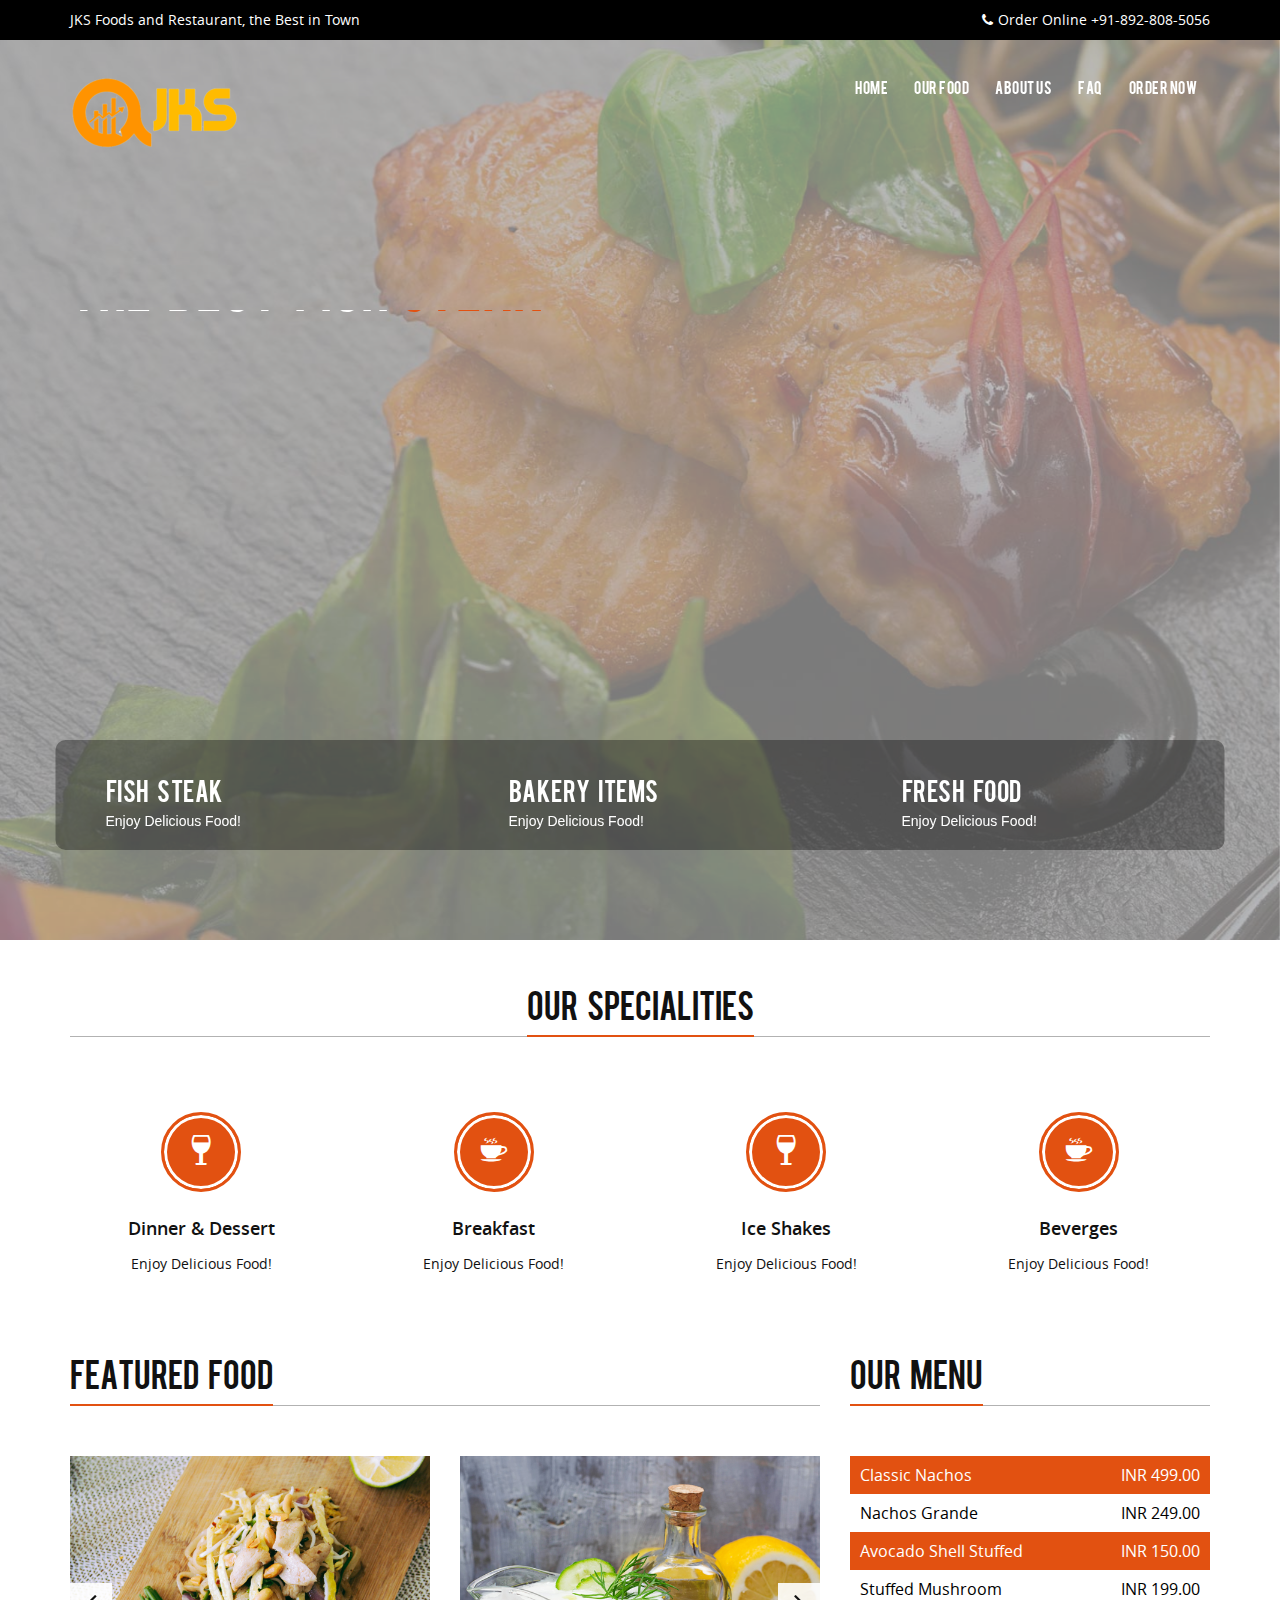
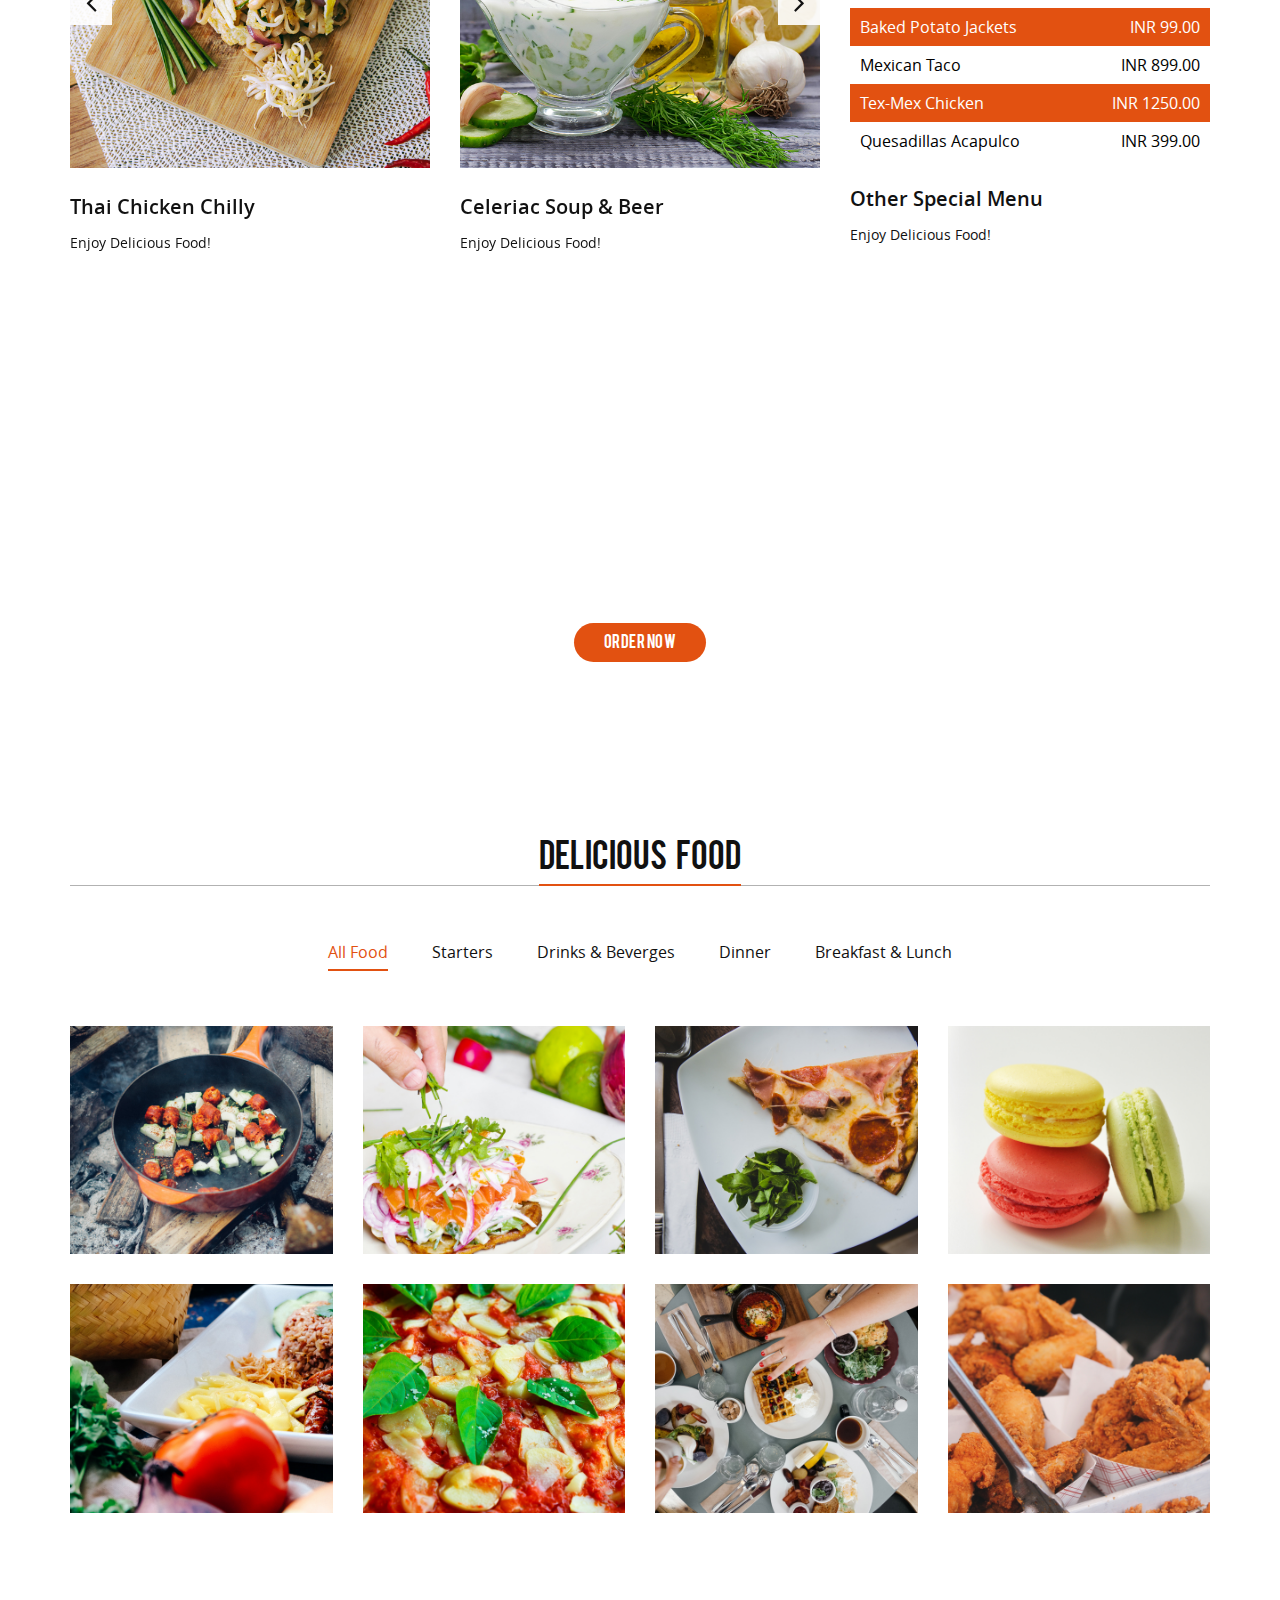
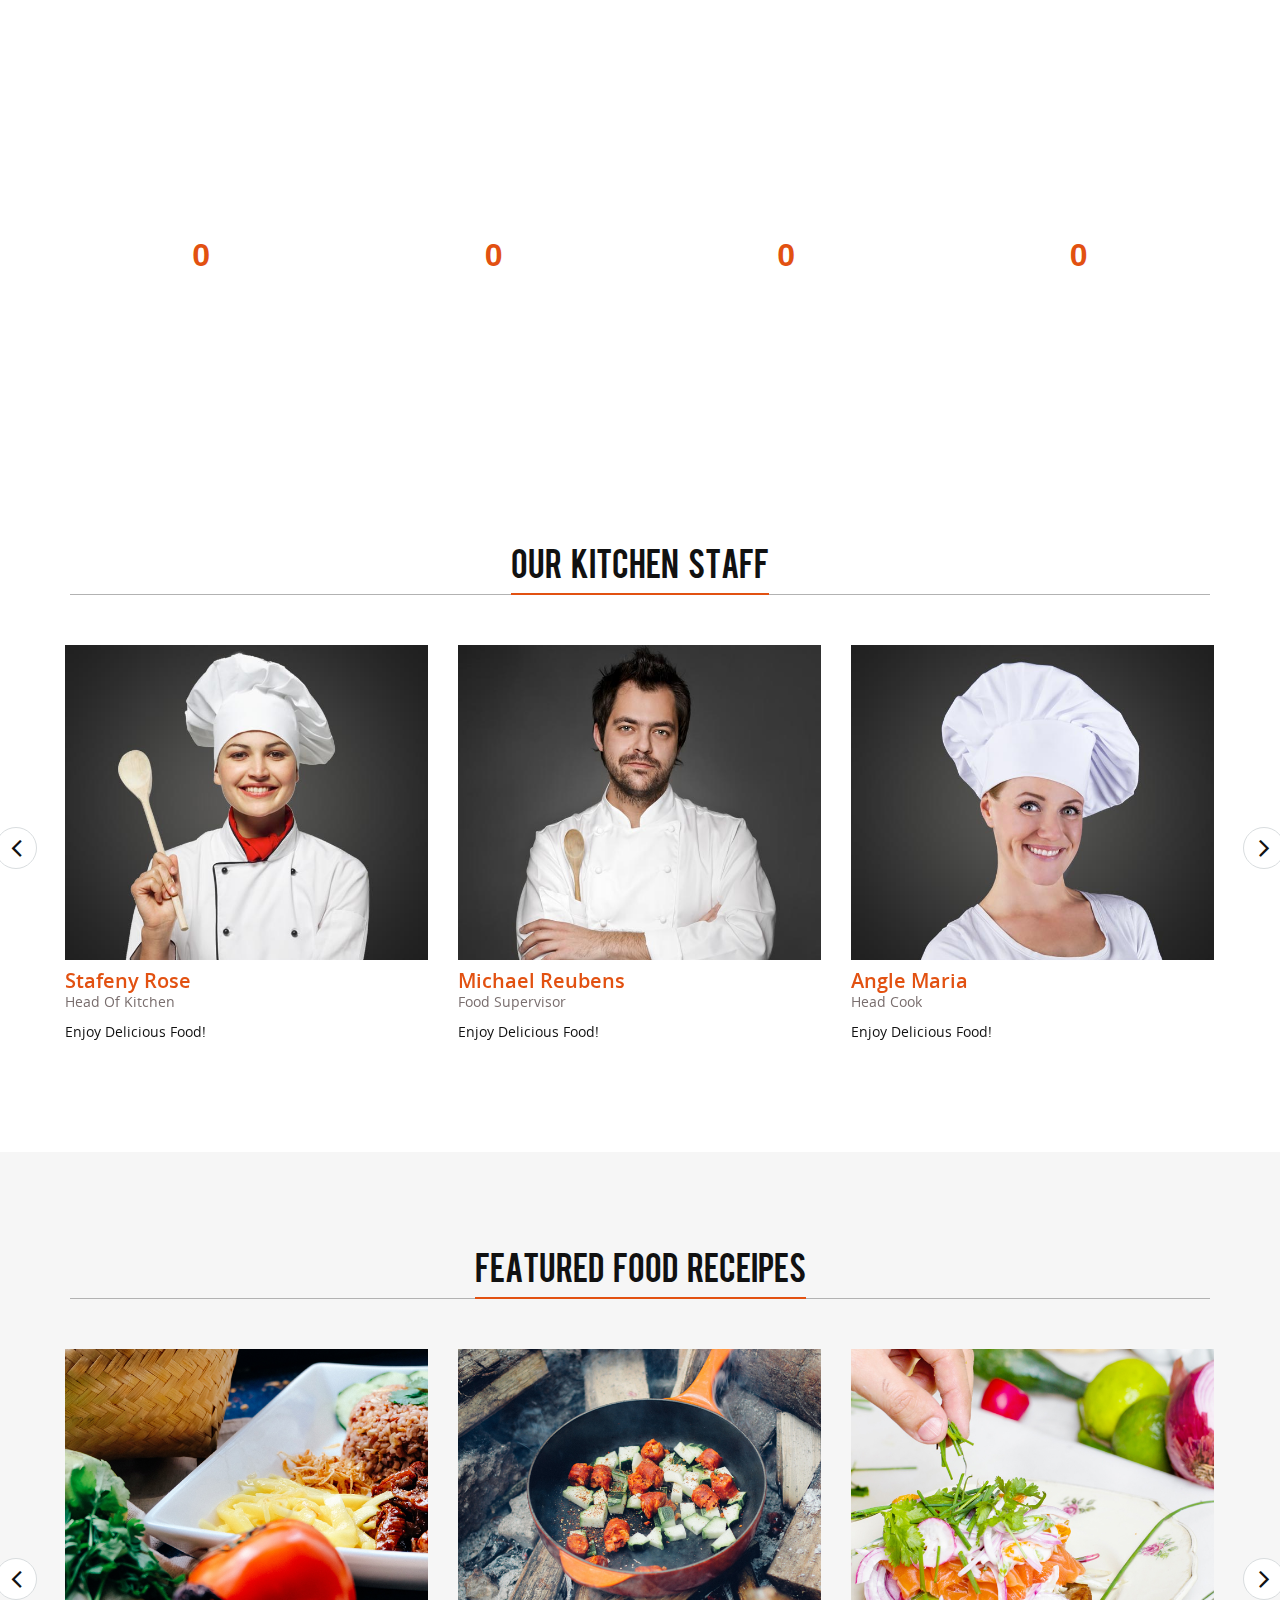
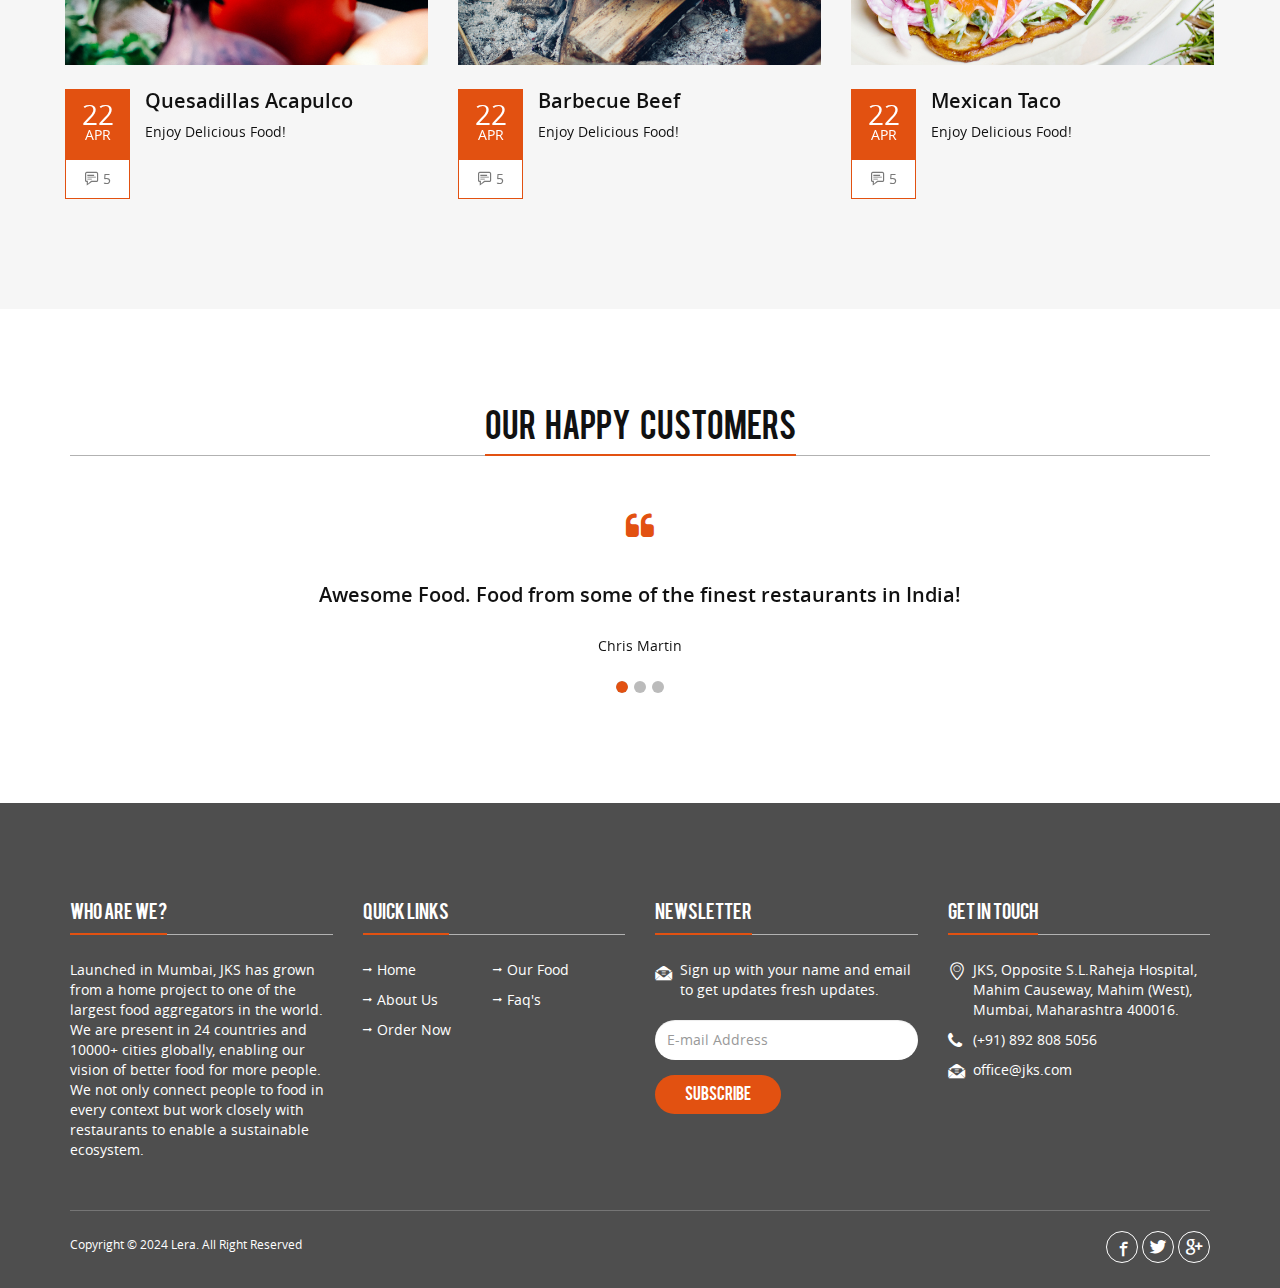
<file: foodWebApp/index.html>
<!doctype html>
<html lang="en">
<head>
<meta charset="utf-8">
<meta http-equiv="X-UA-Compatible" content="IE=edge">
<meta name="viewport" content="width=device-width, initial-scale=1">
<title>JKS</title>
<link rel="stylesheet" type="text/css" href="css/bootstrap.min.css">
<link rel="stylesheet" type="text/css" href="css/font-awesome.min.css">
<link rel="stylesheet" type="text/css" href="css/bistro-icons.css">
<link rel="stylesheet" type="text/css" href="css/animate.min.css">
<link rel="stylesheet" type="text/css" href="css/settings.css">
<link rel="stylesheet" type="text/css" href="css/navigation.css">
<link rel="stylesheet" type="text/css" href="css/owl.carousel.css">
<link rel="stylesheet" type="text/css" href="css/owl.transitions.css">
<link rel="stylesheet" type="text/css" href="css/jquery.fancybox.css">
<link rel="stylesheet" type="text/css" href="css/zerogrid.css">
<link rel="stylesheet" type="text/css" href="css/style.css">
<link rel="stylesheet" type="text/css" href="css/loader.css">
<link rel="shortcut icon" href="images/favicon.png">

<!--[if lt IE 9]>
    <script src="https://oss.maxcdn.com/html5shiv/3.7.2/html5shiv.min.js"></script>
    <script src="https://oss.maxcdn.com/respond/1.4.2/respond.min.js"></script>
<![endif]-->

</head>

<body>

<!--Loader-->
<div class="loader"> 
   <div class="cssload-container">
     <div class="cssload-circle"></div>
     <div class="cssload-circle"></div>
   </div>
</div>

<!--Topbar-->
<div class="topbar">
  <div class="container">
    <div class="row">
      <div class="col-md-12">
        <p class="pull-left hidden-xs">JKS Foods and Restaurant, the Best in Town</p>
        <p class="pull-right"><i class="fa fa-phone"></i>Order Online +91-892-808-5056</p>
      </div>
    </div>
  </div>
</div>

<!--Header-->
<header id="main-navigation">
  <div id="navigation" data-spy="affix" data-offset-top="20">
    <div class="container">
      <div class="row">
      <div class="col-md-12">
        <nav class="navbar navbar-default">
          <div class="navbar-header">
            <button type="button" class="navbar-toggle collapsed" data-toggle="collapse" data-target="#fixed-collapse-navbar" aria-expanded="false"> 
            <span class="icon-bar top-bar"></span> <span class="icon-bar middle-bar"></span> <span class="icon-bar bottom-bar"></span> 
            </button>
           <a class="navbar-brand" href="index.html"><img src="images/logo.png" alt="logo" class="img-responsive"></a> 
         </div>
        
            <div id="fixed-collapse-navbar" class="navbar-collapse collapse navbar-right">
              <ul class="nav navbar-nav">
                <li>
                   <a href="index.html">Home</a>
                   
                </li>
                <li><a href="food.html">Our Food</a></li>
                
                
                    <li><a href="about.html">About Us</a></li>
                    <li><a href="faq.html">FAQ</a></li>
                  
                <li><a href="./account/register.php">Order Now</a></li>
                
              </ul>
            </div>
         </nav>
         </div>
       </div>
     </div>
  </div>
</header>



<!-- REVOLUTION SLIDER -->			

				<div id="rev_slider_34_1_wrapper" class="rev_slider_wrapper fullwidthbanner-container" data-alias="news-gallery34" style="margin:0px auto;background-color:#ffffff;padding:0px;margin-top:0px;margin-bottom:0px;">
				<!-- START REVOLUTION SLIDER 5.0.7 fullwidth mode -->
					<div id="rev_slider_34_1" class="rev_slider fullwidthabanner" style="display:none;" data-version="5.0.7">
						<ul>	<!-- SLIDE  -->
							<li data-index="rs-129" data-transition="fade" data-slotamount="default" data-rotate="0"  data-fstransition="fade" data-fsmasterspeed="1500" data-fsslotamount="7"  data-title="Fish &nbsp; Steak" data-description="Enjoy Delicious Food!">
								<!-- MAIN IMAGE -->
								<img src="images/banner2.jpg"  alt=""  data-bgposition="center center" data-bgfit="cover" data-bgrepeat="no-repeat" class="rev-slidebg" data-no-retina>
								<!-- LAYER NR. 2 -->
								<h1 class="tp-caption tp-resizeme" 
                          data-x="left" data-hoffset="15"
                          data-y="70" 
                          data-transform_idle="o:1;"
                          data-transform_in="y:[-100%];z:0;rX:0deg;rY:0;rZ:0;sX:1;sY:1;skX:0;skY:0;s:1500;e:Power3.easeInOut;" 
                          data-transform_out="auto:auto;s:1000;e:Power3.easeInOut;" 
                          data-mask_in="x:0px;y:0px;s:inherit;e:inherit;" 
                          data-mask_out="x:0;y:0;s:inherit;e:inherit;" 
                          data-start="500" 
                          data-splitin="none" 
                          data-splitout="none" 
                          style="z-index: 6;">
                          <span class="small_title">Yes We Have</span> <br> The &nbsp; Best &nbsp; Fish &nbsp;<span class="color">Steak</span>
                       </h1>
								<!-- LAYER NR. 2 -->
                        <p class="tp-caption tp-resizeme"
                          data-x="left" data-hoffset="15"
                          data-y="210" 
                          data-transform_idle="o:1;"
                          data-transform_in="y:[-100%];z:0;rX:0deg;rY:0;rZ:0;sX:1;sY:1;skX:0;skY:0;s:1500;e:Power3.easeInOut;" 
                          data-transform_out="auto:auto;s:1000;e:Power3.easeInOut;" 
                          data-mask_in="x:0px;y:0px;s:inherit;e:inherit;" 
                          data-mask_out="x:0;y:0;s:inherit;e:inherit;" 
                          data-start="800"
                          style="z-index: 9;">Enjoy Delicious Food!
                          
                        </p>
                        <div class="tp-caption fade tp-resizeme"
                           data-x="left" data-hoffset="15"
                           data-y="280"
                           data-width = "full"  
                           data-transform_in="y:[-100%];z:0;rX:0deg;rY:0;rZ:0;sX:1;sY:1;skX:0;skY:0;s:1500;e:Power3.easeInOut;"
                           data-transform_out="auto:auto;s:1000;e:Power3.easeInOut;"  
                           data-mask_in="x:0px;y:0px;s:inherit;e:inherit;" 
                           data-mask_out="x:0;y:0;s:inherit;e:inherit;" 
                          data-start="1200"
                           style="z-index: 12;">
                       <a href="./account/register.php" class="btn-common btn-white page-scroll">Order Now</a>
                       </div>
                        
                       
							</li>
							
							<li class="text-center" data-index="rs-130" data-transition="slideleft" data-slotamount="default" data-rotate="0"  data-title="Bakery &nbsp; Items" data-description="Enjoy Delicious Food!">
								<img src="images/banner1.jpg"  alt="" data-bgposition="center center" data-bgfit="cover" data-bgrepeat="no-repeat" class="rev-slidebg" data-no-retina>
                        <h1 class="tp-caption tp-resizeme" 
                          data-x="center" data-hoffset="15"
                          data-y="70" 
                          data-transform_idle="o:1;"
                          data-transform_in="y:[-100%];z:0;rX:0deg;rY:0;rZ:0;sX:1;sY:1;skX:0;skY:0;s:1500;e:Power3.easeInOut;" 
                          data-transform_out="auto:auto;s:1000;e:Power3.easeInOut;" 
                          data-mask_in="x:0px;y:0px;s:inherit;e:inherit;" 
                          data-mask_out="x:0;y:0;s:inherit;e:inherit;" 
                          data-start="500" 
                          data-splitin="none" 
                          data-splitout="none" 
                          style="z-index: 6;">
                          <span class="small_title">  Delicious Bakery Items</span> <br> Coconut &nbsp; with &nbsp; <span class="color">Lemon &nbsp; Grass</span>
                        </h1>
                        <p class="tp-caption tp-resizeme"
                          data-x="center" data-hoffset="15"
                          data-y="210" 
                          data-transform_idle="o:1;"
                          data-transform_in="y:[-100%];z:0;rX:0deg;rY:0;rZ:0;sX:1;sY:1;skX:0;skY:0;s:1500;e:Power3.easeInOut;" 
                          data-transform_out="auto:auto;s:1000;e:Power3.easeInOut;" 
                          data-mask_in="x:0px;y:0px;s:inherit;e:inherit;" 
                          data-mask_out="x:0;y:0;s:inherit;e:inherit;" 
                          data-start="800"
                          style="z-index: 9;">Enjoy Delicious Food!
                        </p>
							
                            
                          <div class="tp-caption fade tp-resizeme"
                           data-x="center" data-hoffset="15"
                           data-y="280"
                           data-width = "full"  
                           data-transform_in="y:[-100%];z:0;rX:0deg;rY:0;rZ:0;sX:1;sY:1;skX:0;skY:0;s:1500;e:Power3.easeInOut;"
                           data-transform_out="auto:auto;s:1000;e:Power3.easeInOut;"  
                           data-mask_in="x:0px;y:0px;s:inherit;e:inherit;" 
                           data-mask_out="x:0;y:0;s:inherit;e:inherit;" 
                          data-start="1200"
                           style="z-index: 12;">
                          <a href="#specialities" class="btn-common btn-white page-scroll">Learn &nbsp; More</a> &nbsp; <a href="#order-form" class="btn-common btn-orange page-scroll">Order &nbsp; Now</a>
                       </div>  
                            
                            
                            
                            </li>
						
							<li class="text-right" data-index="rs-131" data-transition="slideleft"   data-rotate="0" data-title="Fresh &nbsp; Food" data-description="Enjoy Delicious Food!">
								<img src="images/banner4.jpg" alt="" data-bgposition="center center" data-bgfit="cover" data-bgrepeat="no-repeat" class="rev-slidebg" data-no-retina>
                        <h1 class="tp-caption tp-resizeme" 
                          data-x="right" data-hoffset="" 
                          data-y="70" 
                          data-transform_idle="o:1;"
                          data-transform_in="y:[-100%];z:0;rX:0deg;rY:0;rZ:0;sX:1;sY:1;skX:0;skY:0;s:1500;e:Power3.easeInOut;" 
                          data-transform_out="auto:auto;s:1000;e:Power3.easeInOut;" 
                          data-mask_in="x:0px;y:0px;s:inherit;e:inherit;" 
                          data-mask_out="x:0;y:0;s:inherit;e:inherit;" 
                          data-start="500" 
                          data-splitin="none" 
                          data-splitout="none" 
                          style="z-index: 6;">
                          <span class="small_title">We Prepare</span> <br> Fresh &nbsp; Food &nbsp; <span class="color">Vegies</span>
                        </h1>
                        <p class="tp-caption tp-resizeme"
                          data-x="right" data-hoffset="" 
                          data-y="210" 
                          data-transform_idle="o:1;"
                          data-transform_in="y:[-100%];z:0;rX:0deg;rY:0;rZ:0;sX:1;sY:1;skX:0;skY:0;s:1500;e:Power3.easeInOut;" 
                          data-transform_out="auto:auto;s:1000;e:Power3.easeInOut;" 
                          data-mask_in="x:0px;y:0px;s:inherit;e:inherit;" 
                          data-mask_out="x:0;y:0;s:inherit;e:inherit;" 
                          data-start="800"
                          style="z-index: 9;">Enjoy Delicious Food!
                        </p>
							
                           <div class="tp-caption fade tp-resizeme"
                           data-x="right" data-hoffset=""
                           data-y="280"
                           data-width = "full" 
                           data-transform_idle="o:1;"
                           data-transform_in="y:[-100%];z:0;rX:0deg;rY:0;rZ:0;sX:1;sY:1;skX:0;skY:0;s:1500;e:Power3.easeInOut;"
                           data-transform_out="auto:auto;s:1000;e:Power3.easeInOut;"  
                           data-mask_in="x:0px;y:0px;s:inherit;e:inherit;" 
                           data-mask_out="x:0;y:0;s:inherit;e:inherit;" 
                          data-start="1200"
                           style="z-index: 12;">
                       <a href="./account/register.php" class="btn-common btn-white page-scroll">Order Now</a>
                       </div>  
                            </li>
							<!-- SLIDE  -->
						</ul>
					</div>
				</div>
 <!-- END REVOLUTION SLIDER -->
						




<!--Features Section-->
<section class="feature_wrap padding-half" id="specialities">
  <div class="container">
    <div class="row">
     <div class="col-md-12 text-center">
        <h2 class="heading ">Our &nbsp; Specialities</h2>
        <hr class="heading_space">
      </div>
    </div>
    <div class="row">
      <div class="col-md-3 col-sm-6 feature text-center">
        <i class="icon-glass"></i>
        <h3><a href="./account/register.php">Dinner &amp; Dessert</a></h3>
        <p> Enjoy Delicious Food!</p>
      </div>
      <div class="col-md-3 col-sm-6 feature text-center">
        <i class="icon-coffee"></i>
        <h3><a href="./account/register.php">Breakfast</a></h3>
        <p> Enjoy Delicious Food!</p>
      </div>
      <div class="col-md-3 col-sm-6 feature text-center">
        <i class="icon-glass"></i>
        <h3><a href="./account/register.php">Ice Shakes</a></h3>
        <p> Enjoy Delicious Food!</p>
      </div>
      <div class="col-md-3 col-sm-6 feature text-center">
        <i class="icon-coffee"></i>
        <h3><a href="./account/register.php">Beverges</a></h3>
        <p> Enjoy Delicious Food!</p>
      </div>
    </div>
    
  </div>
</section>


<!--Services plus working hours-->
<section id="services" class="padding-bottom">
  <div class="container">
    <div class="row">
      <div class="col-md-8">
         <h2 class="heading">Featured &nbsp; Food</h2>
         <hr class="heading_space">
         <div class="slider_wrap">
        <div id="service-slider" class="owl-carousel">
          <div class="item">
            <div class="item_inner">
            <div class="image">
              <img src="images/food-1.jpg" alt="Services Image">
              <a  href="./account/register.php"></a>
            </div>
              <h3><a href="./account/register.php">Thai Chicken Chilly</a></h3>
              <p>Enjoy Delicious Food!</p>
            </div>
          </div>
          <div class="item">
            <div class="item_inner">
              <div class="image">
              <img src="images/food-2.jpg" alt="Services Image">
              <a  href="./account/register.php"></a>
              </div>
              <h3><a href="./account/register.php">Celeriac Soup & Beer</a></h3>
              <p>Enjoy Delicious Food!</p>
            </div>
          </div>
          <div class="item">
            <div class="item_inner">
              <div class="image">
              <img src="images/food-3.jpg" alt="Services Image">
              <a  href="./account/register.php"></a>
              </div>
              <h3><a href="./account/register.php">Tex Mex Chicken</a></h3>
              <p>Enjoy Delicious Food!</p>
            </div>
          </div>
          <div class="item">
            <div class="item_inner">
              <div class="image">
              <img src="images/food-4.jpg" alt="Services Image">
              <a  href="./account/register.php"></a>
              </div>
              <h3><a href="./account/register.php">Baked Potato Jackets</a></h3>
              <p>Enjoy Delicious Food!</p>
            </div>
          </div>
        </div>
        </div>
      </div>
      <div class="col-md-4">
        <h2 class="heading">Our &nbsp; Menu</h2>
        <hr class="heading_space">
        <ul class="menu_widget">
          <li>Classic Nachos<span>INR 499.00</span></li>
          <li>Nachos Grande<span>INR 249.00</span></li>
          <li>Avocado Shell Stuffed<span>INR 150.00</span></li>
          <li>Stuffed Mushroom<span>INR 199.00</span></li>
          <li>Baked Potato Jackets<span>INR 99.00</span></li>
          <li>Mexican Taco<span>INR 899.00</span></li>
          <li>Tex-Mex Chicken<span>INR 1250.00</span></li>
          <li>Quesadillas Acapulco<span>INR 399.00</span></li>
        </ul>
         <h3>Other Special Menu</h3>
         <p>Enjoy Delicious Food!</p>
      </div>
    </div>
  </div>
</section>


<!-- image with content -->
<section class="info_section paralax">
  <div class="container">
    <div class="row">
      <div class="col-md-2"> </div>
      <div class="col-md-8">
         <div class="text-center">
         <h2 class="heading_space">HOT Deal of the Day</h2>
         <p class="heading_space detail">Enjoy Delicious Food!</p>
         <a href="./account/register.php" class="btn-common-white page-scroll">Order Now</a>
         </div>          
      </div>
      <div class="col-md-2"></div>
    </div>
  </div>
</section>



<!-- Food Gallery -->
<section id="gallery" class="padding">
  <div class="container">
      <div class="row">
     <div class="col-md-12 text-center">
        <h2 class="heading ">Delicious &nbsp; Food</h2>
        <hr class="heading_space">
        <div class="work-filter">
          <ul class="text-center">
             <li><a href="javascript:;" data-filter="all" class="active filter">All Food</a></li>
             <li><a href="javascript:;" data-filter=".starters" class="filter">Starters</a></li>
             <li><a href="javascript:;" data-filter=".drinks" class="filter">Drinks & Beverges</a></li>
             <li><a href="javascript:;" data-filter=".dinner" class="filter"> Dinner</a></li>
             <li><a href="javascript:;" data-filter=".lunch" class="filter">Breakfast & Lunch</a></li>
          </ul>
        </div>
      </div>
    </div>
     <div class="row">
      <div class="zerogrid">
        <div class="wrap-container">
          <div class="wrap-content clearfix home-gallery">
            <div class="col-1-4 mix work-item drinks">
              <div class="wrap-col">
                <div class="item-container">
                  <div class="image">
                    <img src="images/gallery1.jpg" alt="cook"/>
                    <div class="overlay">
                        <a class="video fancybox.iframe overlay-inner" href="https://player.vimeo.com/video/94224205?autoplay=1"><i class=" icon-eye6"></i></a>
                    </div>
                  </div> 
                </div>
              </div>
            </div>
            <div class="col-1-4 mix work-item starters">
              <div class="wrap-col">
                <div class="item-container">
                  <div class="image">
                    <img src="images/galler2.jpg" alt="cook"/>
                    <div class="overlay">
                        <a class="fancybox overlay-inner" href="images/galler2.jpg" data-fancybox-group="gallery"><i class=" icon-eye6"></i></a>
                    </div>
                  </div>
                </div>
              </div>
            </div>
            <div class="col-1-4 mix work-item dinner">
              <div class="wrap-col">
                <div class="item-container">
                  <div class="image">
                    <img src="images/gallery3.jpg" alt="cook"/>
                    <div class="overlay">
                        <a class="fancybox overlay-inner" href="images/gallery3.jpg" data-fancybox-group="gallery"><i class=" icon-eye6"></i></a>
                    </div>
                  </div>
                </div>
              </div>
            </div>
            <div class="col-1-4 mix work-item drinks">
              <div class="wrap-col">
                <div class="item-container">
                  <div class="image">
                    <img src="images/gallery4.jpg" alt="cook"/>
                    <div class="overlay">
                        <a class="fancybox overlay-inner" href="images/gallery4.jpg" data-fancybox-group="gallery"><i class=" icon-eye6"></i></a>
                    </div>
                  </div>
                </div>
              </div>
            </div>  
            <div class="col-1-4 mix work-item dinner">
              <div class="wrap-col">
                <div class="item-container">
                  <div class="image">
                    <img src="images/gallery5.jpg" alt="cook"/>
                    <div class="overlay">
                        <a class="fancybox overlay-inner" href="images/gallery5.jpg" data-fancybox-group="gallery"><i class=" icon-eye6"></i></a>
                    </div> 
                  </div>
                </div>
              </div>
            </div>
            <div class="col-1-4 mix work-item lunch">
              <div class="wrap-col">
                <div class="item-container">
                  <div class="image">
                    <img src="images/gallery6.jpg" alt="cook"/>
                    <div class="overlay">
                        <a class="fancybox overlay-inner" href="images/gallery6.jpg" data-fancybox-group="gallery"><i class=" icon-eye6"></i></a>
                    </div>
                  </div> 
                </div>
              </div>
            </div>
            <div class="col-1-4 mix work-item starters">
              <div class="wrap-col">
                <div class="item-container">
                  <div class="image">
                    <img src="images/gallery7.jpg" alt="cook"/>
                    <div class="overlay">
                        <a class="fancybox overlay-inner" href="images/gallery7.jpg" data-fancybox-group="gallery"><i class=" icon-eye6"></i></a>
                    </div>
                  </div> 
                </div>
              </div>
            </div>
            <div class="col-1-4 mix work-item starters">
              <div class="wrap-col">
                <div class="item-container">
                  <div class="image">
                    <img src="images/gallery8.jpg" alt="cook"/>
                    <div class="overlay">
                        <a class="video fancybox.iframe overlay-inner" href="https://player.vimeo.com/video/94224205?autoplay=1"><i class=" icon-eye6"></i></a>
                    </div>
                  </div>
                </div>
              </div>
            </div>
          </div>
        </div>
       </div>
      </div>
  </div>
</section>




<!-- facts counter  -->
<section id="facts">
  <div class="container">
    <div class="row number-counters"> 
      <!-- first count item -->
      <div class="col-sm-3 col-xs-12 text-center wow fadeInDown" data-wow-duration="500ms" data-wow-delay="300ms">
        <div class="counters-item row">
        <i class="icon-smile"></i> 
        <h2><strong data-to="4680">0</strong></h2>
          <p>Happy Customers</p>
        </div>
      </div>
      <div class="col-sm-3 col-xs-12 text-center wow fadeInDown" data-wow-duration="500ms" data-wow-delay="600ms">
        <div class="counters-item  row"> 
        <i class="icon-food"></i>
        <h2><strong data-to="865">0</strong></h2>
          <p>Dishes Served</p>
        </div>
      </div>
      <div class="col-sm-3 col-xs-12 text-center wow fadeInDown" data-wow-duration="500ms" data-wow-delay="900ms">
        <div class="counters-item  row"> 
        <i class="icon-glass"></i>
        <h2><strong data-to="510">0</strong></h2>
          <p>Total Beverages</p>
        </div>
      </div>
      <div class="col-sm-3 col-xs-12 text-center wow fadeInDown" data-wow-duration="500ms" data-wow-delay="1200ms">
        <div class="counters-item  row"> 
        <i class="icon-coffee"></i>
        <h2><strong data-to="1350">0</strong></h2>
          <p>Cup of coffees</p>
        </div>
      </div>
    </div>  
  </div>
</section>



<!-- Our cheffs -->
<section id="cheffs" class="padding">
  <div class="container">
    <div class="row">
      <div class="col-md-12 text-center">
      <h2 class="heading">Our &nbsp; Kitchen &nbsp; Staff</h2>
      <hr class="heading_space">
      </div>
    </div>
    <div class="row">
      <div class="col-md-12">
        <div class="cheffs_wrap_slider">
          <div id="our-cheffs" class="owl-carousel">
            <div class="item">
              <div class="cheffs_wrap">
               <img src="images/our-cheffs1.jpg" alt="Kitchen Staff">
               <h3>Stafeny Rose</h3>
               <small>Head Of Kitchen</small>
               <p>Enjoy Delicious Food!</p>
              </div>
            </div>
            <div class="item">
              <div class="cheffs_wrap">
               <img src="images/our-cheffs2.jpg" alt="Kitchen Staff">
               <h3>Michael Reubens</h3>
               <small>Food Supervisor</small>
               <p>Enjoy Delicious Food!</p>
              </div>
            </div>
            <div class="item">
              <div class="cheffs_wrap">
               <img src="images/our-cheffs3.jpg" alt="Kitchen Staff">
               <h3>Angle Maria</h3>
               <small>Head Cook</small>
               <p>Enjoy Delicious Food!</p>
              </div>
            </div>
            <div class="item">
              <div class="cheffs_wrap">
               <img src="images/our-cheffs1.jpg" alt="Kitchen Staff">
               <h3>Stafeny Rose</h3>
               <small>Food Supervisor</small>
               <p>Enjoy Delicious Food!</p>
              </div>
            </div>
            <div class="item">
              <div class="cheffs_wrap">
               <img src="images/our-cheffs2.jpg" alt="Kitchen Staff">
               <h3>David Miller</h3>
               <small>Food Supervisor</small>
               <p>Enjoy Delicious Food!</p>
              </div>
            </div>
            <div class="item">
              <div class="cheffs_wrap">
               <img src="images/our-cheffs3.jpg" alt="Kitchen Staff">
               <h3>Cristina Rose</h3>
               <small>Food Supervisor</small>
               <p>Enjoy Delicious Food!</p>
              </div>
            </div>
          </div>
        </div>
      </div>
    </div>
  </div>
</section>





<!--Featured Receipes -->
<section id="news" class="bg_grey padding">
  <div class="container">
    <div class="row">
      <div class="col-md-12 text-center">
      <h2 class="heading">Featured &nbsp; Food &nbsp; Receipes</h2>
      <hr class="heading_space">
      </div>
    </div>
    <div class="row">
      <div class="col-md-12">
        <div class="cheffs_wrap_slider">
          <div id="news-slider" class="owl-carousel">
            <div class="item">
              <div class="news_content">
               <img src="images/news-img3.jpg" alt="Docotor">
               <div class="date_comment">
                  <span>22<small>apr</small></span>
                  <a href="#."><i class="icon-comment"></i> 5</a>
               </div>
               <div class="comment_text">
                 <h3><a href="#.">Quesadillas Acapulco</a></h3>
                 <p>Enjoy Delicious Food!</p>
               </div>
              </div>
            </div>
            <div class="item">
              <div class="news_content">
               <img src="images/news-img2.jpg" alt="Docotor">
               <div class="date_comment">
                  <span>22<small>apr</small></span>
                  <a href="#."><i class="icon-comment"></i> 5</a>
               </div>
               <div class="comment_text">
                 <h3><a href="#.">Barbecue Beef</a></h3>
                 <p>Enjoy Delicious Food!</p>
               </div>
              </div>
            </div>
            <div class="item">
              <div class="news_content">
               <img src="images/news-img1.jpg" alt="Docotor">
               <div class="date_comment">
                  <span>22<small>apr</small></span>
                  <a href="#."><i class="icon-comment"></i> 5</a>
               </div>
               <div class="comment_text">
                 <h3><a href="#.">Mexican Taco</a></h3>
                 <p>Enjoy Delicious Food!</p>
               </div>
              </div>
            </div>
            
            <div class="item">
              <div class="news_content">
               <img src="images/food-1.jpg" alt="Docotor">
               <div class="date_comment">
                  <span>22<small>apr</small></span>
                   <a href="#."><i class="icon-comment"></i> 5</a>
               </div>
               <div class="comment_text">
                 <h3><a href="#.">Thai Chicken Chilly</a></h3>
                 <p>Enjoy Delicious Food!</p>
               </div>
              </div>
            </div>
          </div>
        </div>
      </div>
    </div>
  </div>
</section>


<!-- testinomial -->
<section id="testinomial" class="padding">
  <div class="container">
  <div class="row">
      <div class="col-md-12 text-center">
      <h2 class="heading">Our &nbsp; happy &nbsp; Customers</h2>
      <hr class="heading_space">
      </div>
    </div>
    <div class="row">
      <div class="col-md-12">
      <div id="testinomial-slider" class="owl-carousel text-center">
        <div class="item">
          <h3>Awesome Food. Food from some of the finest restaurants in India!</h3>
          <p>Chris Martin</p>
        </div>
        <div class="item">
          <h3>Good Recipes, Nice staff and customer care. A good service overall</h3>
          <p>Alex Hales</p>
        </div>
        <div class="item">
          <h3>Awesome Food. Food from some of the finest restaurants in India!</h3>
          <p>Shane Robertson</p>
        </div>
       </div>
      </div>
    </div>
  </div>
</section>


<!--Footer-->
<footer class="padding-top bg_black">
  <div class="container">
    <div class="row">
      <div class="col-md-3 col-sm-6 footer_column">
        <h4 class="heading">Who are we?</h4>
        <hr class="half_space">
        <p class="half_space"></p>
        <p>Launched in Mumbai, JKS has grown from a home project to one of the largest food aggregators in the world. We are present in 24 countries and 10000+ cities globally, enabling our vision of better food for more people. We not only connect people to food in every context but work closely with restaurants to enable a sustainable ecosystem.</p>
      </div>
      <div class="col-md-3 col-sm-6 footer_column">
        <h4 class="heading">Quick Links</h4>
        <hr class="half_space">
        <ul class="widget_links">
          <li><a href="index.html">Home</a></li>
          <li><a href="food.html">Our Food</a></li>
          <li><a href="about.html">About Us</a></li>
          
          <li><a href="faq.html">Faq's</a></li>
          <li><a href="./account/register.php">Order Now</a></li>
          
        </ul>
      </div>
      <div class="col-md-3 col-sm-6 footer_column">
        <h4 class="heading">Newsletter</h4>
        <hr class="half_space">
        <p class="icon"><i class="icon-dollar"></i>Sign up with your name and email to get updates fresh updates.</p>
        <div id="result1" class="text-center"></div>        
        
       <form action="http://themesindustry.us13.list-manage.com/subscribe/post-json?u=4d80221ea53f3a4487ddebd93&id=494727d648&c=?" method="get" onSubmit="return false" class="newsletter">
          <div class="form-group">
            <input type="email" placeholder="E-mail Address" required name="EMAIL" id="EMAIL" class="form-control" />
          </div>
          <div class="form-group">
            <input type="submit" class="btn-submit button3" value="Subscribe" />
          </div>
        </form>
      </div>
      <div class="col-md-3 col-sm-6 footer_column">
        <h4 class="heading">Get in Touch</h4>
        <hr class="half_space">
        <p></p>
        <p class="address"><i class="icon-location"></i>JKS, Opposite S.L.Raheja Hospital, Mahim Causeway, Mahim (West), Mumbai, Maharashtra 400016.</p>
        <p class="address"><i class="fa fa-phone"></i>(+91) 892 808 5056</p>
        <p class="address"><i class="icon-dollar"></i><a href="office@jks.com">office@jks.com</a></p>
      </div> 
    </div>
    <div class="row">
     <div class="col-md-12">
        <div class="copyright clearfix">
          <p>Copyright &copy; 2024 Lera. All Right Reserved</p>
          <ul class="social_icon">
               <li><a href="#" class="facebook"><i class="icon-facebook5"></i></a></li>
               <li><a href="#" class="twitter"><i class="icon-twitter4"></i></a></li>
               <li><a href="#" class="google"><i class="icon-google"></i></a></li>
              </ul>
        </div>
      </div>
    </div>
  </div>
</footer>

<a href="#" id="back-top"><i class="fa fa-angle-up fa-2x"></i></a>

<script src="js/jquery-2.2.3.js" type="text/javascript"></script>
<script src="js/bootstrap.min.js" type="text/javascript"></script>
<script src="js/jquery.themepunch.tools.min.js"></script>
<script src="js/jquery.themepunch.revolution.min.js"></script>
<script src="js/revolution.extension.layeranimation.min.js"></script>
<script src="js/revolution.extension.navigation.min.js"></script>
<script src="js/revolution.extension.parallax.min.js"></script>
<script src="js/revolution.extension.slideanims.min.js"></script>
<script src="js/revolution.extension.video.min.js"></script>
<script src="js/slider.js" type="text/javascript"></script>
<script src="js/owl.carousel.min.js" type="text/javascript"></script>
<script src="js/jquery.parallax-1.1.3.js"></script>
<script src="js/jquery.mixitup.min.js"></script>
<script src="js/jquery-countTo.js"></script>
<script src="js/jquery.appear.js"></script>  
<script src="js/jquery.fancybox.js"></script>
<script src="js/functions.js" type="text/javascript"></script>
 
</body>
</html>
</file>
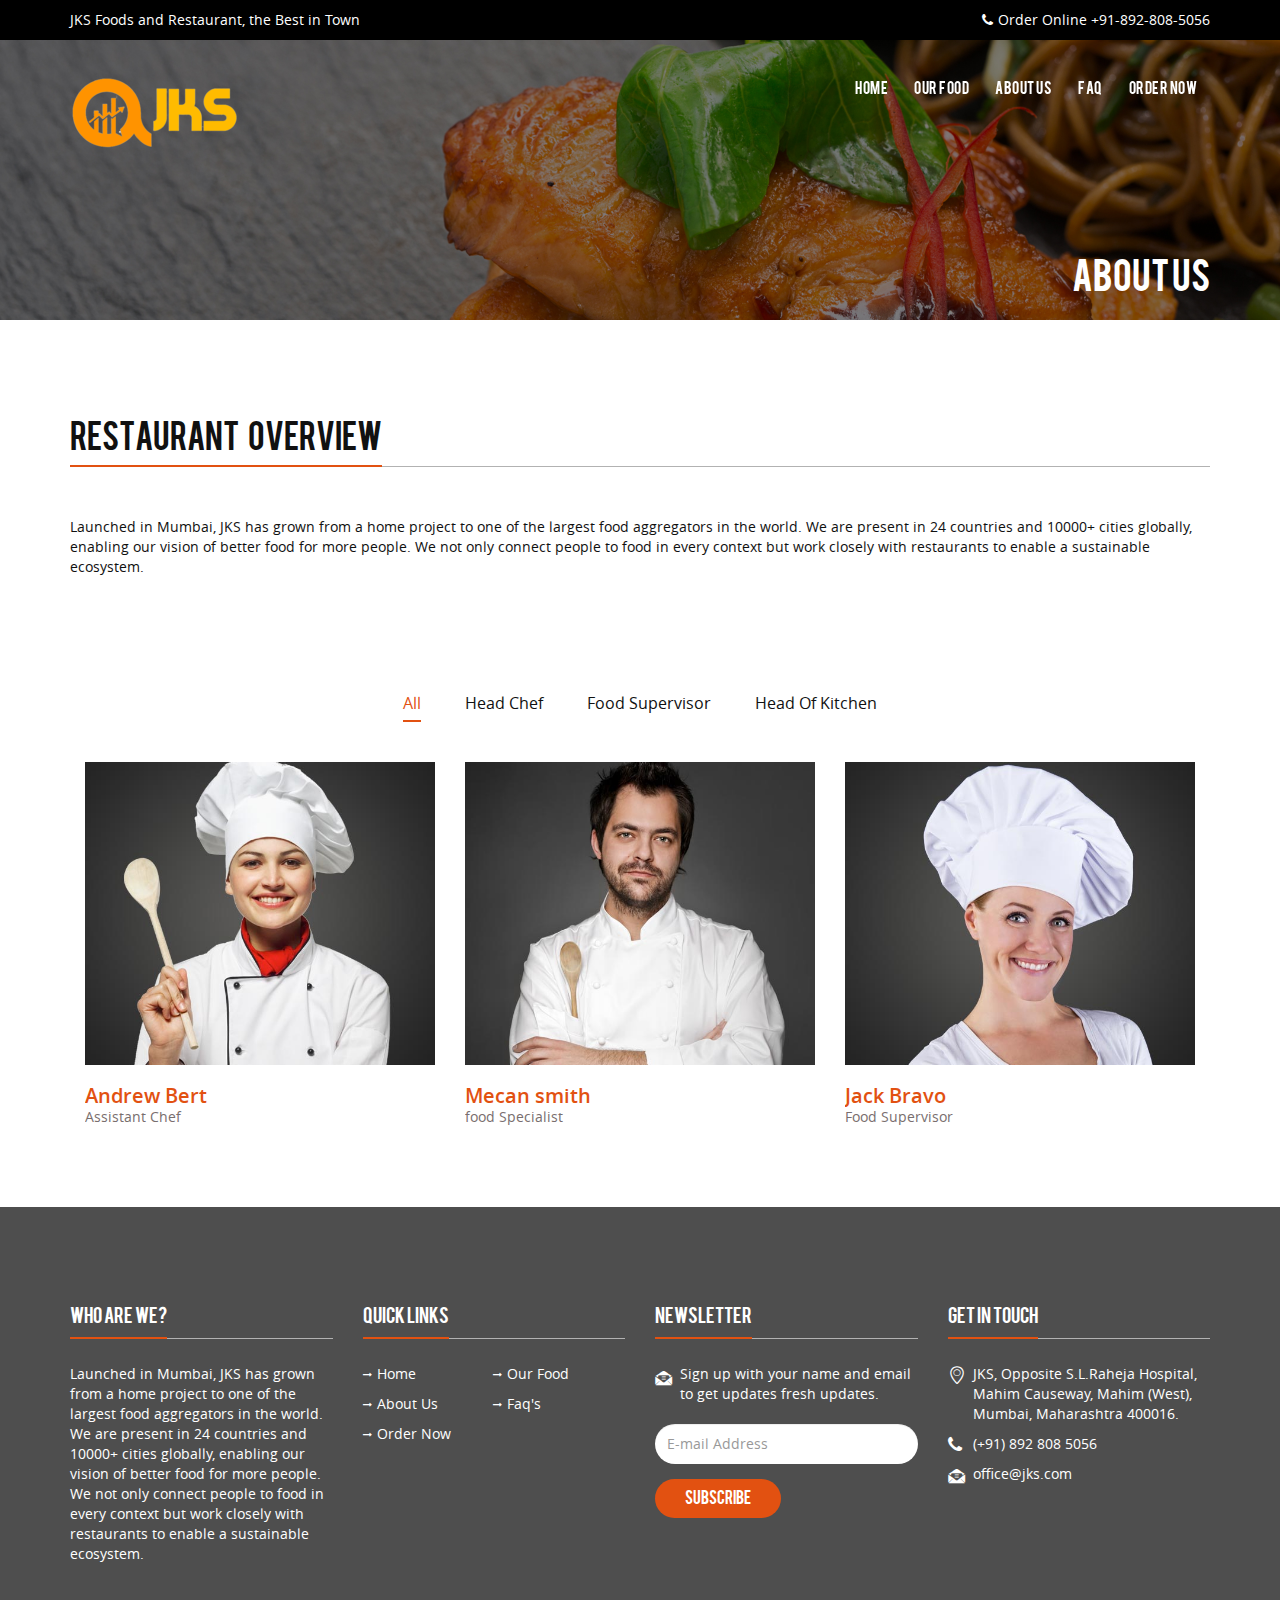
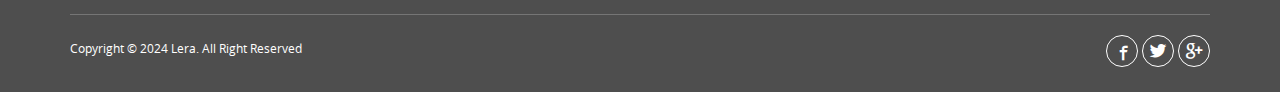
<file: foodWebApp/about.html>
<!doctype html>
<html lang="en">
<head>
<meta charset="utf-8">
<meta http-equiv="X-UA-Compatible" content="IE=edge">
<meta name="viewport" content="width=device-width, initial-scale=1">
<title>JKS | About Us</title>
<link rel="stylesheet" type="text/css" href="css/bootstrap.min.css">
<link rel="stylesheet" type="text/css" href="css/font-awesome.min.css">
<link rel="stylesheet" type="text/css" href="css/bistro-icons.css">
<link rel="stylesheet" type="text/css" href="css/settings.css">
<link rel="stylesheet" type="text/css" href="css/owl.carousel.css">
<link rel="stylesheet" type="text/css" href="css/owl.transitions.css">
<link rel="stylesheet" type="text/css" href="css/jquery.fancybox.css">
<link rel="stylesheet" type="text/css" href="css/zerogrid.css">
<link rel="stylesheet" type="text/css" href="css/style.css">
<link rel="stylesheet" type="text/css" href="css/loader.css">
<link rel="shortcut icon" href="images/favicon.png">

<!--[if lt IE 9]>
    <script src="https://oss.maxcdn.com/html5shiv/3.7.2/html5shiv.min.js"></script>
    <script src="https://oss.maxcdn.com/respond/1.4.2/respond.min.js"></script>
<![endif]-->
</head>

<body>

<!--Loader-->
<div class="loader"> 
   <div class="cssload-container">
     <div class="cssload-circle"></div>
     <div class="cssload-circle"></div>
   </div>
</div>

<!--Topbar-->
<div class="topbar">
  <div class="container">
    <div class="row">
      <div class="col-md-12">
        <p class="pull-left hidden-xs">JKS Foods and Restaurant, the Best in Town</p>
        <p class="pull-right"><i class="fa fa-phone"></i>Order Online +91-892-808-5056</p>
      </div>
    </div>
  </div>
</div>

<!--Header-->
<header id="main-navigation">
  <div id="navigation" data-spy="affix" data-offset-top="20">
    <div class="container">
      <div class="row">
      <div class="col-md-12">
        <nav class="navbar navbar-default">
          <div class="navbar-header">
            <button type="button" class="navbar-toggle collapsed" data-toggle="collapse" data-target="#fixed-collapse-navbar" aria-expanded="false"> 
            <span class="icon-bar top-bar"></span> <span class="icon-bar middle-bar"></span> <span class="icon-bar bottom-bar"></span> 
            </button>
           <a class="navbar-brand" href="index.html"><img src="images/logo.png" alt="logo" class="img-responsive"></a> 
         </div>
        
            <div id="fixed-collapse-navbar" class="navbar-collapse collapse navbar-right">
              <ul class="nav navbar-nav">
                <li>
                   <a href="index.html">Home</a>
                   
                </li>
                <li><a href="food.html">Our Food</a></li>
                
                
                    <li><a href="about.html">About Us</a></li>
                    <li><a href="faq.html">FAQ</a></li>
                  
                <li><a href="./account/register.php">Order Now</a></li>
                
              </ul>
            </div>
         </nav>
         </div>
       </div>
     </div>
  </div>
</header>

<!--Page header & Title-->
<section id="page_header">
<div class="page_title">
  <div class="container">
    <div class="row">
      <div class="col-md-12">
         <h2 class="title">About Us</h2>
         <p></p>
      </div>
    </div>
  </div>
</div>  
</section>

<section id="overview" class="padding-top">
  <div class="container">
    <div class="row">
      <div class="col-sm-12">
         <h2 class="heading">Restaurant &nbsp; Overview</h2>
         <hr class="heading_space">
         <p>Launched in Mumbai, JKS has grown from a home project to one of the largest food aggregators in the world. We are present in 24 countries and 10000+ cities globally, enabling our vision of better food for more people. We not only connect people to food in every context but work closely with restaurants to enable a sustainable ecosystem.</p>
      </div>
    </div>
  </div>
</section>




<section id="gallery" class="padding-top">
  <div class="container">
    <div class="row">
      <div class="col-md-12">
        <div class="work-filter">
          <ul class="text-center">
             <li><a href="javascript:;" data-filter="all" class="active filter">All</a></li>
             <li><a href="javascript:;" data-filter=".hod" class="filter">Head Chef</a></li>
             <li><a href="javascript:;" data-filter=".food" class="filter">Food Supervisor</a></li>
             <li><a href="javascript:;" data-filter=".kitchen" class="filter">Head Of Kitchen</a></li>
          </ul>
        </div>
      </div>
    </div>
    <div class="col-md-12">
      <div class="row">
      <div class="zerogrid">
        <div class="wrap-container">
          <div class="wrap-content clearfix">
            <div class="col-1-3 mix work-item hod heading_space">
              <div class="wrap-col">
                <div class="item-container">
                  <div class="image">
                    <img src="images/our-cheffs1.jpg" alt="cook"/>
                    <div class="overlay">
                      <div class="overlay-inner">
                        <ul class="social_icon">
                        <li><a href="#" class="facebook"><i class="icon-facebook5"></i></a></li>
                        <li><a href="#" class="twitter"><i class="icon-twitter4"></i></a></li>
                        <li><a href="#" class="google"><i class="icon-google"></i></a></li>
                        </ul>
                      </div>
                    </div>
                  </div> 
                  <div class="gallery_content text-left">
                    <h3> Andrew Bert</h3>
                    <small>Assistant Chef</small>
                    <p></p>
                  </div>
                </div>
              </div>
            </div>
            <div class="col-1-3 mix work-item food heading_space">
              <div class="wrap-col">
                <div class="item-container">
                  <div class="image">
                    <img src="images/our-cheffs2.jpg" alt="cook"/>
                    <div class="overlay">
                      <div class="overlay-inner">
                        <ul class="social_icon">
                          <li><a href="#" class="facebook"><i class="icon-facebook5"></i></a></li>
                          <li><a href="#" class="twitter"><i class="icon-twitter4"></i></a></li>
                          <li><a href="#" class="google"><i class="icon-google"></i></a></li>
                        </ul>
                      </div>
                    </div>
                  </div>
                  <div class="gallery_content text-left">
                    <h3> Mecan smith</h3>
                    <small>food Specialist</small>
                    <p></p>
                  </div> 
                </div>
              </div>
            </div>
            <div class="col-1-3 mix work-item kitchen heading_space">
              <div class="wrap-col">
                <div class="item-container">
                  <div class="image">
                    <img src="images/our-cheffs3.jpg" alt="cook"/>
                    <div class="overlay">
                      <div class="overlay-inner">
                        <ul class="social_icon">
                          <li><a href="#" class="facebook"><i class="icon-facebook5"></i></a></li>
                          <li><a href="#" class="twitter"><i class="icon-twitter4"></i></a></li>
                          <li><a href="#" class="google"><i class="icon-google"></i></a></li>
                        </ul>
                      </div>
                    </div>
                  </div>
                  <div class="gallery_content text-left">
                    <h3> Jack Bravo</h3>
                    <small>Food Supervisor</small>
                    <p></p>
                  </div> 
                </div>
              </div>
            </div>
            
          </div>
        </div>
       </div>
      </div>
    </div>
  </div>
</section>




<!--Footer-->
<footer class="padding-top bg_black">
  <div class="container">
    <div class="row">
      <div class="col-md-3 col-sm-6 footer_column">
        <h4 class="heading">Who are we?</h4>
        <hr class="half_space">
        <p class="half_space"></p>
        <p>Launched in Mumbai, JKS has grown from a home project to one of the largest food aggregators in the world. We are present in 24 countries and 10000+ cities globally, enabling our vision of better food for more people. We not only connect people to food in every context but work closely with restaurants to enable a sustainable ecosystem.</p>
      </div>
      <div class="col-md-3 col-sm-6 footer_column">
        <h4 class="heading">Quick Links</h4>
        <hr class="half_space">
        <ul class="widget_links">
          <li><a href="index.html">Home</a></li>
          <li><a href="food.html">Our Food</a></li>
          <li><a href="about.html">About Us</a></li>
          
          <li><a href="faq.html">Faq's</a></li>
          <li><a href="./account/register.php">Order Now</a></li>
          
        </ul>
      </div>
      <div class="col-md-3 col-sm-6 footer_column">
        <h4 class="heading">Newsletter</h4>
        <hr class="half_space">
        <p class="icon"><i class="icon-dollar"></i>Sign up with your name and email to get updates fresh updates.</p>
        <div id="result1" class="text-center"></div>        
        
       <form action="http://themesindustry.us13.list-manage.com/subscribe/post-json?u=4d80221ea53f3a4487ddebd93&id=494727d648&c=?" method="get" onSubmit="return false" class="newsletter">
          <div class="form-group">
            <input type="email" placeholder="E-mail Address" required name="EMAIL" id="EMAIL" class="form-control" />
          </div>
          <div class="form-group">
            <input type="submit" class="btn-submit button3" value="Subscribe" />
          </div>
        </form>
      </div>
      <div class="col-md-3 col-sm-6 footer_column">
        <h4 class="heading">Get in Touch</h4>
        <hr class="half_space">
        <p></p>
        <p class="address"><i class="icon-location"></i>JKS, Opposite S.L.Raheja Hospital, Mahim Causeway, Mahim (West), Mumbai, Maharashtra 400016.</p>
        <p class="address"><i class="fa fa-phone"></i>(+91) 892 808 5056</p>
        <p class="address"><i class="icon-dollar"></i><a href="office@jks.com">office@jks.com</a></p>
      </div> 
    </div>
    <div class="row">
     <div class="col-md-12">
        <div class="copyright clearfix">
          <p>Copyright &copy; 2024 Lera. All Right Reserved</p>
          <ul class="social_icon">
               <li><a href="#" class="facebook"><i class="icon-facebook5"></i></a></li>
               <li><a href="#" class="twitter"><i class="icon-twitter4"></i></a></li>
               <li><a href="#" class="google"><i class="icon-google"></i></a></li>
              </ul>
        </div>
      </div>
    </div>
  </div>
</footer>

<a href="#" id="back-top"><i class="fa fa-angle-up fa-2x"></i></a>

<script src="js/jquery-2.2.3.js" type="text/javascript"></script>
<script src="js/bootstrap.min.js" type="text/javascript"></script>
<script src="js/jquery.parallax-1.1.3.js"></script>
<script src="js/jquery.appear.js"></script>  
<script src="js/jquery-countTo.js"></script>
<script src="js/owl.carousel.min.js" type="text/javascript"></script>
<script src="js/jquery.fancybox.js"></script>
<script src="js/jquery.mixitup.min.js"></script>
<script src="js/functions.js" type="text/javascript"></script>
</body>
</html>
</file>
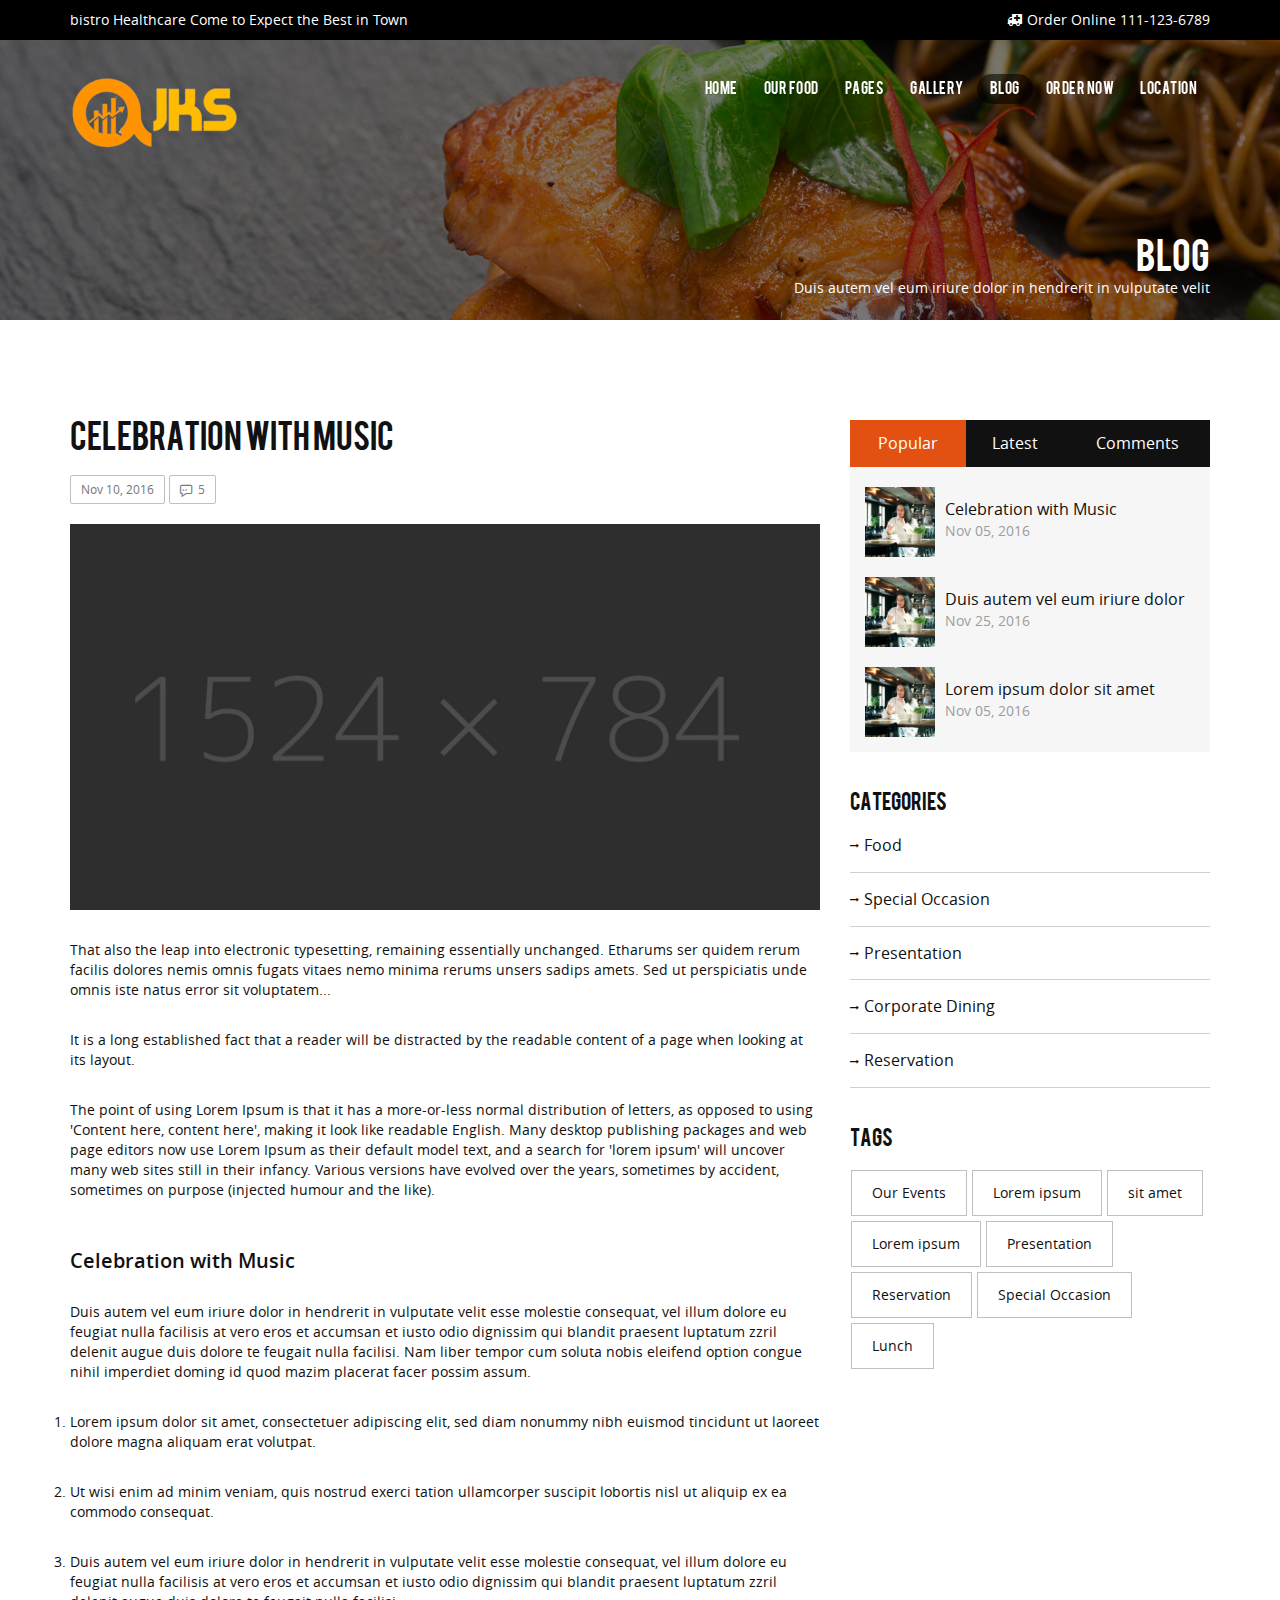
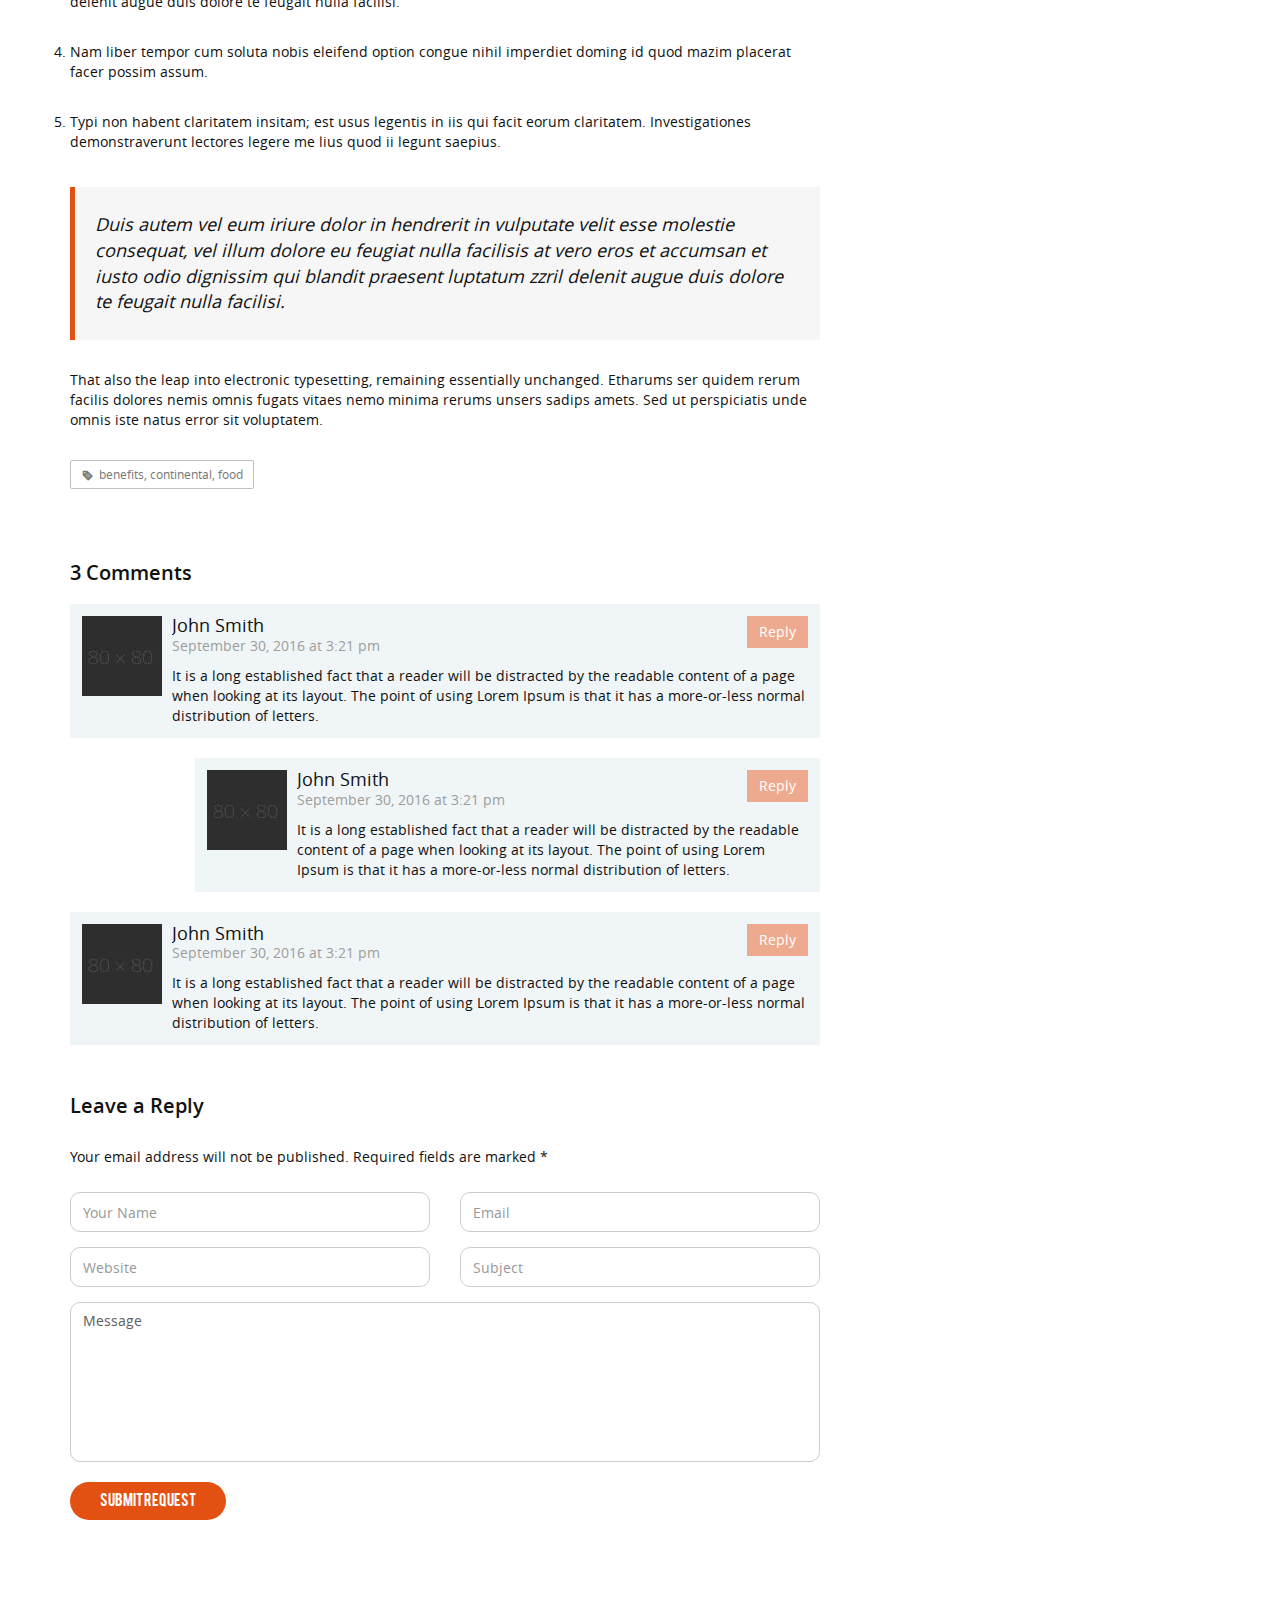
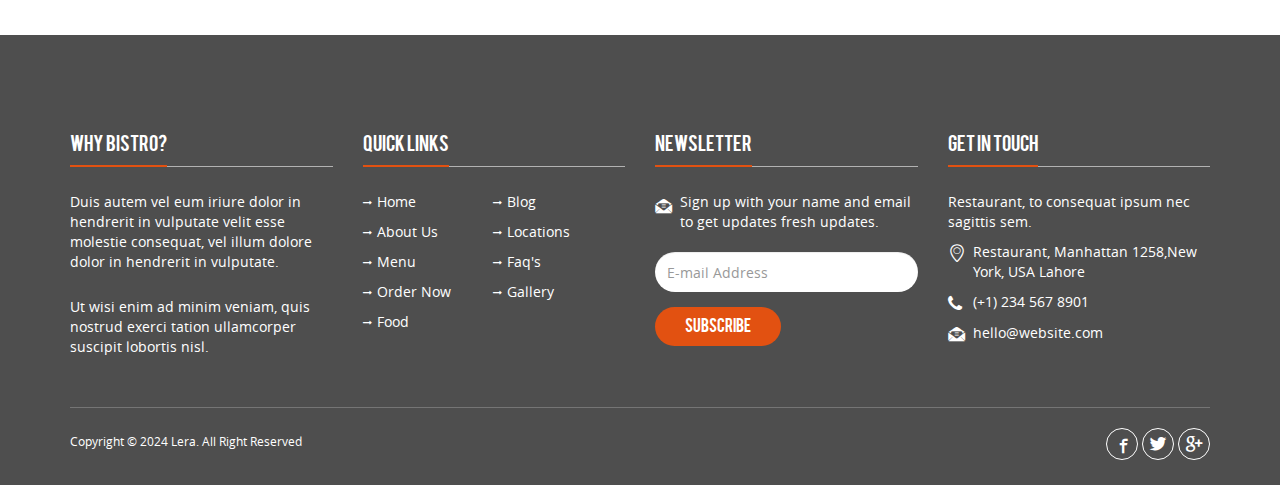
<file: foodWebApp/blog-detail.html>
<!doctype html>
<html lang="en">
<head>
<meta charset="utf-8">
<meta http-equiv="X-UA-Compatible" content="IE=edge">
<meta name="viewport" content="width=device-width, initial-scale=1">
<title>Bistro | Blog</title>
<link rel="stylesheet" type="text/css" href="css/bootstrap.min.css">
<link rel="stylesheet" type="text/css" href="css/font-awesome.min.css">
<link rel="stylesheet" type="text/css" href="css/bistro-icons.css">
<link rel="stylesheet" type="text/css" href="css/settings.css">
<link rel="stylesheet" type="text/css" href="css/owl.carousel.css">
<link rel="stylesheet" type="text/css" href="css/owl.transitions.css">
<link rel="stylesheet" type="text/css" href="css/jquery.fancybox.css">
<link rel="stylesheet" type="text/css" href="css/zerogrid.css">
<link rel="stylesheet" type="text/css" href="css/style.css">
<link rel="stylesheet" type="text/css" href="css/loader.css">
<link rel="shortcut icon" href="images/favicon.png">

<!--[if lt IE 9]>
    <script src="https://oss.maxcdn.com/html5shiv/3.7.2/html5shiv.min.js"></script>
    <script src="https://oss.maxcdn.com/respond/1.4.2/respond.min.js"></script>
<![endif]-->
</head>

<body>

<!--Loader-->
<div class="loader"> 
   <div class="cssload-container">
     <div class="cssload-circle"></div>
     <div class="cssload-circle"></div>
   </div>
</div>


<!--Top bar-->
<div class="topbar">
  <div class="container">
    <div class="row">
      <div class="col-md-12">
        <p class="pull-left hidden-xs">bistro Healthcare Come to Expect the Best in Town</p>
        <p class="pull-right"><i class="fa fa-ambulance"></i>Order Online 111-123-6789</p>
      </div>
    </div>
  </div>
</div>


<header id="main-navigation">
  <div id="navigation" data-spy="affix" data-offset-top="20">
    <div class="container">
      <div class="row">
      <div class="col-md-12">
        <nav class="navbar navbar-default">
          <div class="navbar-header">
            <button type="button" class="navbar-toggle collapsed" data-toggle="collapse" data-target="#fixed-collapse-navbar" aria-expanded="false"> 
            <span class="icon-bar top-bar"></span> <span class="icon-bar middle-bar"></span> <span class="icon-bar bottom-bar"></span> 
            </button>
           <a class="navbar-brand" href="index.html"><img src="images/logo.png" alt="logo" class="img-responsive"></a> 
         </div>
        
            <div id="fixed-collapse-navbar" class="navbar-collapse collapse navbar-right">
              <ul class="nav navbar-nav">
                <li class="dropdown">
                   <a href="#." class="dropdown-toggle" data-toggle="dropdown">Home</a>
                   <ul class="dropdown-menu">
                    <li><a href="index.html">Home V1</a></li>
                    <li><a href="index2.html">Home V2</a></li>
                  </ul>
                </li>
                <li><a href="food.html">Our Food</a></li>
                
                <li class="dropdown">
                  <a data-toggle="dropdown" href="#." class="dropdown-toggle">pages</a>
                  <ul class="dropdown-menu">
                    <li><a href="about.html">About Us</a></li>
                    <li><a href="menu.html">Menu</a></li>
                    <li><a href="blog-detail.html">Blog Detail</a></li>
                    <li><a href="faq.html">FAQ</a></li>
                  </ul>
                 </li>
                <li class="dropdown">
                  <a data-toggle="dropdown" href="#." class="dropdown-toggle">gallery</a>
                  <ul class="dropdown-menu">
                    <li><a href="gallery.html">Gallery Three</a></li>
                    <li><a href="gallery4c.html">Gallery Four column</a></li>
                    <li><a href="gallery2c.html">Gallery Two column</a></li>
                  </ul>
                </li>
                <li  class="active"><a href="blog.html">blog</a></li>
                <li><a href="order.html">Order Now</a></li>
                <li class="dropdown">
                  <a data-toggle="dropdown" href="#." class="dropdown-toggle">Location</a>
                  <ul class="dropdown-menu">
                    <li><a href="location.html">Location V1</a></li>
                    <li><a href="location2.html">Location V2</a></li>
                  </ul>
                </li>
              </ul>
            </div>
         </nav>
         </div>
       </div>
     </div>
  </div>
</header>

<!--Page header & Title-->
<section id="page_header">
<div class="page_title">
  <div class="container">
    <div class="row">
      <div class="col-md-12">
         <h2 class="title">Blog</h2>
         <p>Duis autem vel eum iriure dolor in hendrerit in vulputate velit</p>
      </div>
    </div>
  </div>
</div>  
</section>


<!-- Blog Details -->
<section id="blog" class="padding-top">
  <div class="container">
    <div class="row">
      <div class="col-md-8 col-sm-7">
        <div class="blog_item padding-bottom order-page">
           <h2>Celebration with Music </h2>
           <ul class="comments">
             <li><a href="#.">Nov 10, 2016</a></li>
             <li><a href="#."><i class="icon-chat-2"></i>5</a></li>
           </ul>
          <div class="image_container">
          <img src="images/blog1.jpg" class="img-responsive" alt="blog post">
          </div>
          <p>That also the leap into electronic typesetting, remaining essentially unchanged. Etharums ser quidem rerum facilis dolores nemis omnis 
          fugats vitaes nemo minima rerums unsers sadips amets. Sed ut perspiciatis unde omnis iste natus error sit voluptatem...</p>
          <p>It is a long established fact that a reader will be distracted by the readable content of a page when looking at its layout.</p>
          <p>The point of using Lorem Ipsum is that it has a more-or-less normal distribution of letters, as opposed to using 'Content here, content 
          here', making it look like readable English. Many desktop publishing packages and web page editors now use Lorem Ipsum as their default 
          model text, and a search for 'lorem ipsum' will uncover many web sites still in their infancy. Various versions have evolved over the years, 
          sometimes by accident, sometimes on purpose (injected humour and the like).</p>
          <h3 class="half_space">Celebration with Music </h3>
          <p>Duis autem vel eum iriure dolor in hendrerit in vulputate velit esse molestie consequat, vel illum dolore eu feugiat nulla facilisis at 
          vero eros et accumsan et iusto odio dignissim qui blandit praesent luptatum zzril delenit augue duis dolore te feugait nulla facilisi. Nam 
          liber tempor cum soluta nobis eleifend option congue nihil imperdiet doming id quod mazim placerat facer possim assum.</p>
          <ul class="digits">
            <li>Lorem ipsum dolor sit amet, consectetuer adipiscing elit, sed diam nonummy nibh euismod tincidunt ut laoreet dolore magna aliquam erat volutpat.</li>
            <li>Ut wisi enim ad minim veniam, quis nostrud exerci tation ullamcorper suscipit lobortis nisl ut aliquip ex ea commodo consequat.</li>
            <li>Duis autem vel eum iriure dolor in hendrerit in vulputate velit esse molestie consequat, vel illum dolore eu feugiat nulla facilisis at 
            vero eros et accumsan et iusto odio dignissim qui blandit praesent luptatum zzril delenit augue duis dolore te feugait nulla facilisi.</li>
            <li>Nam liber tempor cum soluta nobis eleifend option congue nihil imperdiet doming id quod mazim placerat facer possim assum.</li>
            <li>Typi non habent claritatem insitam; est usus legentis in iis qui facit eorum claritatem. Investigationes demonstraverunt lectores 
            legere me lius quod ii legunt saepius.</li>
          </ul>
          <blockquote class="bg_grey">Duis autem vel eum iriure dolor in hendrerit in vulputate velit esse molestie consequat, vel 
          illum dolore eu feugiat nulla facilisis at vero eros et accumsan et iusto odio dignissim qui blandit praesent luptatum zzril delenit augue 
          duis dolore te feugait nulla facilisi.</blockquote>
          <p>That also the leap into electronic typesetting, remaining essentially unchanged. Etharums ser quidem rerum facilis dolores nemis omnis 
          fugats vitaes nemo minima rerums unsers sadips amets. Sed ut perspiciatis unde omnis iste natus error sit voluptatem.</p>
          <div class="clearfix">
          <ul class="comments pull-left">
          <li><a href="#."><i class="icon-tag2"></i>benefits, continental, food</a></li>
          </ul>
          <ul class="social_icon pull-right">
               <li><a href="#." class="black"><i class="fa fa-facebook"></i></a></li>
               <li><a href="#." class="black"><i class="fa fa-twitter"></i></a></li>
               <li><a href="#." class="black"><i class="fa fa-google-plus"></i></a></li>
              </ul>
          </div>
          <h3>3 Comments</h3>
          <div class="media blog-reply">
            <div class="pull-left">
              <a href="#.">
                <img alt="Bianca Reid" src="images/blog-commenter1.jpg">
              </a>
            </div>
            <div class="media-body">
              <h4>John Smith</h4>
              <span>September 30, 2016 at 3:21 pm</span>
              <p class="no-margin">It is a long established fact that a reader will be distracted by the readable content of a page when looking at its layout. 
              The point of using Lorem Ipsum is that it has a more-or-less normal distribution of letters.</p>
              <a class="reply" href="#.">Reply</a>
            </div>
          </div>
          <div class="media blog-reply col-md-offset-2">
            <div class="pull-left">
              <a href="#.">
                <img alt="Bianca Reid" src="images/blog-commenter1.jpg">
              </a>
            </div>
            <div class="media-body">
              <h4>John Smith</h4>
              <span>September 30, 2016 at 3:21 pm</span>
              <p class="no-margin">It is a long established fact that a reader will be distracted by the readable content of a page when looking at its layout. 
              The point of using Lorem Ipsum is that it has a more-or-less normal distribution of letters.</p>
              <a class="reply" href="#.">Reply</a>
            </div>
          </div>
          <div class="media blog-reply">
            <div class="pull-left">
              <a href="#.">
                <img alt="Bianca Reid" src="images/blog-commenter1.jpg">
              </a>
            </div>
            <div class="media-body">
              <h4>John Smith</h4>
              <span>September 30, 2016 at 3:21 pm</span>
              <p class="no-margin">It is a long established fact that a reader will be distracted by the readable content of a page when looking at its layout. 
              The point of using Lorem Ipsum is that it has a more-or-less normal distribution of letters.</p>
              <a class="reply" href="#.">Reply</a>
            </div>
          </div>
          
          <h3>Leave a Reply</h3>
          <p>Your email address will not be published. Required fields are marked *</p>
          <form class="callus">
              <div class="row">
                <div class="col-md-6">
                  <div class="form-group">
                    <input class="form-control" type="text" required placeholder="Your Name" required>
                  </div>
                </div>
                <div class="col-md-6">
                  <div class="form-group">
                    <input class="form-control" type="email" required placeholder="Email" required>
                  </div>
                </div>
                <div class="col-md-6">
                  <div class="form-group">
                    <input class="form-control" type="text" required placeholder="Website">
                  </div>
                </div>
                <div class="col-md-6">
                  <div class="form-group">
                    <input type="text" class="form-control" placeholder="Subject" required>
                  </div>
                </div>
                <div class="col-md-12">
                  <div class="form-group">
                    <textarea placeholder="Message"></textarea>
                  </div>
                  <div class="form-group">
                    <button type="submit" class="btn-submit button3">Submit Request</button>
                  </div>
                </div>
              </div>
            </form>
        </div>
      </div>
      <div class="col-md-4 col-sm-5">
        <aside class="sidebar">
           <div class="widget">
            <ul class="tabs">
              <li class="active" rel="tab1">Popular </li>
              <li rel="tab2">Latest</li>
              <li rel="tab3">Comments</li>
            </ul>
           <div class="tab_container bg_grey">
          <h3 class="d_active tab_drawer_heading" rel="tab1">Popular</h3>
          <div id="tab1" class="tab_content">
            <div class="single_comments">
              <img alt="" src="images/avator1.jpg">
              <p><a href="#.">Celebration with Music </a>
              <span>Nov 05, 2016</span>
              </p>
              
            </div>
            <div class="clearfix"></div>
            <div class="single_comments">
              <img alt="" src="images/avator1.jpg">
              <p><a href="#.">Duis autem vel eum iriure dolor</a><span>Nov 25, 2016</span></p>
            </div>
            <div class="clearfix"></div>
            <div class="single_comments no-margin">
              <img alt="" src="images/avator1.jpg">
              <p><a href="#.">Lorem ipsum dolor sit amet</a> <span>Nov 05, 2016</span></p>
            </div>
            <div class="clearfix"></div>
          </div>
          <h3 class="tab_drawer_heading" rel="tab2">Latest</h3>
          <div id="tab2" class="tab_content">
            <div class="single_comments">
              <img alt="" src="images/avator1.jpg">
              <p><a href="#.">Lorem ipsum dolor sit amet</a> <span>Nov 05, 2016</span></p>
            </div>
          </div>
           <h3 class="tab_drawer_heading" rel="tab3">Comments</h3>
          <div id="tab3" class="tab_content">
            <div class="single_comments">
                <img alt="" src="images/avator1.jpg">
                <p><a href="#.">Ut wisi enim ad minim</a> <span>Nov 05, 2016</span></p>
                
             </div>
             <div class="single_comments">
              <img alt="" src="images/avator1.jpg">
              <p><a href="#.">Lorem ipsum dolor</a> <span>Nov 05, 2016</span></p>
              
            </div>
          </div> 
        </div>
           </div>
           <div class="widget">
             <h3>Categories</h3>
             <ul class="widget_links">
               <li><a href="#.">Food</a></li>
               <li><a href="#.">Special Occasion</a></li>
               <li><a href="#.">Presentation</a></li>
               <li><a href="#.">Corporate Dining</a></li>
               <li><a href="#.">Reservation</a></li>
             </ul>
           </div>
           <div class="widget">
             <h3>Tags</h3>
             <ul class="tags">
             <li><a href="#.">Our Events</a></li>
             <li><a href="#.">Lorem ipsum</a></li>
             <li><a href="#.">sit amet</a></li>
             <li><a href="#.">Lorem ipsum </a></li>
             <li><a href="#.">Presentation</a></li>
             <li><a href="#.">Reservation</a></li>
             <li><a href="#.">Special Occasion</a></li>
             <li><a href="#."> Lunch</a></li>
             </ul>
           </div>
        </aside>
    </div>
    </div>
  </div>
</section>

<!--Footer-->
<footer class="padding-top bg_black">
  <div class="container">
    <div class="row">
      <div class="col-md-3 col-sm-6 footer_column">
        <h4 class="heading">Why Bistro?</h4>
        <hr class="half_space">
        <p class="half_space">Duis autem vel eum iriure dolor in hendrerit in vulputate velit esse molestie consequat, vel illum dolore dolor in hendrerit in vulputate.</p>
        <p>Ut wisi enim ad minim veniam, quis nostrud exerci tation ullamcorper suscipit lobortis nisl.</p>
      </div>
      <div class="col-md-3 col-sm-6 footer_column">
        <h4 class="heading">Quick Links</h4>
        <hr class="half_space">
        <ul class="widget_links">
          <li><a href="index.html">Home</a></li>
          <li><a href="blog.html">Blog</a></li>
          <li><a href="about.html">About Us</a></li>
          <li><a href="location.html">Locations</a></li>
          <li><a href="menu.html">Menu</a></li>
          <li><a href="faq.html">Faq's</a></li>
          <li><a href="order.html">Order Now</a></li>
          <li><a href="gallery.html">Gallery</a></li>
          <li><a href="food.html">Food</a></li>
        </ul>
      </div>
      <div class="col-md-3 col-sm-6 footer_column">
        <h4 class="heading">Newsletter</h4>
        <hr class="half_space">
        <p class="icon"><i class="icon-dollar"></i>Sign up with your name and email to get updates fresh updates.</p>
        <div id="result1" class="text-center"></div>        
        
       <form action="http://themesindustry.us13.list-manage.com/subscribe/post-json?u=4d80221ea53f3a4487ddebd93&id=494727d648&c=?" method="get" onSubmit="return false" class="newsletter">
          <div class="form-group">
            <input type="email" placeholder="E-mail Address" required name="EMAIL" id="EMAIL" class="form-control" />
          </div>
          <div class="form-group">
            <input type="submit" class="btn-submit button3" value="Subscribe" />
          </div>
        </form>
      </div>
      <div class="col-md-3 col-sm-6 footer_column">
        <h4 class="heading">Get in Touch</h4>
        <hr class="half_space">
        <p>Restaurant, to consequat ipsum nec sagittis sem.</p>
        <p class="address"><i class="icon-location"></i>Restaurant, Manhattan 1258,New York, USA Lahore</p>
        <p class="address"><i class="fa fa-phone"></i>(+1) 234 567 8901</p>
        <p class="address"><i class="icon-dollar"></i><a href="mailto:hello@website.com">hello@website.com</a></p>
      </div> 
    </div>
    <div class="row">
     <div class="col-md-12">
        <div class="copyright clearfix">
          <p>Copyright &copy; 2024 Lera. All Right Reserved</p>
          <ul class="social_icon">
               <li><a href="#." class="facebook"><i class="icon-facebook5"></i></a></li>
               <li><a href="#." class="twitter"><i class="icon-twitter4"></i></a></li>
               <li><a href="#." class="google"><i class="icon-google"></i></a></li>
              </ul>
        </div>
      </div>
    </div>
  </div>
</footer>


<a href="#." id="back-top"><i class="fa fa-angle-up fa-2x"></i></a>

<script src="js/jquery-2.2.3.js" type="text/javascript"></script>
<script src="js/bootstrap.min.js" type="text/javascript"></script>
<script src="js/jquery.parallax-1.1.3.js"></script>
<script src="js/jquery.appear.js"></script>  
<script src="js/jquery-countTo.js"></script>
<script src="js/owl.carousel.min.js" type="text/javascript"></script>
<script src="js/jquery.fancybox.js"></script>
<script src="js/jquery.mixitup.min.js"></script>
<script src="js/functions.js" type="text/javascript"></script>

</body>
</html>
</file>
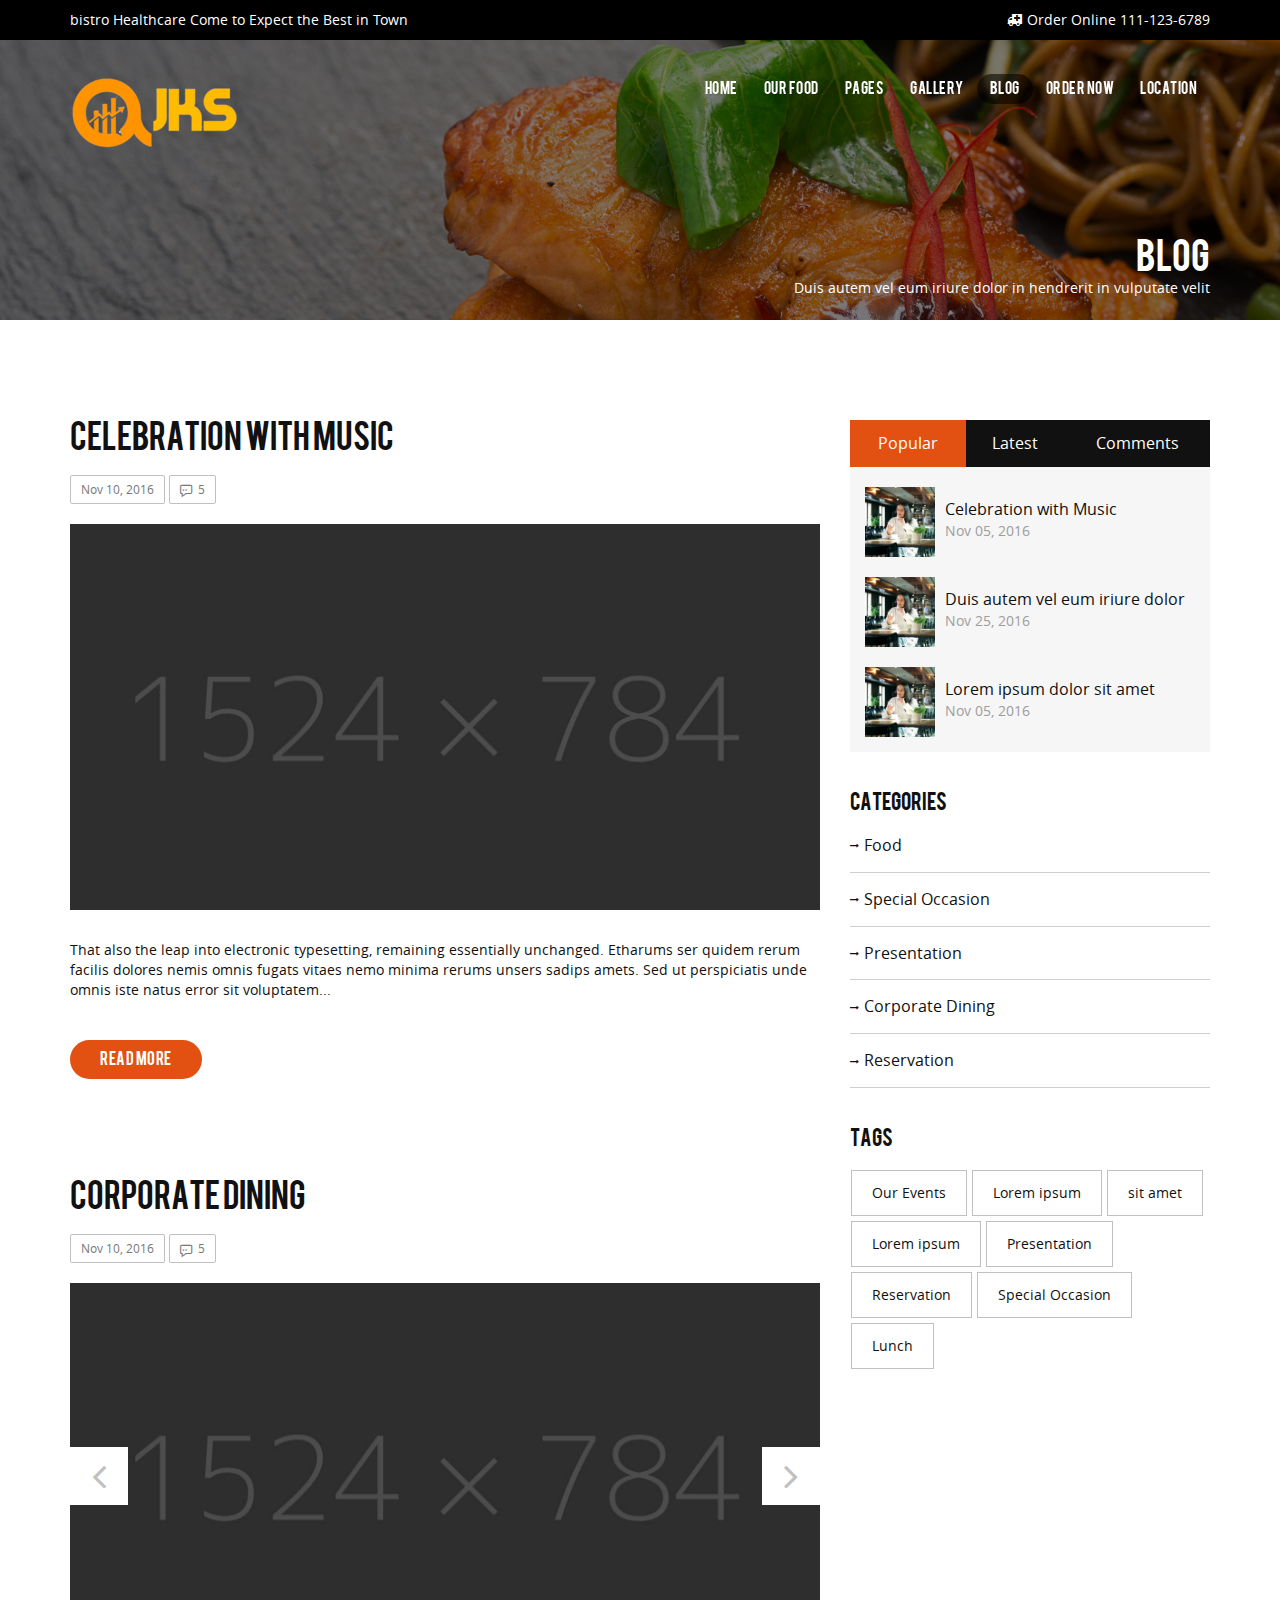
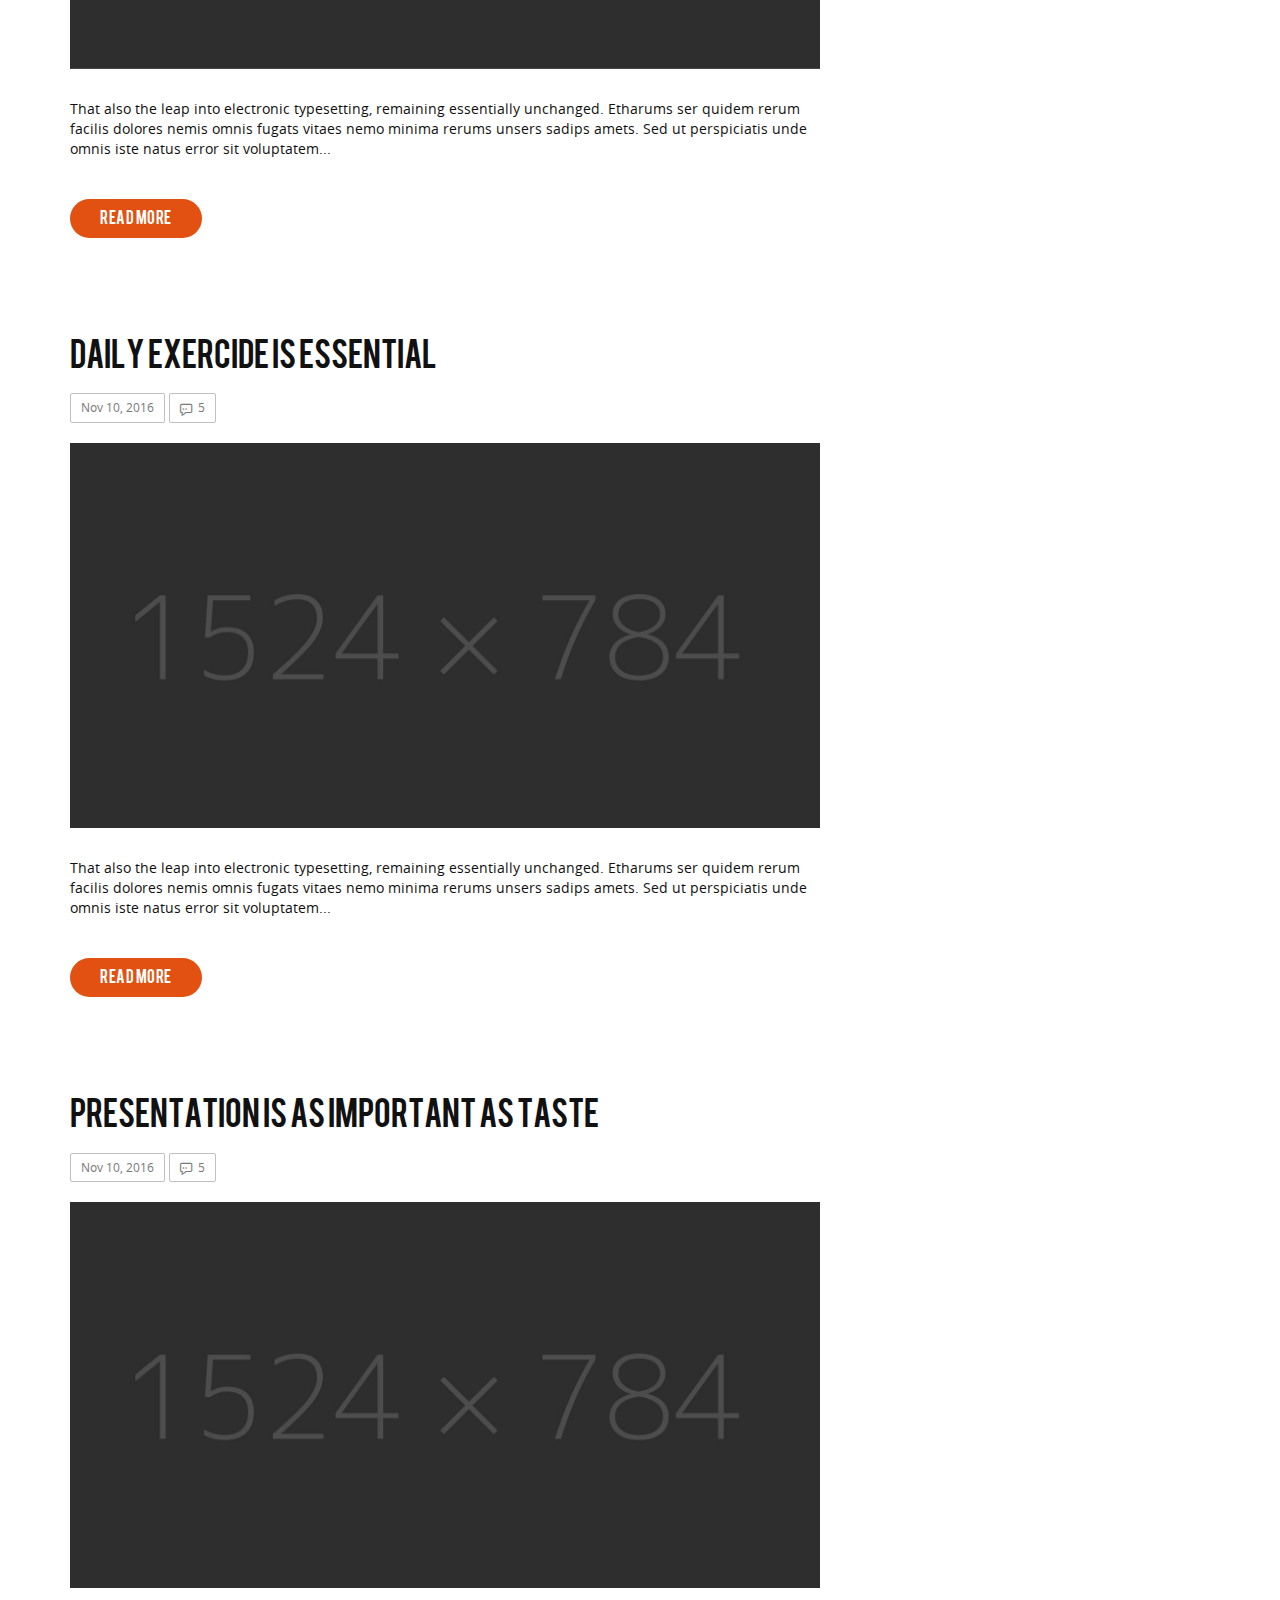
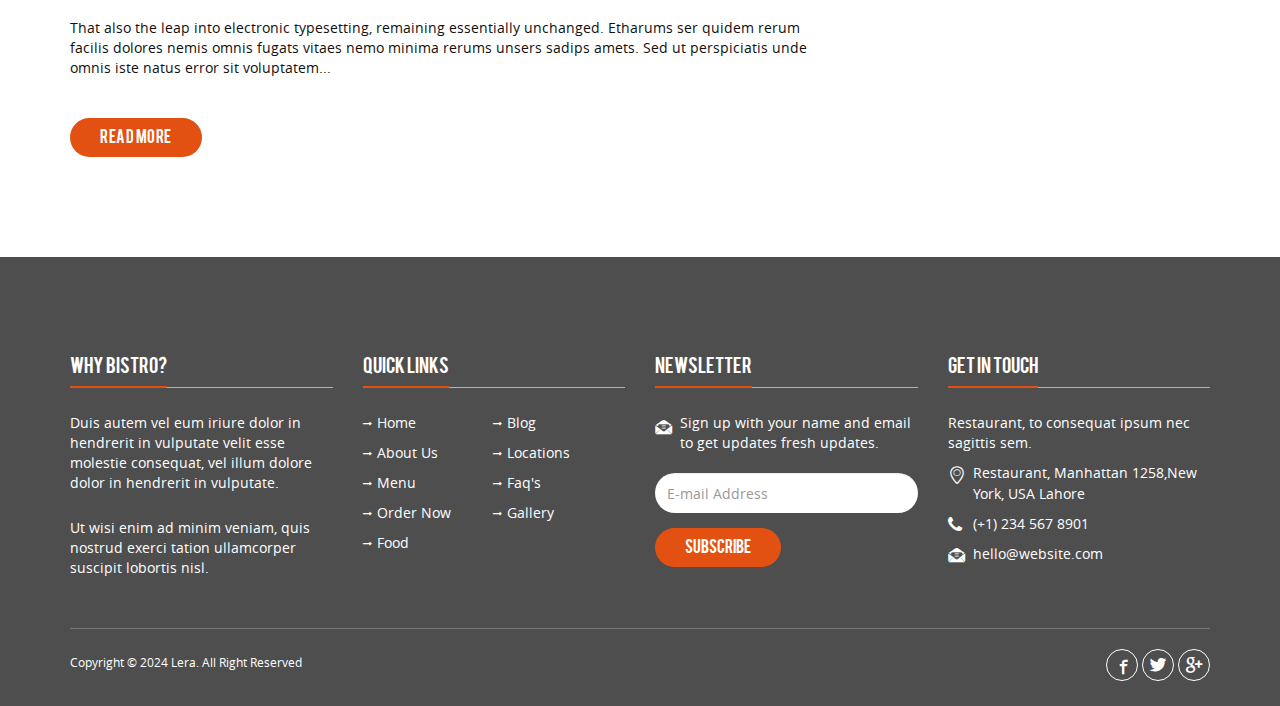
<file: foodWebApp/blog.html>
<!doctype html>
<html lang="en">
<head>
<meta charset="utf-8">
<meta http-equiv="X-UA-Compatible" content="IE=edge">
<meta name="viewport" content="width=device-width, initial-scale=1">
<title>Bistro | Blog</title>
<link rel="stylesheet" type="text/css" href="css/bootstrap.min.css">
<link rel="stylesheet" type="text/css" href="css/font-awesome.min.css">
<link rel="stylesheet" type="text/css" href="css/bistro-icons.css">
<link rel="stylesheet" type="text/css" href="css/settings.css">
<link rel="stylesheet" type="text/css" href="css/owl.carousel.css">
<link rel="stylesheet" type="text/css" href="css/owl.transitions.css">
<link rel="stylesheet" type="text/css" href="css/jquery.fancybox.css">
<link rel="stylesheet" type="text/css" href="css/zerogrid.css">
<link rel="stylesheet" type="text/css" href="css/style.css">
<link rel="stylesheet" type="text/css" href="css/loader.css">
<link rel="shortcut icon" href="images/favicon.png">


<!--[if lt IE 9]>
    <script src="https://oss.maxcdn.com/html5shiv/3.7.2/html5shiv.min.js"></script>
    <script src="https://oss.maxcdn.com/respond/1.4.2/respond.min.js"></script>
<![endif]-->
</head>

<body>

<!--Loader-->
<div class="loader"> 
   <div class="cssload-container">
     <div class="cssload-circle"></div>
     <div class="cssload-circle"></div>
   </div>
</div>

<!--Top bar-->
<div class="topbar">
  <div class="container">
    <div class="row">
      <div class="col-md-12">
        <p class="pull-left hidden-xs">bistro Healthcare Come to Expect the Best in Town</p>
        <p class="pull-right"><i class="fa fa-ambulance"></i>Order Online 111-123-6789</p>
      </div>
    </div>
  </div>
</div>


<header id="main-navigation">
  <div id="navigation" data-spy="affix" data-offset-top="20">
    <div class="container">
      <div class="row">
      <div class="col-md-12">
        <nav class="navbar navbar-default">
          <div class="navbar-header">
            <button type="button" class="navbar-toggle collapsed" data-toggle="collapse" data-target="#fixed-collapse-navbar" aria-expanded="false"> 
            <span class="icon-bar top-bar"></span> <span class="icon-bar middle-bar"></span> <span class="icon-bar bottom-bar"></span> 
            </button>
           <a class="navbar-brand" href="index.html"><img src="images/logo.png" alt="logo" class="img-responsive"></a> 
         </div>
        
            <div id="fixed-collapse-navbar" class="navbar-collapse collapse navbar-right">
              <ul class="nav navbar-nav">
                <li class="dropdown">
                   <a href="#." class="dropdown-toggle" data-toggle="dropdown">Home</a>
                   <ul class="dropdown-menu">
                    <li><a href="index.html">Home V1</a></li>
                    <li><a href="index2.html">Home V2</a></li>
                  </ul>
                </li>
                <li><a href="food.html">Our Food</a></li>
                
                <li class="dropdown">
                  <a data-toggle="dropdown" href="#." class="dropdown-toggle">pages</a>
                  <ul class="dropdown-menu">
                    <li><a href="about.html">About Us</a></li>
                    <li><a href="menu.html">Menu</a></li>
                    <li><a href="blog-detail.html">Blog Detail</a></li>
                    <li><a href="faq.html">FAQ</a></li>
                  </ul>
                 </li>
                <li class="dropdown">
                  <a data-toggle="dropdown" href="#." class="dropdown-toggle">gallery</a>
                  <ul class="dropdown-menu">
                    <li><a href="gallery.html">Gallery Three</a></li>
                    <li><a href="gallery4c.html">Gallery Four column</a></li>
                    <li><a href="gallery2c.html">Gallery Two column</a></li>
                  </ul>
                </li>
                <li class="active"><a href="blog.html">blog</a></li>
                <li><a href="order.html">Order Now</a></li>
                <li class="dropdown">
                  <a data-toggle="dropdown" href="#." class="dropdown-toggle">Location</a>
                  <ul class="dropdown-menu">
                    <li><a href="location.html">Location V1</a></li>
                    <li><a href="location2.html">Location V2</a></li>
                  </ul>
                </li>
              </ul>
            </div>
         </nav>
         </div>
       </div>
     </div>
  </div>
</header>



<!--Page header & Title-->
<section id="page_header">
<div class="page_title">
  <div class="container">
    <div class="row">
      <div class="col-md-12">
         <h2 class="title">Blog</h2>
         <p>Duis autem vel eum iriure dolor in hendrerit in vulputate velit</p>
      </div>
    </div>
  </div>
</div>  
</section>




<!-- Blogs -->
<section id="blog" class="padding-top">
  <div class="container">
    <div class="row">
      <div class="col-md-8 col-sm-7">
        <div class="blog_item padding-bottom">
           <h2>Celebration with Music</h2>
           <ul class="comments">
             <li><a href="#.">Nov 10, 2016</a></li>
             <li><a href="#."><i class="icon-chat-2"></i>5</a></li>
           </ul>
          <div class="image_container">
          <img src="images/blog1.jpg" class="img-responsive" alt="blog post">
          </div>
          <p>That also the leap into electronic typesetting, remaining essentially unchanged. Etharums ser quidem rerum facilis dolores nemis omnis 
          fugats vitaes nemo minima rerums unsers sadips amets. Sed ut perspiciatis unde omnis iste natus error sit voluptatem...</p>
          <a class="btn-common button3" href="blog-detail.html">Read more</a>
        </div>
        <div class="blog_item padding-bottom">
           <h2>Corporate Dining </h2>
           <ul class="comments">
             <li><a href="#.">Nov 10, 2016</a></li>
             <li><a href="#."><i class="icon-chat-2"></i>5</a></li>
           </ul>
          <div class="image_container">
           <div id="blog-slider" class="owl-carousel">
              <div class="item"><img src="images/blog2.jpg" class="img-responsive" alt="blog post"></div>
              <div class="item"><img src="images/blog3.jpg" class="img-responsive" alt="blog post"></div>
              <div class="item"><img src="images/blog4.jpg" class="img-responsive" alt="blog post"></div>
            </div>
          </div>
          <p>That also the leap into electronic typesetting, remaining essentially unchanged. Etharums ser quidem rerum facilis dolores nemis omnis 
          fugats vitaes nemo minima rerums unsers sadips amets. Sed ut perspiciatis unde omnis iste natus error sit voluptatem...</p>
          <a class="btn-common button3" href="blog-detail.html">Read more</a>
        </div>
        <div class="blog_item padding-bottom">
           <h2>Daily Exercide is Essential</h2>
           <ul class="comments">
             <li><a href="#.">Nov 10, 2016</a></li>
             <li><a href="#."><i class="icon-chat-2"></i>5</a></li>
           </ul>
          <div class="image_container">
          <img src="images/blog3.jpg" class="img-responsive" alt="blog post">
          </div>
          <p>That also the leap into electronic typesetting, remaining essentially unchanged. Etharums ser quidem rerum facilis dolores nemis omnis 
          fugats vitaes nemo minima rerums unsers sadips amets. Sed ut perspiciatis unde omnis iste natus error sit voluptatem...</p>
          <a class="btn-common button3" href="blog-detail.html">Read more</a>
        </div>
        <div class="blog_item padding-bottom">
           <h2>Presentation is as important as taste</h2>
           <ul class="comments">
             <li><a href="#.">Nov 10, 2016</a></li>
             <li><a href="#."><i class="icon-chat-2"></i>5</a></li>
           </ul>
          <div class="image_container">
          <img src="images/blog4.jpg" class="img-responsive" alt="blog post">
          </div>
          <p>That also the leap into electronic typesetting, remaining essentially unchanged. Etharums ser quidem rerum facilis dolores nemis omnis 
          fugats vitaes nemo minima rerums unsers sadips amets. Sed ut perspiciatis unde omnis iste natus error sit voluptatem...</p>
          <a class="btn-common button3" href="blog-detail.html">Read more</a>
        </div>
      </div>
      <div class="col-md-4 col-sm-5">
        <aside class="sidebar">
           <div class="widget">
            <ul class="tabs">
              <li class="active" rel="tab1">Popular </li>
              <li rel="tab2">Latest</li>
              <li rel="tab3">Comments</li>
            </ul>
           <div class="tab_container bg_grey">
          <h3 class="d_active tab_drawer_heading" rel="tab1">Popular</h3>
          <div id="tab1" class="tab_content">
            <div class="single_comments">
              <img alt="" src="images/avator1.jpg">
              <p><a href="#.">Celebration with Music </a>
              <span>Nov 05, 2016</span>
              </p>
              
            </div>
            <div class="clearfix"></div>
            <div class="single_comments">
              <img alt="" src="images/avator1.jpg">
              <p><a href="#.">Duis autem vel eum iriure dolor</a><span>Nov 25, 2016</span></p>
            </div>
            <div class="clearfix"></div>
            <div class="single_comments no-margin">
              <img alt="" src="images/avator1.jpg">
              <p><a href="#.">Lorem ipsum dolor sit amet</a> <span>Nov 05, 2016</span></p>
            </div>
            <div class="clearfix"></div>
          </div>
          <h3 class="tab_drawer_heading" rel="tab2">Latest</h3>
          <div id="tab2" class="tab_content">
            <div class="single_comments">
              <img alt="" src="images/avator1.jpg">
              <p><a href="#.">Lorem ipsum dolor sit amet</a> <span>Nov 05, 2016</span></p>
            </div>
          </div>
           <h3 class="tab_drawer_heading" rel="tab3">Comments</h3>
          <div id="tab3" class="tab_content">
            <div class="single_comments">
                <img alt="" src="images/avator1.jpg">
                <p><a href="#.">Ut wisi enim ad minim</a> <span>Nov 05, 2016</span></p>
                
             </div>
             <div class="single_comments">
              <img alt="" src="images/avator1.jpg">
              <p><a href="#.">Lorem ipsum dolor</a> <span>Nov 05, 2016</span></p>
              
            </div>
          </div> 
        </div>
           </div>
           <div class="widget">
             <h3>Categories</h3>
             <ul class="widget_links">
               <li><a href="#.">Food</a></li>
               <li><a href="#.">Special Occasion</a></li>
               <li><a href="#.">Presentation</a></li>
               <li><a href="#.">Corporate Dining</a></li>
               <li><a href="#.">Reservation</a></li>
             </ul>
           </div>
           <div class="widget">
             <h3>Tags</h3>
             <ul class="tags">
             <li><a href="#.">Our Events</a></li>
             <li><a href="#.">Lorem ipsum</a></li>
             <li><a href="#.">sit amet</a></li>
             <li><a href="#.">Lorem ipsum </a></li>
             <li><a href="#.">Presentation</a></li>
             <li><a href="#.">Reservation</a></li>
             <li><a href="#.">Special Occasion</a></li>
             <li><a href="#."> Lunch</a></li>
             </ul>
           </div>
        </aside>
    </div>
    </div>
  </div>
</section>



<!--Footer-->
<footer class="padding-top bg_black">
  <div class="container">
    <div class="row">
      <div class="col-md-3 col-sm-6 footer_column">
        <h4 class="heading">Why Bistro?</h4>
        <hr class="half_space">
        <p class="half_space">Duis autem vel eum iriure dolor in hendrerit in vulputate velit esse molestie consequat, vel illum dolore dolor in hendrerit in vulputate.</p>
        <p>Ut wisi enim ad minim veniam, quis nostrud exerci tation ullamcorper suscipit lobortis nisl.</p>
      </div>
      <div class="col-md-3 col-sm-6 footer_column">
        <h4 class="heading">Quick Links</h4>
        <hr class="half_space">
        <ul class="widget_links">
          <li><a href="index.html">Home</a></li>
          <li><a href="blog.html">Blog</a></li>
          <li><a href="about.html">About Us</a></li>
          <li><a href="location.html">Locations</a></li>
          <li><a href="menu.html">Menu</a></li>
          <li><a href="faq.html">Faq's</a></li>
          <li><a href="order.html">Order Now</a></li>
          <li><a href="gallery.html">Gallery</a></li>
          <li><a href="food.html">Food</a></li>
        </ul>
      </div>
      <div class="col-md-3 col-sm-6 footer_column">
        <h4 class="heading">Newsletter</h4>
        <hr class="half_space">
        <p class="icon"><i class="icon-dollar"></i>Sign up with your name and email to get updates fresh updates.</p>
        <div id="result1" class="text-center"></div>        
        
       <form action="http://themesindustry.us13.list-manage.com/subscribe/post-json?u=4d80221ea53f3a4487ddebd93&id=494727d648&c=?" method="get" onSubmit="return false" class="newsletter">
          <div class="form-group">
            <input type="email" placeholder="E-mail Address" required name="EMAIL" id="EMAIL" class="form-control" />
          </div>
          <div class="form-group">
            <input type="submit" class="btn-submit button3" value="Subscribe" />
          </div>
        </form>
      </div>
      <div class="col-md-3 col-sm-6 footer_column">
        <h4 class="heading">Get in Touch</h4>
        <hr class="half_space">
        <p>Restaurant, to consequat ipsum nec sagittis sem.</p>
        <p class="address"><i class="icon-location"></i>Restaurant, Manhattan 1258,New York, USA Lahore</p>
        <p class="address"><i class="fa fa-phone"></i>(+1) 234 567 8901</p>
        <p class="address"><i class="icon-dollar"></i><a href="mailto:hello@website.com">hello@website.com</a></p>
      </div> 
    </div>
    <div class="row">
     <div class="col-md-12">
        <div class="copyright clearfix">
          <p>Copyright &copy; 2024 Lera. All Right Reserved</p>
          <ul class="social_icon">
               <li><a href="#." class="facebook"><i class="icon-facebook5"></i></a></li>
               <li><a href="#." class="twitter"><i class="icon-twitter4"></i></a></li>
               <li><a href="#." class="google"><i class="icon-google"></i></a></li>
              </ul>
        </div>
      </div>
    </div>
  </div>
</footer>

<a href="#." id="back-top"><i class="fa fa-angle-up fa-2x"></i></a>

<script src="js/jquery-2.2.3.js" type="text/javascript"></script>
<script src="js/bootstrap.min.js" type="text/javascript"></script>
<script src="js/jquery.geocomplete.min.js"></script>
<script src="js/jquery.parallax-1.1.3.js"></script>
<script src="js/jquery.themepunch.tools.min.js"></script>
<script src="js/jquery.themepunch.revolution.min.js"></script>
<script src="js/slider.js" type="text/javascript"></script>
<script src="js/jquery.appear.js"></script>
<script src="js/jquery-countTo.js"></script>
<script src="js/owl.carousel.min.js" type="text/javascript"></script>
<script src="js/jquery.fancybox.js"></script>
<script src="js/jquery.mixitup.min.js"></script>
<script src="js/functions.js" type="text/javascript"></script>
</body>
</html>
</file>
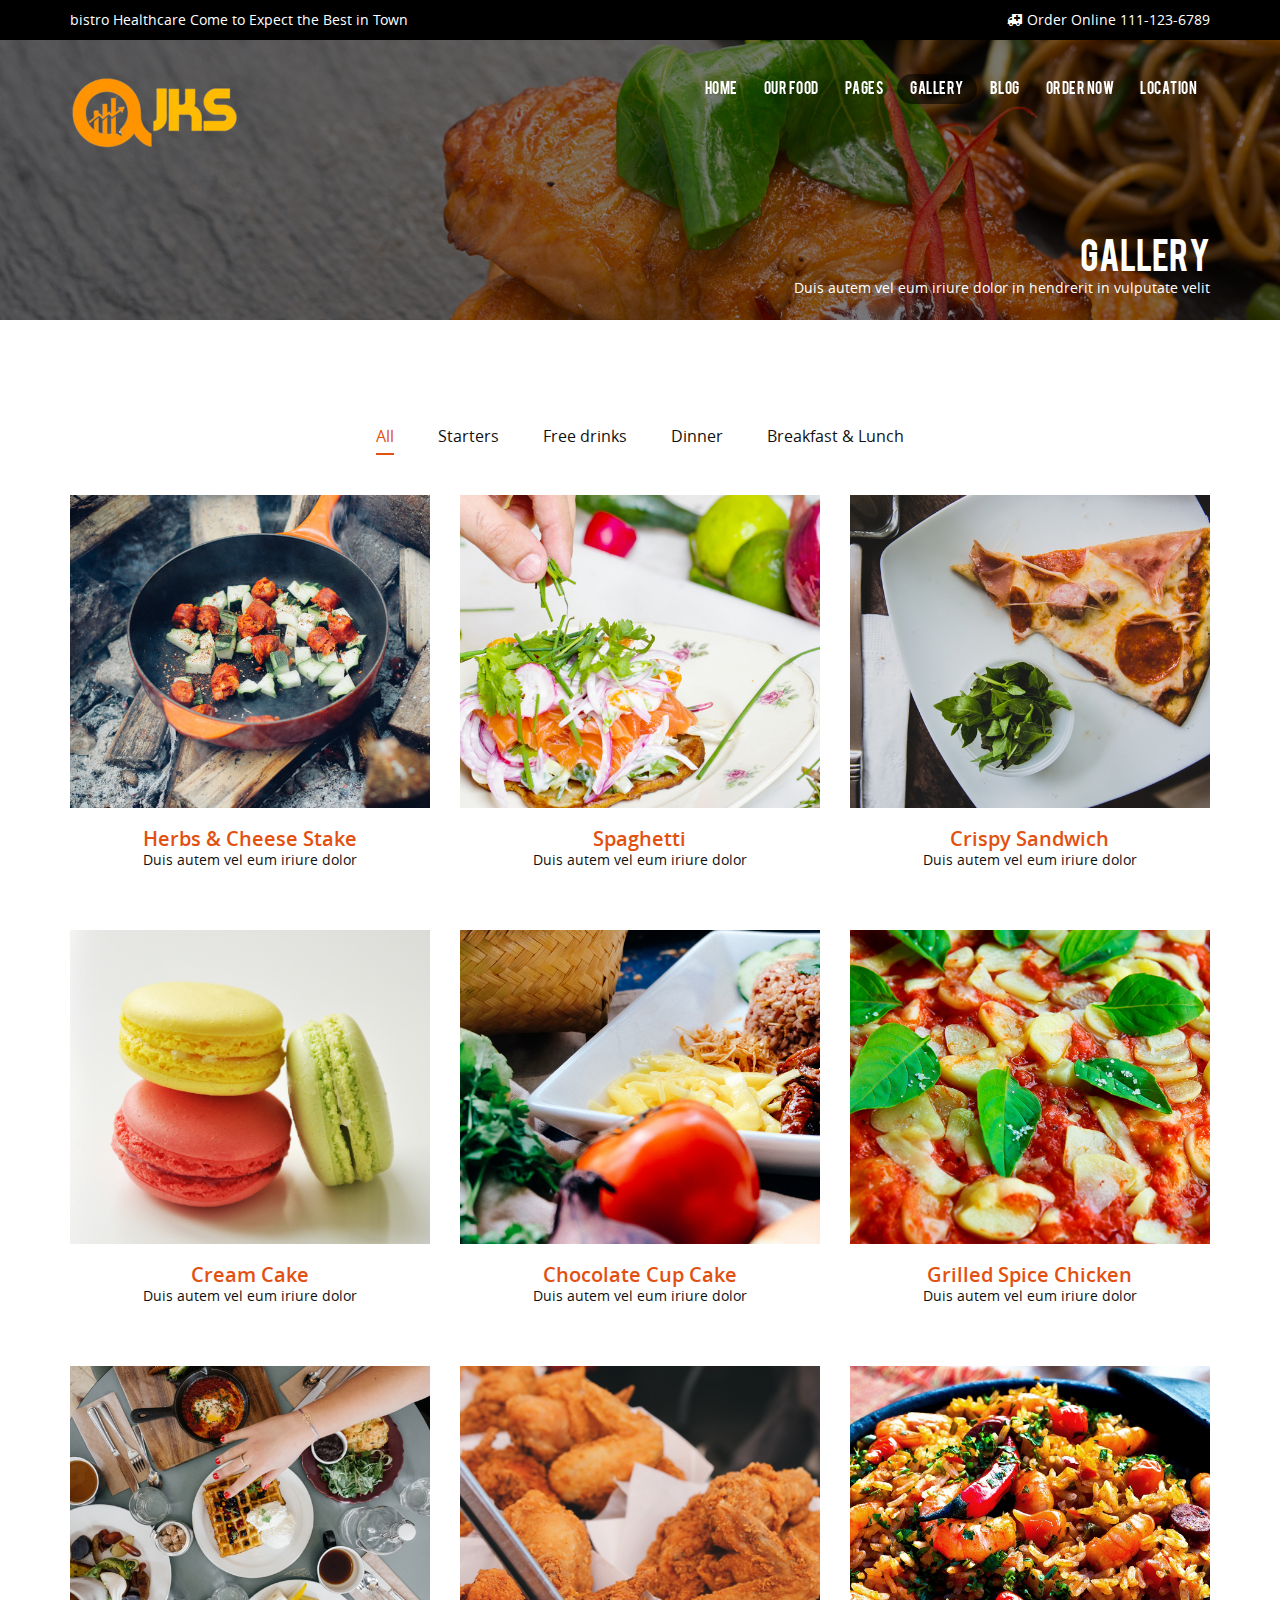
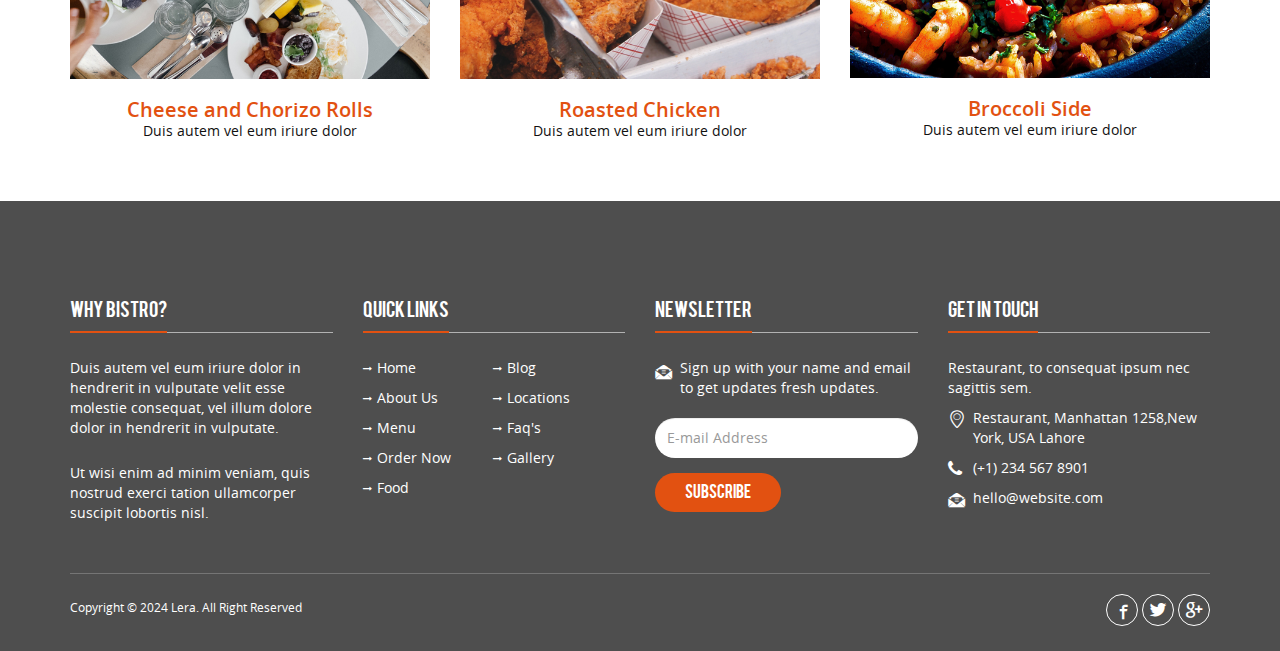
<file: foodWebApp/gallery.html>
<!doctype html>
<html lang="en">
<head>
<meta charset="utf-8">
<meta http-equiv="X-UA-Compatible" content="IE=edge">
<meta name="viewport" content="width=device-width, initial-scale=1">
<title>Bistro | Gallery</title>
<link rel="stylesheet" type="text/css" href="css/bootstrap.min.css">
<link rel="stylesheet" type="text/css" href="css/font-awesome.min.css">
<link rel="stylesheet" type="text/css" href="css/bistro-icons.css">
<link rel="stylesheet" type="text/css" href="css/settings.css">
<link rel="stylesheet" type="text/css" href="css/owl.carousel.css">
<link rel="stylesheet" type="text/css" href="css/owl.transitions.css">
<link rel="stylesheet" type="text/css" href="css/owl.carousel.css">
<link rel="stylesheet" type="text/css" href="css/jquery.fancybox.css">
<link rel="stylesheet" type="text/css" href="css/zerogrid.css">
<link rel="stylesheet" type="text/css" href="css/style.css">
<link rel="stylesheet" type="text/css" href="css/loader.css">
<link rel="shortcut icon" href="images/favicon.png">

<!--[if lt IE 9]>
    <script src="https://oss.maxcdn.com/html5shiv/3.7.2/html5shiv.min.js"></script>
    <script src="https://oss.maxcdn.com/respond/1.4.2/respond.min.js"></script>
<![endif]-->

</head>

<body>

<!--Loader-->
<div class="loader"> 
   <div class="cssload-container">
     <div class="cssload-circle"></div>
     <div class="cssload-circle"></div>
   </div>
</div>

<!--Top bar-->
<div class="topbar">
  <div class="container">
    <div class="row">
      <div class="col-md-12">
        <p class="pull-left hidden-xs">bistro Healthcare Come to Expect the Best in Town</p>
        <p class="pull-right"><i class="fa fa-ambulance"></i>Order Online 111-123-6789</p>
      </div>
    </div>
  </div>
</div>


<header id="main-navigation">
  <div id="navigation" data-spy="affix" data-offset-top="20">
    <div class="container">
      <div class="row">
      <div class="col-md-12">
        <nav class="navbar navbar-default">
          <div class="navbar-header">
            <button type="button" class="navbar-toggle collapsed" data-toggle="collapse" data-target="#fixed-collapse-navbar" aria-expanded="false"> 
            <span class="icon-bar top-bar"></span> <span class="icon-bar middle-bar"></span> <span class="icon-bar bottom-bar"></span> 
            </button>
           <a class="navbar-brand" href="index.html"><img src="images/logo.png" alt="logo" class="img-responsive"></a> 
         </div>
        
            <div id="fixed-collapse-navbar" class="navbar-collapse collapse navbar-right">
              <ul class="nav navbar-nav">
                <li class="dropdown">
                   <a href="#." class="dropdown-toggle" data-toggle="dropdown">Home</a>
                   <ul class="dropdown-menu">
                    <li><a href="index.html">Home V1</a></li>
                    <li><a href="index2.html">Home V2</a></li>
                  </ul>
                </li>
                <li><a href="food.html">Our Food</a></li>
                <li class="dropdown">
                  <a data-toggle="dropdown" href="#." class="dropdown-toggle">pages</a>
                  <ul class="dropdown-menu">
                    <li><a href="about.html">About Us</a></li>
                    <li><a href="menu.html">Menu</a></li>
                    <li><a href="blog-detail.html">Blog Detail</a></li>
                    <li><a href="faq.html">FAQ</a></li>
                  </ul>
                 </li>
                <li class="dropdown active">
                  <a data-toggle="dropdown" href="#." class="dropdown-toggle">gallery</a>
                  <ul class="dropdown-menu">
                    <li><a href="gallery.html">Gallery Three</a></li>
                    <li><a href="gallery4c.html">Gallery Four column</a></li>
                    <li><a href="gallery2c.html">Gallery Two column</a></li>
                  </ul>
                </li>
                <li><a href="blog.html">blog</a></li>
                <li><a href="order.html">Order Now</a></li>
                <li class="dropdown">
                  <a data-toggle="dropdown" href="#." class="dropdown-toggle">Location</a>
                  <ul class="dropdown-menu">
                    <li><a href="location.html">Location V1</a></li>
                    <li><a href="location2.html">Location V2</a></li>
                  </ul>
                </li>
              </ul>
            </div>
         </nav>
         </div>
       </div>
     </div>
  </div>
</header>

<!--Page header & Title-->
<section id="page_header">
<div class="page_title">
  <div class="container">
    <div class="row">
      <div class="col-md-12">
         <h2 class="title">Gallery</h2>
         <p>Duis autem vel eum iriure dolor in hendrerit in vulputate velit</p>
      </div>
    </div>
  </div>
</div>  
</section>


<section id="gallery" class="padding-top">
  <div class="container">
    <div class="row">
      <div class="col-md-12">
        <div class="work-filter">
          <ul class="text-center">
             <li><a href="javascript:;" data-filter="all" class="active filter">All</a></li>
             <li><a href="javascript:;" data-filter=".starters" class="filter"> Starters</a></li>
             <li><a href="javascript:;" data-filter=".drinks" class="filter">Free drinks </a></li>
             <li><a href="javascript:;" data-filter=".dinner" class="filter"> Dinner</a></li>
             <li><a href="javascript:;" data-filter=".lunch" class="filter">Breakfast & Lunch</a></li>
          </ul>
        </div>
      </div>
    </div>
     <div class="row">
      <div class="zerogrid">
        <div class="wrap-container">
          <div class="wrap-content clearfix">
            <div class="col-1-3 mix work-item drinks heading_space">
              <div class="wrap-col">
                <div class="item-container">
                  <div class="image">
                    <img src="images/gallery1.jpg" alt="cook"/>
                    <div class="overlay">
                        <a class="fancybox overlay-inner" href="images/gallery1.jpg" data-fancybox-group="gallery"><i class=" icon-eye6"></i></a>
                    </div>
                  </div> 
                  <div class="gallery_content">
                    <h3><a href="recepi_detail.html"> Herbs & Cheese Stake</a></h3>
                    <p>Duis autem vel eum iriure dolor</p>
                  </div>
                </div>
              </div>
            </div>
            <div class="col-1-3 mix work-item starters heading_space">
              <div class="wrap-col">
                <div class="item-container">
                  <div class="image">
                    <img src="images/galler2.jpg" alt="cook"/>
                    <div class="overlay">
                        <a class="fancybox overlay-inner" href="images/galler2.jpg" data-fancybox-group="gallery"><i class=" icon-eye6"></i></a>
                    </div>
                  </div>
                  <div class="gallery_content">
                    <h3><a href="recepi_detail.html">Spaghetti</a></h3>
                    <p>Duis autem vel eum iriure dolor</p>
                  </div> 
                </div>
              </div>
            </div>
            <div class="col-1-3 mix work-item dinner heading_space">
              <div class="wrap-col">
                <div class="item-container">
                  <div class="image">
                    <img src="images/gallery3.jpg" alt="cook"/>
                    <div class="overlay">
                        <a class="video fancybox.iframe  overlay-inner" href="https://player.vimeo.com/video/94224205?autoplay=1" data-fancybox-group="gallery"><i class=" icon-eye6"></i></a>
                    </div>
                  </div>
                  <div class="gallery_content">
                    <h3><a href="recepi_detail.html">Crispy Sandwich</a></h3>
                    <p>Duis autem vel eum iriure dolor</p>
                  </div> 
                </div>
              </div>
            </div>
            <div class="col-1-3 mix work-item drinks heading_space">
              <div class="wrap-col">
                <div class="item-container">
                  <div class="image">
                    <img src="images/gallery4.jpg" alt="cook"/>
                    <div class="overlay">
                        <a class="fancybox overlay-inner" href="images/gallery4.jpg" data-fancybox-group="gallery"><i class=" icon-eye6"></i></a>
                    </div>
                  </div>
                  <div class="gallery_content">
                    <h3><a href="recepi_detail.html">Cream Cake</a></h3>
                    <p>Duis autem vel eum iriure dolor</p>
                  </div> 
                </div>
              </div>
            </div>  
            <div class="col-1-3 mix work-item dinner heading_space">
              <div class="wrap-col">
                <div class="item-container">
                  <div class="image">
                    <img src="images/gallery5.jpg" alt="cook"/>
                    <div class="overlay">
                        <a class="video fancybox.iframe  overlay-inner" href="https://player.vimeo.com/video/94224205?autoplay=1" data-fancybox-group="gallery"><i class=" icon-eye6"></i></a>
                    </div> 
                  </div>
                  <div class="gallery_content">
                    <h3><a href="recepi_detail.html">Chocolate Cup Cake</a></h3>
                    <p>Duis autem vel eum iriure dolor</p>
                  </div>
                </div>
              </div>
            </div>
            <div class="col-1-3 mix work-item lunch heading_space">
              <div class="wrap-col">
                <div class="item-container">
                  <div class="image">
                    <img src="images/gallery6.jpg" alt="cook"/>
                    <div class="overlay">
                        <a class="fancybox overlay-inner" href="images/gallery6.jpg" data-fancybox-group="gallery"><i class=" icon-eye6"></i></a>
                    </div>
                  </div> 
                  <div class="gallery_content">
                    <h3><a href="recepi_detail.html"> Grilled Spice Chicken</a></h3>
                    <p>Duis autem vel eum iriure dolor</p>
                  </div>
                </div>
              </div>
            </div>
            <div class="col-1-3 mix work-item starters heading_space">
              <div class="wrap-col">
                <div class="item-container">
                  <div class="image">
                    <img src="images/gallery7.jpg" alt="cook"/>
                    <div class="overlay">
                        <a class="fancybox overlay-inner" href="images/gallery7.jpg" data-fancybox-group="gallery"><i class=" icon-eye6"></i></a>
                    </div>
                  </div> 
                  <div class="gallery_content">
                    <h3><a href="recepi_detail.html">Cheese and Chorizo Rolls</a></h3>
                    <p>Duis autem vel eum iriure dolor</p>
                  </div>
                </div>
              </div>
            </div>
            <div class="col-1-3 mix work-item starters heading_space">
              <div class="wrap-col">
                <div class="item-container">
                  <div class="image">
                    <img src="images/gallery8.jpg" alt="cook"/>
                    <div class="overlay">
                        <a class="fancybox overlay-inner" href="images/gallery8.jpg" data-fancybox-group="gallery"><i class=" icon-eye6"></i></a>
                    </div>
                  </div>
                  <div class="gallery_content">
                    <h3><a href="recepi_detail.html">Roasted Chicken</a></h3>
                    <p>Duis autem vel eum iriure dolor</p>
                  </div>
                </div>
              </div>
            </div>
            <div class="col-1-3 mix work-item lunch heading_space">
              <div class="wrap-col">
                <div class="item-container">
                  <div class="image">
                    <img src="images/gallery9.jpg" alt="cook"/>
                    <div class="overlay">
                        <a class="fancybox overlay-inner" href="images/gallery9.jpg" data-fancybox-group="gallery"><i class=" icon-eye6"></i></a>
                    </div>
                  </div>
                  <div class="gallery_content">
                    <h3><a href="recepi_detail.html">Broccoli Side</a></h3>
                    <p>Duis autem vel eum iriure dolor</p>
                  </div>
                </div>
              </div>
            </div>
          </div>
        </div>
       </div>
      </div>
  </div>
</section>



<!--Footer-->
<footer class="padding-top bg_black">
  <div class="container">
    <div class="row">
      <div class="col-md-3 col-sm-6 footer_column">
        <h4 class="heading">Why Bistro?</h4>
        <hr class="half_space">
        <p class="half_space">Duis autem vel eum iriure dolor in hendrerit in vulputate velit esse molestie consequat, vel illum dolore dolor in hendrerit in vulputate.</p>
        <p>Ut wisi enim ad minim veniam, quis nostrud exerci tation ullamcorper suscipit lobortis nisl.</p>
      </div>
      <div class="col-md-3 col-sm-6 footer_column">
        <h4 class="heading">Quick Links</h4>
        <hr class="half_space">
        <ul class="widget_links">
          <li><a href="index.html">Home</a></li>
          <li><a href="blog.html">Blog</a></li>
          <li><a href="about.html">About Us</a></li>
          <li><a href="location.html">Locations</a></li>
          <li><a href="menu.html">Menu</a></li>
          <li><a href="faq.html">Faq's</a></li>
          <li><a href="order.html">Order Now</a></li>
          <li><a href="gallery.html">Gallery</a></li>
          <li><a href="food.html">Food</a></li>
        </ul>
      </div>
      <div class="col-md-3 col-sm-6 footer_column">
        <h4 class="heading">Newsletter</h4>
        <hr class="half_space">
        <p class="icon"><i class="icon-dollar"></i>Sign up with your name and email to get updates fresh updates.</p>
        <div id="result1" class="text-center"></div>        
        
       <form action="http://themesindustry.us13.list-manage.com/subscribe/post-json?u=4d80221ea53f3a4487ddebd93&id=494727d648&c=?" method="get" onSubmit="return false" class="newsletter">
          <div class="form-group">
            <input type="email" placeholder="E-mail Address" required name="EMAIL" id="EMAIL" class="form-control" />
          </div>
          <div class="form-group">
            <input type="submit" class="btn-submit button3" value="Subscribe" />
          </div>
        </form>
      </div>
      <div class="col-md-3 col-sm-6 footer_column">
        <h4 class="heading">Get in Touch</h4>
        <hr class="half_space">
        <p>Restaurant, to consequat ipsum nec sagittis sem.</p>
        <p class="address"><i class="icon-location"></i>Restaurant, Manhattan 1258,New York, USA Lahore</p>
        <p class="address"><i class="fa fa-phone"></i>(+1) 234 567 8901</p>
        <p class="address"><i class="icon-dollar"></i><a href="mailto:hello@website.com">hello@website.com</a></p>
      </div> 
    </div>
    <div class="row">
     <div class="col-md-12">
        <div class="copyright clearfix">
          <p>Copyright &copy; 2024 Lera. All Right Reserved</p>
          <ul class="social_icon">
               <li><a href="#." class="facebook"><i class="icon-facebook5"></i></a></li>
               <li><a href="#." class="twitter"><i class="icon-twitter4"></i></a></li>
               <li><a href="#." class="google"><i class="icon-google"></i></a></li>
              </ul>
        </div>
      </div>
    </div>
  </div>
</footer>

<a href="#." id="back-top"><i class="fa fa-angle-up fa-2x"></i></a>
<script src="js/jquery-2.2.3.js" type="text/javascript"></script>
<script src="js/bootstrap.min.js" type="text/javascript"></script>
<script src="js/jquery.parallax-1.1.3.js"></script>
<script src="js/jquery.appear.js"></script>  
<script src="js/jquery-countTo.js"></script>
<script src="js/owl.carousel.min.js" type="text/javascript"></script>
<script src="js/jquery.fancybox.js"></script>
<script src="js/jquery.mixitup.min.js"></script>
<script src="js/functions.js" type="text/javascript"></script>
</body>
</html>
</file>
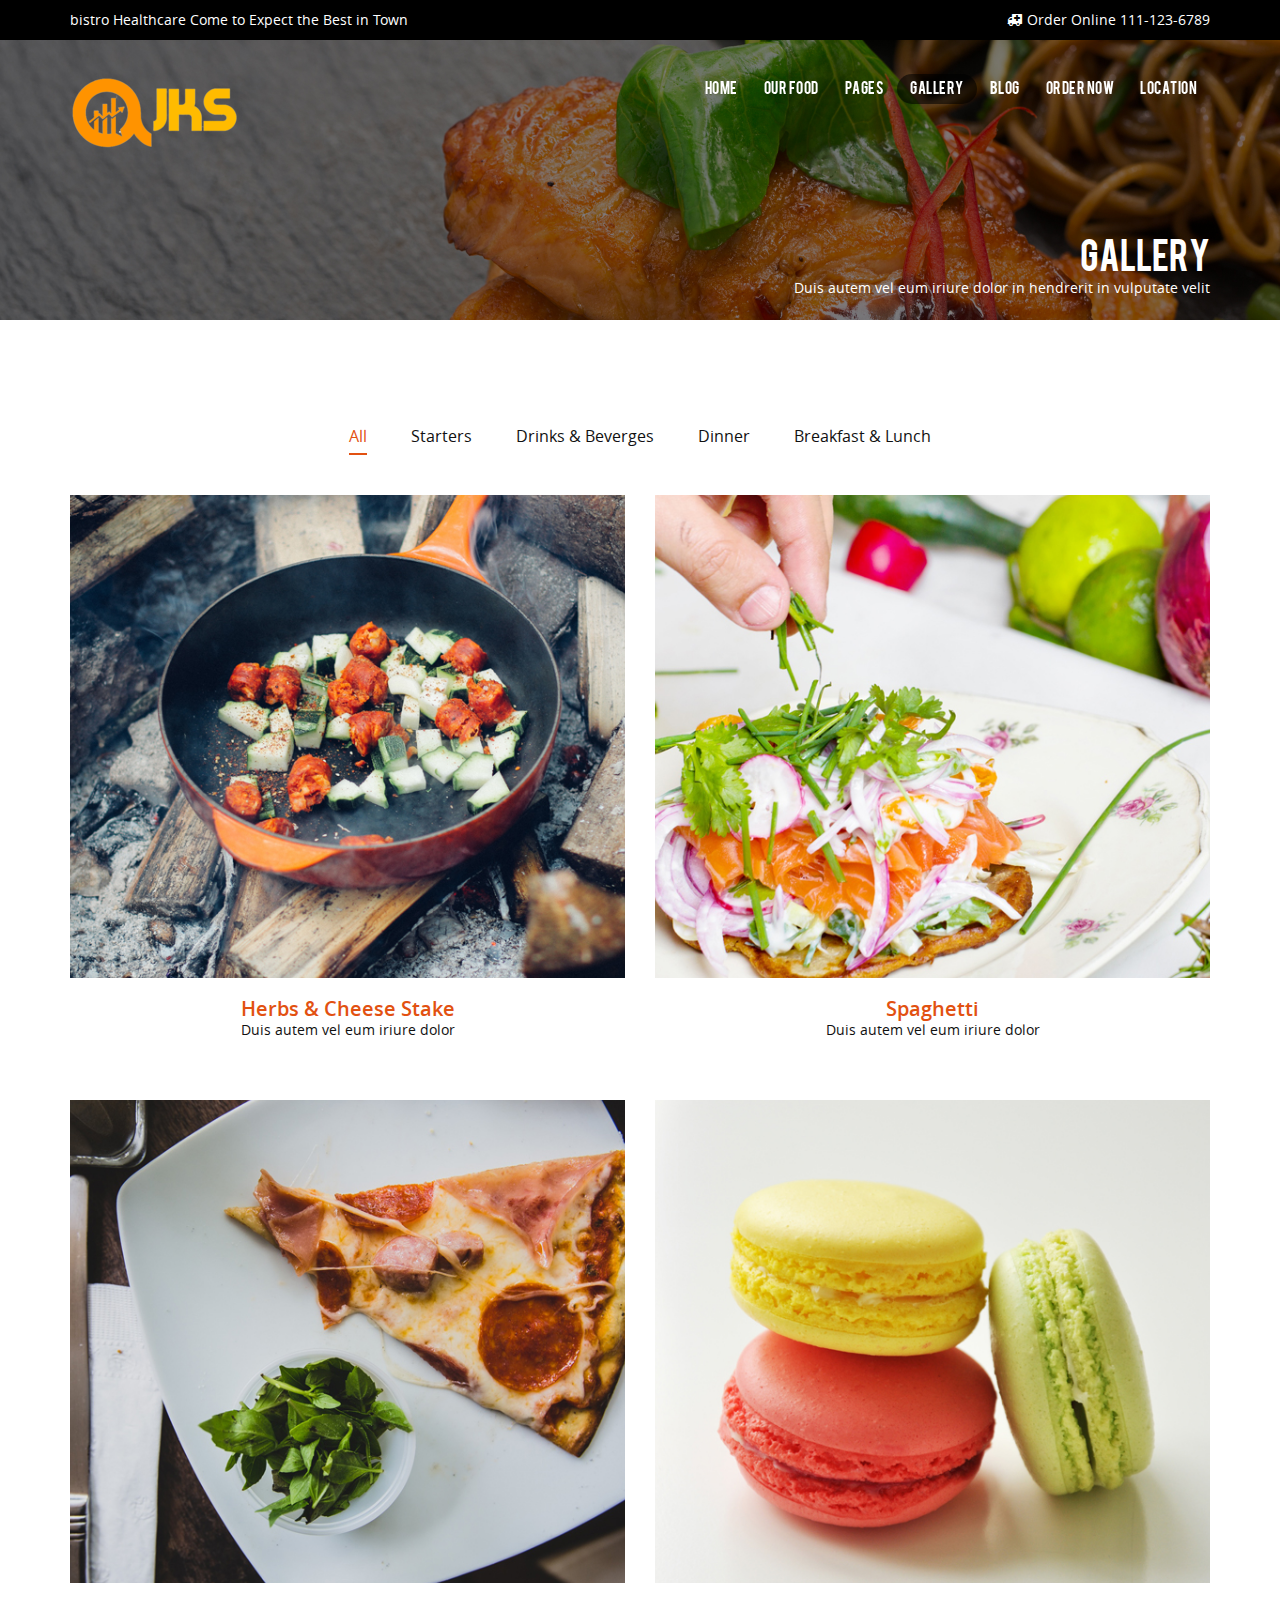
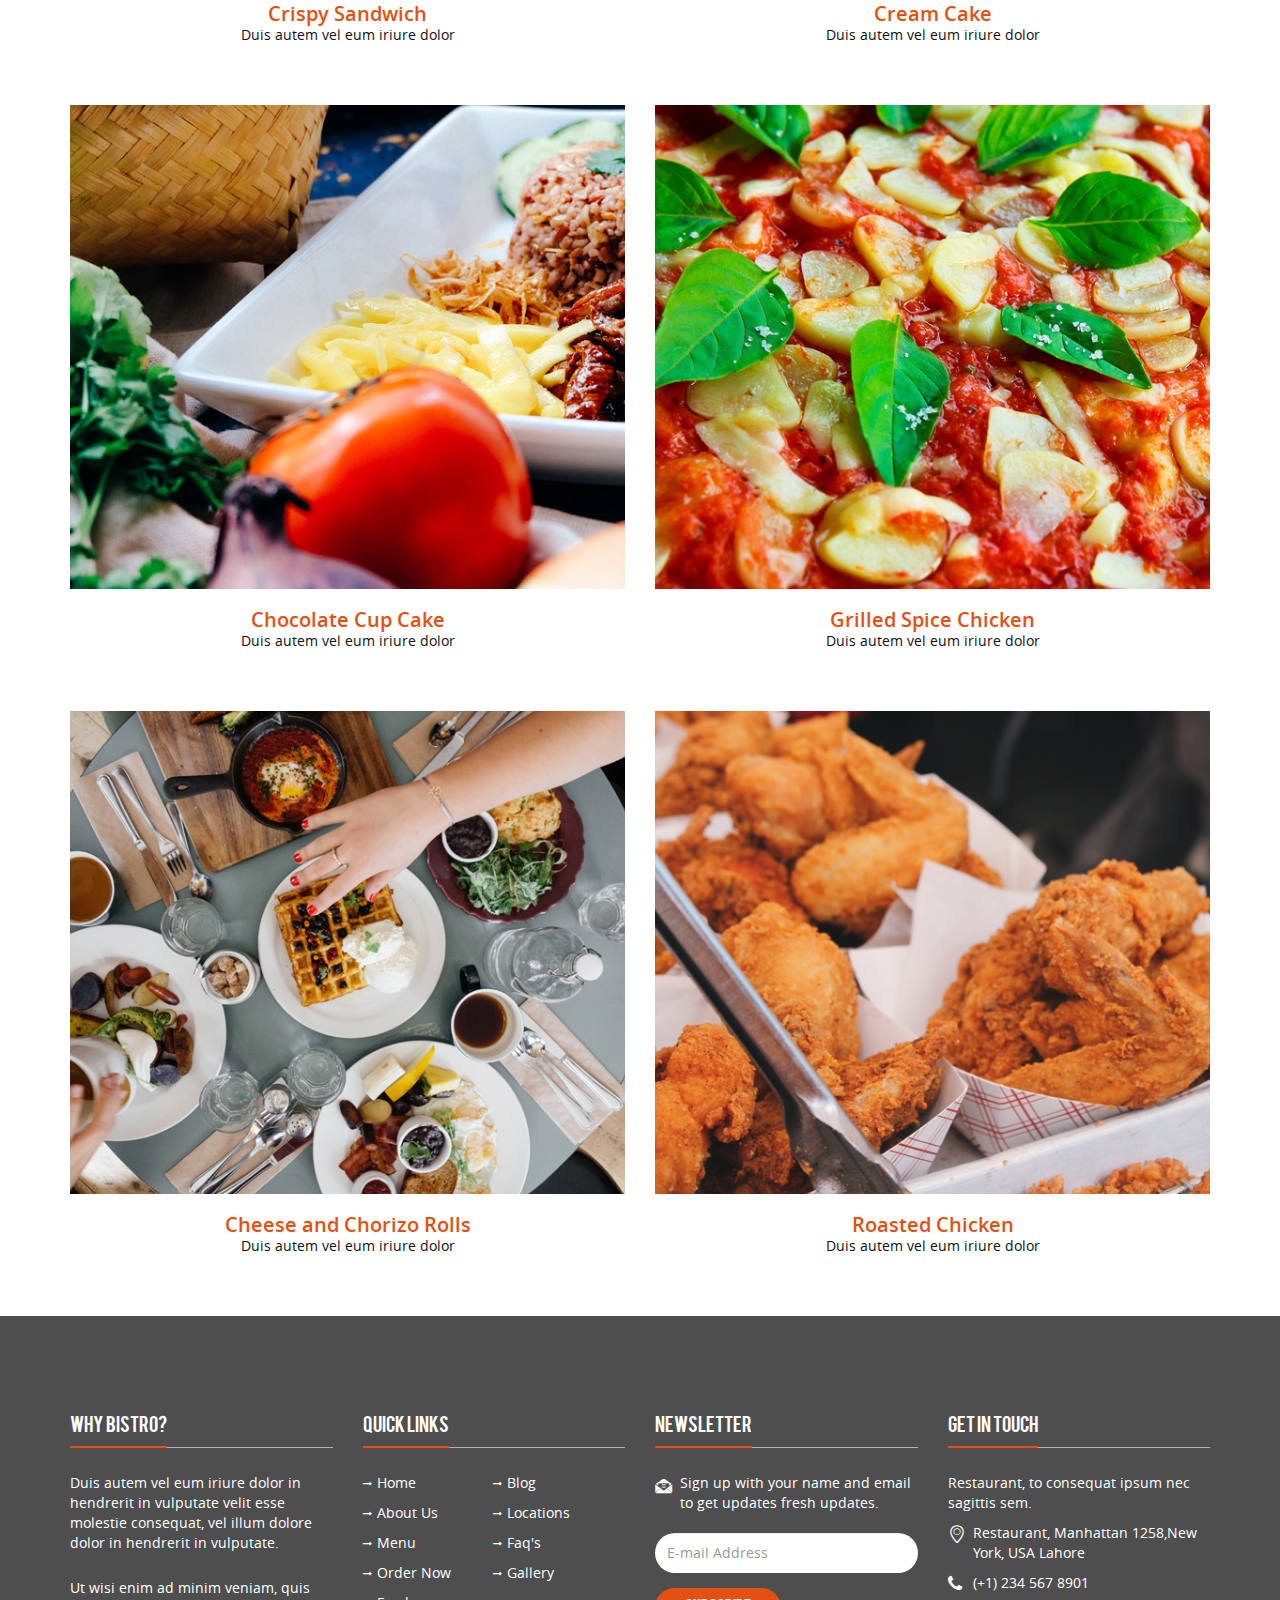
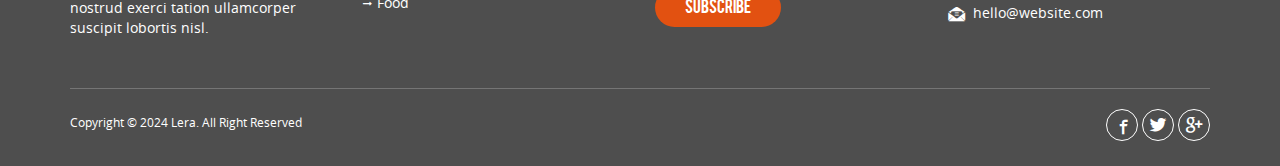
<file: foodWebApp/gallery2c.html>
<!doctype html>
<html lang="en">
<head>
<meta charset="utf-8">
<meta http-equiv="X-UA-Compatible" content="IE=edge">
<meta name="viewport" content="width=device-width, initial-scale=1">
<title>Bistro | Gallery</title>
<link rel="stylesheet" type="text/css" href="css/bootstrap.min.css">
<link rel="stylesheet" type="text/css" href="css/font-awesome.min.css">
<link rel="stylesheet" type="text/css" href="css/bistro-icons.css">
<link rel="stylesheet" type="text/css" href="css/settings.css">
<link rel="stylesheet" type="text/css" href="css/owl.carousel.css">
<link rel="stylesheet" type="text/css" href="css/owl.transitions.css">
<link rel="stylesheet" type="text/css" href="css/jquery.fancybox.css">
<link rel="stylesheet" type="text/css" href="css/zerogrid.css">
<link rel="stylesheet" type="text/css" href="css/style.css">
<link rel="stylesheet" type="text/css" href="css/loader.css">
<link rel="shortcut icon" href="images/favicon.png">

<!--[if lt IE 9]>
    <script src="https://oss.maxcdn.com/html5shiv/3.7.2/html5shiv.min.js"></script>
    <script src="https://oss.maxcdn.com/respond/1.4.2/respond.min.js"></script>
<![endif]-->

</head>

<body>

<!--Loader-->
<div class="loader"> 
   <div class="cssload-container">
     <div class="cssload-circle"></div>
     <div class="cssload-circle"></div>
   </div>
</div>

<!--Top bar-->
<div class="topbar">
  <div class="container">
    <div class="row">
      <div class="col-md-12">
        <p class="pull-left hidden-xs">bistro Healthcare Come to Expect the Best in Town</p>
        <p class="pull-right"><i class="fa fa-ambulance"></i>Order Online 111-123-6789</p>
      </div>
    </div>
  </div>
</div>


<header id="main-navigation">
  <div id="navigation" data-spy="affix" data-offset-top="20">
    <div class="container">
      <div class="row">
      <div class="col-md-12">
        <nav class="navbar navbar-default">
          <div class="navbar-header">
            <button type="button" class="navbar-toggle collapsed" data-toggle="collapse" data-target="#fixed-collapse-navbar" aria-expanded="false"> 
            <span class="icon-bar top-bar"></span> <span class="icon-bar middle-bar"></span> <span class="icon-bar bottom-bar"></span> 
            </button>
           <a class="navbar-brand" href="index.html"><img src="images/logo.png" alt="logo" class="img-responsive"></a> 
         </div>
        
            <div id="fixed-collapse-navbar" class="navbar-collapse collapse navbar-right">
              <ul class="nav navbar-nav">
                <li class="dropdown">
                   <a href="#." class="dropdown-toggle" data-toggle="dropdown">Home</a>
                   <ul class="dropdown-menu">
                    <li><a href="index.html">Home V1</a></li>
                    <li><a href="index2.html">Home V2</a></li>
                  </ul>
                </li>
                <li><a href="food.html">Our Food</a></li>
                
                <li class="dropdown">
                  <a data-toggle="dropdown" href="#." class="dropdown-toggle">pages</a>
                  <ul class="dropdown-menu">
                    <li><a href="about.html">About Us</a></li>
                    <li><a href="menu.html">Menu</a></li>
                    <li><a href="blog-detail.html">Blog Detail</a></li>
                    <li><a href="faq.html">FAQ</a></li>
                  </ul>
                 </li>
                <li class="dropdown active">
                  <a data-toggle="dropdown" href="#." class="dropdown-toggle">gallery</a>
                  <ul class="dropdown-menu">
                    <li><a href="gallery.html">Gallery Three</a></li>
                    <li><a href="gallery4c.html">Gallery Four column</a></li>
                    <li><a href="gallery2c.html">Gallery Two column</a></li>
                  </ul>
                </li>
                <li><a href="blog.html">blog</a></li>
                <li><a href="order.html">Order Now</a></li>
                <li class="dropdown">
                  <a data-toggle="dropdown" href="#." class="dropdown-toggle">Location</a>
                  <ul class="dropdown-menu">
                    <li><a href="location.html">Location V1</a></li>
                    <li><a href="location2.html">Location V2</a></li>
                  </ul>
                </li>
              </ul>
            </div>
         </nav>
         </div>
       </div>
     </div>
  </div>
</header>

<!--Page header & Title-->
<section id="page_header">
<div class="page_title">
  <div class="container">
    <div class="row">
      <div class="col-md-12">
         <h2 class="title">Gallery</h2>
         <p>Duis autem vel eum iriure dolor in hendrerit in vulputate velit</p>
      </div>
    </div>
  </div>
</div>  
</section>


<section id="gallery" class="padding-top">
  <div class="container">
    <div class="row">
      <div class="col-md-12">
        <div class="work-filter">
          <ul class="text-center">
             <li><a href="javascript:;" data-filter="all" class="active filter">All</a></li>
             <li><a href="javascript:;" data-filter=".starters" class="filter">Starters</a></li>
             <li><a href="javascript:;" data-filter=".drinks" class="filter">Drinks & Beverges</a></li>
             <li><a href="javascript:;" data-filter=".dinner" class="filter"> Dinner</a></li>
             <li><a href="javascript:;" data-filter=".lunch" class="filter">Breakfast & Lunch</a></li>
          </ul>
        </div>
      </div>
    </div>
     <div class="row">
      <div class="zerogrid">
        <div class="wrap-container">
          <div class="wrap-content clearfix">
            <div class="col-2-4 mix work-item drinks heading_space">
              <div class="wrap-col">
                <div class="item-container">
                  <div class="image">
                    <img src="images/gallery1.jpg" alt="cook"/>
                    <div class="overlay">
                        <a class="fancybox overlay-inner" href="images/gallery1.jpg" data-fancybox-group="gallery"><i class=" icon-eye6"></i></a>
                    </div>
                  </div> 
                  <div class="gallery_content">
                    <h3><a href="recipe_detail.html"> Herbs & Cheese Stake</a></h3>
                    <p>Duis autem vel eum iriure dolor</p>
                  </div>
                </div>
              </div>
            </div>
            <div class="col-2-4 mix work-item starters heading_space">
              <div class="wrap-col">
                <div class="item-container">
                  <div class="image">
                    <img src="images/galler2.jpg" alt="cook"/>
                    <div class="overlay">
                        <a class="fancybox overlay-inner" href="images/galler2.jpg" data-fancybox-group="gallery"><i class=" icon-eye6"></i></a>
                    </div>
                  </div>
                  <div class="gallery_content">
                    <h3><a href="recipe_detail.html">Spaghetti</a></h3>
                    <p>Duis autem vel eum iriure dolor</p>
                  </div> 
                </div>
              </div>
            </div>
            <div class="col-2-4 mix work-item dinner heading_space">
              <div class="wrap-col">
                <div class="item-container">
                  <div class="image">
                    <img src="images/gallery3.jpg" alt="cook"/>
                    <div class="overlay">
                        <a class="fancybox overlay-inner" href="images/gallery3.jpg" data-fancybox-group="gallery"><i class=" icon-eye6"></i></a>
                    </div>
                  </div>
                  <div class="gallery_content">
                    <h3><a href="recipe_detail.html">Crispy Sandwich</a></h3>
                    <p>Duis autem vel eum iriure dolor</p>
                  </div> 
                </div>
              </div>
            </div>
            <div class="col-2-4 mix work-item drinks heading_space">
              <div class="wrap-col">
                <div class="item-container">
                  <div class="image">
                    <img src="images/gallery4.jpg" alt="cook"/>
                    <div class="overlay">
                        <a class="fancybox overlay-inner" href="images/gallery4.jpg" data-fancybox-group="gallery"><i class=" icon-eye6"></i></a>
                    </div>
                  </div>
                  <div class="gallery_content">
                    <h3><a href="recipe_detail.html">Cream Cake</a></h3>
                    <p>Duis autem vel eum iriure dolor</p>
                  </div> 
                </div>
              </div>
            </div>  
            <div class="col-2-4 mix work-item dinner heading_space">
              <div class="wrap-col">
                <div class="item-container">
                  <div class="image">
                    <img src="images/gallery5.jpg" alt="cook"/>
                    <div class="overlay">
                        <a class="video fancybox.iframe overlay-inner" href="https://player.vimeo.com/video/94224205?autoplay=1" data-fancybox-group="gallery"><i class=" icon-eye6"></i></a>
                    </div> 
                  </div>
                  <div class="gallery_content">
                    <h3><a href="recipe_detail.html">Chocolate Cup Cake</a></h3>
                    <p>Duis autem vel eum iriure dolor</p>
                  </div>
                </div>
              </div>
            </div>
            <div class="col-2-4 mix work-item lunch heading_space">
              <div class="wrap-col">
                <div class="item-container">
                  <div class="image">
                    <img src="images/gallery6.jpg" alt="cook"/>
                    <div class="overlay">
                        <a class="fancybox overlay-inner" href="images/gallery6.jpg" data-fancybox-group="gallery"><i class=" icon-eye6"></i></a>
                    </div>
                  </div> 
                  <div class="gallery_content">
                    <h3><a href="recipe_detail.html">Grilled Spice Chicken</a></h3>
                    <p>Duis autem vel eum iriure dolor</p>
                  </div>
                </div>
              </div>
            </div>
            <div class="col-2-4 mix work-item starters heading_space">
              <div class="wrap-col">
                <div class="item-container">
                  <div class="image">
                    <img src="images/gallery7.jpg" alt="cook"/>
                    <div class="overlay">
                        <a class="fancybox overlay-inner" href="images/gallery7.jpg" data-fancybox-group="gallery"><i class=" icon-eye6"></i></a>
                    </div>
                  </div> 
                  <div class="gallery_content">
                    <h3><a href="recipe_detail.html">Cheese and Chorizo Rolls</a></h3>
                    <p>Duis autem vel eum iriure dolor</p>
                  </div>
                </div>
              </div>
            </div>
            <div class="col-2-4 mix work-item starters heading_space">
              <div class="wrap-col">
                <div class="item-container">
                  <div class="image">
                    <img src="images/gallery8.jpg" alt="cook"/>
                    <div class="overlay">
                        <a class="video fancybox.iframe overlay-inner" href="https://player.vimeo.com/video/94224205?autoplay=1" data-fancybox-group="gallery"><i class="icon-eye6"></i></a>
                    </div>
                  </div>
                  <div class="gallery_content">
                    <h3><a href="recipe_detail.html">Roasted Chicken</a></h3>
                    <p>Duis autem vel eum iriure dolor</p>
                  </div>
                </div>
              </div>
            </div>
          </div>
        </div>
       </div>
      </div>
  </div>
</section>


<!--Footer-->
<footer class="padding-top bg_black">
  <div class="container">
    <div class="row">
      <div class="col-md-3 col-sm-6 footer_column">
        <h4 class="heading">Why Bistro?</h4>
        <hr class="half_space">
        <p class="half_space">Duis autem vel eum iriure dolor in hendrerit in vulputate velit esse molestie consequat, vel illum dolore dolor in hendrerit in vulputate.</p>
        <p>Ut wisi enim ad minim veniam, quis nostrud exerci tation ullamcorper suscipit lobortis nisl.</p>
      </div>
      <div class="col-md-3 col-sm-6 footer_column">
        <h4 class="heading">Quick Links</h4>
        <hr class="half_space">
        <ul class="widget_links">
          <li><a href="index.html">Home</a></li>
          <li><a href="blog.html">Blog</a></li>
          <li><a href="about.html">About Us</a></li>
          <li><a href="location.html">Locations</a></li>
          <li><a href="menu.html">Menu</a></li>
          <li><a href="faq.html">Faq's</a></li>
          <li><a href="order.html">Order Now</a></li>
          <li><a href="gallery.html">Gallery</a></li>
          <li><a href="food.html">Food</a></li>
        </ul>
      </div>
      <div class="col-md-3 col-sm-6 footer_column">
        <h4 class="heading">Newsletter</h4>
        <hr class="half_space">
        <p class="icon"><i class="icon-dollar"></i>Sign up with your name and email to get updates fresh updates.</p>
        <div id="result1" class="text-center"></div>        
        
       <form action="http://themesindustry.us13.list-manage.com/subscribe/post-json?u=4d80221ea53f3a4487ddebd93&id=494727d648&c=?" method="get" onSubmit="return false" class="newsletter">
          <div class="form-group">
            <input type="email" placeholder="E-mail Address" required name="EMAIL" id="EMAIL" class="form-control" />
          </div>
          <div class="form-group">
            <input type="submit" class="btn-submit button3" value="Subscribe" />
          </div>
        </form>
      </div>
      <div class="col-md-3 col-sm-6 footer_column">
        <h4 class="heading">Get in Touch</h4>
        <hr class="half_space">
        <p>Restaurant, to consequat ipsum nec sagittis sem.</p>
        <p class="address"><i class="icon-location"></i>Restaurant, Manhattan 1258,New York, USA Lahore</p>
        <p class="address"><i class="fa fa-phone"></i>(+1) 234 567 8901</p>
        <p class="address"><i class="icon-dollar"></i><a href="mailto:hello@website.com">hello@website.com</a></p>
      </div> 
    </div>
    <div class="row">
     <div class="col-md-12">
        <div class="copyright clearfix">
          <p>Copyright &copy; 2024 Lera. All Right Reserved</p>
          <ul class="social_icon">
               <li><a href="#." class="facebook"><i class="icon-facebook5"></i></a></li>
               <li><a href="#." class="twitter"><i class="icon-twitter4"></i></a></li>
               <li><a href="#." class="google"><i class="icon-google"></i></a></li>
              </ul>
        </div>
      </div>
    </div>
  </div>
</footer>

<a href="#." id="back-top"><i class="fa fa-angle-up fa-2x"></i></a>

<script src="js/jquery-2.2.3.js" type="text/javascript"></script>
<script src="js/bootstrap.min.js" type="text/javascript"></script>
<script src="js/jquery.parallax-1.1.3.js"></script>
<script src="js/jquery.appear.js"></script>  
<script src="js/jquery-countTo.js"></script>
<script src="js/owl.carousel.min.js" type="text/javascript"></script>
<script src="js/jquery.fancybox.js"></script>
<script src="js/jquery.mixitup.min.js"></script>
<script src="js/functions.js" type="text/javascript"></script>
</body>
</html>
</file>
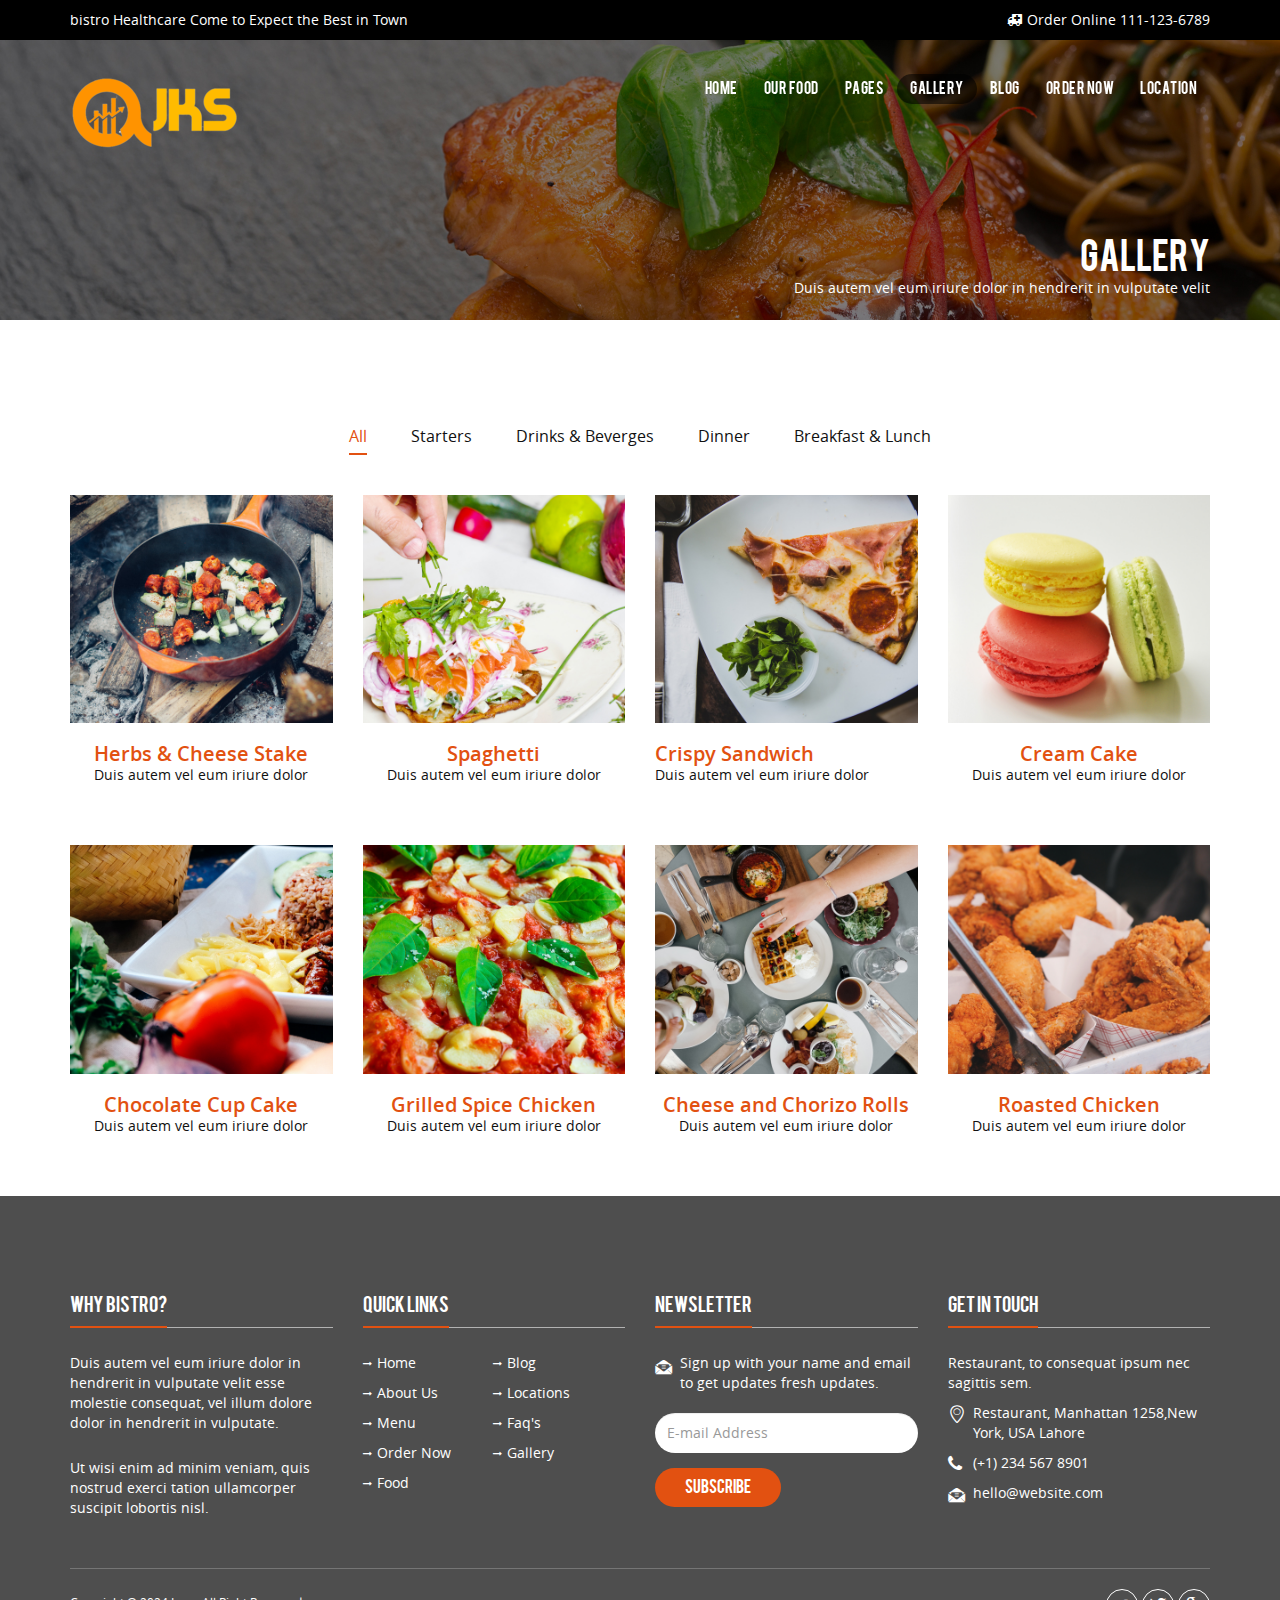
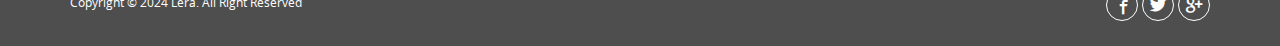
<file: foodWebApp/gallery4c.html>
<!doctype html>
<html lang="en">
<head>
<meta charset="utf-8">
<meta http-equiv="X-UA-Compatible" content="IE=edge">
<meta name="viewport" content="width=device-width, initial-scale=1.0">
<title>Bistro | Gallery</title>
<link rel="stylesheet" type="text/css" href="css/bootstrap.min.css">
<link rel="stylesheet" type="text/css" href="css/font-awesome.min.css">
<link rel="stylesheet" type="text/css" href="css/bistro-icons.css">
<link rel="stylesheet" type="text/css" href="css/settings.css">
<link rel="stylesheet" type="text/css" href="css/owl.carousel.css">
<link rel="stylesheet" type="text/css" href="css/owl.transitions.css">
<link rel="stylesheet" type="text/css" href="css/jquery.fancybox.css">
<link rel="stylesheet" type="text/css" href="css/zerogrid.css">
<link rel="stylesheet" type="text/css" href="css/style.css">
<link rel="stylesheet" type="text/css" href="css/loader.css">
<link rel="shortcut icon" href="images/favicon.png">

<!-- [if lt IE 9]>
    <script src="https://oss.maxcdn.com/html5shiv/3.7.2/html5shiv.min.js"></script>
    <script src="https://oss.maxcdn.com/respond/1.4.2/respond.min.js"></script>
<![endif]-->

</head>

<body>

<!--Loader-->
<div class="loader"> 
   <div class="cssload-container">
     <div class="cssload-circle"></div>
     <div class="cssload-circle"></div>
   </div>
</div>

<!--Top bar-->
<div class="topbar">
  <div class="container">
    <div class="row">
      <div class="col-md-12">
        <p class="pull-left hidden-xs">bistro Healthcare Come to Expect the Best in Town</p>
        <p class="pull-right"><i class="fa fa-ambulance"></i>Order Online 111-123-6789</p>
      </div>
    </div>
  </div>
</div>


<header id="main-navigation">
  <div id="navigation" data-spy="affix" data-offset-top="20">
    <div class="container">
      <div class="row">
      <div class="col-md-12">
        <nav class="navbar navbar-default">
          <div class="navbar-header">
            <button type="button" class="navbar-toggle collapsed" data-toggle="collapse" data-target="#fixed-collapse-navbar" aria-expanded="false"> 
            <span class="icon-bar top-bar"></span> <span class="icon-bar middle-bar"></span> <span class="icon-bar bottom-bar"></span> 
            </button>
           <a class="navbar-brand" href="index.html"><img src="images/logo.png" alt="logo" class="img-responsive"></a> 
         </div>
        
            <div id="fixed-collapse-navbar" class="navbar-collapse collapse navbar-right">
              <ul class="nav navbar-nav">
                <li class="dropdown">
                   <a href="#." class="dropdown-toggle" data-toggle="dropdown">Home</a>
                   <ul class="dropdown-menu">
                    <li><a href="index.html">Home V1</a></li>
                    <li><a href="index2.html">Home V2</a></li>
                  </ul>
                </li>
                <li><a href="food.html">Our Food</a></li>
                
                <li class="dropdown">
                  <a data-toggle="dropdown" href="#." class="dropdown-toggle">pages</a>
                  <ul class="dropdown-menu">
                    <li><a href="about.html">About Us</a></li>
                    <li><a href="menu.html">Menu</a></li>
                    <li><a href="blog-detail.html">Blog Detail</a></li>
                    <li><a href="faq.html">FAQ</a></li>
                  </ul>
                 </li>
                <li class="dropdown active">
                  <a data-toggle="dropdown" href="#." class="dropdown-toggle">gallery</a>
                  <ul class="dropdown-menu">
                    <li><a href="gallery.html">Gallery Three</a></li>
                    <li><a href="gallery4c.html">Gallery Four column</a></li>
                    <li><a href="gallery2c.html">Gallery Two column</a></li>
                  </ul>
                </li>
                <li><a href="blog.html">blog</a></li>
                <li><a href="order.html">Order Now</a></li>
                <li class="dropdown">
                  <a data-toggle="dropdown" href="#." class="dropdown-toggle">Location</a>
                  <ul class="dropdown-menu">
                    <li><a href="location.html">Location V1</a></li>
                    <li><a href="location2.html">Location V2</a></li>
                  </ul>
                </li>
              </ul>
            </div>
         </nav>
         </div>
       </div>
     </div>
  </div>
</header>

<!--Page header & Title-->
<section id="page_header">
<div class="page_title">
  <div class="container">
    <div class="row">
      <div class="col-md-12">
         <h2 class="title">Gallery</h2>
         <p>Duis autem vel eum iriure dolor in hendrerit in vulputate velit</p>
      </div>
    </div>
  </div>
</div>  
</section>


<section id="gallery" class="padding-top">
  <div class="container">
    <div class="row">
      <div class="col-md-12">
        <div class="work-filter">
          <ul class="text-center">
             <li><a href="javascript:;" data-filter="all" class="active filter">All</a></li>
             <li><a href="javascript:;" data-filter=".starters" class="filter">Starters</a></li>
             <li><a href="javascript:;" data-filter=".drinks" class="filter">Drinks & Beverges</a></li>
             <li><a href="javascript:;" data-filter=".dinner" class="filter"> Dinner</a></li>
             <li><a href="javascript:;" data-filter=".lunch" class="filter">Breakfast & Lunch</a></li>
          </ul>
        </div>
      </div>
    </div>
     <div class="row">
      <div class="zerogrid">
        <div class="wrap-container">
          <div class="wrap-content clearfix">
            <div class="col-1-4 mix work-item drinks heading_space">
              <div class="wrap-col">
                <div class="item-container">
                  <div class="image">
                    <img src="images/gallery1.jpg" alt="cook"/>
                    <div class="overlay">
                      <a class="video fancybox.iframe overlay-inner" href="https://player.vimeo.com/video/94224205?autoplay=1">
                        <i class=" icon-eye6"></i>
                      </a>
                    </div>
                  </div> 
                  <div class="gallery_content">
                    <h3><a href="recepi_detail.html">Herbs & Cheese Stake</a></h3>
                    <p>Duis autem vel eum iriure dolor</p>
                  </div>
                </div>
              </div>
            </div>
            <div class="col-1-4 mix work-item starters heading_space">
              <div class="wrap-col">
                <div class="item-container">
                  <div class="image">
                    <img src="images/galler2.jpg" alt="cook"/>
                    <div class="overlay">
                      <a class="fancybox overlay-inner" href="images/galler2.jpg" data-fancybox-group="gallery">
                      <i class=" icon-eye6"></i>
                      </a>
                    </div>
                  </div>
                  <div class="gallery_content">
                    <h3><a href="recepi_detail.html">Spaghetti</a></h3>
                    <p>Duis autem vel eum iriure dolor</p>
                  </div> 
                </div>
              </div>
            </div>
            <div class="col-1-4 mix work-item dinner heading_space">
              <div class="wrap-col">
                <div class="item-container">
                  <div class="image">
                    <img src="images/gallery3.jpg" alt="cook"/>
                    <div class="overlay">
                      <a class="fancybox overlay-inner" href="images/gallery3.jpg" data-fancybox-group="gallery">
                      <i class=" icon-eye6"></i>
                      </a>
                      </div>
                    </div>
                  </div>
                  <div class="gallery_content">
                    <h3><a href="recepi_detail.html">Crispy Sandwich</a></h3>
                    <p>Duis autem vel eum iriure dolor</p>
                  </div> 
                </div>
              </div>
            <div class="col-1-4 mix work-item drinks heading_space">
              <div class="wrap-col">
                <div class="item-container">
                  <div class="image">
                    <img src="images/gallery4.jpg" alt="cook"/>
                    <div class="overlay">
                        <a class="fancybox overlay-inner" href="images/gallery4.jpg" data-fancybox-group="gallery">
                        <i class=" icon-eye6"></i></a>
                    </div>
                  </div>
                  <div class="gallery_content">
                    <h3><a href="#.">Cream Cake</a></h3>
                    <p>Duis autem vel eum iriure dolor</p>
                  </div> 
                </div>
              </div>
            </div>  
            <div class="col-1-4 mix work-item dinner heading_space">
              <div class="wrap-col">
                <div class="item-container">
                  <div class="image">
                    <img src="images/gallery5.jpg" alt="cook"/>
                    <div class="overlay">
                        <a class="fancybox overlay-inner" href="images/gallery5.jpg" data-fancybox-group="gallery">
                        <i class=" icon-eye6"></i></a>
                    </div> 
                  </div>
                  <div class="gallery_content">
                    <h3><a href="recepi_detail.html">Chocolate Cup Cake</a></h3>
                    <p>Duis autem vel eum iriure dolor</p>
                  </div>
                </div>
              </div>
            </div>
            <div class="col-1-4 mix work-item lunch heading_space">
              <div class="wrap-col">
                <div class="item-container">
                  <div class="image">
                    <img src="images/gallery6.jpg" alt="cook"/>
                    <div class="overlay">
                        <a class="fancybox overlay-inner" href="images/gallery6.jpg" data-fancybox-group="gallery">
                        <i class=" icon-eye6"></i></a>
                    </div>
                  </div> 
                  <div class="gallery_content">
                    <h3><a href="recepi_detail.html">Grilled Spice Chicken</a></h3>
                    <p>Duis autem vel eum iriure dolor</p>
                  </div>
                </div>
              </div>
            </div>
            <div class="col-1-4 mix work-item starters heading_space">
              <div class="wrap-col">
                <div class="item-container">
                  <div class="image">
                    <img src="images/gallery7.jpg" alt="cook"/>
                    <div class="overlay">
                        <a class="fancybox overlay-inner" href="images/gallery7.jpg" data-fancybox-group="gallery">
                        <i class=" icon-eye6"></i></a>
                    </div>
                  </div> 
                  <div class="gallery_content">
                    <h3><a href="recepi_detail.html">Cheese and Chorizo Rolls</a></h3>
                    <p>Duis autem vel eum iriure dolor</p>
                  </div>
                </div>
              </div>
            </div>
            <div class="col-1-4 mix work-item starters heading_space">
              <div class="wrap-col">
                <div class="item-container">
                  <div class="image">
                    <img src="images/gallery8.jpg" alt="cook"/>
                    <div class="overlay">
                        <a class="video fancybox.iframe overlay-inner" href="https://player.vimeo.com/video/94224205?autoplay=1">
                        <i class=" icon-eye6"></i></a>
                    </div>
                  </div>
                  <div class="gallery_content">
                    <h3><a href="recepi_detail.html">Roasted Chicken</a></h3>
                    <p>Duis autem vel eum iriure dolor</p>
                  </div>
                </div>
              </div>
            </div>
          </div>
        </div>
       </div>
      </div>
  </div>
</section>



<!--Footer-->
<footer class="padding-top bg_black">
  <div class="container">
    <div class="row">
      <div class="col-md-3 col-sm-6 footer_column">
        <h4 class="heading">Why Bistro?</h4>
        <hr class="half_space">
        <p class="half_space">Duis autem vel eum iriure dolor in hendrerit in vulputate velit esse molestie consequat, vel illum dolore dolor in hendrerit in vulputate.</p>
        <p>Ut wisi enim ad minim veniam, quis nostrud exerci tation ullamcorper suscipit lobortis nisl.</p>
      </div>
      <div class="col-md-3 col-sm-6 footer_column">
        <h4 class="heading">Quick Links</h4>
        <hr class="half_space">
        <ul class="widget_links">
          <li><a href="index.html">Home</a></li>
          <li><a href="blog.html">Blog</a></li>
          <li><a href="about.html">About Us</a></li>
          <li><a href="location.html">Locations</a></li>
          <li><a href="menu.html">Menu</a></li>
          <li><a href="faq.html">Faq's</a></li>
          <li><a href="order.html">Order Now</a></li>
          <li><a href="gallery.html">Gallery</a></li>
          <li><a href="food.html">Food</a></li>
        </ul>
      </div>
      <div class="col-md-3 col-sm-6 footer_column">
        <h4 class="heading">Newsletter</h4>
        <hr class="half_space">
        <p class="icon"><i class="icon-dollar"></i>Sign up with your name and email to get updates fresh updates.</p>
        <div id="result1" class="text-center"></div>        
        
       <form action="http://themesindustry.us13.list-manage.com/subscribe/post-json?u=4d80221ea53f3a4487ddebd93&id=494727d648&c=?" method="get" onSubmit="return false" class="newsletter">
          <div class="form-group">
            <input type="email" placeholder="E-mail Address" required name="EMAIL" id="EMAIL" class="form-control" />
          </div>
          <div class="form-group">
            <input type="submit" class="btn-submit button3" value="Subscribe" />
          </div>
        </form>
      </div>
      <div class="col-md-3 col-sm-6 footer_column">
        <h4 class="heading">Get in Touch</h4>
        <hr class="half_space">
        <p>Restaurant, to consequat ipsum nec sagittis sem.</p>
        <p class="address"><i class="icon-location"></i>Restaurant, Manhattan 1258,New York, USA Lahore</p>
        <p class="address"><i class="fa fa-phone"></i>(+1) 234 567 8901</p>
        <p class="address"><i class="icon-dollar"></i><a href="mailto:hello@website.com">hello@website.com</a></p>
      </div> 
    </div>
    <div class="row">
     <div class="col-md-12">
        <div class="copyright clearfix">
          <p>Copyright &copy; 2024 Lera. All Right Reserved</p>
          <ul class="social_icon">
               <li><a href="#." class="facebook"><i class="icon-facebook5"></i></a></li>
               <li><a href="#." class="twitter"><i class="icon-twitter4"></i></a></li>
               <li><a href="#." class="google"><i class="icon-google"></i></a></li>
              </ul>
        </div>
      </div>
    </div>
  </div>
</footer>

<a href="#." id="back-top"><i class="fa fa-angle-up fa-2x"></i></a>

<script src="js/jquery-2.2.3.js" type="text/javascript"></script>
<script src="js/bootstrap.min.js" type="text/javascript"></script>
<script src="js/jquery.parallax-1.1.3.js"></script>
<script src="js/jquery.appear.js"></script>  
<script src="js/jquery-countTo.js"></script>
<script src="js/owl.carousel.min.js" type="text/javascript"></script>
<script src="js/jquery.fancybox.js"></script>
<script src="js/jquery.mixitup.min.js"></script>
<script src="js/functions.js" type="text/javascript"></script>
</body>
</html>
</file>
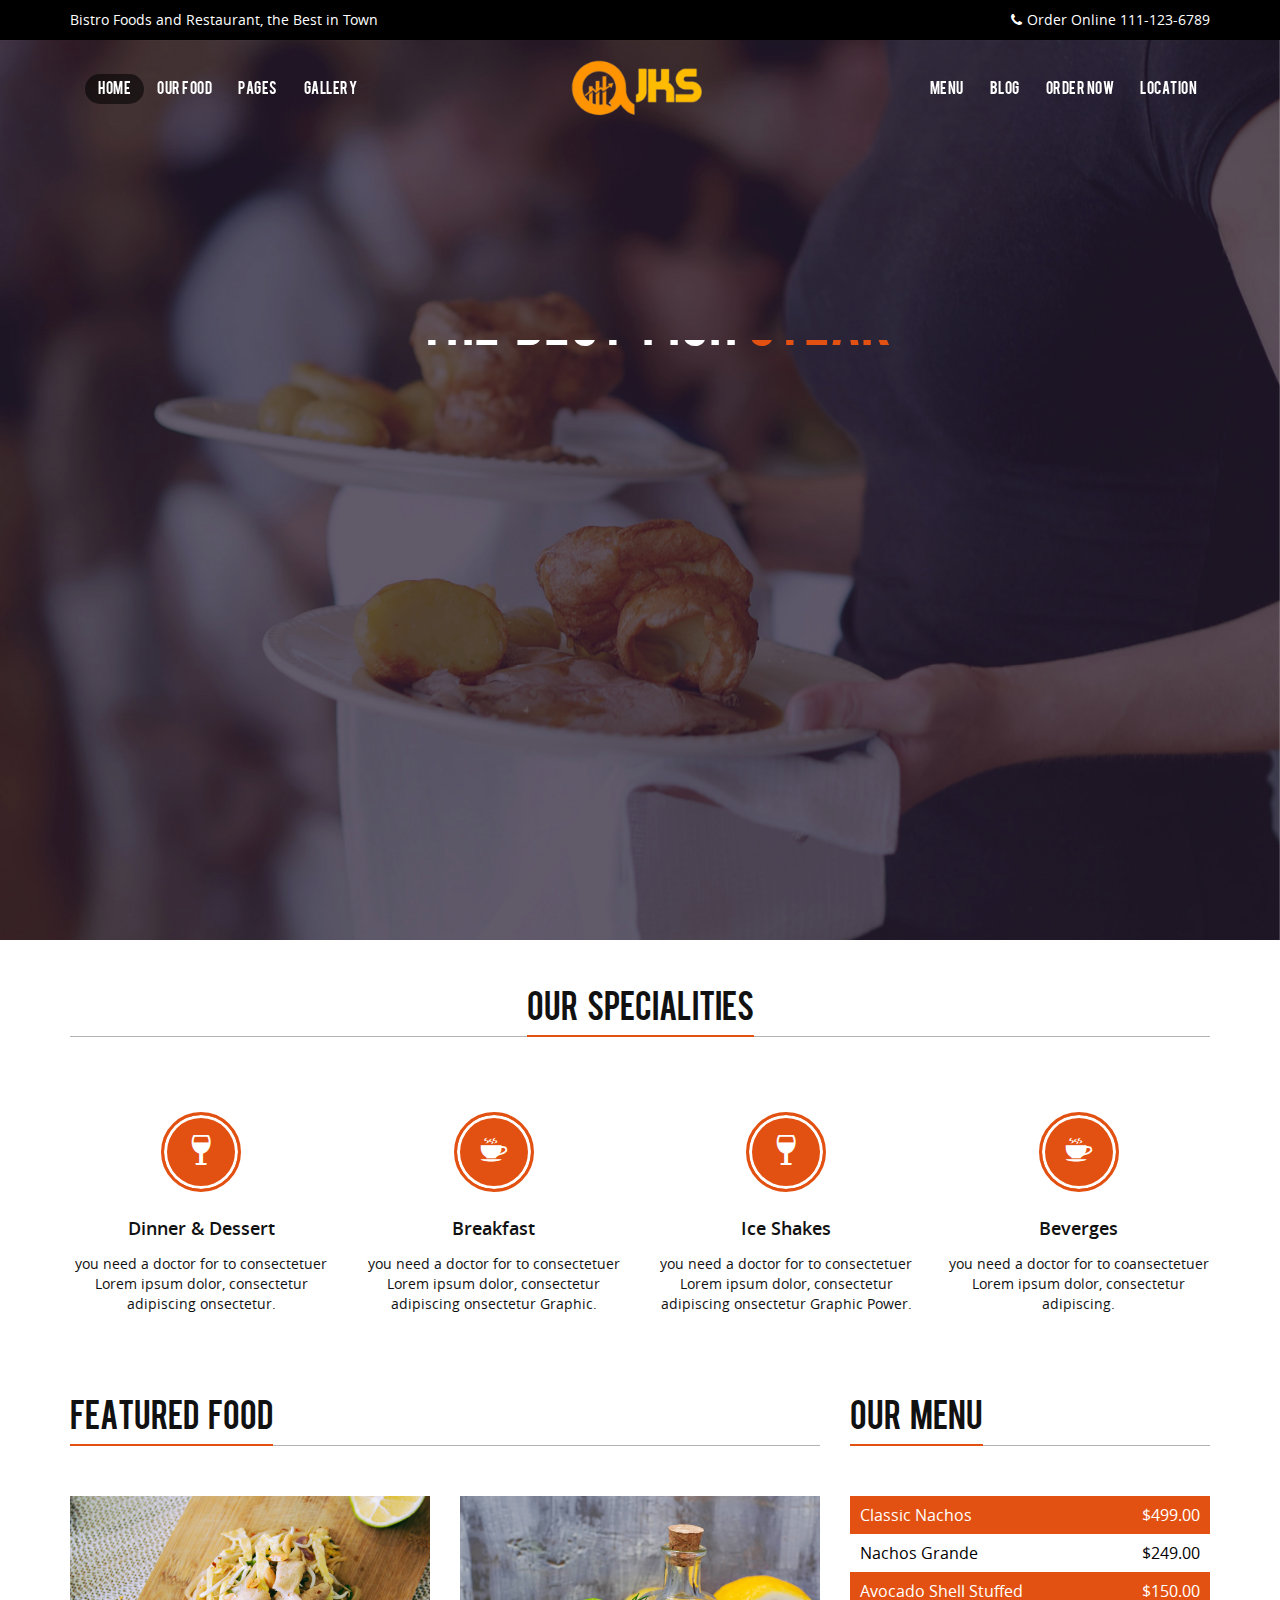
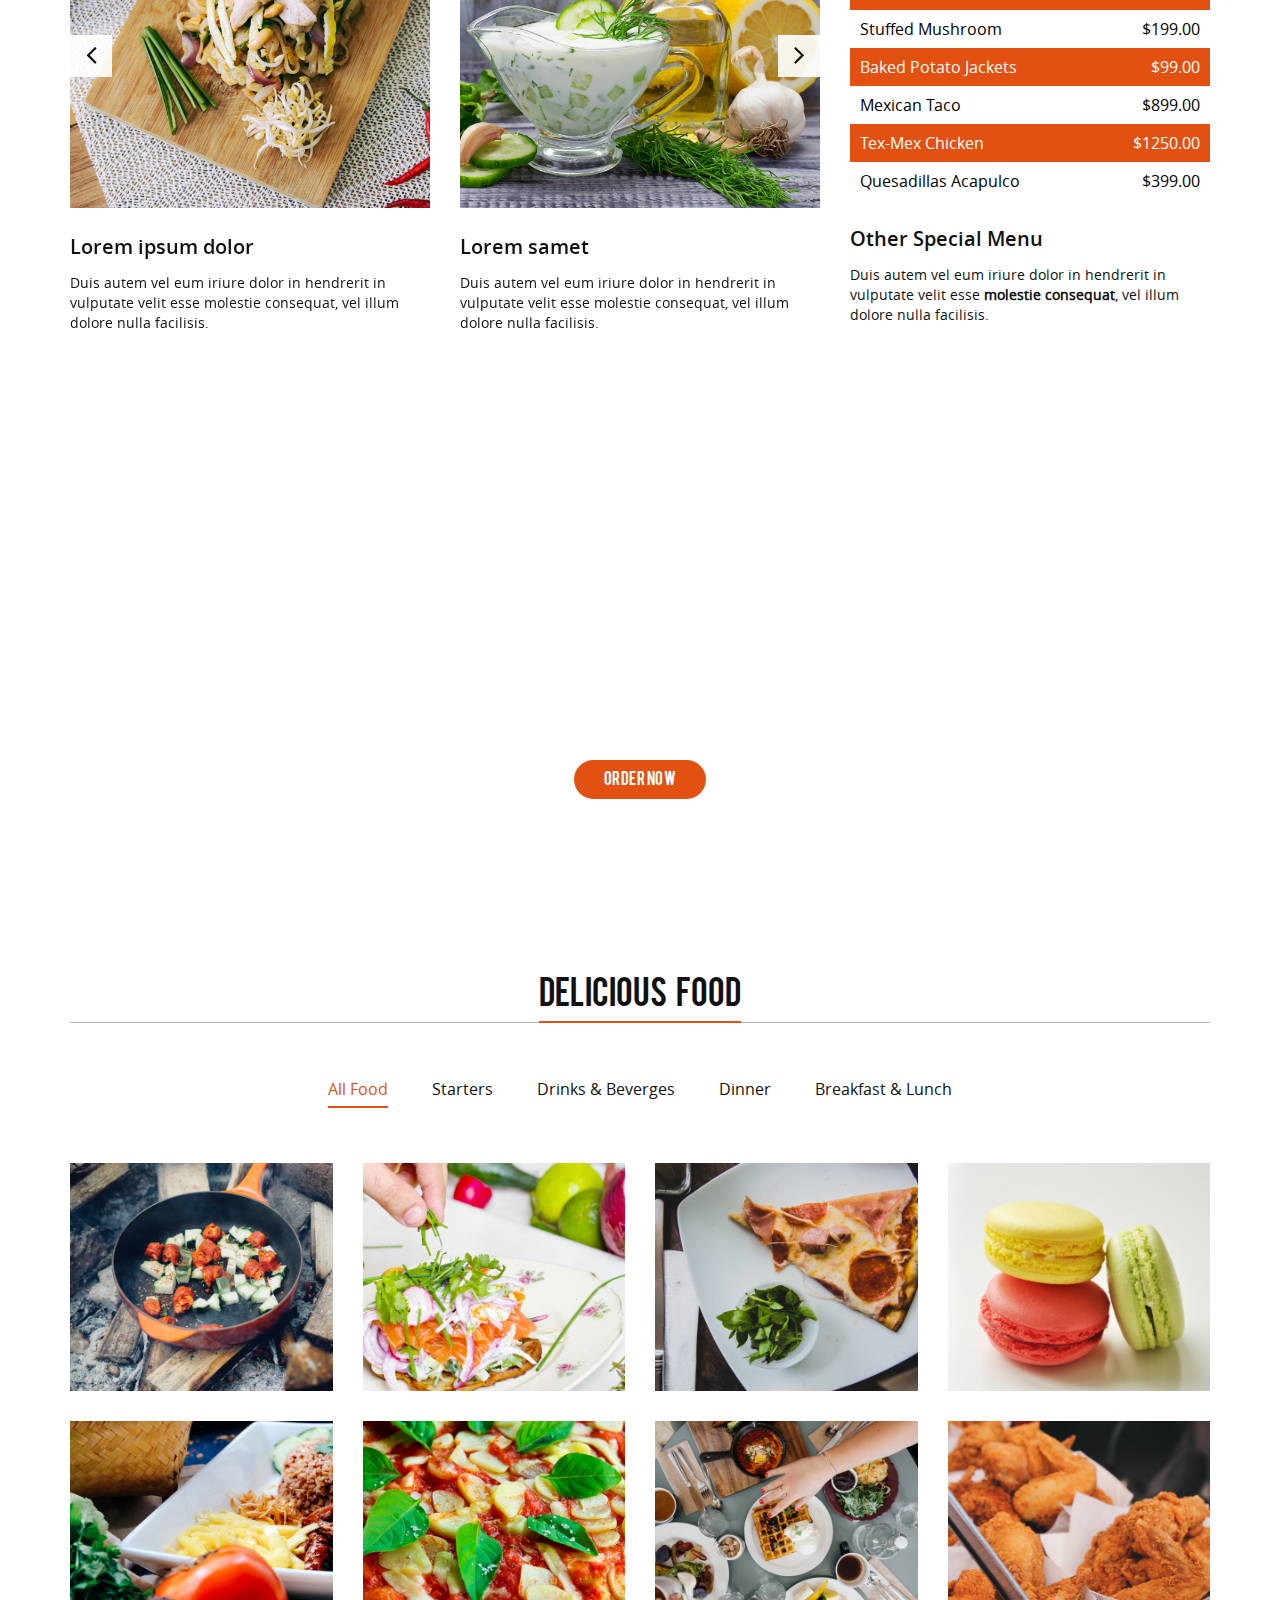
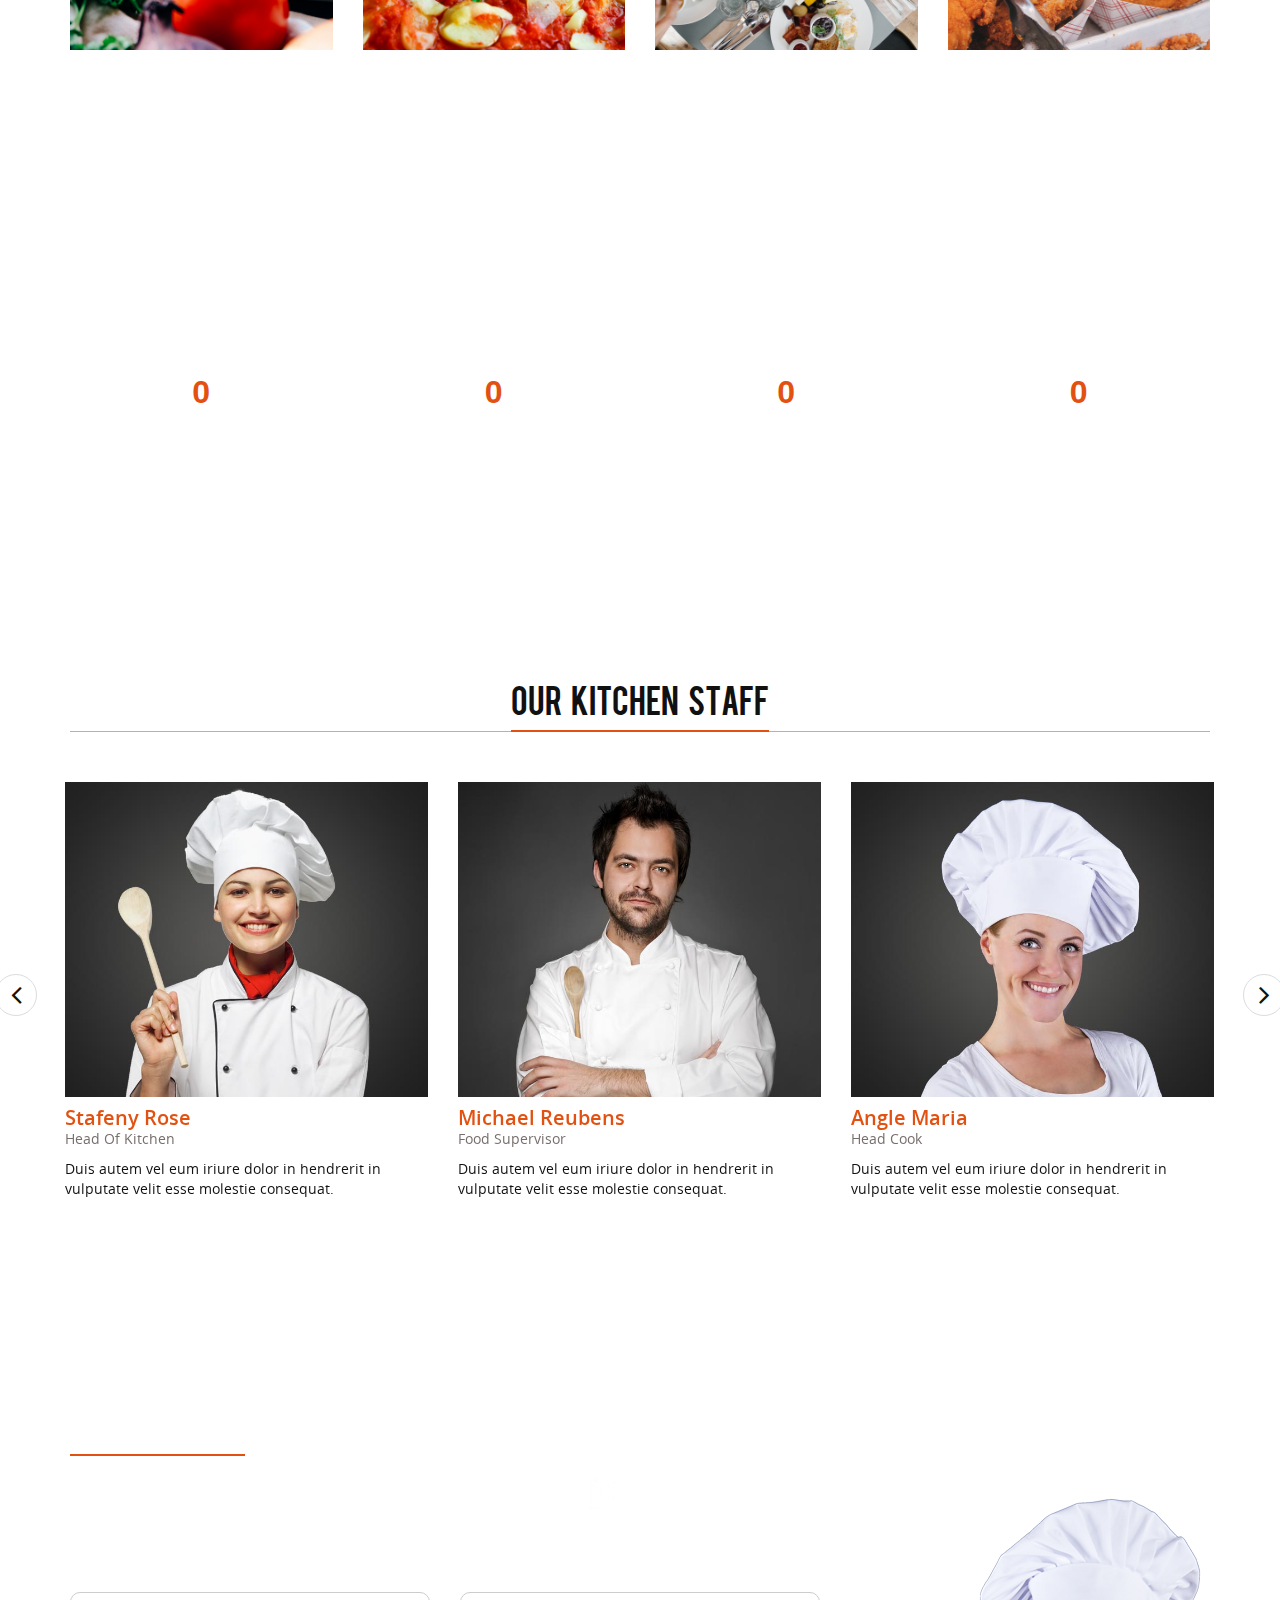
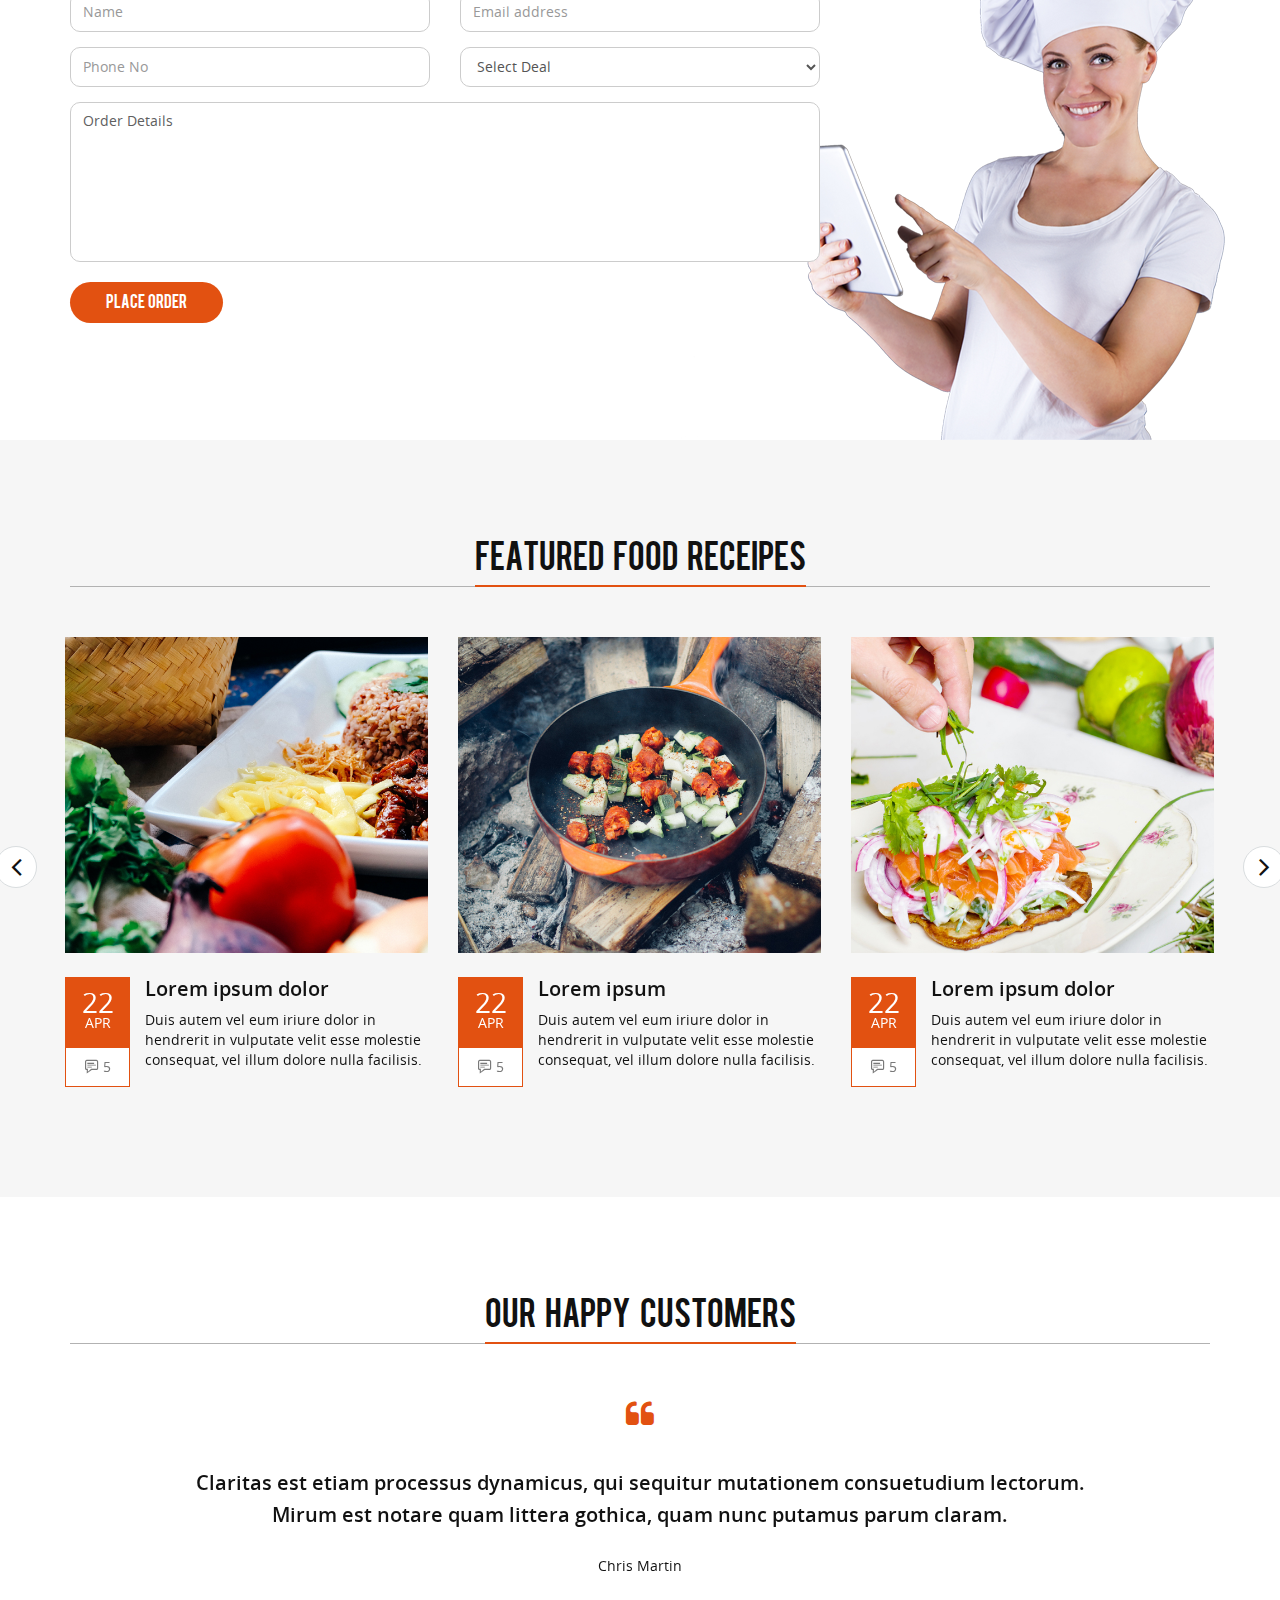
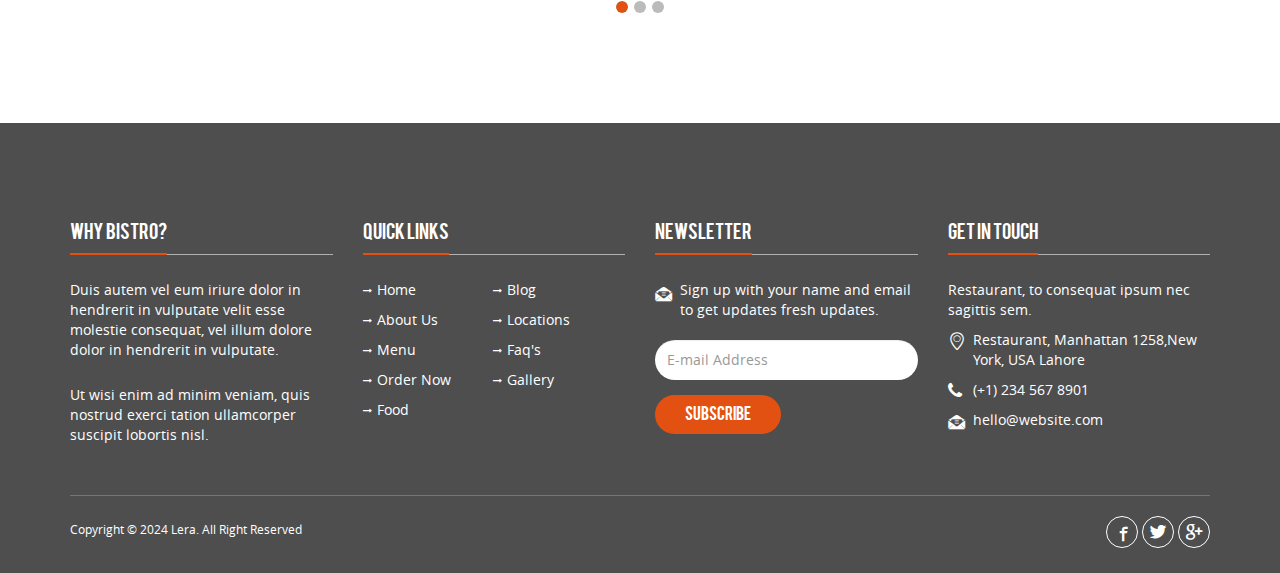
<file: foodWebApp/index2.html>
<!doctype html>
<html lang="en">
<head>
<meta charset="utf-8">
<meta http-equiv="X-UA-Compatible" content="IE=edge">
<meta name="viewport" content="width=device-width, initial-scale=1">
<title>Bistro</title>
<link rel="stylesheet" type="text/css" href="css/bootstrap.min.css">
<link rel="stylesheet" type="text/css" href="css/font-awesome.min.css">
<link rel="stylesheet" type="text/css" href="css/bistro-icons.css">
<link rel="stylesheet" type="text/css" href="css/animate.min.css">
<link rel="stylesheet" type="text/css" href="css/settings.css">
<link rel="stylesheet" type="text/css" href="css/navigation.css">
<link rel="stylesheet" type="text/css" href="css/owl.carousel.css">
<link rel="stylesheet" type="text/css" href="css/owl.transitions.css">
<link rel="stylesheet" type="text/css" href="css/jquery.fancybox.css">
<link rel="stylesheet" type="text/css" href="css/zerogrid.css">
<link rel="stylesheet" type="text/css" href="css/style.css">
<link rel="stylesheet" type="text/css" href="css/loader.css">
<link rel="shortcut icon" href="images/favicon.png">

<!--[if lt IE 9]>
    <script src="https://oss.maxcdn.com/html5shiv/3.7.2/html5shiv.min.js"></script>
    <script src="https://oss.maxcdn.com/respond/1.4.2/respond.min.js"></script>
<![endif]-->

</head>

<body>

<!--Loader-->
<div class="loader">
 <div class="spinner">
  <div class="double-bounce1"></div>
  <div class="double-bounce2"></div>
 </div>
</div>

<!--Topbar-->
<div class="topbar">
  <div class="container">
    <div class="row">
      <div class="col-md-12">
        <p class="pull-left hidden-xs">Bistro Foods and Restaurant, the Best in Town</p>
        <p class="pull-right"><i class="fa fa-phone"></i>Order Online 111-123-6789</p>
      </div>
    </div>
  </div>
</div>

<!--Header-->
<header id="main-navigation">
  <div id="navigation" data-spy="affix" data-offset-top="20">
    <div class="container">
      <div class="row">
      <div class="col-md-12">
        <nav class="navbar navbar-default">
          <div class="navbar-header">
            <button type="button" class="navbar-toggle collapsed" data-toggle="collapse" data-target="#fixed-collapse-navbar" aria-expanded="false"> 
            <span class="icon-bar top-bar"></span> <span class="icon-bar middle-bar"></span> <span class="icon-bar bottom-bar"></span> 
            </button>
            <a class="navbar-brand logo-center" href="index.html"><img src="images/logo.png" alt="logo" class="img-responsive"></a>
         </div>
        
            <div id="fixed-collapse-navbar" class="navbar-collapse collapse">
              
              <div class="navbar-left-1">
              <ul class="nav navbar-nav  navbar-left">
                <li class="dropdown active">
                   <a href="#" class="dropdown-toggle" data-toggle="dropdown">Home</a>
                   <ul class="dropdown-menu">
                    <li><a href="index.html">Home V1</a></li>
                    <li><a href="index2.html">Home V2</a></li>
                  </ul>
                </li>
                <li><a href="food.html">Our Food</a></li>
                <li class="dropdown">
                  <a data-toggle="dropdown" href="#" class="dropdown-toggle">pages</a>
                  <ul class="dropdown-menu">
                    <li><a href="about.html">About Us</a></li>
                    
                    <li><a href="blog-detail.html">Blog Detail</a></li>
                    <li><a href="faq.html">FAQ</a></li>
                  </ul>
                 </li>
                  <li class="dropdown">
                  <a data-toggle="dropdown" href="#" class="dropdown-toggle">gallery</a>
                  <ul class="dropdown-menu">
                    <li><a href="gallery.html">Gallery Three</a></li>
                    <li><a href="gallery4c.html">Gallery Four column</a></li>
                    <li><a href="gallery2c.html">Gallery Two column</a></li>
                  </ul>
                </li>
                </ul> 
                </div>
                <div class="navbar-right-1">
                <ul class="nav navbar-nav  navbar-right"> 
                <li><a href="menu.html">Menu</a></li>
                <li><a href="blog.html">blog</a></li>
                <li><a href="order.html">Order Now</a></li>
                <li class="dropdown">
                  <a data-toggle="dropdown" href="#" class="dropdown-toggle">Location</a>
                  <ul class="dropdown-menu">
                    <li><a href="location.html">Location V1</a></li>
                    <li><a href="location2.html">Location V2</a></li>
                  </ul>
                </li>
              </ul>
              </div>
            </div>
         </nav>
         </div>
       </div>
     </div>
  </div>
</header>



<!-- REVOLUTION SLIDER -->			
<section class="rev_slider_wrapper">		
  <div id="rev_slider" class="rev_slider"  data-version="5.0">
    <ul>	
    <!-- SLIDE  -->
      <li data-transition="fade">
        <!-- MAIN IMAGE -->
        <img src="images/hom2-banner1.jpg" alt="" data-bgposition="center center" data-bgfit="cover">							
       <!-- LAYER NR. 1 -->
       <h1 class="tp-caption tp-resizeme text-center" 
                          data-x="center" data-hoffset="15"
                          data-y="170" 
                          data-transform_idle="o:1;"
                          data-transform_in="y:[-100%];z:0;rX:0deg;rY:0;rZ:0;sX:1;sY:1;skX:0;skY:0;s:1500;e:Power3.easeInOut;" 
                          data-transform_out="auto:auto;s:1000;e:Power3.easeInOut;" 
                          data-mask_in="x:0px;y:0px;s:inherit;e:inherit;" 
                          data-mask_out="x:0;y:0;s:inherit;e:inherit;" 
                          data-start="500" 
                          data-splitin="none" 
                          data-splitout="none" 
                          style="z-index: 6;">
                          <span class="small_title">Yes We Have</span> <br> The &nbsp; Best &nbsp; Fish &nbsp;<span class="color">Steak</span>
                       </h1>
								<!-- LAYER NR. 2 -->
                        <p class="tp-caption tp-resizeme text-center"
                          data-x="center" data-hoffset="15"
                          data-y="310" 
                          data-transform_idle="o:1;"
                          data-transform_in="y:[-100%];z:0;rX:0deg;rY:0;rZ:0;sX:1;sY:1;skX:0;skY:0;s:1500;e:Power3.easeInOut;" 
                          data-transform_out="auto:auto;s:1000;e:Power3.easeInOut;" 
                          data-mask_in="x:0px;y:0px;s:inherit;e:inherit;" 
                          data-mask_out="x:0;y:0;s:inherit;e:inherit;" 
                          data-start="800"
                          style="z-index: 9;">Lorem ipsum dolor sit amet, consectetuer adipiscing elit,<br>sed diam nonummy nibh euismod.
                          
                        </p>
                        <div class="tp-caption fade tp-resizeme text-center"
                           data-x="center" data-hoffset="15"
                           data-y="380"
                           data-width = "full"  
                           data-transform_in="y:[-100%];z:0;rX:0deg;rY:0;rZ:0;sX:1;sY:1;skX:0;skY:0;s:1500;e:Power3.easeInOut;"
                           data-transform_out="auto:auto;s:1000;e:Power3.easeInOut;"  
                           data-mask_in="x:0px;y:0px;s:inherit;e:inherit;" 
                           data-mask_out="x:0;y:0;s:inherit;e:inherit;" 
                          data-start="1200"
                           style="z-index: 12;">
                       <a href="#order-form" class="btn-common btn-white page-scroll">Order Now</a>
                       </div>
      </li>

      <li data-transition="fade text-center">
        <img src="images/hom2-banner2.jpg"  alt="" data-bgposition="center center" data-bgfit="cover">	
       <h1 class="tp-caption tp-resizeme text-center" 
                          data-x="center" data-hoffset="15"
                          data-y="170" 
                          data-transform_idle="o:1;"
                          data-transform_in="y:[-100%];z:0;rX:0deg;rY:0;rZ:0;sX:1;sY:1;skX:0;skY:0;s:1500;e:Power3.easeInOut;" 
                          data-transform_out="auto:auto;s:1000;e:Power3.easeInOut;" 
                          data-mask_in="x:0px;y:0px;s:inherit;e:inherit;" 
                          data-mask_out="x:0;y:0;s:inherit;e:inherit;" 
                          data-start="500" 
                          data-splitin="none" 
                          data-splitout="none" 
                          style="z-index: 6;">
                          <span class="small_title">Yes We Have</span> <br> The &nbsp; Best &nbsp; Fish &nbsp;<span class="color">Steak</span>
                       </h1>
								<!-- LAYER NR. 2 -->
                        <p class="tp-caption tp-resizeme text-center"
                          data-x="center" data-hoffset="15"
                          data-y="310" 
                          data-transform_idle="o:1;"
                          data-transform_in="y:[-100%];z:0;rX:0deg;rY:0;rZ:0;sX:1;sY:1;skX:0;skY:0;s:1500;e:Power3.easeInOut;" 
                          data-transform_out="auto:auto;s:1000;e:Power3.easeInOut;" 
                          data-mask_in="x:0px;y:0px;s:inherit;e:inherit;" 
                          data-mask_out="x:0;y:0;s:inherit;e:inherit;" 
                          data-start="800"
                          style="z-index: 9;">Lorem ipsum dolor sit amet, consectetuer adipiscing elit,<br>sed diam nonummy nibh euismod.
                          
                        </p>
                        <div class="tp-caption fade tp-resizeme text-center"
                           data-x="center" data-hoffset="15"
                           data-y="380"
                           data-width = "full"  
                           data-transform_in="y:[-100%];z:0;rX:0deg;rY:0;rZ:0;sX:1;sY:1;skX:0;skY:0;s:1500;e:Power3.easeInOut;"
                           data-transform_out="auto:auto;s:1000;e:Power3.easeInOut;"  
                           data-mask_in="x:0px;y:0px;s:inherit;e:inherit;" 
                           data-mask_out="x:0;y:0;s:inherit;e:inherit;" 
                          data-start="1200"
                           style="z-index: 12;">
                       <a href="#order-form" class="btn-common btn-white page-scroll">Order Now</a>
                       </div>
      </li>
    </ul>				
  </div>
</section>
				
 <!-- END REVOLUTION SLIDER -->
						



<!--Features Section-->
<section class="feature_wrap padding-half" id="specialities">
  <div class="container">
    <div class="row">
     <div class="col-md-12 text-center">
        <h2 class="heading ">Our &nbsp; Specialities</h2>
        <hr class="heading_space">
      </div>
    </div>
    <div class="row">
      <div class="col-md-3 col-sm-6 feature text-center">
        <i class="icon-glass"></i>
        <h3><a href="services.html">Dinner &amp; Dessert</a></h3>
        <p> you need a doctor for to consectetuer Lorem ipsum dolor, consectetur adipiscing onsectetur.</p>
      </div>
      <div class="col-md-3 col-sm-6 feature text-center">
        <i class="icon-coffee"></i>
        <h3><a href="services.html">Breakfast</a></h3>
        <p> you need a doctor for to consectetuer Lorem ipsum dolor, consectetur adipiscing onsectetur Graphic.</p>
      </div>
      <div class="col-md-3 col-sm-6 feature text-center">
        <i class="icon-glass"></i>
        <h3><a href="services.html">Ice Shakes</a></h3>
        <p> you need a doctor for to consectetuer Lorem ipsum dolor, consectetur adipiscing onsectetur Graphic Power.</p>
      </div>
      <div class="col-md-3 col-sm-6 feature text-center">
        <i class="icon-coffee"></i>
        <h3><a href="services.html">Beverges</a></h3>
        <p> you need a doctor for to coansectetuer Lorem ipsum dolor, consectetur adipiscing.</p>
      </div>
    </div>
    
  </div>
</section>


<!--Services plus working hours-->
<section id="services" class="padding-bottom">
  <div class="container">
    <div class="row">
      <div class="col-md-8">
         <h2 class="heading">Featured &nbsp; Food</h2>
         <hr class="heading_space">
         <div class="slider_wrap">
        <div id="service-slider" class="owl-carousel">
          <div class="item">
            <div class="item_inner">
            <div class="image">
              <img src="images/food-1.jpg" alt="Services Image">
              <a  href="services.html"></a>
            </div>
              <h3><a href="services.html">Lorem ipsum dolor</a></h3>
              <p>Duis autem vel eum iriure dolor in hendrerit in vulputate velit esse molestie consequat, vel illum dolore nulla facilisis.</p>
            </div>
          </div>
          <div class="item">
            <div class="item_inner">
              <div class="image">
              <img src="images/food-2.jpg" alt="Services Image">
              <a  href="services.html"></a>
              </div>
              <h3><a href="services.html">Lorem samet</a></h3>
              <p>Duis autem vel eum iriure dolor in hendrerit in vulputate velit esse molestie consequat, vel illum dolore nulla facilisis.</p>
            </div>
          </div>
          <div class="item">
            <div class="item_inner">
              <div class="image">
              <img src="images/food-3.jpg" alt="Services Image">
              <a  href="services.html"></a>
              </div>
              <h3><a href="services.html">Lorem ipsum dolor s amet</a></h3>
              <p>Duis autem vel eum iriure dolor in hendrerit in vulputate velit esse molestie consequat, vel illum dolore nulla facilisis.</p>
            </div>
          </div>
          <div class="item">
            <div class="item_inner">
              <div class="image">
              <img src="images/food-4.jpg" alt="Services Image">
              <a  href="services.html"></a>
              </div>
              <h3><a href="services.html">Lorem samet</a></h3>
              <p>Duis autem vel eum iriure dolor in hendrerit in vulputate velit esse molestie consequat, vel illum dolore nulla facilisis.</p>
            </div>
          </div>
        </div>
        </div>
      </div>
      <div class="col-md-4">
        <h2 class="heading">Our &nbsp; Menu</h2>
        <hr class="heading_space">
        <ul class="menu_widget">
          <li>Classic Nachos<span>$499.00</span></li>
          <li>Nachos Grande<span>$249.00</span></li>
          <li>Avocado Shell Stuffed<span>$150.00</span></li>
          <li>Stuffed Mushroom<span>$199.00</span></li>
          <li>Baked Potato Jackets<span>$99.00</span></li>
          <li>Mexican Taco<span>$899.00</span></li>
          <li>Tex-Mex Chicken<span>$1250.00</span></li>
          <li>Quesadillas Acapulco<span>$399.00</span></li>
        </ul>
         <h3>Other Special Menu</h3>
         <p>Duis autem vel eum iriure dolor in hendrerit in vulputate velit esse <strong>molestie consequat</strong>, vel illum dolore nulla facilisis.</p>
      </div>
    </div>
  </div>
</section>


<!-- image with content -->
<section class="info_section paralax">
  <div class="container">
    <div class="row">
      <div class="col-md-2"> </div>
      <div class="col-md-8">
         <div class="text-center">
         <h2 class="heading_space">HOT Deal of the Day</h2>
         <p class="heading_space detail">Duis autem vel eum iriure dolor in hendrerit in vulputate velit esse molestie consequat, vel illum dolore nulla facilisis. velit esse molestie consequat, vel illum dolore nulla facilisis.</p>
         <a href="#order-form" class="btn-common-white page-scroll">Order Now</a>
         </div>          
      </div>
      <div class="col-md-2"></div>
    </div>
  </div>
</section>



<!-- Food Gallery -->
<section id="gallery" class="padding">
  <div class="container">
      <div class="row">
     <div class="col-md-12 text-center">
        <h2 class="heading ">Delicious &nbsp; Food</h2>
        <hr class="heading_space">
        <div class="work-filter">
          <ul class="text-center">
             <li><a href="javascript:;" data-filter="all" class="active filter">All Food</a></li>
             <li><a href="javascript:;" data-filter=".starters" class="filter">Starters</a></li>
             <li><a href="javascript:;" data-filter=".drinks" class="filter">Drinks & Beverges</a></li>
             <li><a href="javascript:;" data-filter=".dinner" class="filter"> Dinner</a></li>
             <li><a href="javascript:;" data-filter=".lunch" class="filter">Breakfast & Lunch</a></li>
          </ul>
        </div>
      </div>
    </div>
     <div class="row">
      <div class="zerogrid">
        <div class="wrap-container">
          <div class="wrap-content clearfix home-gallery">
            <div class="col-1-4 mix work-item drinks">
              <div class="wrap-col">
                <div class="item-container">
                  <div class="image">
                    <img src="images/gallery1.jpg" alt="cook"/>
                    <div class="overlay">
                        <a class="video fancybox.iframe overlay-inner" href="https://player.vimeo.com/video/94224205?autoplay=1"><i class=" icon-eye6"></i></a>
                    </div>
                  </div> 
                </div>
              </div>
            </div>
            <div class="col-1-4 mix work-item starters">
              <div class="wrap-col">
                <div class="item-container">
                  <div class="image">
                    <img src="images/galler2.jpg" alt="cook"/>
                    <div class="overlay">
                        <a class="fancybox overlay-inner" href="images/galler2.jpg" data-fancybox-group="gallery"><i class=" icon-eye6"></i></a>
                    </div>
                  </div>
                </div>
              </div>
            </div>
            <div class="col-1-4 mix work-item dinner">
              <div class="wrap-col">
                <div class="item-container">
                  <div class="image">
                    <img src="images/gallery3.jpg" alt="cook"/>
                    <div class="overlay">
                        <a class="fancybox overlay-inner" href="images/gallery3.jpg" data-fancybox-group="gallery"><i class=" icon-eye6"></i></a>
                    </div>
                  </div>
                </div>
              </div>
            </div>
            <div class="col-1-4 mix work-item drinks">
              <div class="wrap-col">
                <div class="item-container">
                  <div class="image">
                    <img src="images/gallery4.jpg" alt="cook"/>
                    <div class="overlay">
                        <a class="fancybox overlay-inner" href="images/gallery4.jpg" data-fancybox-group="gallery"><i class=" icon-eye6"></i></a>
                    </div>
                  </div>
                </div>
              </div>
            </div>  
            <div class="col-1-4 mix work-item dinner">
              <div class="wrap-col">
                <div class="item-container">
                  <div class="image">
                    <img src="images/gallery5.jpg" alt="cook"/>
                    <div class="overlay">
                        <a class="fancybox overlay-inner" href="images/gallery5.jpg" data-fancybox-group="gallery"><i class=" icon-eye6"></i></a>
                    </div> 
                  </div>
                </div>
              </div>
            </div>
            <div class="col-1-4 mix work-item lunch">
              <div class="wrap-col">
                <div class="item-container">
                  <div class="image">
                    <img src="images/gallery6.jpg" alt="cook"/>
                    <div class="overlay">
                        <a class="fancybox overlay-inner" href="images/gallery6.jpg" data-fancybox-group="gallery"><i class=" icon-eye6"></i></a>
                    </div>
                  </div> 
                </div>
              </div>
            </div>
            <div class="col-1-4 mix work-item starters">
              <div class="wrap-col">
                <div class="item-container">
                  <div class="image">
                    <img src="images/gallery7.jpg" alt="cook"/>
                    <div class="overlay">
                        <a class="fancybox overlay-inner" href="images/gallery7.jpg" data-fancybox-group="gallery"><i class=" icon-eye6"></i></a>
                    </div>
                  </div> 
                </div>
              </div>
            </div>
            <div class="col-1-4 mix work-item starters">
              <div class="wrap-col">
                <div class="item-container">
                  <div class="image">
                    <img src="images/gallery8.jpg" alt="cook"/>
                    <div class="overlay">
                      <a class="video fancybox.iframe overlay-inner" href="https://player.vimeo.com/video/94224205?autoplay=1"><i class=" icon-eye6"></i></a>
                    </div>
                  </div>
                </div>
              </div>
            </div>
          </div>
        </div>
       </div>
      </div>
  </div>
</section>




<!-- facts counter  -->
<section id="facts">
  <div class="container">
    <div class="row number-counters"> 
      <!-- first count item -->
      <div class="col-sm-3 col-xs-12 text-center wow fadeInDown" data-wow-duration="500ms" data-wow-delay="300ms">
        <div class="counters-item row">
        <i class="icon-smile"></i> 
        <h2><strong data-to="4680">0</strong></h2>
          <p>Happy Customers</p>
        </div>
      </div>
      <div class="col-sm-3 col-xs-12 text-center wow fadeInDown" data-wow-duration="500ms" data-wow-delay="600ms">
        <div class="counters-item  row"> 
        <i class="icon-food"></i>
        <h2><strong data-to="865">0</strong></h2>
          <p>Dishes Served</p>
        </div>
      </div>
      <div class="col-sm-3 col-xs-12 text-center wow fadeInDown" data-wow-duration="500ms" data-wow-delay="900ms">
        
        <div class="counters-item  row"> 
        <i class="icon-glass"></i>
        <h2><strong data-to="510">0</strong></h2>
          <p>Total Beverages</p>
        </div>
      </div>
      <div class="col-sm-3 col-xs-12 text-center wow fadeInDown" data-wow-duration="500ms" data-wow-delay="1200ms">
        <div class="counters-item  row"> 
        <i class="icon-coffee"></i>
        <h2><strong data-to="1350">0</strong></h2>
          <p>Cup of coffees</p>
        </div>
      </div>
    </div>  
  </div>
</section>




<!-- Our cheffs -->
<section id="cheffs" class="padding">
  <div class="container">
    <div class="row">
      <div class="col-md-12 text-center">
      <h2 class="heading">Our &nbsp; Kitchen &nbsp; Staff</h2>
      <hr class="heading_space">
      </div>
    </div>
    <div class="row">
      <div class="col-md-12">
        <div class="cheffs_wrap_slider">
          <div id="our-cheffs" class="owl-carousel">
            <div class="item">
              <div class="cheffs_wrap">
               <img src="images/our-cheffs1.jpg" alt="Kitchen Staff">
               <h3>Stafeny Rose</h3>
               <small>Head Of Kitchen</small>
               <p>Duis autem vel eum iriure dolor in hendrerit in vulputate velit esse molestie consequat.</p>
              </div>
            </div>
            <div class="item">
              <div class="cheffs_wrap">
               <img src="images/our-cheffs2.jpg" alt="Kitchen Staff">
               <h3>Michael Reubens</h3>
               <small>Food Supervisor</small>
               <p>Duis autem vel eum iriure dolor in hendrerit in vulputate velit esse molestie consequat.</p>
              </div>
            </div>
            <div class="item">
              <div class="cheffs_wrap">
               <img src="images/our-cheffs3.jpg" alt="Kitchen Staff">
               <h3>Angle Maria</h3>
               <small>Head Cook</small>
               <p>Duis autem vel eum iriure dolor in hendrerit in vulputate velit esse molestie consequat.</p>
              </div>
            </div>
            <div class="item">
              <div class="cheffs_wrap">
               <img src="images/our-cheffs1.jpg" alt="Kitchen Staff">
               <h3>Stafeny Rose</h3>
               <small>Food Supervisor</small>
               <p>Duis autem vel eum iriure dolor in hendrerit in vulputate velit esse molestie consequat.</p>
              </div>
            </div>
            <div class="item">
              <div class="cheffs_wrap">
               <img src="images/our-cheffs2.jpg" alt="Kitchen Staff">
               <h3>David Miller</h3>
               <small>Food Supervisor</small>
               <p>Duis autem vel eum iriure dolor in hendrerit in vulputate velit esse molestie consequat.</p>
              </div>
            </div>
            <div class="item">
              <div class="cheffs_wrap">
               <img src="images/our-cheffs3.jpg" alt="Kitchen Staff">
               <h3>Cristina Rose</h3>
               <small>Food Supervisor</small>
               <p>Duis autem vel eum iriure dolor in hendrerit in vulputate velit esse molestie consequat.</p>
              </div>
            </div>
          </div>
        </div>
      </div>
    </div>
  </div>
</section>



<!-- Order Online --> 
<section id="order-form" class="order_section">
  <div class="container order_form padding">
    <div class="row">
      <div class="col-md-12 appointment_form">
        <h2 class="heading">Online Order</h2>
        <hr class="heading_space">
      <div class="row">  
       <div class="col-md-8">
       <form onSubmit="return false" id="order_form" class="callus">
            <div class="row">
            <div class="form-group col-md-12">
            <div id="result" class="text-center"></div></div></div>
             <div class="row">
             <div class="form-group col-md-12">
            <p>Duis autem vel eum iriure dolor in hendrerit in vulputate velit esse molestie consequat.</p>
            </div></div>
              <div class="row">
                <div class="col-md-6">
                  <div class="form-group">
                    <input type="text" class="form-control" placeholder="Name"  name="name" id="name"  required>
                  </div>
                </div>
                <div class="col-md-6">
                  <div class="form-group">
                   <input type="email" class="form-control" placeholder="Email address" name="email" id="email" required>
                  </div>
                </div>
                <div class="col-md-6">
                  <div class="form-group">
                    <input type="text" class="form-control" placeholder="Phone No" name="phone" id="phone" required>
                  </div>
                </div>
                <div class="col-md-6">
                  <div class="form-group">
                    
                    <select class="form-control" id="deal" name="deal">
                       <option> Select Deal </option>
                       <option> Deal One ($200) </option>
                       <option> Deal Two ($500) </option>
                       <option> Deal Three ($900) </option>
                       <option> Deal Four ($1300) </option>
                    </select>
                  </div>
                </div>
                <div class="col-md-12">
                  <div class="form-group">
                    <textarea placeholder="Order Details"  id="message" name="message" required></textarea>
                  </div>
                  <div class="form-group">
                     <div class="btn-submit btn-common-white">
                    <input type="submit" value="Place &nbsp; Order" id="btn_order_submit" />
                    </div>
                  </div>
                </div>
              </div>
            </form>
           </div> 
           </div>
      </div>
      <div class="col-md-3">
      </div>
    </div>
    <div class="col-md-3"></div>
  </div>
</section>






<!--Featured Receipes -->
<section id="news" class="bg_grey padding">
  <div class="container">
    <div class="row">
      <div class="col-md-12 text-center">
      <h2 class="heading">Featured &nbsp; Food &nbsp; Receipes</h2>
      <hr class="heading_space">
      </div>
    </div>
    <div class="row">
      <div class="col-md-12">
        <div class="cheffs_wrap_slider">
          <div id="news-slider" class="owl-carousel">
            <div class="item">
              <div class="news_content">
               <img src="images/news-img3.jpg" alt="Docotor">
               <div class="date_comment">
                  <span>22<small>apr</small></span>
                  <a href="#."><i class="icon-comment"></i> 5</a>
               </div>
               <div class="comment_text">
                 <h3><a href="#.">Lorem ipsum dolor</a></h3>
                 <p>Duis autem vel eum iriure dolor in hendrerit in vulputate velit esse molestie consequat, vel illum dolore nulla facilisis.</p>
               </div>
              </div>
            </div>
            <div class="item">
              <div class="news_content">

               <img src="images/news-img2.jpg" alt="Docotor">
               <div class="date_comment">
                  <span>22<small>apr</small></span>
                  <a href="#."><i class="icon-comment"></i> 5</a>
               </div>
               <div class="comment_text">
                 <h3><a href="#.">Lorem ipsum</a></h3>
                 <p>Duis autem vel eum iriure dolor in hendrerit in vulputate velit esse molestie consequat, vel illum dolore nulla facilisis.</p>
               </div>
              </div>
            </div>
            <div class="item">
              <div class="news_content">
               <img src="images/news-img1.jpg" alt="Docotor">
               <div class="date_comment">
                  <span>22<small>apr</small></span>
                  <a href="#."><i class="icon-comment"></i> 5</a>
               </div>
               <div class="comment_text">
                 <h3><a href="#.">Lorem ipsum dolor</a></h3>
                 <p>Duis autem vel eum iriure dolor in hendrerit in vulputate velit esse molestie consequat, vel illum dolore nulla facilisis.</p>
               </div>
              </div>
            </div>
            <div class="item">
              <div class="news_content">
               <img src="images/news-img3.jpg" alt="Docotor">
               <div class="date_comment">
                  <span>22<small>apr</small></span>
                   <a href="#."><i class="icon-comment"></i> 5</a>
               </div>
               <div class="comment_text">
                 <h3><a href="#.">Lorem dolor</a></h3>
                 <p>Duis autem vel eum iriure dolor in hendrerit in vulputate velit esse molestie consequat, vel illum dolore nulla facilisis.</p>
               </div>
              </div>
            </div>
            <div class="item">
              <div class="news_content">
               <img src="images/news-img2.jpg" alt="Docotor">
               <div class="date_comment">
                  <span>22<small>apr</small></span>
                   <a href="#."><i class="icon-comment"></i> 5</a>
               </div>
               <div class="comment_text">
                 <h3><a href="#.">Lorem ipsum dolor</a></h3>
                 <p>Duis autem vel eum iriure dolor in hendrerit in vulputate velit esse molestie consequat, vel illum dolore nulla facilisis.</p>
               </div>
              </div>
            </div>
            <div class="item">
              <div class="news_content">
               <img src="images/news-img1.jpg" alt="Docotor">
               <div class="date_comment">
                  <span>22<small>apr</small></span>
                   <a href="#."><i class="icon-comment"></i> 5</a>
               </div>
               <div class="comment_text">
                 <h3><a href="#.">Lipsum dolor</a></h3>
                 <p>Duis autem vel eum iriure dolor in hendrerit in vulputate velit esse molestie consequat, vel illum dolore nulla facilisis.</p>
               </div>
              </div>
            </div>
          </div>
        </div>
      </div>
    </div>
  </div>
</section>


<!-- testinomial -->
<section id="testinomial" class="padding">
  <div class="container">
  
  <div class="row">
      <div class="col-md-12 text-center">
      <h2 class="heading">Our &nbsp; happy &nbsp; Customers</h2>
      <hr class="heading_space">
      </div>
    </div>
  
    <div class="row">
      <div class="col-md-12">
      <div id="testinomial-slider" class="owl-carousel text-center">
        <div class="item">
          <h3>Claritas est etiam processus dynamicus, qui sequitur mutationem consuetudium lectorum. Mirum est notare quam littera gothica, quam nunc putamus parum claram.</h3>
          <p>Chris Martin</p>
        </div>
        <div class="item">
          <h3>Claritas est etiam processus dynamicus, qui sequitur mutationem consuetudium lectorum. quam nunc putamus parum claram, Mirum est notare quam littera gothica.</h3>
          <p>Alex Hales</p>
        </div>
        <div class="item">
          <h3>Claritas est etiam processus dynamicus, qui sequitur mutationem consuetudium lectorum. Mirum est Duis autem vel eum iriure dolor in hendrerit in vulputate velit esse.</h3>
          <p>Shane Robertson</p>
        </div>
       </div>
      </div>
    </div>
  </div>
</section>


<!--Footer-->
<footer class="padding-top bg_black">
  <div class="container">
    <div class="row">
      <div class="col-md-3 col-sm-6 footer_column">
        <h4 class="heading">Why Bistro?</h4>
        <hr class="half_space">
        <p class="half_space">Duis autem vel eum iriure dolor in hendrerit in vulputate velit esse molestie consequat, vel illum dolore dolor in hendrerit in vulputate.</p>
        <p>Ut wisi enim ad minim veniam, quis nostrud exerci tation ullamcorper suscipit lobortis nisl.</p>
      </div>
      <div class="col-md-3 col-sm-6 footer_column">
        <h4 class="heading">Quick Links</h4>
        <hr class="half_space">
        <ul class="widget_links">
          <li><a href="index.html">Home</a></li>
          <li><a href="blog.html">Blog</a></li>
          <li><a href="about.html">About Us</a></li>
          <li><a href="location.html">Locations</a></li>
          <li><a href="menu.html">Menu</a></li>
          <li><a href="faq.html">Faq's</a></li>
          <li><a href="order.html">Order Now</a></li>
          <li><a href="gallery.html">Gallery</a></li>
          <li><a href="food.html">Food</a></li>
        </ul>
      </div>
      <div class="col-md-3 col-sm-6 footer_column">
        <h4 class="heading">Newsletter</h4>
        <hr class="half_space">
        <p class="icon"><i class="icon-dollar"></i>Sign up with your name and email to get updates fresh updates.</p>
        <div id="result1" class="text-center"></div>        
        
       <form action="http://themesindustry.us13.list-manage.com/subscribe/post-json?u=4d80221ea53f3a4487ddebd93&id=494727d648&c=?" method="get" onSubmit="return false" class="newsletter">
          <div class="form-group">
            <input type="email" placeholder="E-mail Address" required name="EMAIL" id="EMAIL" class="form-control" />
          </div>
          <div class="form-group">
            <input type="submit" class="btn-submit button3" value="Subscribe" />
          </div>
        </form>
      </div>
      <div class="col-md-3 col-sm-6 footer_column">
        <h4 class="heading">Get in Touch</h4>
        <hr class="half_space">
        <p>Restaurant, to consequat ipsum nec sagittis sem.</p>
        <p class="address"><i class="icon-location"></i>Restaurant, Manhattan 1258,New York, USA Lahore</p>
        <p class="address"><i class="fa fa-phone"></i>(+1) 234 567 8901</p>
        <p class="address"><i class="icon-dollar"></i><a href="mailto:hello@website.com">hello@website.com</a></p>
      </div> 
    </div>
    <div class="row">
     <div class="col-md-12">
        <div class="copyright clearfix">
          <p>Copyright &copy; 2024 Lera. All Right Reserved</p>
          <ul class="social_icon">
               <li><a href="#" class="facebook"><i class="icon-facebook5"></i></a></li>
               <li><a href="#" class="twitter"><i class="icon-twitter4"></i></a></li>
               <li><a href="#" class="google"><i class="icon-google"></i></a></li>
              </ul>
        </div>
      </div>
    </div>
  </div>
</footer>

<a href="#" id="back-top"><i class="fa fa-angle-up fa-2x"></i></a>

<script src="js/jquery-2.2.3.js" type="text/javascript"></script>
<script src="js/bootstrap.min.js" type="text/javascript"></script>
<script src="js/jquery.themepunch.tools.min.js"></script>
<script src="js/jquery.themepunch.revolution.min.js"></script>
<script src="js/revolution.extension.layeranimation.min.js"></script>
<script src="js/revolution.extension.navigation.min.js"></script>
<script src="js/revolution.extension.parallax.min.js"></script>
<script src="js/revolution.extension.slideanims.min.js"></script>
<script src="js/revolution.extension.video.min.js"></script>
<script src="js/slider.js" type="text/javascript"></script>
<script src="js/owl.carousel.min.js" type="text/javascript"></script>
<script src="js/jquery.parallax-1.1.3.js"></script>
<script src="js/jquery.mixitup.min.js"></script>
<script src="js/jquery-countTo.js"></script>
<script src="js/jquery.appear.js"></script>  
<script src="js/jquery.fancybox.js"></script>
<script src="js/functions.js" type="text/javascript"></script>
 
</body>
</html>
</file>
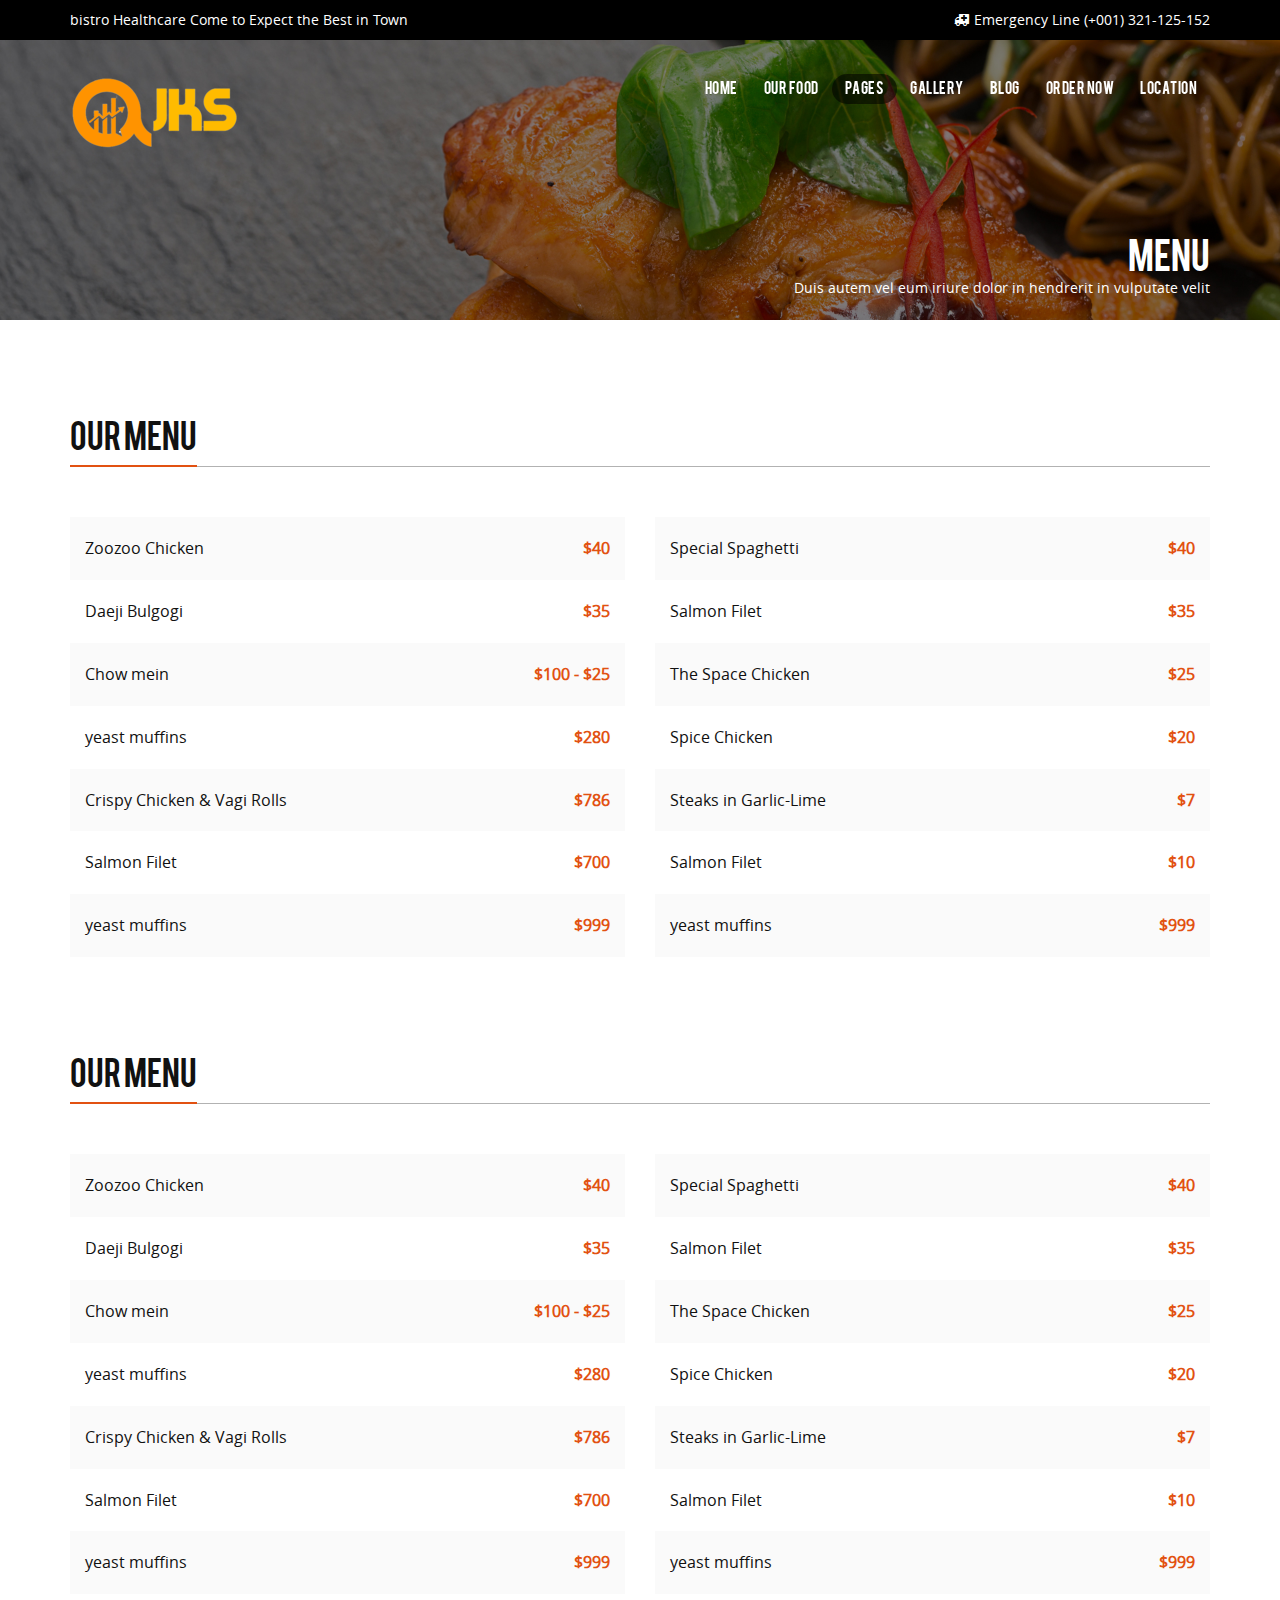
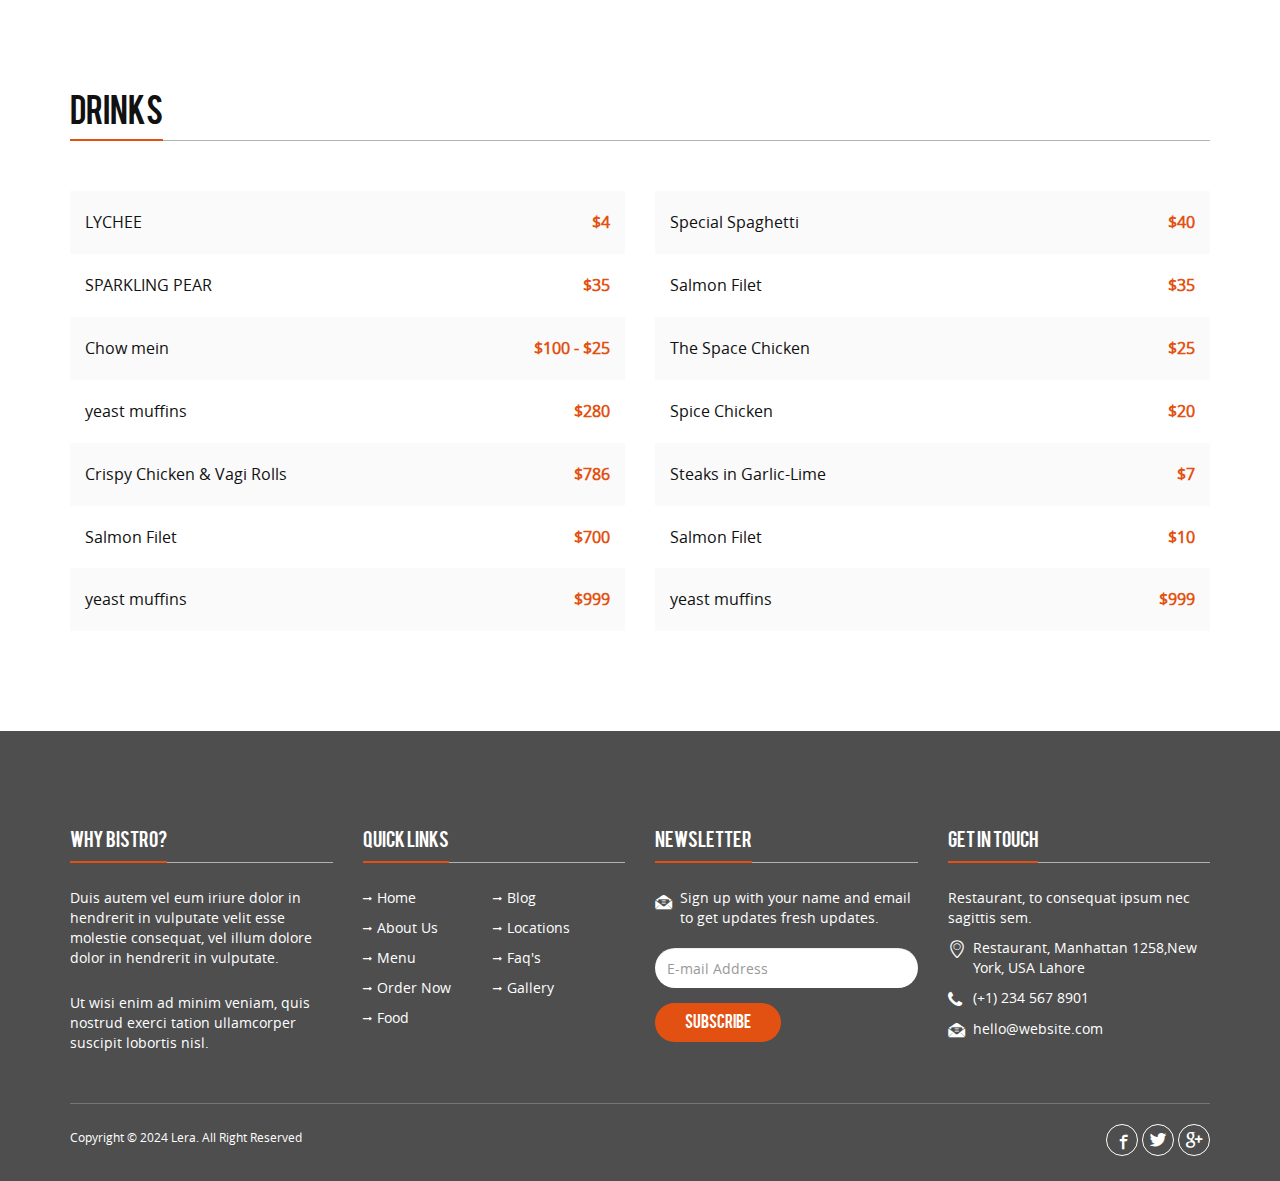
<file: foodWebApp/menu.html>
<!doctype html>
<html lang="en">
<head>
<meta charset="utf-8">
<meta http-equiv="X-UA-Compatible" content="IE=edge">
<meta name="viewport" content="width=device-width, initial-scale=1">
<title>Bistro | Menu</title>
<link rel="stylesheet" type="text/css" href="css/bootstrap.min.css">
<link rel="stylesheet" type="text/css" href="css/font-awesome.min.css">
<link rel="stylesheet" type="text/css" href="css/bistro-icons.css">
<link rel="stylesheet" type="text/css" href="css/animate.min.css">
<link rel="stylesheet" type="text/css" href="css/settings.css">
<link rel="stylesheet" type="text/css" href="css/owl.carousel.css">
<link rel="stylesheet" type="text/css" href="css/owl.transitions.css">
<link rel="stylesheet" type="text/css" href="css/style.css">
<link rel="stylesheet" type="text/css" href="css/loader.css">
<link rel="shortcut icon" href="images/favicon.png">
<!--[if lt IE 9]>
    <script src="https://oss.maxcdn.com/html5shiv/3.7.2/html5shiv.min.js"></script>
    <script src="https://oss.maxcdn.com/respond/1.4.2/respond.min.js"></script>
<![endif]-->
</head>

<body>

<!--Loader-->
<div class="loader"> 
   <div class="cssload-container">
     <div class="cssload-circle"></div>
     <div class="cssload-circle"></div>
   </div>
</div>

<!--Top bar-->
<div class="topbar">
  <div class="container">
    <div class="row">
      <div class="col-md-12">
        <p class="pull-left hidden-xs">bistro Healthcare Come to Expect the Best in Town</p>
        <p class="pull-right"><i class="fa fa-ambulance"></i>Emergency Line (+001) 321-125-152</p>
      </div>
    </div>
  </div>
</div>


<header id="main-navigation">
  <div id="navigation" data-spy="affix" data-offset-top="20">
    <div class="container">
      <div class="row">
      <div class="col-md-12">
        <nav class="navbar navbar-default">
          <div class="navbar-header">
            <button type="button" class="navbar-toggle collapsed" data-toggle="collapse" data-target="#fixed-collapse-navbar" aria-expanded="false"> 
            <span class="icon-bar top-bar"></span> <span class="icon-bar middle-bar"></span> <span class="icon-bar bottom-bar"></span> 
            </button>
           <a class="navbar-brand" href="index.html"><img src="images/logo.png" alt="logo" class="img-responsive"></a> 
         </div>
        
            <div id="fixed-collapse-navbar" class="navbar-collapse collapse navbar-right">
              <ul class="nav navbar-nav">
                <li class="dropdown">
                   <a href="#." class="dropdown-toggle" data-toggle="dropdown">Home</a>
                   <ul class="dropdown-menu">
                    <li><a href="index.html">Home V1</a></li>
                    <li><a href="index2.html">Home V2</a></li>
                  </ul>
                </li>
                <li><a href="food.html">Our Food</a></li>
                
                <li class="dropdown active">
                  <a data-toggle="dropdown" href="#." class="dropdown-toggle">pages</a>
                  <ul class="dropdown-menu">
                    <li><a href="about.html">About Us</a></li>
                    <li><a href="menu.html">Menu</a></li>
                    <li><a href="blog-detail.html">Blog Detail</a></li>
                    <li><a href="faq.html">FAQ</a></li>
                  </ul>
                 </li>
                <li class="dropdown">
                  <a data-toggle="dropdown" href="#." class="dropdown-toggle">gallery</a>
                  <ul class="dropdown-menu">
                    <li><a href="gallery.html">Gallery Three</a></li>
                    <li><a href="gallery4c.html">Gallery Four column</a></li>
                    <li><a href="gallery2c.html">Gallery Two column</a></li>
                  </ul>
                </li>
                <li><a href="blog.html">blog</a></li>
                <li><a href="order.html">Order Now</a></li>
                <li class="dropdown">
                  <a data-toggle="dropdown" href="#." class="dropdown-toggle">Location</a>
                  <ul class="dropdown-menu">
                    <li><a href="location.html">Location V1</a></li>
                    <li><a href="location2.html">Location V2</a></li>
                  </ul>
                </li>
              </ul>
            </div>
         </nav>
         </div>
       </div>
     </div>
  </div>
</header>


<!--Page header & Title-->
<section id="page_header">
<div class="page_title">
  <div class="container">
    <div class="row">
      <div class="col-md-12">
         <h2 class="title">Menu</h2>
         <p>Duis autem vel eum iriure dolor in hendrerit in vulputate velit</p>
      </div>
    </div>
  </div>
</div>  
</section>

<!--Pricings-->
<section id="pricing" class="padding-top">
  <div class="container">
    <div class="row">
      <div class="col-md-12">
        <h2 class="heading">Our menu</h2>
        <hr class="heading_space">
      </div>
      <div class="col-sm-6">
        <div class="price padding-bottom">
          <div class="price_body">
             <ul class="pricing_feature">
              <li>Zoozoo Chicken<strong>$40</strong></li>
              <li>Daeji Bulgogi <strong>$35</strong> </li>
              <li>Chow mein <strong>$100 - $25</strong> </li>
              <li>yeast muffins <strong>$280</strong> </li>
              <li>Crispy Chicken & Vagi Rolls <strong>$786</strong> </li>
              <li>Salmon Filet <strong>$700</strong> </li>
              <li>yeast muffins<strong>$999</strong> </li>
            </ul>
          </div>
        </div>
      </div>
      <div class="col-sm-6">
        <div class="price padding-bottom">
          <div class="price_body">
             <ul class="pricing_feature">
              <li>Special Spaghetti  <strong>$40</strong> </li>
              <li>Salmon Filet <strong>$35</strong> </li>
              <li> The Space Chicken <strong>$25</strong> </li>
              <li>Spice Chicken <strong>$20</strong> </li>
              <li>Steaks in Garlic-Lime <strong>$7</strong> </li>
              <li>Salmon Filet <strong>$10</strong> </li>
              <li>yeast muffins<strong>$999</strong> </li>
            </ul>
          </div>
        </div>
      </div>
    </div>
    <div class="row">
      <div class="col-md-12">
        <h2 class="heading">Our menu</h2>
        <hr class="heading_space">
      </div>
      <div class="col-sm-6">
        <div class="price padding-bottom">
          <div class="price_body">
             <ul class="pricing_feature">
              <li>Zoozoo Chicken  <strong>$40</strong> </li>
              <li>Daeji Bulgogi <strong>$35</strong> </li>
              <li>Chow mein <strong>$100 - $25</strong> </li>
              <li>yeast muffins <strong>$280</strong> </li>
              <li>Crispy Chicken & Vagi Rolls <strong>$786</strong> </li>
              <li>Salmon Filet <strong>$700</strong> </li>
              <li>yeast muffins<strong>$999</strong> </li>
            </ul>
          </div>
        </div>
      </div>
      <div class="col-sm-6">
        <div class="price padding-bottom">
          <div class="price_body">
             <ul class="pricing_feature">
              <li>Special Spaghetti  <strong>$40</strong> </li>
              <li>Salmon Filet <strong>$35</strong> </li>
              <li> The Space Chicken <strong>$25</strong> </li>
              <li>Spice Chicken <strong>$20</strong> </li>
              <li>Steaks in Garlic-Lime <strong>$7</strong> </li>
              <li>Salmon Filet <strong>$10</strong> </li>
              <li>yeast muffins<strong>$999</strong> </li>
            </ul>
          </div>
        </div>
      </div>
    </div>
    <div class="row">
      <div class="col-md-12">
        <h2 class="heading">Drinks</h2>
        <hr class="heading_space">
      </div>
      <div class="col-sm-6">
        <div class="price padding-bottom">
          <div class="price_body">
             <ul class="pricing_feature">
              <li>LYCHEE  <strong>$4</strong> </li>
              <li>SPARKLING PEAR <strong>$35</strong> </li>
              <li>Chow mein <strong>$100 - $25</strong> </li>
              <li>yeast muffins <strong>$280</strong> </li>
              <li>Crispy Chicken & Vagi Rolls <strong>$786</strong> </li>
              <li>Salmon Filet <strong>$700</strong> </li>
              <li>yeast muffins<strong>$999</strong> </li>
            </ul>
          </div>
        </div>
      </div>
      <div class="col-sm-6">
        <div class="price padding-bottom">
          <div class="price_body">
             <ul class="pricing_feature">
              <li>Special Spaghetti  <strong>$40</strong> </li>
              <li>Salmon Filet <strong>$35</strong> </li>
              <li> The Space Chicken <strong>$25</strong> </li>
              <li>Spice Chicken <strong>$20</strong> </li>
              <li>Steaks in Garlic-Lime <strong>$7</strong> </li>
              <li>Salmon Filet <strong>$10</strong> </li>
              <li>yeast muffins<strong>$999</strong> </li>
            </ul>
          </div>
        </div>
      </div>
    </div>
  </div>
</section>


<!--Footer-->
<footer class="padding-top bg_black">
  <div class="container">
    <div class="row">
      <div class="col-md-3 col-sm-6 footer_column">
        <h4 class="heading">Why Bistro?</h4>
        <hr class="half_space">
        <p class="half_space">Duis autem vel eum iriure dolor in hendrerit in vulputate velit esse molestie consequat, vel illum dolore dolor in hendrerit in vulputate.</p>
        <p>Ut wisi enim ad minim veniam, quis nostrud exerci tation ullamcorper suscipit lobortis nisl.</p>
      </div>
      <div class="col-md-3 col-sm-6 footer_column">
        <h4 class="heading">Quick Links</h4>
        <hr class="half_space">
        <ul class="widget_links">
          <li><a href="index.html">Home</a></li>
          <li><a href="blog.html">Blog</a></li>
          <li><a href="about.html">About Us</a></li>
          <li><a href="location.html">Locations</a></li>
          <li><a href="menu.html">Menu</a></li>
          <li><a href="faq.html">Faq's</a></li>
          <li><a href="order.html">Order Now</a></li>
          <li><a href="gallery.html">Gallery</a></li>
          <li><a href="food.html">Food</a></li>
        </ul>
      </div>
      <div class="col-md-3 col-sm-6 footer_column">
        <h4 class="heading">Newsletter</h4>
        <hr class="half_space">
        <p class="icon"><i class="icon-dollar"></i>Sign up with your name and email to get updates fresh updates.</p>
        <div id="result1" class="text-center"></div>        
        
       <form action="http://themesindustry.us13.list-manage.com/subscribe/post-json?u=4d80221ea53f3a4487ddebd93&id=494727d648&c=?" method="get" onSubmit="return false" class="newsletter">
          <div class="form-group">
            <input type="email" placeholder="E-mail Address" required name="EMAIL" id="EMAIL" class="form-control" />
          </div>
          <div class="form-group">
            <input type="submit" class="btn-submit button3" value="Subscribe" />
          </div>
        </form>
      </div>
      <div class="col-md-3 col-sm-6 footer_column">
        <h4 class="heading">Get in Touch</h4>
        <hr class="half_space">
        <p>Restaurant, to consequat ipsum nec sagittis sem.</p>
        <p class="address"><i class="icon-location"></i>Restaurant, Manhattan 1258,New York, USA Lahore</p>
        <p class="address"><i class="fa fa-phone"></i>(+1) 234 567 8901</p>
        <p class="address"><i class="icon-dollar"></i><a href="mailto:hello@website.com">hello@website.com</a></p>
      </div> 
    </div>
    <div class="row">
     <div class="col-md-12">
        <div class="copyright clearfix">
          <p>Copyright &copy; 2024 Lera. All Right Reserved</p>
          <ul class="social_icon">
               <li><a href="#." class="facebook"><i class="icon-facebook5"></i></a></li>
               <li><a href="#." class="twitter"><i class="icon-twitter4"></i></a></li>
               <li><a href="#." class="google"><i class="icon-google"></i></a></li>
              </ul>
        </div>
      </div>
    </div>
  </div>
</footer>

<a href="#." id="back-top"><i class="fa fa-angle-up fa-2x"></i></a>

<script src="js/jquery-2.2.3.js" type="text/javascript"></script>
<script src="js/bootstrap.min.js" type="text/javascript"></script>
<script src="js/jquery.parallax-1.1.3.js"></script>
<script src="js/jquery.appear.js"></script>  
<script src="js/jquery-countTo.js"></script>
<script src="js/owl.carousel.min.js" type="text/javascript"></script>
<script src="js/jquery.fancybox.js"></script>
<script src="js/jquery.mixitup.min.js"></script>
<script src="js/functions.js" type="text/javascript"></script>
</body>
</html>
</file>
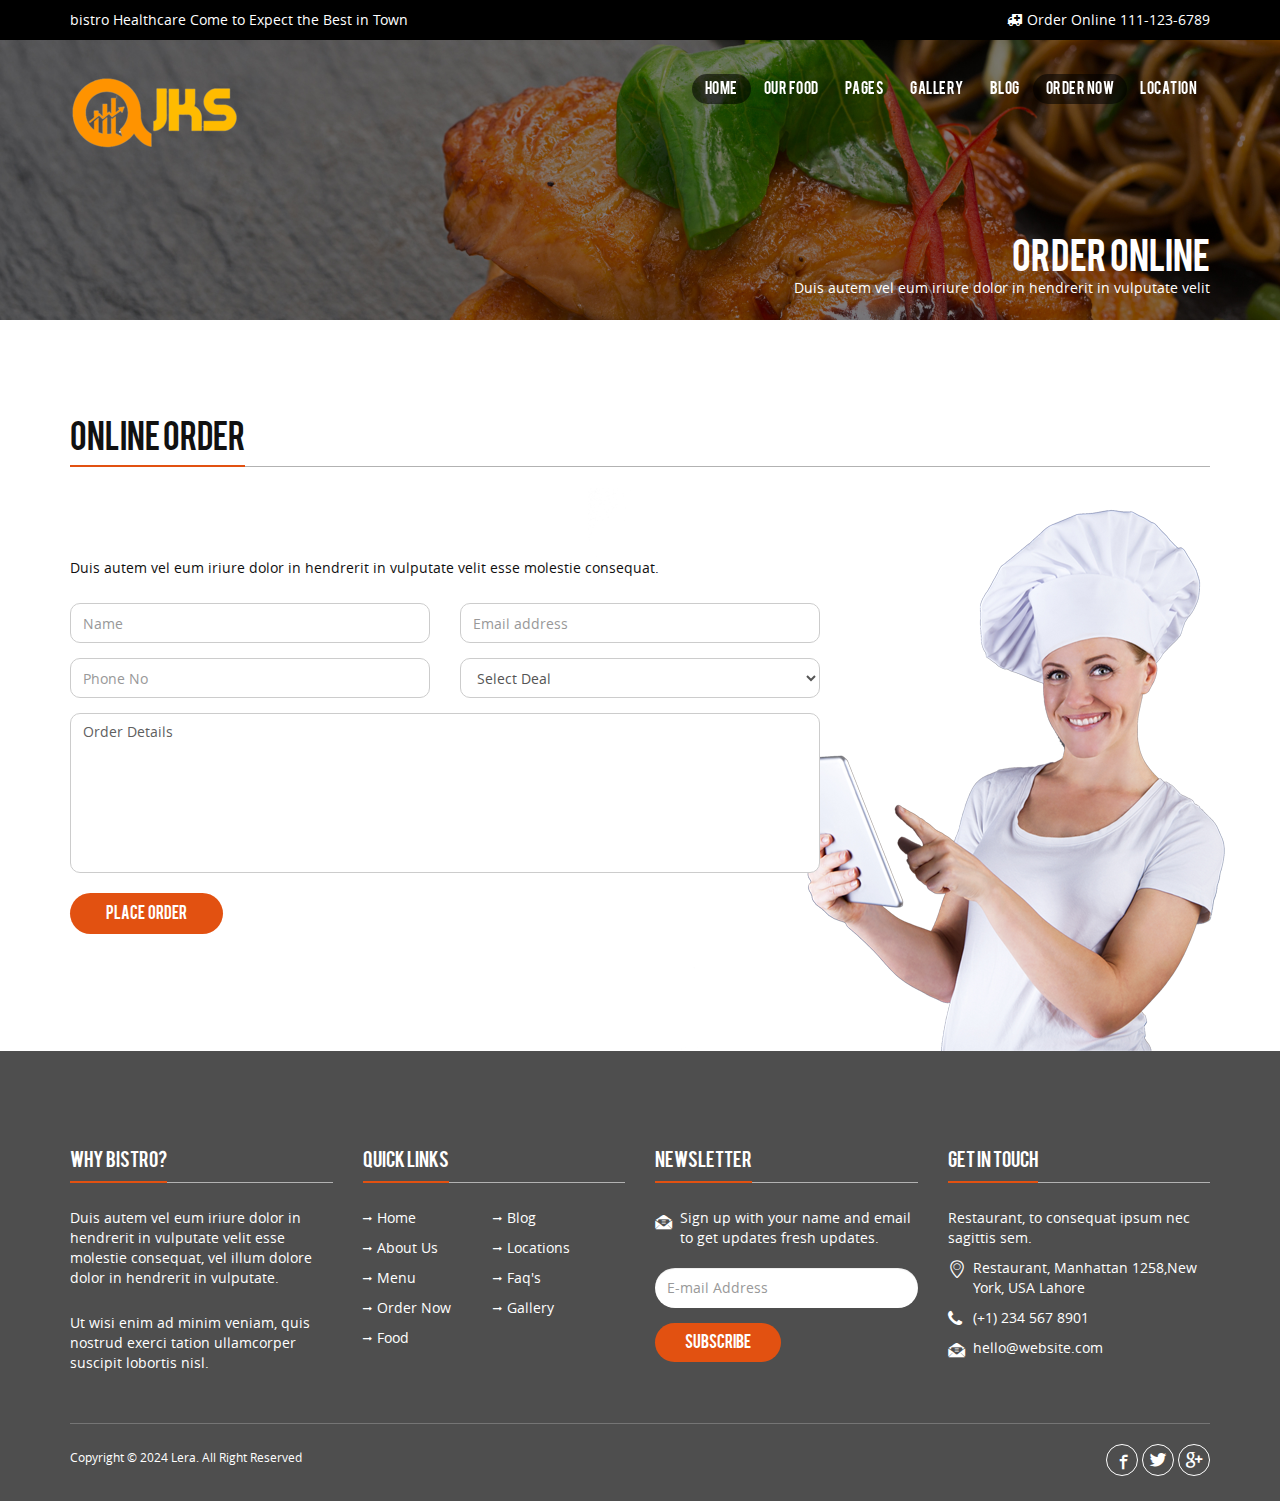
<file: foodWebApp/order.html>
<!doctype html>
<html lang="en">
<head>
<meta charset="utf-8">
<meta http-equiv="X-UA-Compatible" content="IE=edge">
<meta name="viewport" content="width=device-width, initial-scale=1">
<title>Bistro | Order Now</title>
<link rel="stylesheet" type="text/css" href="css/bootstrap.min.css">
<link rel="stylesheet" type="text/css" href="css/font-awesome.min.css">
<link rel="stylesheet" type="text/css" href="css/bistro-icons.css">
<link rel="stylesheet" type="text/css" href="css/settings.css">
<link rel="stylesheet" type="text/css" href="css/owl.carousel.css">
<link rel="stylesheet" type="text/css" href="css/owl.transitions.css">
<link rel="stylesheet" type="text/css" href="css/jquery.fancybox.css">
<link rel="stylesheet" type="text/css" href="css/bootstrap-datetimepicker.css">
<link rel="stylesheet" type="text/css" href="css/zerogrid.css">
<link rel="stylesheet" type="text/css" href="css/style.css">
<link rel="stylesheet" type="text/css" href="css/loader.css">
<link rel="shortcut icon" href="images/favicon.png">

<!--[if lt IE 9]>
    <script src="https://oss.maxcdn.com/html5shiv/3.7.2/html5shiv.min.js"></script>
    <script src="https://oss.maxcdn.com/respond/1.4.2/respond.min.js"></script>
<![endif]-->
</head>

<body>

<!--Loader-->
<div class="loader"> 
   <div class="cssload-container">
     <div class="cssload-circle"></div>
     <div class="cssload-circle"></div>
   </div>
</div>

<!--Top bar-->
<div class="topbar">
  <div class="container">
    <div class="row">
      <div class="col-md-12">
        <p class="pull-left hidden-xs">bistro Healthcare Come to Expect the Best in Town</p>
        <p class="pull-right"><i class="fa fa-ambulance"></i>Order Online 111-123-6789</p>
      </div>
    </div>
  </div>
</div>



<header id="main-navigation">
  <div id="navigation" data-spy="affix" data-offset-top="20">
    <div class="container">
      <div class="row">
      <div class="col-md-12">
        <nav class="navbar navbar-default">
          <div class="navbar-header">
            <button type="button" class="navbar-toggle collapsed" data-toggle="collapse" data-target="#fixed-collapse-navbar" aria-expanded="false"> 
            <span class="icon-bar top-bar"></span> <span class="icon-bar middle-bar"></span> <span class="icon-bar bottom-bar"></span> 
            </button>
           <a class="navbar-brand" href="index.html"><img src="images/logo.png" alt="logo" class="img-responsive"></a> 
         </div>
        
            <div id="fixed-collapse-navbar" class="navbar-collapse collapse navbar-right">
              <ul class="nav navbar-nav">
                <li class="dropdown active">
                   <a href="#." class="dropdown-toggle" data-toggle="dropdown">Home</a>
                   <ul class="dropdown-menu">
                    <li><a href="index.html">Home V1</a></li>
                    <li><a href="index2.html">Home V2</a></li>
                  </ul>
                </li>
                <li><a href="food.html">Our Food</a></li>
                
                <li class="dropdown">
                  <a data-toggle="dropdown" href="#." class="dropdown-toggle">pages</a>
                  <ul class="dropdown-menu">
                    <li><a href="about.html">About Us</a></li>
                    <li><a href="menu.html">Menu</a></li>
                    <li><a href="blog-detail.html">Blog Detail</a></li>
                    <li><a href="faq.html">FAQ</a></li>
                  </ul>
                 </li>
                <li class="dropdown">
                  <a data-toggle="dropdown" href="#." class="dropdown-toggle">gallery</a>
                  <ul class="dropdown-menu">
                    <li><a href="gallery.html">Gallery Three</a></li>
                    <li><a href="gallery4c.html">Gallery Four column</a></li>
                    <li><a href="gallery2c.html">Gallery Two column</a></li>
                  </ul>
                </li>
                <li><a href="blog.html">blog</a></li>
                <li class="active"><a href="order.html">Order Now</a></li>
                <li class="dropdown">
                  <a data-toggle="dropdown" href="#." class="dropdown-toggle">Location</a>
                  <ul class="dropdown-menu">
                    <li><a href="location.html">Location V1</a></li>
                    <li><a href="location2.html">Location V2</a></li>
                  </ul>
                </li>
              </ul>
            </div>
         </nav>
         </div>
       </div>
     </div>
  </div>
</header>

<!--Page header & Title-->
<section id="page_header">
<div class="page_title">
  <div class="container">
    <div class="row">
      <div class="col-md-12">
         <h2 class="title">Order Online</h2>
         <p>Duis autem vel eum iriure dolor in hendrerit in vulputate velit</p>
      </div>
    </div>
  </div>
</div>  
</section>

<section id="order-form" class="order-page">
  <div class="container order_form padding">
    <div class="row">
      <div class="col-md-12 appointment_form">
        <h2 class="heading">Online Order</h2>
        <hr class="heading_space">
      <div class="row">  
       <div class="col-md-8">
       <form onSubmit="return false" id="order_form" class="callus">
            <div class="row">
            <div class="form-group col-md-12">
            <div id="result" class="text-center"></div></div></div>
             <div class="row">
             <div class="form-group col-md-12">
            <p>Duis autem vel eum iriure dolor in hendrerit in vulputate velit esse molestie consequat.</p>
            </div></div>
              <div class="row">
                <div class="col-md-6">
                  <div class="form-group">
                    <input type="text" class="form-control" placeholder="Name"  name="name" id="name"  required>
                  </div>
                </div>
                <div class="col-md-6">
                  <div class="form-group">
                   <input type="email" class="form-control" placeholder="Email address" name="email" id="email" required>
                  </div>
                </div>
                <div class="col-md-6">
                  <div class="form-group">
                    <input type="text" class="form-control" placeholder="Phone No" name="phone" id="phone" required>
                  </div>
                </div>
                <div class="col-md-6">
                  <div class="form-group">

                   <select class="form-control" id="deal" name="deal">
                       <option> Select Deal </option>
                       <option> Deal One ($200) </option>
                       <option> Deal Two ($500) </option>
                       <option> Deal Three ($900) </option>
                       <option> Deal Four ($1300) </option>
                    </select>
                  </div>
                </div>
                <div class="col-md-12">
                  <div class="form-group">
                    <textarea placeholder="Order Details"  id="message" name="message" required></textarea>
                  </div>
                  <div class="form-group">
                     <div class="btn-submit btn-common-white">
                    <input type="submit" value="Place &nbsp; Order" id="btn_order_submit" />
                    </div>
                  </div>
                </div>
              </div>
              
            </form>
           </div> 
           </div>
      </div>
      <div class="col-md-3">
      </div>
    </div>
    <div class="col-md-3"></div>
  </div>
</section>



<!--Footer-->
<footer class="padding-top bg_black">
  <div class="container">
    <div class="row">
      <div class="col-md-3 col-sm-6 footer_column">
        <h4 class="heading">Why Bistro?</h4>
        <hr class="half_space">
        <p class="half_space">Duis autem vel eum iriure dolor in hendrerit in vulputate velit esse molestie consequat, vel illum dolore dolor in hendrerit in vulputate.</p>
        <p>Ut wisi enim ad minim veniam, quis nostrud exerci tation ullamcorper suscipit lobortis nisl.</p>
      </div>
      <div class="col-md-3 col-sm-6 footer_column">
        <h4 class="heading">Quick Links</h4>
        <hr class="half_space">
        <ul class="widget_links">
          <li><a href="index.html">Home</a></li>
          <li><a href="blog.html">Blog</a></li>
          <li><a href="about.html">About Us</a></li>
          <li><a href="location.html">Locations</a></li>
          <li><a href="menu.html">Menu</a></li>
          <li><a href="faq.html">Faq's</a></li>
          <li><a href="order.html">Order Now</a></li>
          <li><a href="gallery.html">Gallery</a></li>
          <li><a href="food.html">Food</a></li>
        </ul>
      </div>
      <div class="col-md-3 col-sm-6 footer_column">
        <h4 class="heading">Newsletter</h4>
        <hr class="half_space">
        <p class="icon"><i class="icon-dollar"></i>Sign up with your name and email to get updates fresh updates.</p>
        <div id="result1" class="text-center"></div>        
        
       <form action="http://themesindustry.us13.list-manage.com/subscribe/post-json?u=4d80221ea53f3a4487ddebd93&id=494727d648&c=?" method="get" onSubmit="return false" class="newsletter">
          <div class="form-group">
            <input type="email" placeholder="E-mail Address" required name="EMAIL" id="EMAIL" class="form-control" />
          </div>
          <div class="form-group">
            <input type="submit" class="btn-submit button3" value="Subscribe" />
          </div>
        </form>
      </div>
      <div class="col-md-3 col-sm-6 footer_column">
        <h4 class="heading">Get in Touch</h4>
        <hr class="half_space">
        <p>Restaurant, to consequat ipsum nec sagittis sem.</p>
        <p class="address"><i class="icon-location"></i>Restaurant, Manhattan 1258,New York, USA Lahore</p>
        <p class="address"><i class="fa fa-phone"></i>(+1) 234 567 8901</p>
        <p class="address"><i class="icon-dollar"></i><a href="mailto:hello@website.com">hello@website.com</a></p>
      </div> 
    </div>
    <div class="row">
     <div class="col-md-12">
        <div class="copyright clearfix">
          <p>Copyright &copy; 2024 Lera. All Right Reserved</p>
          <ul class="social_icon">
               <li><a href="#." class="facebook"><i class="icon-facebook5"></i></a></li>
               <li><a href="#." class="twitter"><i class="icon-twitter4"></i></a></li>
               <li><a href="#." class="google"><i class="icon-google"></i></a></li>
              </ul>
        </div>
      </div>
    </div>
  </div>
</footer>

<a href="#." id="back-top"><i class="fa fa-angle-up fa-2x"></i></a>

<script src="js/jquery-2.2.3.js" type="text/javascript"></script>
<script src="js/bootstrap.min.js" type="text/javascript"></script>
<script src="js/jquery.parallax-1.1.3.js"></script>
<script src="js/jquery.appear.js"></script>  
<script src="js/jquery-countTo.js"></script>
<script src="js/owl.carousel.min.js" type="text/javascript"></script>
<script src="js/jquery.fancybox.js"></script>
<script src="js/jquery.mixitup.min.js"></script>
<script src="js/functions.js" type="text/javascript"></script>
</body>
</html>
</file>
<file: foodWebApp/css/bistro-icons.css>
@font-face {
	font-family: 'bistro-icons';
	src:url('../fonts/bistro-icons.eot?z74vbr');
	src:url('../fonts/bistro-icons.eot?#iefixz74vbr') format('embedded-opentype'),
		url('../fonts/bistro-icons.ttf?z74vbr') format('truetype'),
		url('../fonts/bistro-icons.woff?z74vbr') format('woff'),
		url('../fonts/bistro-icons.svg?z74vbr#icomoon') format('svg');
	font-weight: normal;
	font-style: normal;
}

[class^="icon-"], [class*=" icon-"] {
	font-family: 'bistro-icons';
	speak: none;
	font-style: normal;
	font-weight: normal;
	font-variant: normal;
	text-transform: none;
	line-height: 1;

	/* Better Font Rendering =========== */
	-webkit-font-smoothing: antialiased;
	-moz-osx-font-smoothing: grayscale;
}

.icon-lungs:before {
	content: "\ebd9";
}
.icon-ambulanc:before {
	content: "\ebda";
}
.icon-first-aid-box:before {
	content: "\ebdb";
}
.icon-ambulance-siren:before {
	content: "\ebdc";
}
.icon-tooth:before {
	content: "\ebdd";
}
.icon-add-tooth:before {
	content: "\ebde";
}
.icon-remove-tooth:before {
	content: "\ebdf";
}
.icon-aids-symbol:before {
	content: "\ebe0";
}
.icon-blood-drop:before {
	content: "\ebe1";
}
.icon-heart-beat:before {
	content: "\ebe2";
}
.icon-blood-bag:before {
	content: "\ebe3";
}
.icon-medicine-bottle:before {
	content: "\ebe4";
}
.icon-brain:before {
	content: "\ebe5";
}
.icon-DNA:before {
	content: "\ebe6";
}
.icon-doctor:before {
	content: "\ebe7";
}
.icon-medical:before {
	content: "\ebe8";
}
.icon-eye6:before {
	content: "\ebe9";
}
.icon-ambulance:before {
	content: "\ebea";
}
.icon-ambulance2:before {
	content: "\ebeb";
}
.icon-ambulance3:before {
	content: "\ebec";
}
.icon-ambulance4:before {
	content: "\ebed";
}
.icon-medical2:before {
	content: "\ebee";
}
.icon-kidney:before {
	content: "\ebef";
}
.icon-kidney2:before {
	content: "\ebf0";
}
.icon-stomach:before {
	content: "\ebf1";
}
.icon-liver:before {
	content: "\ebf2";
}
.icon-heart10:before {
	content: "\ebf3";
}
.icon-lungs2:before {
	content: "\ebf4";
}
.icon-lung .path1:before {
	content: "\ebf5";
	color: rgb(245, 245, 245);
}
.icon-lung .path2:before {
	content: "\ebf6";
	margin-left: -1em;
	color: rgb(245, 245, 245);
}
.icon-lung .path3:before {
	content: "\ebf7";
	margin-left: -1em;
	color: rgb(245, 245, 245);
}
.icon-lung .path4:before {
	content: "\ebf8";
	margin-left: -1em;
	color: rgb(0, 0, 0);
}
.icon-patient-bed:before {
	content: "\ebf9";
}
.icon-patientbed:before {
	content: "\ebfa";
}
.icon-dropper:before {
	content: "\ebfb";
}
.icon-injection2:before {
	content: "\ebfc";
}
.icon-injection3:before {
	content: "\ebfd";
}
.icon-blood-bag2:before {
	content: "\ebfe";
}
.icon-tablet6:before {
	content: "\ebff";
}
.icon-first-aid-box2:before {
	content: "\ec00";
}
.icon-prescription-pad:before {
	content: "\ec01";
}
.icon-Medicine-bottle:before {
	content: "\ec02";
}
.icon-tablets:before {
	content: "\ec03";
}
.icon-air-ambulance-helicopter:before {
	content: "\ec04";
}
.icon-mortar-pestle:before {
	content: "\ec05";
}
.icon-ecg-line:before {
	content: "\ec06";
}
.icon-currency:before {
	content: "\e600";
}
.icon-dollar:before {
	content: "\e601";
}
.icon-yen:before {
	content: "\e603";
}
.icon-euro:before {
	content: "\e604";
}
.icon-locklockerstreamline:before {
	content: "\e605";
}
.icon-caddieshopshoppingstreamline:before {
	content: "\e606";
}
.icon-caddieshoppingstreamline:before {
	content: "\e607";
}
.icon-icons9:before {
	content: "\e608";
}
.icon-icons20:before {
	content: "\e609";
}
.icon-icons100:before {
	content: "\e60a";
}
.icon-icons104:before {
	content: "\e60b";
}
.icon-icons116:before {
	content: "\e60c";
}
.icon-icons152:before {
	content: "\e60d";
}
.icon-icons170:before {
	content: "\e60e";
}
.icon-icons185:before {
	content: "\e60f";
}
.icon-icons202:before {
	content: "\e610";
}
.icon-icons206:before {
	content: "\e611";
}
.icon-icons214:before {
	content: "\e612";
}
.icon-icons236:before {
	content: "\e613";
}
.icon-icons240:before {
	content: "\e614";
}
.icon-map:before {
	content: "\e615";
}
.icon-pound:before {
	content: "\e602";
}
.icon-truck:before {
	content: "\e616";
}
.icon-heart:before {
	content: "\e617";
}
.icon-cloud:before {
	content: "\e618";
}
.icon-star:before {
	content: "\e619";
}
.icon-tv:before {
	content: "\e61a";
}
.icon-sound:before {
	content: "\e61b";
}
.icon-video:before {
	content: "\e61c";
}
.icon-trash:before {
	content: "\e61d";
}
.icon-user:before {
	content: "\e61e";
}
.icon-key:before {
	content: "\e61f";
}
.icon-search:before {
	content: "\e620";
}
.icon-settings:before {
	content: "\e621";
}
.icon-camera:before {
	content: "\e622";
}
.icon-tag:before {
	content: "\e623";
}
.icon-lock:before {
	content: "\e624";
}
.icon-bulb:before {
	content: "\e625";
}
.icon-pen:before {
	content: "\e626";
}
.icon-diamond:before {
	content: "\e627";
}
.icon-display:before {
	content: "\e628";
}
.icon-location:before {
	content: "\e629";
}
.icon-eye:before {
	content: "\e62a";
}
.icon-bubble:before {
	content: "\e62b";
}
.icon-stack:before {
	content: "\e62c";
}
.icon-cup:before {
	content: "\e62d";
}
.icon-phone:before {
	content: "\e62e";
}
.icon-news:before {
	content: "\e62f";
}
.icon-mail:before {
	content: "\e630";
}
.icon-like:before {
	content: "\e631";
}
.icon-photo:before {
	content: "\e632";
}
.icon-note:before {
	content: "\e633";
}
.icon-clock:before {
	content: "\e634";
}
.icon-paperplane:before {
	content: "\e635";
}
.icon-params:before {
	content: "\e636";
}
.icon-banknote:before {
	content: "\e637";
}
.icon-data:before {
	content: "\e638";
}
.icon-music:before {
	content: "\e639";
}
.icon-megaphone:before {
	content: "\e63a";
}
.icon-study:before {
	content: "\e63b";
}
.icon-lab:before {
	content: "\e63c";
}
.icon-food:before {
	content: "\e63d";
}
.icon-t-shirt:before {
	content: "\e63e";
}
.icon-fire:before {
	content: "\e63f";
}
.icon-clip:before {
	content: "\e640";
}
.icon-shop:before {
	content: "\e641";
}
.icon-calendar:before {
	content: "\e642";
}
.icon-wallet:before {
	content: "\e643";
}
.icon-vynil:before {
	content: "\e644";
}
.icon-truck2:before {
	content: "\e645";
}
.icon-world:before {
	content: "\e646";
}
.icon-mobile:before {
	content: "\e000";
}
.icon-laptop:before {
	content: "\e001";
}
.icon-desktop:before {
	content: "\e002";
}
.icon-tablet:before {
	content: "\e003";
}
.icon-phone2:before {
	content: "\e004";
}
.icon-document:before {
	content: "\e005";
}
.icon-documents:before {
	content: "\e006";
}
.icon-search2:before {
	content: "\e007";
}
.icon-clipboard:before {
	content: "\e008";
}
.icon-newspaper:before {
	content: "\e009";
}
.icon-notebook:before {
	content: "\e00a";
}
.icon-book-open:before {
	content: "\e00b";
}
.icon-browser:before {
	content: "\e00c";
}
.icon-calendar2:before {
	content: "\e00d";
}
.icon-presentation:before {
	content: "\e00e";
}
.icon-picture:before {
	content: "\e00f";
}
.icon-pictures:before {
	content: "\e010";
}
.icon-video2:before {
	content: "\e011";
}
.icon-camera2:before {
	content: "\e012";
}
.icon-printer:before {
	content: "\e013";
}
.icon-toolbox:before {
	content: "\e014";
}
.icon-briefcase:before {
	content: "\e015";
}
.icon-wallet2:before {
	content: "\e016";
}
.icon-gift:before {
	content: "\e017";
}
.icon-bargraph:before {
	content: "\e018";
}
.icon-grid:before {
	content: "\e019";
}
.icon-expand:before {
	content: "\e01a";
}
.icon-focus:before {
	content: "\e01b";
}
.icon-edit:before {
	content: "\e01c";
}
.icon-adjustments:before {
	content: "\e01d";
}
.icon-ribbon:before {
	content: "\e01e";
}
.icon-hourglass:before {
	content: "\e01f";
}
.icon-lock2:before {
	content: "\e020";
}
.icon-megaphone2:before {
	content: "\e021";
}
.icon-shield:before {
	content: "\e022";
}
.icon-trophy:before {
	content: "\e023";
}
.icon-flag:before {
	content: "\e024";
}
.icon-map3:before {
	content: "\e025";
}
.icon-puzzle:before {
	content: "\e026";
}
.icon-basket:before {
	content: "\e027";
}
.icon-envelope:before {
	content: "\e028";
}
.icon-streetsign:before {
	content: "\e029";
}
.icon-telescope:before {
	content: "\e02a";
}
.icon-gears:before {
	content: "\e02b";
}
.icon-key3:before {
	content: "\e02c";
}
.icon-paperclip:before {
	content: "\e02d";
}
.icon-attachment:before {
	content: "\e02e";
}
.icon-pricetags:before {
	content: "\e02f";
}
.icon-lightbulb:before {
	content: "\e030";
}
.icon-layers:before {
	content: "\e031";
}
.icon-pencil:before {
	content: "\e032";
}
.icon-tools:before {
	content: "\e033";
}
.icon-tools-2:before {
	content: "\e034";
}
.icon-scissors:before {
	content: "\e035";
}
.icon-paintbrush:before {
	content: "\e036";
}
.icon-magnifying-glass:before {
	content: "\e037";
}
.icon-circle-compass:before {
	content: "\e038";
}
.icon-linegraph:before {
	content: "\e039";
}
.icon-mic:before {
	content: "\e03a";
}
.icon-strategy:before {
	content: "\e03b";
}
.icon-beaker:before {
	content: "\e03c";
}
.icon-caution:before {
	content: "\e03d";
}
.icon-recycle:before {
	content: "\e03e";
}
.icon-anchor:before {
	content: "\e03f";
}
.icon-profile-male:before {
	content: "\e040";
}
.icon-profile-female:before {
	content: "\e041";
}
.icon-bike:before {
	content: "\e042";
}
.icon-wine:before {
	content: "\e043";
}
.icon-hotairballoon:before {
	content: "\e044";
}
.icon-globe:before {
	content: "\e045";
}
.icon-genius:before {
	content: "\e046";
}
.icon-map-pin:before {
	content: "\e047";
}
.icon-dial:before {
	content: "\e048";
}
.icon-chat:before {
	content: "\e049";
}
.icon-heart2:before {
	content: "\e04a";
}
.icon-cloud2:before {
	content: "\e04b";
}
.icon-upload:before {
	content: "\e04c";
}
.icon-download:before {
	content: "\e04d";
}
.icon-target:before {
	content: "\e04e";
}
.icon-hazardous:before {
	content: "\e04f";
}
.icon-piechart:before {
	content: "\e050";
}
.icon-speedometer:before {
	content: "\e051";
}
.icon-global:before {
	content: "\e052";
}
.icon-compass:before {
	content: "\e053";
}
.icon-lifesaver:before {
	content: "\e054";
}
.icon-clock3:before {
	content: "\e055";
}
.icon-aperture:before {
	content: "\e056";
}
.icon-quote:before {
	content: "\e057";
}
.icon-scope:before {
	content: "\e058";
}
.icon-alarmclock:before {
	content: "\e059";
}
.icon-refresh:before {
	content: "\e05a";
}
.icon-happy:before {
	content: "\e05b";
}
.icon-sad:before {
	content: "\e05c";
}
.icon-facebook:before {
	content: "\e05d";
}
.icon-twitter:before {
	content: "\e05e";
}
.icon-googleplus:before {
	content: "\e05f";
}
.icon-rss:before {
	content: "\e060";
}
.icon-tumblr:before {
	content: "\e061";
}
.icon-linkedin:before {
	content: "\e062";
}
.icon-dribbble:before {
	content: "\e063";
}
.icon-number:before {
	content: "\e647";
}
.icon-number2:before {
	content: "\e648";
}
.icon-number3:before {
	content: "\e649";
}
.icon-number4:before {
	content: "\e64a";
}
.icon-number5:before {
	content: "\e64b";
}
.icon-number6:before {
	content: "\e64c";
}
.icon-number7:before {
	content: "\e64d";
}
.icon-number8:before {
	content: "\e64e";
}
.icon-number9:before {
	content: "\e64f";
}
.icon-number10:before {
	content: "\e650";
}
.icon-number11:before {
	content: "\e651";
}
.icon-number12:before {
	content: "\e652";
}
.icon-number13:before {
	content: "\e653";
}
.icon-number14:before {
	content: "\e654";
}
.icon-number15:before {
	content: "\e655";
}
.icon-number16:before {
	content: "\e656";
}
.icon-number17:before {
	content: "\e657";
}
.icon-number18:before {
	content: "\e658";
}
.icon-number19:before {
	content: "\e659";
}
.icon-number20:before {
	content: "\e65a";
}
.icon-quote2:before {
	content: "\e65b";
}
.icon-quote3:before {
	content: "\e65c";
}
.icon-tag2:before {
	content: "\e65d";
}
.icon-tag3:before {
	content: "\e65e";
}
.icon-link:before {
	content: "\e65f";
}
.icon-link2:before {
	content: "\e660";
}
.icon-cabinet:before {
	content: "\e661";
}
.icon-cabinet2:before {
	content: "\e662";
}
.icon-calendar3:before {
	content: "\e663";
}
.icon-calendar4:before {
	content: "\e664";
}
.icon-calendar5:before {
	content: "\e665";
}
.icon-file:before {
	content: "\e666";
}
.icon-file2:before {
	content: "\e667";
}
.icon-file3:before {
	content: "\e668";
}
.icon-files:before {
	content: "\e669";
}
.icon-phone3:before {
	content: "\e66a";
}
.icon-tablet2:before {
	content: "\e66b";
}
.icon-window:before {
	content: "\e66c";
}
.icon-monitor:before {
	content: "\e66d";
}
.icon-ipod:before {
	content: "\e66e";
}
.icon-tv2:before {
	content: "\e66f";
}
.icon-camera3:before {
	content: "\e670";
}
.icon-camera4:before {
	content: "\e671";
}
.icon-camera5:before {
	content: "\e672";
}
.icon-film:before {
	content: "\e673";
}
.icon-film2:before {
	content: "\e674";
}
.icon-film3:before {
	content: "\e675";
}
.icon-microphone:before {
	content: "\e676";
}
.icon-microphone2:before {
	content: "\e677";
}
.icon-microphone3:before {
	content: "\e678";
}
.icon-drink:before {
	content: "\e679";
}
.icon-drink2:before {
	content: "\e67a";
}
.icon-drink3:before {
	content: "\e67b";
}
.icon-drink4:before {
	content: "\e67c";
}
.icon-coffee:before {
	content: "\e67d";
}
.icon-mug:before {
	content: "\e67e";
}
.icon-icecream:before {
	content: "\e67f";
}
.icon-cake:before {
	content: "\e680";
}
.icon-inbox:before {
	content: "\e681";
}
.icon-download4:before {
	content: "\e682";
}
.icon-upload4:before {
	content: "\e683";
}
.icon-inbox2:before {
	content: "\e684";
}
.icon-checkmark:before {
	content: "\e685";
}
.icon-checkmark3:before {
	content: "\e686";
}
.icon-cancel:before {
	content: "\e687";
}
.icon-cancel2:before {
	content: "\e688";
}
.icon-plus:before {
	content: "\e689";
}
.icon-plus2:before {
	content: "\e68a";
}
.icon-minus:before {
	content: "\e68b";
}
.icon-minus2:before {
	content: "\e68c";
}
.icon-notice:before {
	content: "\e68d";
}
.icon-notice2:before {
	content: "\e68e";
}
.icon-cog:before {
	content: "\e68f";
}
.icon-cogs:before {
	content: "\e690";
}
.icon-cog2:before {
	content: "\e691";
}
.icon-warning:before {
	content: "\e692";
}
.icon-health:before {
	content: "\e693";
}
.icon-suitcase:before {
	content: "\e694";
}
.icon-suitcase2:before {
	content: "\e695";
}
.icon-suitcase3:before {
	content: "\e696";
}
.icon-picture2:before {
	content: "\e697";
}
.icon-pictures2:before {
	content: "\e698";
}
.icon-pictures3:before {
	content: "\e699";
}
.icon-android:before {
	content: "\e69a";
}
.icon-marvin:before {
	content: "\e69b";
}
.icon-pacman:before {
	content: "\e69c";
}
.icon-cassette:before {
	content: "\e69d";
}
.icon-watch:before {
	content: "\e69e";
}
.icon-chronometer:before {
	content: "\e69f";
}
.icon-watch2:before {
	content: "\e6a0";
}
.icon-alarmclock2:before {
	content: "\e6a1";
}
.icon-time:before {
	content: "\e6a2";
}
.icon-time2:before {
	content: "\e6a3";
}
.icon-headphones:before {
	content: "\e6a4";
}
.icon-wallet3:before {
	content: "\e6a5";
}
.icon-checkmark4:before {
	content: "\e6a6";
}
.icon-cancel3:before {
	content: "\e6a7";
}
.icon-eye2:before {
	content: "\e6a8";
}
.icon-position:before {
	content: "\e6a9";
}
.icon-sitemap:before {
	content: "\e6aa";
}
.icon-sitemap2:before {
	content: "\e6ab";
}
.icon-cloud3:before {
	content: "\e6ac";
}
.icon-upload5:before {
	content: "\e6ad";
}
.icon-chart:before {
	content: "\e6ae";
}
.icon-chart2:before {
	content: "\e6af";
}
.icon-chart3:before {
	content: "\e6b0";
}
.icon-chart4:before {
	content: "\e6b1";
}
.icon-chart5:before {
	content: "\e6b2";
}
.icon-chart6:before {
	content: "\e6b3";
}
.icon-location3:before {
	content: "\e6b4";
}
.icon-download5:before {
	content: "\e6b5";
}
.icon-basket2:before {
	content: "\e6b6";
}
.icon-folder:before {
	content: "\e6b7";
}
.icon-gamepad:before {
	content: "\e6b8";
}
.icon-alarm:before {
	content: "\e6b9";
}
.icon-alarm-cancel:before {
	content: "\e6ba";
}
.icon-phone4:before {
	content: "\e6bb";
}
.icon-phone5:before {
	content: "\e6bc";
}
.icon-image:before {
	content: "\e6bd";
}
.icon-open:before {
	content: "\e6be";
}
.icon-sale:before {
	content: "\e6bf";
}
.icon-direction:before {
	content: "\e6c0";
}
.icon-map4:before {
	content: "\e6c1";
}
.icon-trashcan:before {
	content: "\e6c2";
}
.icon-vote:before {
	content: "\e6c3";
}
.icon-graduate:before {
	content: "\e6c4";
}
.icon-lab2:before {
	content: "\e6c5";
}
.icon-tie:before {
	content: "\e6c6";
}
.icon-football:before {
	content: "\e6c7";
}
.icon-eightball:before {
	content: "\e6c8";
}
.icon-bowling:before {
	content: "\e6c9";
}
.icon-bowlingpin:before {
	content: "\e6ca";
}
.icon-baseball:before {
	content: "\e6cb";
}
.icon-soccer:before {
	content: "\e6cc";
}
.icon-3dglasses:before {
	content: "\e6cd";
}
.icon-microwave:before {
	content: "\e6ce";
}
.icon-refrigerator:before {
	content: "\e6cf";
}
.icon-oven:before {
	content: "\e6d0";
}
.icon-washingmachine:before {
	content: "\e6d1";
}
.icon-mouse:before {
	content: "\e6d2";
}
.icon-smiley:before {
	content: "\e6d3";
}
.icon-sad3:before {
	content: "\e6d4";
}
.icon-mute:before {
	content: "\e6d5";
}
.icon-hand:before {
	content: "\e6d6";
}
.icon-radio:before {
	content: "\e6d7";
}
.icon-satellite:before {
	content: "\e6d8";
}
.icon-medal:before {
	content: "\e6d9";
}
.icon-medal2:before {
	content: "\e6da";
}
.icon-switch:before {
	content: "\e6db";
}
.icon-key4:before {
	content: "\e6dc";
}
.icon-cord:before {
	content: "\e6dd";
}
.icon-locked:before {
	content: "\e6de";
}
.icon-unlocked:before {
	content: "\e6df";
}
.icon-locked2:before {
	content: "\e6e0";
}
.icon-unlocked2:before {
	content: "\e6e1";
}
.icon-magnifier:before {
	content: "\e6e2";
}
.icon-zoomin:before {
	content: "\e6e3";
}
.icon-zoomout:before {
	content: "\e6e4";
}
.icon-stack2:before {
	content: "\e6e5";
}
.icon-stack3:before {
	content: "\e6e6";
}
.icon-stack4:before {
	content: "\e6e7";
}
.icon-davidstar:before {
	content: "\e6e8";
}
.icon-cross:before {
	content: "\e6e9";
}
.icon-moonandstar:before {
	content: "\e6ea";
}
.icon-transformers:before {
	content: "\e6eb";
}
.icon-batman:before {
	content: "\e6ec";
}
.icon-spaceinvaders:before {
	content: "\e6ed";
}
.icon-skeletor:before {
	content: "\e6ee";
}
.icon-lamp:before {
	content: "\e6ef";
}
.icon-lamp2:before {
	content: "\e6f0";
}
.icon-umbrella:before {
	content: "\e6f1";
}
.icon-streetlight:before {
	content: "\e6f2";
}
.icon-bomb:before {
	content: "\e6f3";
}
.icon-archive:before {
	content: "\e6f4";
}
.icon-battery:before {
	content: "\e6f5";
}
.icon-battery2:before {
	content: "\e6f6";
}
.icon-battery3:before {
	content: "\e6f7";
}
.icon-battery4:before {
	content: "\e6f8";
}
.icon-battery5:before {
	content: "\e6f9";
}
.icon-megaphone3:before {
	content: "\e6fa";
}
.icon-megaphone4:before {
	content: "\e6fb";
}
.icon-patch:before {
	content: "\e6fc";
}
.icon-pil:before {
	content: "\e6fd";
}
.icon-injection:before {
	content: "\e6fe";
}
.icon-thermometer:before {
	content: "\e6ff";
}
.icon-lamp3:before {
	content: "\e700";
}
.icon-lamp4:before {
	content: "\e701";
}
.icon-lamp5:before {
	content: "\e702";
}
.icon-cube:before {
	content: "\e703";
}
.icon-box:before {
	content: "\e704";
}
.icon-box2:before {
	content: "\e705";
}
.icon-diamond2:before {
	content: "\e706";
}
.icon-bag:before {
	content: "\e707";
}
.icon-moneybag:before {
	content: "\e708";
}
.icon-grid2:before {
	content: "\e709";
}
.icon-grid3:before {
	content: "\e70a";
}
.icon-list:before {
	content: "\e70b";
}
.icon-list3:before {
	content: "\e70c";
}
.icon-ruler:before {
	content: "\e70d";
}
.icon-ruler2:before {
	content: "\e70e";
}
.icon-layout:before {
	content: "\e70f";
}
.icon-layout2:before {
	content: "\e710";
}
.icon-layout3:before {
	content: "\e711";
}
.icon-layout4:before {
	content: "\e712";
}
.icon-layout5:before {
	content: "\e713";
}
.icon-layout6:before {
	content: "\e714";
}
.icon-layout7:before {
	content: "\e715";
}
.icon-layout8:before {
	content: "\e716";
}
.icon-layout9:before {
	content: "\e717";
}
.icon-layout10:before {
	content: "\e718";
}
.icon-layout11:before {
	content: "\e719";
}
.icon-layout12:before {
	content: "\e71a";
}
.icon-layout13:before {
	content: "\e71b";
}
.icon-layout14:before {
	content: "\e71c";
}
.icon-tools2:before {
	content: "\e71d";
}
.icon-screwdriver:before {
	content: "\e71e";
}
.icon-paint:before {
	content: "\e71f";
}
.icon-hammer:before {
	content: "\e720";
}
.icon-brush:before {
	content: "\e721";
}
.icon-pen2:before {
	content: "\e722";
}
.icon-chat2:before {
	content: "\e723";
}
.icon-comments:before {
	content: "\e724";
}
.icon-chat3:before {
	content: "\e725";
}
.icon-chat4:before {
	content: "\e726";
}
.icon-volume:before {
	content: "\e727";
}
.icon-volume2:before {
	content: "\e728";
}
.icon-volume3:before {
	content: "\e729";
}
.icon-equalizer:before {
	content: "\e72a";
}
.icon-resize:before {
	content: "\e72b";
}
.icon-resize2:before {
	content: "\e72c";
}
.icon-stretch:before {
	content: "\e72d";
}
.icon-narrow:before {
	content: "\e72e";
}
.icon-resize3:before {
	content: "\e72f";
}
.icon-download6:before {
	content: "\e730";
}
.icon-calculator:before {
	content: "\e731";
}
.icon-library:before {
	content: "\e732";
}
.icon-auction:before {
	content: "\e733";
}
.icon-justice:before {
	content: "\e734";
}
.icon-stats:before {
	content: "\e735";
}
.icon-stats2:before {
	content: "\e736";
}
.icon-attachment2:before {
	content: "\e737";
}
.icon-hourglass2:before {
	content: "\e738";
}
.icon-abacus:before {
	content: "\e739";
}
.icon-pencil3:before {
	content: "\e73a";
}
.icon-pen3:before {
	content: "\e73b";
}
.icon-pin:before {
	content: "\e73c";
}
.icon-pin2:before {
	content: "\e73d";
}
.icon-discout:before {
	content: "\e73e";
}
.icon-edit2:before {
	content: "\e73f";
}
.icon-scissors2:before {
	content: "\e740";
}
.icon-profile:before {
	content: "\e741";
}
.icon-profile2:before {
	content: "\e742";
}
.icon-profile3:before {
	content: "\e743";
}
.icon-rotate:before {
	content: "\e744";
}
.icon-rotate2:before {
	content: "\e745";
}
.icon-reply:before {
	content: "\e746";
}
.icon-forward:before {
	content: "\e747";
}
.icon-retweet:before {
	content: "\e748";
}
.icon-shuffle:before {
	content: "\e749";
}
.icon-loop:before {
	content: "\e74a";
}
.icon-crop:before {
	content: "\e74b";
}
.icon-square:before {
	content: "\e74c";
}
.icon-square2:before {
	content: "\e74d";
}
.icon-circle:before {
	content: "\e74e";
}
.icon-dollar2:before {
	content: "\e74f";
}
.icon-dollar3:before {
	content: "\e750";
}
.icon-coins:before {
	content: "\e751";
}
.icon-pig:before {
	content: "\e752";
}
.icon-bookmark:before {
	content: "\e753";
}
.icon-bookmark2:before {
	content: "\e754";
}
.icon-addressbook:before {
	content: "\e755";
}
.icon-addressbook2:before {
	content: "\e756";
}
.icon-safe:before {
	content: "\e757";
}
.icon-envelope2:before {
	content: "\e758";
}
.icon-envelope3:before {
	content: "\e759";
}
.icon-radioactive:before {
	content: "\e75a";
}
.icon-music2:before {
	content: "\e75b";
}
.icon-presentation2:before {
	content: "\e75c";
}
.icon-male:before {
	content: "\e75d";
}
.icon-female:before {
	content: "\e75e";
}
.icon-aids:before {
	content: "\e75f";
}
.icon-heart3:before {
	content: "\e760";
}
.icon-info:before {
	content: "\e761";
}
.icon-info2:before {
	content: "\e762";
}
.icon-piano:before {
	content: "\e763";
}
.icon-rain:before {
	content: "\e764";
}
.icon-snow:before {
	content: "\e765";
}
.icon-lightning:before {
	content: "\e766";
}
.icon-sun:before {
	content: "\e767";
}
.icon-moon:before {
	content: "\e768";
}
.icon-cloudy:before {
	content: "\e769";
}
.icon-cloudy2:before {
	content: "\e76a";
}
.icon-car:before {
	content: "\e76b";
}
.icon-bike2:before {
	content: "\e76c";
}
.icon-truck3:before {
	content: "\e76d";
}
.icon-bus:before {
	content: "\e76e";
}
.icon-bike3:before {
	content: "\e76f";
}
.icon-plane:before {
	content: "\e770";
}
.icon-paperplane2:before {
	content: "\e771";
}
.icon-rocket:before {
	content: "\e772";
}
.icon-book:before {
	content: "\e773";
}
.icon-book2:before {
	content: "\e774";
}
.icon-barcode:before {
	content: "\e775";
}
.icon-barcode2:before {
	content: "\e776";
}
.icon-expand2:before {
	content: "\e777";
}
.icon-collapse:before {
	content: "\e778";
}
.icon-popout:before {
	content: "\e779";
}
.icon-popin:before {
	content: "\e77a";
}
.icon-target2:before {
	content: "\e77b";
}
.icon-badge:before {
	content: "\e77c";
}
.icon-badge2:before {
	content: "\e77d";
}
.icon-ticket:before {
	content: "\e77e";
}
.icon-ticket2:before {
	content: "\e77f";
}
.icon-ticket3:before {
	content: "\e780";
}
.icon-microphone4:before {
	content: "\e781";
}
.icon-cone:before {
	content: "\e782";
}
.icon-blocked:before {
	content: "\e783";
}
.icon-stop:before {
	content: "\e784";
}
.icon-keyboard:before {
	content: "\e785";
}
.icon-keyboard2:before {
	content: "\e786";
}
.icon-radio2:before {
	content: "\e787";
}
.icon-printer2:before {
	content: "\e788";
}
.icon-checked:before {
	content: "\e789";
}
.icon-error:before {
	content: "\e78a";
}
.icon-add:before {
	content: "\e78b";
}
.icon-minus3:before {
	content: "\e78c";
}
.icon-alert:before {
	content: "\e78d";
}
.icon-pictures4:before {
	content: "\e78e";
}
.icon-atom:before {
	content: "\e78f";
}
.icon-eyedropper:before {
	content: "\e790";
}
.icon-globe2:before {
	content: "\e791";
}
.icon-globe3:before {
	content: "\e792";
}
.icon-shipping:before {
	content: "\e793";
}
.icon-yingyang:before {
	content: "\e794";
}
.icon-compass3:before {
	content: "\e795";
}
.icon-zip:before {
	content: "\e796";
}
.icon-zip2:before {
	content: "\e797";
}
.icon-anchor2:before {
	content: "\e798";
}
.icon-lockedheart:before {
	content: "\e799";
}
.icon-magnet:before {
	content: "\e79a";
}
.icon-navigation:before {
	content: "\e79b";
}
.icon-tags:before {
	content: "\e79c";
}
.icon-heart4:before {
	content: "\e79d";
}
.icon-heart5:before {
	content: "\e79e";
}
.icon-usb:before {
	content: "\e79f";
}
.icon-clipboard2:before {
	content: "\e7a0";
}
.icon-clipboard3:before {
	content: "\e7a1";
}
.icon-clipboard4:before {
	content: "\e7a2";
}
.icon-switch2:before {
	content: "\e7a3";
}
.icon-ruler3:before {
	content: "\e7a4";
}
.icon-add-to-list:before {
	content: "\e7a5";
}
.icon-classic-computer:before {
	content: "\e7a6";
}
.icon-controller-fast-backward:before {
	content: "\e7a7";
}
.icon-creative-commons-attribution:before {
	content: "\e7a8";
}
.icon-creative-commons-noderivs:before {
	content: "\e7a9";
}
.icon-creative-commons-noncommercial-eu:before {
	content: "\e7aa";
}
.icon-creative-commons-noncommercial-us:before {
	content: "\e7ab";
}
.icon-creative-commons-public-domain:before {
	content: "\e7ac";
}
.icon-creative-commons-remix:before {
	content: "\e7ad";
}
.icon-creative-commons-share:before {
	content: "\e7ae";
}
.icon-creative-commons-sharealike:before {
	content: "\e7af";
}
.icon-creative-commons:before {
	content: "\e7b0";
}
.icon-document-landscape:before {
	content: "\e7b1";
}
.icon-remove-user:before {
	content: "\e7b2";
}
.icon-warning2:before {
	content: "\e7b3";
}
.icon-arrow-bold-down:before {
	content: "\e7b4";
}
.icon-arrow-bold-left:before {
	content: "\e7b5";
}
.icon-arrow-bold-right:before {
	content: "\e7b6";
}
.icon-arrow-bold-up:before {
	content: "\e7b7";
}
.icon-arrow-down:before {
	content: "\e7b8";
}
.icon-arrow-left:before {
	content: "\e7b9";
}
.icon-arrow-long-down:before {
	content: "\e7ba";
}
.icon-arrow-long-left:before {
	content: "\e7bb";
}
.icon-arrow-long-right:before {
	content: "\e7bc";
}
.icon-arrow-long-up:before {
	content: "\e7bd";
}
.icon-arrow-right:before {
	content: "\e7be";
}
.icon-arrow-up:before {
	content: "\e7bf";
}
.icon-arrow-with-circle-down:before {
	content: "\e7c0";
}
.icon-arrow-with-circle-left:before {
	content: "\e7c1";
}
.icon-arrow-with-circle-right:before {
	content: "\e7c2";
}
.icon-arrow-with-circle-up:before {
	content: "\e7c3";
}
.icon-bookmark3:before {
	content: "\e7c4";
}
.icon-bookmarks:before {
	content: "\e7c5";
}
.icon-chevron-down:before {
	content: "\e7c6";
}
.icon-chevron-left:before {
	content: "\e7c7";
}
.icon-chevron-right:before {
	content: "\e7c8";
}
.icon-chevron-small-down:before {
	content: "\e7c9";
}
.icon-chevron-small-left:before {
	content: "\e7ca";
}
.icon-chevron-small-right:before {
	content: "\e7cb";
}
.icon-chevron-small-up:before {
	content: "\e7cc";
}
.icon-chevron-thin-down:before {
	content: "\e7cd";
}
.icon-chevron-thin-left:before {
	content: "\e7ce";
}
.icon-chevron-thin-right:before {
	content: "\e7cf";
}
.icon-chevron-thin-up:before {
	content: "\e7d0";
}
.icon-chevron-up:before {
	content: "\e7d1";
}
.icon-chevron-with-circle-down:before {
	content: "\e7d2";
}
.icon-chevron-with-circle-left:before {
	content: "\e7d3";
}
.icon-chevron-with-circle-right:before {
	content: "\e7d4";
}
.icon-chevron-with-circle-up:before {
	content: "\e7d5";
}
.icon-cloud4:before {
	content: "\e7d6";
}
.icon-controller-fast-forward:before {
	content: "\e7d7";
}
.icon-controller-jump-to-start:before {
	content: "\e7d8";
}
.icon-controller-next:before {
	content: "\e7d9";
}
.icon-controller-paus:before {
	content: "\e7da";
}
.icon-controller-play:before {
	content: "\e7db";
}
.icon-controller-record:before {
	content: "\e7dc";
}
.icon-controller-stop:before {
	content: "\e7dd";
}
.icon-controller-volume:before {
	content: "\e7de";
}
.icon-dot-single:before {
	content: "\e7df";
}
.icon-dots-three-horizontal:before {
	content: "\e7e0";
}
.icon-dots-three-vertical:before {
	content: "\e7e1";
}
.icon-dots-two-horizontal:before {
	content: "\e7e2";
}
.icon-dots-two-vertical:before {
	content: "\e7e3";
}
.icon-download7:before {
	content: "\e7e4";
}
.icon-emoji-flirt:before {
	content: "\e7e5";
}
.icon-flow-branch:before {
	content: "\e7e6";
}
.icon-flow-cascade:before {
	content: "\e7e7";
}
.icon-flow-line:before {
	content: "\e7e8";
}
.icon-flow-parallel:before {
	content: "\e7e9";
}
.icon-flow-tree:before {
	content: "\e7ea";
}
.icon-install:before {
	content: "\e7eb";
}
.icon-layers2:before {
	content: "\e7ec";
}
.icon-open-book:before {
	content: "\e7ed";
}
.icon-resize-100:before {
	content: "\e7ee";
}
.icon-resize-full-screen:before {
	content: "\e7ef";
}
.icon-save:before {
	content: "\e7f0";
}
.icon-select-arrows:before {
	content: "\e7f1";
}
.icon-sound-mute:before {
	content: "\e7f2";
}
.icon-sound2:before {
	content: "\e7f3";
}
.icon-trash2:before {
	content: "\e7f4";
}
.icon-triangle-down:before {
	content: "\e7f5";
}
.icon-triangle-left:before {
	content: "\e7f6";
}
.icon-triangle-right:before {
	content: "\e7f7";
}
.icon-triangle-up:before {
	content: "\e7f8";
}
.icon-uninstall:before {
	content: "\e7f9";
}
.icon-upload-to-cloud:before {
	content: "\e7fa";
}
.icon-upload6:before {
	content: "\e7fb";
}
.icon-add-user:before {
	content: "\e7fc";
}
.icon-address:before {
	content: "\e7fd";
}
.icon-adjust:before {
	content: "\e7fe";
}
.icon-air:before {
	content: "\e7ff";
}
.icon-aircraft-landing:before {
	content: "\e800";
}
.icon-aircraft-take-off:before {
	content: "\e801";
}
.icon-aircraft:before {
	content: "\e802";
}
.icon-align-bottom:before {
	content: "\e803";
}
.icon-align-horizontal-middle:before {
	content: "\e804";
}
.icon-align-left:before {
	content: "\e805";
}
.icon-align-right:before {
	content: "\e806";
}
.icon-align-top:before {
	content: "\e807";
}
.icon-align-vertical-middle:before {
	content: "\e808";
}
.icon-archive2:before {
	content: "\e809";
}
.icon-area-graph:before {
	content: "\e80a";
}
.icon-attachment3:before {
	content: "\e80b";
}
.icon-awareness-ribbon:before {
	content: "\e80c";
}
.icon-back-in-time:before {
	content: "\e80d";
}
.icon-back:before {
	content: "\e80e";
}
.icon-bar-graph:before {
	content: "\e80f";
}
.icon-battery6:before {
	content: "\e810";
}
.icon-beamed-note:before {
	content: "\e811";
}
.icon-bell:before {
	content: "\e812";
}
.icon-blackboard:before {
	content: "\e813";
}
.icon-block:before {
	content: "\e814";
}
.icon-book3:before {
	content: "\e815";
}
.icon-bowl:before {
	content: "\e816";
}
.icon-box3:before {
	content: "\e817";
}
.icon-briefcase2:before {
	content: "\e818";
}
.icon-browser2:before {
	content: "\e819";
}
.icon-brush2:before {
	content: "\e81a";
}
.icon-bucket:before {
	content: "\e81b";
}
.icon-cake2:before {
	content: "\e81c";
}
.icon-calculator2:before {
	content: "\e81d";
}
.icon-calendar6:before {
	content: "\e81e";
}
.icon-camera6:before {
	content: "\e81f";
}
.icon-ccw:before {
	content: "\e820";
}
.icon-chat5:before {
	content: "\e821";
}
.icon-check:before {
	content: "\e822";
}
.icon-circle-with-cross:before {
	content: "\e823";
}
.icon-circle-with-minus:before {
	content: "\e824";
}
.icon-circle-with-plus:before {
	content: "\e825";
}
.icon-circle2:before {
	content: "\e826";
}
.icon-circular-graph:before {
	content: "\e827";
}
.icon-clapperboard:before {
	content: "\e828";
}
.icon-clipboard5:before {
	content: "\e829";
}
.icon-clock4:before {
	content: "\e82a";
}
.icon-code:before {
	content: "\e82b";
}
.icon-cog3:before {
	content: "\e82c";
}
.icon-colours:before {
	content: "\e82d";
}
.icon-compass4:before {
	content: "\e82e";
}
.icon-copy:before {
	content: "\e82f";
}
.icon-credit-card:before {
	content: "\e830";
}
.icon-credit:before {
	content: "\e831";
}
.icon-cross2:before {
	content: "\e832";
}
.icon-cup2:before {
	content: "\e833";
}
.icon-cw:before {
	content: "\e834";
}
.icon-cycle:before {
	content: "\e835";
}
.icon-database:before {
	content: "\e836";
}
.icon-dial-pad:before {
	content: "\e837";
}
.icon-direction2:before {
	content: "\e838";
}
.icon-document2:before {
	content: "\e839";
}
.icon-documents2:before {
	content: "\e83a";
}
.icon-drink5:before {
	content: "\e83b";
}
.icon-drive:before {
	content: "\e83c";
}
.icon-drop:before {
	content: "\e83d";
}
.icon-edit3:before {
	content: "\e83e";
}
.icon-email:before {
	content: "\e83f";
}
.icon-emoji-happy:before {
	content: "\e840";
}
.icon-emoji-neutral:before {
	content: "\e841";
}
.icon-emoji-sad:before {
	content: "\e842";
}
.icon-erase:before {
	content: "\e843";
}
.icon-eraser:before {
	content: "\e844";
}
.icon-export:before {
	content: "\e845";
}
.icon-eye3:before {
	content: "\e846";
}
.icon-feather:before {
	content: "\e847";
}
.icon-flag2:before {
	content: "\e848";
}
.icon-flash:before {
	content: "\e849";
}
.icon-flashlight:before {
	content: "\e84a";
}
.icon-flat-brush:before {
	content: "\e84b";
}
.icon-folder-images:before {
	content: "\e84c";
}
.icon-folder-music:before {
	content: "\e84d";
}
.icon-folder-video:before {
	content: "\e84e";
}
.icon-folder2:before {
	content: "\e84f";
}
.icon-forward4:before {
	content: "\e850";
}
.icon-funnel:before {
	content: "\e851";
}
.icon-game-controller:before {
	content: "\e852";
}
.icon-gauge:before {
	content: "\e853";
}
.icon-globe4:before {
	content: "\e854";
}
.icon-graduation-cap:before {
	content: "\e855";
}
.icon-grid4:before {
	content: "\e856";
}
.icon-hair-cross:before {
	content: "\e857";
}
.icon-hand2:before {
	content: "\e858";
}
.icon-heart-outlined:before {
	content: "\e859";
}
.icon-heart6:before {
	content: "\e85a";
}
.icon-help-with-circle:before {
	content: "\e85b";
}
.icon-help:before {
	content: "\e85c";
}
.icon-home:before {
	content: "\e85d";
}
.icon-hour-glass:before {
	content: "\e85e";
}
.icon-image-inverted:before {
	content: "\e85f";
}
.icon-image2:before {
	content: "\e860";
}
.icon-images:before {
	content: "\e861";
}
.icon-inbox3:before {
	content: "\e862";
}
.icon-infinity:before {
	content: "\e863";
}
.icon-info-with-circle:before {
	content: "\e864";
}
.icon-info3:before {
	content: "\e865";
}
.icon-key5:before {
	content: "\e866";
}
.icon-keyboard3:before {
	content: "\e867";
}
.icon-lab-flask:before {
	content: "\e868";
}
.icon-landline:before {
	content: "\e869";
}
.icon-language:before {
	content: "\e86a";
}
.icon-laptop2:before {
	content: "\e86b";
}
.icon-leaf:before {
	content: "\e86c";
}
.icon-level-down:before {
	content: "\e86d";
}
.icon-level-up:before {
	content: "\e86e";
}
.icon-lifebuoy:before {
	content: "\e86f";
}
.icon-light-bulb:before {
	content: "\e870";
}
.icon-light-down:before {
	content: "\e871";
}
.icon-light-up:before {
	content: "\e872";
}
.icon-line-graph:before {
	content: "\e873";
}
.icon-link3:before {
	content: "\e874";
}
.icon-list4:before {
	content: "\e875";
}
.icon-location-pin:before {
	content: "\e876";
}
.icon-location4:before {
	content: "\e877";
}
.icon-lock-open:before {
	content: "\e878";
}
.icon-lock3:before {
	content: "\e879";
}
.icon-log-out:before {
	content: "\e87a";
}
.icon-login:before {
	content: "\e87b";
}
.icon-loop3:before {
	content: "\e87c";
}
.icon-magnet2:before {
	content: "\e87d";
}
.icon-magnifying-glass2:before {
	content: "\e87e";
}
.icon-mail5:before {
	content: "\e87f";
}
.icon-man:before {
	content: "\e880";
}
.icon-map5:before {
	content: "\e881";
}
.icon-mask:before {
	content: "\e882";
}
.icon-medal3:before {
	content: "\e883";
}
.icon-megaphone5:before {
	content: "\e884";
}
.icon-menu:before {
	content: "\e885";
}
.icon-message:before {
	content: "\e886";
}
.icon-mic2:before {
	content: "\e887";
}
.icon-minus4:before {
	content: "\e888";
}
.icon-mobile3:before {
	content: "\e889";
}
.icon-modern-mic:before {
	content: "\e88a";
}
.icon-moon2:before {
	content: "\e88b";
}
.icon-mouse2:before {
	content: "\e88c";
}
.icon-music3:before {
	content: "\e88d";
}
.icon-network:before {
	content: "\e88e";
}
.icon-new-message:before {
	content: "\e88f";
}
.icon-new:before {
	content: "\e890";
}
.icon-news2:before {
	content: "\e891";
}
.icon-note2:before {
	content: "\e892";
}
.icon-notification:before {
	content: "\e893";
}
.icon-old-mobile:before {
	content: "\e894";
}
.icon-old-phone:before {
	content: "\e895";
}
.icon-palette:before {
	content: "\e896";
}
.icon-paper-plane:before {
	content: "\e897";
}
.icon-pencil4:before {
	content: "\e898";
}
.icon-phone6:before {
	content: "\e899";
}
.icon-pie-chart:before {
	content: "\e89a";
}
.icon-pin3:before {
	content: "\e89b";
}
.icon-plus3:before {
	content: "\e89c";
}
.icon-popup:before {
	content: "\e89d";
}
.icon-power-plug:before {
	content: "\e89e";
}
.icon-price-ribbon:before {
	content: "\e89f";
}
.icon-price-tag:before {
	content: "\e8a0";
}
.icon-print:before {
	content: "\e8a1";
}
.icon-progress-empty:before {
	content: "\e8a2";
}
.icon-progress-full:before {
	content: "\e8a3";
}
.icon-progress-one:before {
	content: "\e8a4";
}
.icon-progress-two:before {
	content: "\e8a5";
}
.icon-publish:before {
	content: "\e8a6";
}
.icon-quote4:before {
	content: "\e8a7";
}
.icon-radio3:before {
	content: "\e8a8";
}
.icon-reply-all:before {
	content: "\e8a9";
}
.icon-reply2:before {
	content: "\e8aa";
}
.icon-retweet2:before {
	content: "\e8ab";
}
.icon-rocket2:before {
	content: "\e8ac";
}
.icon-round-brush:before {
	content: "\e8ad";
}
.icon-rss2:before {
	content: "\e8ae";
}
.icon-ruler4:before {
	content: "\e8af";
}
.icon-scissors3:before {
	content: "\e8b0";
}
.icon-share-alternitive:before {
	content: "\e8b1";
}
.icon-share:before {
	content: "\e8b2";
}
.icon-shareable:before {
	content: "\e8b3";
}
.icon-shield2:before {
	content: "\e8b4";
}
.icon-shop2:before {
	content: "\e8b5";
}
.icon-shopping-bag:before {
	content: "\e8b6";
}
.icon-shopping-basket:before {
	content: "\e8b7";
}
.icon-shopping-cart:before {
	content: "\e8b8";
}
.icon-shuffle2:before {
	content: "\e8b9";
}
.icon-signal:before {
	content: "\e8ba";
}
.icon-sound-mix:before {
	content: "\e8bb";
}
.icon-sports-club:before {
	content: "\e8bc";
}
.icon-spreadsheet:before {
	content: "\e8bd";
}
.icon-squared-cross:before {
	content: "\e8be";
}
.icon-squared-minus:before {
	content: "\e8bf";
}
.icon-squared-plus:before {
	content: "\e8c0";
}
.icon-star-outlined:before {
	content: "\e8c1";
}
.icon-star2:before {
	content: "\e8c2";
}
.icon-stopwatch:before {
	content: "\e8c3";
}
.icon-suitcase4:before {
	content: "\e8c4";
}
.icon-swap:before {
	content: "\e8c5";
}
.icon-sweden:before {
	content: "\e8c6";
}
.icon-switch3:before {
	content: "\e8c7";
}
.icon-tablet3:before {
	content: "\e8c8";
}
.icon-tag4:before {
	content: "\e8c9";
}
.icon-text-document-inverted:before {
	content: "\e8ca";
}
.icon-text-document:before {
	content: "\e8cb";
}
.icon-text:before {
	content: "\e8cc";
}
.icon-thermometer2:before {
	content: "\e8cd";
}
.icon-thumbs-down:before {
	content: "\e8ce";
}
.icon-thumbs-up:before {
	content: "\e8cf";
}
.icon-thunder-cloud:before {
	content: "\e8d0";
}
.icon-ticket4:before {
	content: "\e8d1";
}
.icon-time-slot:before {
	content: "\e8d2";
}
.icon-tools3:before {
	content: "\e8d3";
}
.icon-traffic-cone:before {
	content: "\e8d4";
}
.icon-tree:before {
	content: "\e8d5";
}
.icon-trophy2:before {
	content: "\e8d6";
}
.icon-tv3:before {
	content: "\e8d7";
}
.icon-typing:before {
	content: "\e8d8";
}
.icon-unread:before {
	content: "\e8d9";
}
.icon-untag:before {
	content: "\e8da";
}
.icon-user2:before {
	content: "\e8db";
}
.icon-users:before {
	content: "\e8dc";
}
.icon-v-card:before {
	content: "\e8dd";
}
.icon-video3:before {
	content: "\e8de";
}
.icon-vinyl:before {
	content: "\e8df";
}
.icon-voicemail:before {
	content: "\e8e0";
}
.icon-wallet4:before {
	content: "\e8e1";
}
.icon-water:before {
	content: "\e8e2";
}
.icon-500px-with-circle:before {
	content: "\e8e3";
}
.icon-500px:before {
	content: "\e8e4";
}
.icon-basecamp:before {
	content: "\e8e5";
}
.icon-behance:before {
	content: "\e8e6";
}
.icon-creative-cloud:before {
	content: "\e8e7";
}
.icon-dropbox:before {
	content: "\e8e8";
}
.icon-evernote:before {
	content: "\e8e9";
}
.icon-flattr:before {
	content: "\e8ea";
}
.icon-foursquare:before {
	content: "\e8eb";
}
.icon-google-drive:before {
	content: "\e8ec";
}
.icon-google-hangouts:before {
	content: "\e8ed";
}
.icon-grooveshark:before {
	content: "\e8ee";
}
.icon-icloud:before {
	content: "\e8ef";
}
.icon-mixi:before {
	content: "\e8f0";
}
.icon-onedrive:before {
	content: "\e8f1";
}
.icon-paypal:before {
	content: "\e8f2";
}
.icon-picasa:before {
	content: "\e8f3";
}
.icon-qq:before {
	content: "\e8f4";
}
.icon-rdio-with-circle:before {
	content: "\e8f5";
}
.icon-renren:before {
	content: "\e8f6";
}
.icon-scribd:before {
	content: "\e8f7";
}
.icon-sina-weibo:before {
	content: "\e8f8";
}
.icon-skype-with-circle:before {
	content: "\e8f9";
}
.icon-skype:before {
	content: "\e8fa";
}
.icon-slideshare:before {
	content: "\e8fb";
}
.icon-smashing:before {
	content: "\e8fc";
}
.icon-soundcloud:before {
	content: "\e8fd";
}
.icon-spotify-with-circle:before {
	content: "\e8fe";
}
.icon-spotify:before {
	content: "\e8ff";
}
.icon-swarm:before {
	content: "\eaeb";
}
.icon-vine-with-circle:before {
	content: "\eaec";
}
.icon-vine:before {
	content: "\eaed";
}
.icon-vk-alternitive:before {
	content: "\eaee";
}
.icon-vk-with-circle:before {
	content: "\eaef";
}
.icon-vk:before {
	content: "\eaf0";
}
.icon-xing-with-circle:before {
	content: "\eaf1";
}
.icon-xing:before {
	content: "\eaf2";
}
.icon-yelp:before {
	content: "\eaf3";
}
.icon-dribbble-with-circle:before {
	content: "\eaf4";
}
.icon-dribbble4:before {
	content: "\eaf5";
}
.icon-facebook-with-circle:before {
	content: "\eaf6";
}
.icon-facebook4:before {
	content: "\eaf7";
}
.icon-flickr-with-circle:before {
	content: "\eaf8";
}
.icon-flickr:before {
	content: "\eaf9";
}
.icon-github-with-circle:before {
	content: "\eafa";
}
.icon-github:before {
	content: "\eafb";
}
.icon-google-with-circle:before {
	content: "\eafc";
}
.icon-google:before {
	content: "\eafd";
}
.icon-instagram-with-circle:before {
	content: "\eafe";
}
.icon-instagram:before {
	content: "\eaff";
}
.icon-lastfm-with-circle:before {
	content: "\eb00";
}
.icon-lastfm:before {
	content: "\eb01";
}
.icon-linkedin-with-circle:before {
	content: "\eb02";
}
.icon-linkedin3:before {
	content: "\eb03";
}
.icon-pinterest-with-circle:before {
	content: "\eb04";
}
.icon-pinterest:before {
	content: "\eb05";
}
.icon-rdio:before {
	content: "\eb06";
}
.icon-stumbleupon-with-circle:before {
	content: "\eb07";
}
.icon-stumbleupon:before {
	content: "\eb08";
}
.icon-tumblr-with-circle:before {
	content: "\eb09";
}
.icon-tumblr3:before {
	content: "\eb0a";
}
.icon-twitter-with-circle:before {
	content: "\eb0b";
}
.icon-twitter4:before {
	content: "\eb0c";
}
.icon-vimeo-with-circle:before {
	content: "\eb0d";
}
.icon-vimeo:before {
	content: "\eb0e";
}
.icon-youtube-with-circle:before {
	content: "\eb0f";
}
.icon-youtube:before {
	content: "\eb10";
}
.icon-type:before {
	content: "\eb11";
}
.icon-box4:before {
	content: "\eb12";
}
.icon-archive3:before {
	content: "\eb13";
}
.icon-envelope4:before {
	content: "\eb14";
}
.icon-email2:before {
	content: "\eb15";
}
.icon-files2:before {
	content: "\eb16";
}
.icon-uniEB17:before {
	content: "\eb17";
}
.icon-file-settings:before {
	content: "\eb18";
}
.icon-file-add:before {
	content: "\eb19";
}
.icon-file4:before {
	content: "\eb1a";
}
.icon-align-left2:before {
	content: "\eb1b";
}
.icon-align-right2:before {
	content: "\eb1c";
}
.icon-align-center:before {
	content: "\eb1d";
}
.icon-align-justify:before {
	content: "\eb1e";
}
.icon-file-broken:before {
	content: "\eb1f";
}
.icon-browser3:before {
	content: "\eb20";
}
.icon-windows:before {
	content: "\eb21";
}
.icon-window2:before {
	content: "\eb22";
}
.icon-folder3:before {
	content: "\eb23";
}
.icon-folder-add:before {
	content: "\eb24";
}
.icon-folder-settings:before {
	content: "\eb25";
}
.icon-folder-check:before {
	content: "\eb26";
}
.icon-wifi-low:before {
	content: "\eb27";
}
.icon-wifi-mid:before {
	content: "\eb28";
}
.icon-wifi-full:before {
	content: "\eb29";
}
.icon-connection-empty:before {
	content: "\eb2a";
}
.icon-connection-25:before {
	content: "\eb2b";
}
.icon-connection-50:before {
	content: "\eb2c";
}
.icon-connection-75:before {
	content: "\eb2d";
}
.icon-connection-full:before {
	content: "\eb2e";
}
.icon-list5:before {
	content: "\eb2f";
}
.icon-grid5:before {
	content: "\eb30";
}
.icon-uniEB31:before {
	content: "\eb31";
}
.icon-battery-charging:before {
	content: "\eb32";
}
.icon-battery-empty:before {
	content: "\eb33";
}
.icon-battery-25:before {
	content: "\eb34";
}
.icon-battery-50:before {
	content: "\eb35";
}
.icon-battery-75:before {
	content: "\eb36";
}
.icon-battery-full:before {
	content: "\eb37";
}
.icon-settings2:before {
	content: "\eb38";
}
.icon-arrow-left3:before {
	content: "\eb39";
}
.icon-arrow-up3:before {
	content: "\eb3a";
}
.icon-arrow-down3:before {
	content: "\eb3b";
}
.icon-arrow-right3:before {
	content: "\eb3c";
}
.icon-reload:before {
	content: "\eb3d";
}
.icon-refresh2:before {
	content: "\eb3e";
}
.icon-volume4:before {
	content: "\eb3f";
}
.icon-volume-increase:before {
	content: "\eb40";
}
.icon-volume-decrease:before {
	content: "\eb41";
}
.icon-mute2:before {
	content: "\eb42";
}
.icon-microphone5:before {
	content: "\eb43";
}
.icon-microphone-off:before {
	content: "\eb44";
}
.icon-book4:before {
	content: "\eb45";
}
.icon-checkmark5:before {
	content: "\eb46";
}
.icon-checkbox-checked:before {
	content: "\eb47";
}
.icon-checkbox:before {
	content: "\eb48";
}
.icon-paperclip2:before {
	content: "\eb49";
}
.icon-download8:before {
	content: "\eb4a";
}
.icon-tag5:before {
	content: "\eb4b";
}
.icon-trashcan2:before {
	content: "\eb4c";
}
.icon-search3:before {
	content: "\eb4d";
}
.icon-zoomin2:before {
	content: "\eb4e";
}
.icon-zoomout2:before {
	content: "\eb4f";
}
.icon-chat6:before {
	content: "\eb50";
}
.icon-chat-1:before {
	content: "\eb51";
}
.icon-chat-2:before {
	content: "\eb52";
}
.icon-chat-3:before {
	content: "\eb53";
}
.icon-comment:before {
	content: "\eb54";
}
.icon-calendar7:before {
	content: "\eb55";
}
.icon-bookmark4:before {
	content: "\eb56";
}
.icon-email3:before {
	content: "\eb57";
}
.icon-heart7:before {
	content: "\eb58";
}
.icon-enter:before {
	content: "\eb59";
}
.icon-cloud5:before {
	content: "\eb5a";
}
.icon-book5:before {
	content: "\eb5b";
}
.icon-star3:before {
	content: "\eb5c";
}
.icon-clock5:before {
	content: "\eb5d";
}
.icon-printer3:before {
	content: "\eb5e";
}
.icon-home4:before {
	content: "\eb5f";
}
.icon-flag3:before {
	content: "\eb60";
}
.icon-meter:before {
	content: "\eb61";
}
.icon-switch4:before {
	content: "\eb62";
}
.icon-forbidden:before {
	content: "\eb63";
}
.icon-lock4:before {
	content: "\eb64";
}
.icon-unlocked3:before {
	content: "\eb65";
}
.icon-unlocked4:before {
	content: "\eb66";
}
.icon-users2:before {
	content: "\eb67";
}
.icon-user3:before {
	content: "\eb68";
}
.icon-users3:before {
	content: "\eb69";
}
.icon-user4:before {
	content: "\eb6a";
}
.icon-bullhorn:before {
	content: "\eb6b";
}
.icon-share3:before {
	content: "\eb6c";
}
.icon-screen:before {
	content: "\eb6d";
}
.icon-phone7:before {
	content: "\eb6e";
}
.icon-phone-portrait:before {
	content: "\eb6f";
}
.icon-phone-landscape:before {
	content: "\eb70";
}
.icon-tablet4:before {
	content: "\eb71";
}
.icon-tablet-landscape:before {
	content: "\eb72";
}
.icon-laptop3:before {
	content: "\eb73";
}
.icon-camera7:before {
	content: "\eb74";
}
.icon-microwaveoven:before {
	content: "\eb75";
}
.icon-creditcards:before {
	content: "\eb76";
}
.icon-calculator3:before {
	content: "\eb77";
}
.icon-bag2:before {
	content: "\eb78";
}
.icon-diamond3:before {
	content: "\eb79";
}
.icon-drink6:before {
	content: "\eb7a";
}
.icon-shorts:before {
	content: "\eb7b";
}
.icon-vcard:before {
	content: "\eb7c";
}
.icon-sun2:before {
	content: "\eb7d";
}
.icon-bill:before {
	content: "\eb7e";
}
.icon-coffee2:before {
	content: "\eb7f";
}
.icon-uniEB80:before {
	content: "\eb80";
}
.icon-newspaper2:before {
	content: "\eb81";
}
.icon-stack5:before {
	content: "\eb82";
}
.icon-mapmarker:before {
	content: "\eb83";
}
.icon-map6:before {
	content: "\eb84";
}
.icon-support:before {
	content: "\eb85";
}
.icon-uniEB86:before {
	content: "\eb86";
}
.icon-barbell:before {
	content: "\eb87";
}
.icon-stopwatch2:before {
	content: "\eb88";
}
.icon-atom2:before {
	content: "\eb89";
}
.icon-syringe:before {
	content: "\eb8a";
}
.icon-health2:before {
	content: "\eb8b";
}
.icon-bolt:before {
	content: "\eb8c";
}
.icon-pill:before {
	content: "\eb8d";
}
.icon-bones:before {
	content: "\eb8e";
}
.icon-lab3:before {
	content: "\eb8f";
}
.icon-clipboard6:before {
	content: "\eb90";
}
.icon-mug2:before {
	content: "\eb91";
}
.icon-bucket2:before {
	content: "\eb92";
}
.icon-select:before {
	content: "\eb93";
}
.icon-graph:before {
	content: "\eb94";
}
.icon-crop2:before {
	content: "\eb95";
}
.icon-image3:before {
	content: "\eb96";
}
.icon-cube2:before {
	content: "\eb97";
}
.icon-bars:before {
	content: "\eb98";
}
.icon-chart7:before {
	content: "\eb99";
}
.icon-pencil5:before {
	content: "\eb9a";
}
.icon-measure:before {
	content: "\eb9b";
}
.icon-eyedropper2:before {
	content: "\eb9c";
}
.icon-box5:before {
	content: "\eb9d";
}
.icon-write:before {
	content: "\eb9e";
}
.icon-clock6:before {
	content: "\eb9f";
}
.icon-reply3:before {
	content: "\eba0";
}
.icon-reply-all2:before {
	content: "\eba1";
}
.icon-forward5:before {
	content: "\eba2";
}
.icon-flag4:before {
	content: "\eba3";
}
.icon-search4:before {
	content: "\eba4";
}
.icon-trash3:before {
	content: "\eba5";
}
.icon-envelope5:before {
	content: "\eba6";
}
.icon-bubble3:before {
	content: "\eba7";
}
.icon-bubbles:before {
	content: "\eba8";
}
.icon-user5:before {
	content: "\eba9";
}
.icon-users4:before {
	content: "\ebaa";
}
.icon-cloud6:before {
	content: "\ebab";
}
.icon-download9:before {
	content: "\ebac";
}
.icon-upload7:before {
	content: "\ebad";
}
.icon-rain2:before {
	content: "\ebae";
}
.icon-sun3:before {
	content: "\ebaf";
}
.icon-moon3:before {
	content: "\ebb0";
}
.icon-bell2:before {
	content: "\ebb1";
}
.icon-folder4:before {
	content: "\ebb2";
}
.icon-pin4:before {
	content: "\ebb3";
}
.icon-sound3:before {
	content: "\ebb4";
}
.icon-microphone6:before {
	content: "\ebb5";
}
.icon-camera8:before {
	content: "\ebb6";
}
.icon-image4:before {
	content: "\ebb7";
}
.icon-cog4:before {
	content: "\ebb8";
}
.icon-calendar8:before {
	content: "\ebb9";
}
.icon-book6:before {
	content: "\ebba";
}
.icon-map-marker:before {
	content: "\ebbb";
}
.icon-store:before {
	content: "\ebbc";
}
.icon-support2:before {
	content: "\ebbd";
}
.icon-tag6:before {
	content: "\ebbe";
}
.icon-heart8:before {
	content: "\ebbf";
}
.icon-video-camera:before {
	content: "\ebc0";
}
.icon-trophy3:before {
	content: "\ebc1";
}
.icon-cart:before {
	content: "\ebc2";
}
.icon-eye4:before {
	content: "\ebc3";
}
.icon-cancel4:before {
	content: "\ebc4";
}
.icon-chart8:before {
	content: "\ebc5";
}
.icon-target3:before {
	content: "\ebc6";
}
.icon-printer4:before {
	content: "\ebc7";
}
.icon-location5:before {
	content: "\ebc8";
}
.icon-bookmark5:before {
	content: "\ebc9";
}
.icon-monitor2:before {
	content: "\ebca";
}
.icon-cross3:before {
	content: "\ebcb";
}
.icon-plus4:before {
	content: "\ebcc";
}
.icon-left:before {
	content: "\ebcd";
}
.icon-up:before {
	content: "\ebce";
}
.icon-browser4:before {
	content: "\ebcf";
}
.icon-windows2:before {
	content: "\ebd0";
}
.icon-switch5:before {
	content: "\ebd1";
}
.icon-dashboard:before {
	content: "\ebd2";
}
.icon-play:before {
	content: "\ebd3";
}
.icon-fast-forward:before {
	content: "\ebd4";
}
.icon-next:before {
	content: "\ebd5";
}
.icon-refresh3:before {
	content: "\ebd6";
}
.icon-film4:before {
	content: "\ebd7";
}
.icon-home5:before {
	content: "\ebd8";
}
.icon-home6:before {
	content: "\e900";
}
.icon-home2:before {
	content: "\e901";
}
.icon-home3:before {
	content: "\e902";
}
.icon-office:before {
	content: "\e903";
}
.icon-newspaper3:before {
	content: "\e904";
}
.icon-pencil6:before {
	content: "\e905";
}
.icon-pencil2:before {
	content: "\e906";
}
.icon-quill:before {
	content: "\e907";
}
.icon-pen4:before {
	content: "\e908";
}
.icon-blog:before {
	content: "\e909";
}
.icon-eyedropper3:before {
	content: "\e90a";
}
.icon-droplet:before {
	content: "\e90b";
}
.icon-paint-format:before {
	content: "\e90c";
}
.icon-image5:before {
	content: "\e90d";
}
.icon-images2:before {
	content: "\e90e";
}
.icon-camera9:before {
	content: "\e90f";
}
.icon-headphones2:before {
	content: "\e910";
}
.icon-music4:before {
	content: "\e911";
}
.icon-play4:before {
	content: "\e912";
}
.icon-film5:before {
	content: "\e913";
}
.icon-video-camera2:before {
	content: "\e914";
}
.icon-dice:before {
	content: "\e915";
}
.icon-pacman2:before {
	content: "\e916";
}
.icon-spades:before {
	content: "\e917";
}
.icon-clubs:before {
	content: "\e918";
}
.icon-diamonds:before {
	content: "\e919";
}
.icon-bullhorn2:before {
	content: "\e91a";
}
.icon-connection:before {
	content: "\e91b";
}
.icon-podcast:before {
	content: "\e91c";
}
.icon-feed:before {
	content: "\e91d";
}
.icon-mic3:before {
	content: "\e91e";
}
.icon-book7:before {
	content: "\e91f";
}
.icon-books:before {
	content: "\e920";
}
.icon-library2:before {
	content: "\e921";
}
.icon-file-text:before {
	content: "\e922";
}
.icon-profile4:before {
	content: "\e923";
}
.icon-file-empty:before {
	content: "\e924";
}
.icon-files-empty:before {
	content: "\e925";
}
.icon-file-text2:before {
	content: "\e926";
}
.icon-file-picture:before {
	content: "\e927";
}
.icon-file-music:before {
	content: "\e928";
}
.icon-file-play:before {
	content: "\e929";
}
.icon-file-video:before {
	content: "\e92a";
}
.icon-file-zip:before {
	content: "\e92b";
}
.icon-copy2:before {
	content: "\e92c";
}
.icon-paste:before {
	content: "\e92d";
}
.icon-stack6:before {
	content: "\e92e";
}
.icon-folder5:before {
	content: "\e92f";
}
.icon-folder-open:before {
	content: "\e930";
}
.icon-folder-plus:before {
	content: "\e931";
}
.icon-folder-minus:before {
	content: "\e932";
}
.icon-folder-download:before {
	content: "\e933";
}
.icon-folder-upload:before {
	content: "\e934";
}
.icon-price-tag2:before {
	content: "\e935";
}
.icon-price-tags:before {
	content: "\e936";
}
.icon-barcode3:before {
	content: "\e937";
}
.icon-qrcode:before {
	content: "\e938";
}
.icon-ticket5:before {
	content: "\e939";
}
.icon-cart2:before {
	content: "\e93a";
}
.icon-coin-dollar:before {
	content: "\e93b";
}
.icon-coin-euro:before {
	content: "\e93c";
}
.icon-coin-pound:before {
	content: "\e93d";
}
.icon-coin-yen:before {
	content: "\e93e";
}
.icon-credit-card2:before {
	content: "\e93f";
}
.icon-calculator4:before {
	content: "\e940";
}
.icon-lifebuoy2:before {
	content: "\e941";
}
.icon-phone8:before {
	content: "\e942";
}
.icon-phone-hang-up:before {
	content: "\e943";
}
.icon-address-book:before {
	content: "\e944";
}
.icon-envelop:before {
	content: "\e945";
}
.icon-pushpin:before {
	content: "\e946";
}
.icon-location6:before {
	content: "\e947";
}
.icon-location2:before {
	content: "\e948";
}
.icon-compass5:before {
	content: "\e949";
}
.icon-compass2:before {
	content: "\e94a";
}
.icon-map7:before {
	content: "\e94b";
}
.icon-map2:before {
	content: "\e94c";
}
.icon-history:before {
	content: "\e94d";
}
.icon-clock7:before {
	content: "\e94e";
}
.icon-clock2:before {
	content: "\e94f";
}
.icon-alarm2:before {
	content: "\e950";
}
.icon-bell3:before {
	content: "\e951";
}
.icon-stopwatch3:before {
	content: "\e952";
}
.icon-calendar9:before {
	content: "\e953";
}
.icon-printer5:before {
	content: "\e954";
}
.icon-keyboard4:before {
	content: "\e955";
}
.icon-display2:before {
	content: "\e956";
}
.icon-laptop4:before {
	content: "\e957";
}
.icon-mobile4:before {
	content: "\e958";
}
.icon-mobile2:before {
	content: "\e959";
}
.icon-tablet5:before {
	content: "\e95a";
}
.icon-tv4:before {
	content: "\e95b";
}
.icon-drawer:before {
	content: "\e95c";
}
.icon-drawer2:before {
	content: "\e95d";
}
.icon-box-add:before {
	content: "\e95e";
}
.icon-box-remove:before {
	content: "\e95f";
}
.icon-download10:before {
	content: "\e960";
}
.icon-upload8:before {
	content: "\e961";
}
.icon-floppy-disk:before {
	content: "\e962";
}
.icon-drive2:before {
	content: "\e963";
}
.icon-database2:before {
	content: "\e964";
}
.icon-undo:before {
	content: "\e965";
}
.icon-redo:before {
	content: "\e966";
}
.icon-undo2:before {
	content: "\e967";
}
.icon-redo2:before {
	content: "\e968";
}
.icon-forward6:before {
	content: "\e969";
}
.icon-reply4:before {
	content: "\e96a";
}
.icon-bubble4:before {
	content: "\e96b";
}
.icon-bubbles5:before {
	content: "\e96c";
}
.icon-bubbles2:before {
	content: "\e96d";
}
.icon-bubble2:before {
	content: "\e96e";
}
.icon-bubbles3:before {
	content: "\e96f";
}
.icon-bubbles4:before {
	content: "\e970";
}
.icon-user6:before {
	content: "\e971";
}
.icon-users5:before {
	content: "\e972";
}
.icon-user-plus:before {
	content: "\e973";
}
.icon-user-minus:before {
	content: "\e974";
}
.icon-user-check:before {
	content: "\e975";
}
.icon-user-tie:before {
	content: "\e976";
}
.icon-quotes-left:before {
	content: "\e977";
}
.icon-quotes-right:before {
	content: "\e978";
}
.icon-hour-glass2:before {
	content: "\e979";
}
.icon-spinner:before {
	content: "\e97a";
}
.icon-spinner2:before {
	content: "\e97b";
}
.icon-spinner3:before {
	content: "\e97c";
}
.icon-spinner4:before {
	content: "\e97d";
}
.icon-spinner5:before {
	content: "\e97e";
}
.icon-spinner6:before {
	content: "\e97f";
}
.icon-spinner7:before {
	content: "\e980";
}
.icon-spinner8:before {
	content: "\e981";
}
.icon-spinner9:before {
	content: "\e982";
}
.icon-spinner10:before {
	content: "\e983";
}
.icon-spinner11:before {
	content: "\e984";
}
.icon-binoculars:before {
	content: "\e985";
}
.icon-search5:before {
	content: "\e986";
}
.icon-zoom-in:before {
	content: "\e987";
}
.icon-zoom-out:before {
	content: "\e988";
}
.icon-enlarge:before {
	content: "\e989";
}
.icon-shrink:before {
	content: "\e98a";
}
.icon-enlarge2:before {
	content: "\e98b";
}
.icon-shrink2:before {
	content: "\e98c";
}
.icon-key6:before {
	content: "\e98d";
}
.icon-key2:before {
	content: "\e98e";
}
.icon-lock5:before {
	content: "\e98f";
}
.icon-unlocked5:before {
	content: "\e990";
}
.icon-wrench:before {
	content: "\e991";
}
.icon-equalizer3:before {
	content: "\e992";
}
.icon-equalizer2:before {
	content: "\e993";
}
.icon-cog5:before {
	content: "\e994";
}
.icon-cogs2:before {
	content: "\e995";
}
.icon-hammer3:before {
	content: "\e996";
}
.icon-magic-wand:before {
	content: "\e997";
}
.icon-aid-kit:before {
	content: "\e998";
}
.icon-bug:before {
	content: "\e999";
}
.icon-pie-chart2:before {
	content: "\e99a";
}
.icon-stats-dots:before {
	content: "\e99b";
}
.icon-stats-bars:before {
	content: "\e99c";
}
.icon-stats-bars2:before {
	content: "\e99d";
}
.icon-trophy4:before {
	content: "\e99e";
}
.icon-gift2:before {
	content: "\e99f";
}
.icon-glass:before {
	content: "\e9a0";
}
.icon-glass2:before {
	content: "\e9a1";
}
.icon-mug3:before {
	content: "\e9a2";
}
.icon-spoon-knife:before {
	content: "\e9a3";
}
.icon-leaf2:before {
	content: "\e9a4";
}
.icon-rocket3:before {
	content: "\e9a5";
}
.icon-meter3:before {
	content: "\e9a6";
}
.icon-meter2:before {
	content: "\e9a7";
}
.icon-hammer2:before {
	content: "\e9a8";
}
.icon-fire2:before {
	content: "\e9a9";
}
.icon-lab4:before {
	content: "\e9aa";
}
.icon-magnet3:before {
	content: "\e9ab";
}
.icon-bin:before {
	content: "\e9ac";
}
.icon-bin2:before {
	content: "\e9ad";
}
.icon-briefcase3:before {
	content: "\e9ae";
}
.icon-airplane:before {
	content: "\e9af";
}
.icon-truck4:before {
	content: "\e9b0";
}
.icon-road:before {
	content: "\e9b1";
}
.icon-accessibility:before {
	content: "\e9b2";
}
.icon-target4:before {
	content: "\e9b3";
}
.icon-shield3:before {
	content: "\e9b4";
}
.icon-power:before {
	content: "\e9b5";
}
.icon-switch6:before {
	content: "\e9b6";
}
.icon-power-cord:before {
	content: "\e9b7";
}
.icon-clipboard7:before {
	content: "\e9b8";
}
.icon-list-numbered:before {
	content: "\e9b9";
}
.icon-list6:before {
	content: "\e9ba";
}
.icon-list2:before {
	content: "\e9bb";
}
.icon-tree2:before {
	content: "\e9bc";
}
.icon-menu5:before {
	content: "\e9bd";
}
.icon-menu2:before {
	content: "\e9be";
}
.icon-menu3:before {
	content: "\e9bf";
}
.icon-menu4:before {
	content: "\e9c0";
}
.icon-cloud7:before {
	content: "\e9c1";
}
.icon-cloud-download:before {
	content: "\e9c2";
}
.icon-cloud-upload:before {
	content: "\e9c3";
}
.icon-cloud-check:before {
	content: "\e9c4";
}
.icon-download2:before {
	content: "\e9c5";
}
.icon-upload2:before {
	content: "\e9c6";
}
.icon-download3:before {
	content: "\e9c7";
}
.icon-upload3:before {
	content: "\e9c8";
}
.icon-sphere:before {
	content: "\e9c9";
}
.icon-earth:before {
	content: "\e9ca";
}
.icon-link4:before {
	content: "\e9cb";
}
.icon-flag5:before {
	content: "\e9cc";
}
.icon-attachment4:before {
	content: "\e9cd";
}
.icon-eye5:before {
	content: "\e9ce";
}
.icon-eye-plus:before {
	content: "\e9cf";
}
.icon-eye-minus:before {
	content: "\e9d0";
}
.icon-eye-blocked:before {
	content: "\e9d1";
}
.icon-bookmark6:before {
	content: "\e9d2";
}
.icon-bookmarks2:before {
	content: "\e9d3";
}
.icon-sun4:before {
	content: "\e9d4";
}
.icon-contrast:before {
	content: "\e9d5";
}
.icon-brightness-contrast:before {
	content: "\e9d6";
}
.icon-star-empty:before {
	content: "\e9d7";
}
.icon-star-half:before {
	content: "\e9d8";
}
.icon-star-full:before {
	content: "\e9d9";
}
.icon-heart9:before {
	content: "\e9da";
}
.icon-heart-broken:before {
	content: "\e9db";
}
.icon-man2:before {
	content: "\e9dc";
}
.icon-woman:before {
	content: "\e9dd";
}
.icon-man-woman:before {
	content: "\e9de";
}
.icon-happy3:before {
	content: "\e9df";
}
.icon-happy2:before {
	content: "\e9e0";
}
.icon-smile:before {
	content: "\e9e1";
}
.icon-smile2:before {
	content: "\e9e2";
}
.icon-tongue:before {
	content: "\e9e3";
}
.icon-tongue2:before {
	content: "\e9e4";
}
.icon-sad4:before {
	content: "\e9e5";
}
.icon-sad2:before {
	content: "\e9e6";
}
.icon-wink:before {
	content: "\e9e7";
}
.icon-wink2:before {
	content: "\e9e8";
}
.icon-grin:before {
	content: "\e9e9";
}
.icon-grin2:before {
	content: "\e9ea";
}
.icon-cool:before {
	content: "\e9eb";
}
.icon-cool2:before {
	content: "\e9ec";
}
.icon-angry:before {
	content: "\e9ed";
}
.icon-angry2:before {
	content: "\e9ee";
}
.icon-evil:before {
	content: "\e9ef";
}
.icon-evil2:before {
	content: "\e9f0";
}
.icon-shocked:before {
	content: "\e9f1";
}
.icon-shocked2:before {
	content: "\e9f2";
}
.icon-baffled:before {
	content: "\e9f3";
}
.icon-baffled2:before {
	content: "\e9f4";
}
.icon-confused:before {
	content: "\e9f5";
}
.icon-confused2:before {
	content: "\e9f6";
}
.icon-neutral:before {
	content: "\e9f7";
}
.icon-neutral2:before {
	content: "\e9f8";
}
.icon-hipster:before {
	content: "\e9f9";
}
.icon-hipster2:before {
	content: "\e9fa";
}
.icon-wondering:before {
	content: "\e9fb";
}
.icon-wondering2:before {
	content: "\e9fc";
}
.icon-sleepy:before {
	content: "\e9fd";
}
.icon-sleepy2:before {
	content: "\e9fe";
}
.icon-frustrated:before {
	content: "\e9ff";
}
.icon-frustrated2:before {
	content: "\ea00";
}
.icon-crying:before {
	content: "\ea01";
}
.icon-crying2:before {
	content: "\ea02";
}
.icon-point-up:before {
	content: "\ea03";
}
.icon-point-right:before {
	content: "\ea04";
}
.icon-point-down:before {
	content: "\ea05";
}
.icon-point-left:before {
	content: "\ea06";
}
.icon-warning3:before {
	content: "\ea07";
}
.icon-notification2:before {
	content: "\ea08";
}
.icon-question:before {
	content: "\ea09";
}
.icon-plus5:before {
	content: "\ea0a";
}
.icon-minus5:before {
	content: "\ea0b";
}
.icon-info4:before {
	content: "\ea0c";
}
.icon-cancel-circle:before {
	content: "\ea0d";
}
.icon-blocked2:before {
	content: "\ea0e";
}
.icon-cross4:before {
	content: "\ea0f";
}
.icon-checkmark6:before {
	content: "\ea10";
}
.icon-checkmark2:before {
	content: "\ea11";
}
.icon-spell-check:before {
	content: "\ea12";
}
.icon-enter2:before {
	content: "\ea13";
}
.icon-exit:before {
	content: "\ea14";
}
.icon-play2:before {
	content: "\ea15";
}
.icon-pause:before {
	content: "\ea16";
}
.icon-stop3:before {
	content: "\ea17";
}
.icon-previous:before {
	content: "\ea18";
}
.icon-next3:before {
	content: "\ea19";
}
.icon-backward:before {
	content: "\ea1a";
}
.icon-forward2:before {
	content: "\ea1b";
}
.icon-play3:before {
	content: "\ea1c";
}
.icon-pause2:before {
	content: "\ea1d";
}
.icon-stop2:before {
	content: "\ea1e";
}
.icon-backward2:before {
	content: "\ea1f";
}
.icon-forward3:before {
	content: "\ea20";
}
.icon-first:before {
	content: "\ea21";
}
.icon-last:before {
	content: "\ea22";
}
.icon-previous2:before {
	content: "\ea23";
}
.icon-next2:before {
	content: "\ea24";
}
.icon-eject:before {
	content: "\ea25";
}
.icon-volume-high:before {
	content: "\ea26";
}
.icon-volume-medium:before {
	content: "\ea27";
}
.icon-volume-low:before {
	content: "\ea28";
}
.icon-volume-mute:before {
	content: "\ea29";
}
.icon-volume-mute2:before {
	content: "\ea2a";
}
.icon-volume-increase2:before {
	content: "\ea2b";
}
.icon-volume-decrease2:before {
	content: "\ea2c";
}
.icon-loop4:before {
	content: "\ea2d";
}
.icon-loop2:before {
	content: "\ea2e";
}
.icon-infinite:before {
	content: "\ea2f";
}
.icon-shuffle3:before {
	content: "\ea30";
}
.icon-arrow-up-left:before {
	content: "\ea31";
}
.icon-arrow-up4:before {
	content: "\ea32";
}
.icon-arrow-up-right:before {
	content: "\ea33";
}
.icon-arrow-right4:before {
	content: "\ea34";
}
.icon-arrow-down-right:before {
	content: "\ea35";
}
.icon-arrow-down4:before {
	content: "\ea36";
}
.icon-arrow-down-left:before {
	content: "\ea37";
}
.icon-arrow-left4:before {
	content: "\ea38";
}
.icon-arrow-up-left2:before {
	content: "\ea39";
}
.icon-arrow-up2:before {
	content: "\ea3a";
}
.icon-arrow-up-right2:before {
	content: "\ea3b";
}
.icon-arrow-right2:before {
	content: "\ea3c";
}
.icon-arrow-down-right2:before {
	content: "\ea3d";
}
.icon-arrow-down2:before {
	content: "\ea3e";
}
.icon-arrow-down-left2:before {
	content: "\ea3f";
}
.icon-arrow-left2:before {
	content: "\ea40";
}
.icon-circle-up:before {
	content: "\ea41";
}
.icon-circle-right:before {
	content: "\ea42";
}
.icon-circle-down:before {
	content: "\ea43";
}
.icon-circle-left:before {
	content: "\ea44";
}
.icon-tab:before {
	content: "\ea45";
}
.icon-move-up:before {
	content: "\ea46";
}
.icon-move-down:before {
	content: "\ea47";
}
.icon-sort-alpha-asc:before {
	content: "\ea48";
}
.icon-sort-alpha-desc:before {
	content: "\ea49";
}
.icon-sort-numeric-asc:before {
	content: "\ea4a";
}
.icon-sort-numberic-desc:before {
	content: "\ea4b";
}
.icon-sort-amount-asc:before {
	content: "\ea4c";
}
.icon-sort-amount-desc:before {
	content: "\ea4d";
}
.icon-command:before {
	content: "\ea4e";
}
.icon-shift:before {
	content: "\ea4f";
}
.icon-ctrl:before {
	content: "\ea50";
}
.icon-opt:before {
	content: "\ea51";
}
.icon-checkbox-checked2:before {
	content: "\ea52";
}
.icon-checkbox-unchecked:before {
	content: "\ea53";
}
.icon-radio-checked:before {
	content: "\ea54";
}
.icon-radio-checked2:before {
	content: "\ea55";
}
.icon-radio-unchecked:before {
	content: "\ea56";
}
.icon-crop3:before {
	content: "\ea57";
}
.icon-make-group:before {
	content: "\ea58";
}
.icon-ungroup:before {
	content: "\ea59";
}
.icon-scissors4:before {
	content: "\ea5a";
}
.icon-filter:before {
	content: "\ea5b";
}
.icon-font:before {
	content: "\ea5c";
}
.icon-ligature:before {
	content: "\ea5d";
}
.icon-ligature2:before {
	content: "\ea5e";
}
.icon-text-height:before {
	content: "\ea5f";
}
.icon-text-width:before {
	content: "\ea60";
}
.icon-font-size:before {
	content: "\ea61";
}
.icon-bold:before {
	content: "\ea62";
}
.icon-underline:before {
	content: "\ea63";
}
.icon-italic:before {
	content: "\ea64";
}
.icon-strikethrough:before {
	content: "\ea65";
}
.icon-omega:before {
	content: "\ea66";
}
.icon-sigma:before {
	content: "\ea67";
}
.icon-page-break:before {
	content: "\ea68";
}
.icon-superscript:before {
	content: "\ea69";
}
.icon-subscript:before {
	content: "\ea6a";
}
.icon-superscript2:before {
	content: "\ea6b";
}
.icon-subscript2:before {
	content: "\ea6c";
}
.icon-text-color:before {
	content: "\ea6d";
}
.icon-pagebreak:before {
	content: "\ea6e";
}
.icon-clear-formatting:before {
	content: "\ea6f";
}
.icon-table:before {
	content: "\ea70";
}
.icon-table2:before {
	content: "\ea71";
}
.icon-insert-template:before {
	content: "\ea72";
}
.icon-pilcrow:before {
	content: "\ea73";
}
.icon-ltr:before {
	content: "\ea74";
}
.icon-rtl:before {
	content: "\ea75";
}
.icon-section:before {
	content: "\ea76";
}
.icon-paragraph-left:before {
	content: "\ea77";
}
.icon-paragraph-center:before {
	content: "\ea78";
}
.icon-paragraph-right:before {
	content: "\ea79";
}
.icon-paragraph-justify:before {
	content: "\ea7a";
}
.icon-indent-increase:before {
	content: "\ea7b";
}
.icon-indent-decrease:before {
	content: "\ea7c";
}
.icon-share4:before {
	content: "\ea7d";
}
.icon-new-tab:before {
	content: "\ea7e";
}
.icon-embed:before {
	content: "\ea7f";
}
.icon-embed2:before {
	content: "\ea80";
}
.icon-terminal:before {
	content: "\ea81";
}
.icon-share2:before {
	content: "\ea82";
}
.icon-mail6:before {
	content: "\ea83";
}
.icon-mail2:before {
	content: "\ea84";
}
.icon-mail3:before {
	content: "\ea85";
}
.icon-mail4:before {
	content: "\ea86";
}
.icon-google2:before {
	content: "\ea87";
}
.icon-google-plus:before {
	content: "\ea88";
}
.icon-google-plus2:before {
	content: "\ea89";
}
.icon-google-plus3:before {
	content: "\ea8a";
}
.icon-google-drive2:before {
	content: "\ea8b";
}
.icon-facebook5:before {
	content: "\ea8c";
}
.icon-facebook2:before {
	content: "\ea8d";
}
.icon-facebook3:before {
	content: "\ea8e";
}
.icon-ello:before {
	content: "\ea8f";
}
.icon-instagram2:before {
	content: "\ea90";
}
.icon-twitter5:before {
	content: "\ea91";
}
.icon-twitter2:before {
	content: "\ea92";
}
.icon-twitter3:before {
	content: "\ea93";
}
.icon-feed2:before {
	content: "\ea94";
}
.icon-feed3:before {
	content: "\ea95";
}
.icon-feed4:before {
	content: "\ea96";
}
.icon-youtube5:before {
	content: "\ea97";
}
.icon-youtube2:before {
	content: "\ea98";
}
.icon-youtube3:before {
	content: "\ea99";
}
.icon-youtube4:before {
	content: "\ea9a";
}
.icon-twitch:before {
	content: "\ea9b";
}
.icon-vimeo4:before {
	content: "\ea9c";
}
.icon-vimeo2:before {
	content: "\ea9d";
}
.icon-vimeo3:before {
	content: "\ea9e";
}
.icon-lanyrd:before {
	content: "\ea9f";
}
.icon-flickr5:before {
	content: "\eaa0";
}
.icon-flickr2:before {
	content: "\eaa1";
}
.icon-flickr3:before {
	content: "\eaa2";
}
.icon-flickr4:before {
	content: "\eaa3";
}
.icon-picassa:before {
	content: "\eaa4";
}
.icon-picassa2:before {
	content: "\eaa5";
}
.icon-dribbble5:before {
	content: "\eaa6";
}
.icon-dribbble2:before {
	content: "\eaa7";
}
.icon-dribbble3:before {
	content: "\eaa8";
}
.icon-forrst:before {
	content: "\eaa9";
}
.icon-forrst2:before {
	content: "\eaaa";
}
.icon-deviantart:before {
	content: "\eaab";
}
.icon-deviantart2:before {
	content: "\eaac";
}
.icon-steam:before {
	content: "\eaad";
}
.icon-steam2:before {
	content: "\eaae";
}
.icon-dropbox2:before {
	content: "\eaaf";
}
.icon-onedrive2:before {
	content: "\eab0";
}
.icon-github6:before {
	content: "\eab1";
}
.icon-github2:before {
	content: "\eab2";
}
.icon-github3:before {
	content: "\eab3";
}
.icon-github4:before {
	content: "\eab4";
}
.icon-github5:before {
	content: "\eab5";
}
.icon-wordpress:before {
	content: "\eab6";
}
.icon-wordpress2:before {
	content: "\eab7";
}
.icon-joomla:before {
	content: "\eab8";
}
.icon-blogger:before {
	content: "\eab9";
}
.icon-blogger2:before {
	content: "\eaba";
}
.icon-tumblr4:before {
	content: "\eabb";
}
.icon-tumblr2:before {
	content: "\eabc";
}
.icon-yahoo:before {
	content: "\eabd";
}
.icon-tux:before {
	content: "\eabe";
}
.icon-apple:before {
	content: "\eabf";
}
.icon-finder:before {
	content: "\eac0";
}
.icon-android2:before {
	content: "\eac1";
}
.icon-windows3:before {
	content: "\eac2";
}
.icon-windows8:before {
	content: "\eac3";
}
.icon-soundcloud3:before {
	content: "\eac4";
}
.icon-soundcloud2:before {
	content: "\eac5";
}
.icon-skype2:before {
	content: "\eac6";
}
.icon-reddit:before {
	content: "\eac7";
}
.icon-linkedin4:before {
	content: "\eac8";
}
.icon-linkedin2:before {
	content: "\eac9";
}
.icon-lastfm3:before {
	content: "\eaca";
}
.icon-lastfm2:before {
	content: "\eacb";
}
.icon-delicious:before {
	content: "\eacc";
}
.icon-stumbleupon3:before {
	content: "\eacd";
}
.icon-stumbleupon2:before {
	content: "\eace";
}
.icon-stackoverflow:before {
	content: "\eacf";
}
.icon-pinterest3:before {
	content: "\ead0";
}
.icon-pinterest2:before {
	content: "\ead1";
}
.icon-xing3:before {
	content: "\ead2";
}
.icon-xing2:before {
	content: "\ead3";
}
.icon-flattr2:before {
	content: "\ead4";
}
.icon-foursquare2:before {
	content: "\ead5";
}
.icon-paypal4:before {
	content: "\ead6";
}
.icon-paypal2:before {
	content: "\ead7";
}
.icon-paypal3:before {
	content: "\ead8";
}
.icon-yelp2:before {
	content: "\ead9";
}
.icon-file-pdf:before {
	content: "\eada";
}
.icon-file-openoffice:before {
	content: "\eadb";
}
.icon-file-word:before {
	content: "\eadc";
}
.icon-file-excel:before {
	content: "\eadd";
}
.icon-libreoffice:before {
	content: "\eade";
}
.icon-html5:before {
	content: "\eadf";
}
.icon-html52:before {
	content: "\eae0";
}
.icon-css3:before {
	content: "\eae1";
}
.icon-git:before {
	content: "\eae2";
}
.icon-svg:before {
	content: "\eae3";
}
.icon-codepen:before {
	content: "\eae4";
}
.icon-chrome:before {
	content: "\eae5";
}
.icon-firefox:before {
	content: "\eae6";
}
.icon-IE:before {
	content: "\eae7";
}
.icon-opera:before {
	content: "\eae8";
}
.icon-safari:before {
	content: "\eae9";
}
.icon-IcoMoon:before {
	content: "\eaea";
}
</file>
<file: foodWebApp/css/settings.css>
/*-----------------------------------------------------------------------------

	-	Revolution Slider 4.1 Captions -

		Screen Stylesheet

version:   	1.4.5
date:      	27/11/13
author:		themepunch
email:     	info@themepunch.com
website:   	http://www.themepunch.com
-----------------------------------------------------------------------------*/

.tp-banner-container{
	width:100%;
	position:relative;
	padding:0;
}

.tp-banner{
	width:100%;
	position:relative;
}

.tp-banner-fullscreen-container {
		width:100%;
		position:relative;
		padding:0;
}

/*************************
	-	CAPTIONS	-
**************************/

.tp-static-layers	{	position:absolute; z-index:505; top:0px;left:0px}

.tp-hide-revslider,.tp-caption.tp-hidden-caption	{	visibility:hidden !important; display:none !important}


.tp-caption { z-index:1; white-space:nowrap}

.tp-caption-demo .tp-caption	{	position:relative !important; display:inline-block; margin-bottom:10px; margin-right:20px !important}


.tp-caption.whitedivider3px {

	color: #000000;
	text-shadow: none;
	background-color: rgb(255, 255, 255);
	background-color: rgba(255, 255, 255, 1);
	text-decoration: none;
	min-width: 408px;
	min-height: 3px;
	background-position: initial initial;
	background-repeat: initial initial;
	border-width: 0px;
	border-color: #000000;
	border-style: none;
}


.tp-caption.finewide_large_white {
color:#ffffff;
text-shadow:none;
font-size:60px;
line-height:60px;
font-weight:300;
font-family:"Open Sans", sans-serif;
background-color:transparent;
text-decoration:none;
text-transform:uppercase;
letter-spacing:8px;
border-width:0px;
border-color:rgb(0, 0, 0);
border-style:none;
}

.tp-caption.whitedivider3px {
color:#000000;
text-shadow:none;
background-color:rgb(255, 255, 255);
background-color:rgba(255, 255, 255, 1);
text-decoration:none;
font-size:0px;
line-height:0;
min-width:468px;
min-height:3px;
border-width:0px;
border-color:rgb(0, 0, 0);
border-style:none;
}

.tp-caption.finewide_medium_white {
color:#ffffff;
text-shadow:none;
font-size:37px;
line-height:37px;
font-weight:300;
font-family:"Open Sans", sans-serif;
background-color:transparent;
text-decoration:none;
text-transform:uppercase;
letter-spacing:5px;
border-width:0px;
border-color:rgb(0, 0, 0);
border-style:none;
}

.tp-caption.boldwide_small_white {
font-size:25px;
line-height:25px;
font-weight:800;
font-family:"Open Sans", sans-serif;
color:rgb(255, 255, 255);
text-decoration:none;
background-color:transparent;
text-shadow:none;
text-transform:uppercase;
letter-spacing:5px;
border-width:0px;
border-color:rgb(0, 0, 0);
border-style:none;
}

.tp-caption.whitedivider3px_vertical {
color:#000000;
text-shadow:none;
background-color:rgb(255, 255, 255);
background-color:rgba(255, 255, 255, 1);
text-decoration:none;
font-size:0px;
line-height:0;
min-width:3px;
min-height:130px;
border-width:0px;
border-color:rgb(0, 0, 0);
border-style:none;
}

.tp-caption.finewide_small_white {
color:#ffffff;
text-shadow:none;
font-size:25px;
line-height:25px;
font-weight:300;
font-family:"Open Sans", sans-serif;
background-color:transparent;
text-decoration:none;
text-transform:uppercase;
letter-spacing:5px;
border-width:0px;
border-color:rgb(0, 0, 0);
border-style:none;
}

.tp-caption.finewide_verysmall_white_mw {
font-size:13px;
line-height:25px;
font-weight:400;
font-family:"Open Sans", sans-serif;
color:#ffffff;
text-decoration:none;
background-color:transparent;
text-shadow:none;
text-transform:uppercase;
letter-spacing:5px;
max-width:470px;
white-space:normal !important;
border-width:0px;
border-color:rgb(0, 0, 0);
border-style:none;
}

.tp-caption.lightgrey_divider {
text-decoration:none;
background-color:rgb(235, 235, 235);
background-color:rgba(235, 235, 235, 1);
width:370px;
height:3px;
background-position:initial initial;
background-repeat:initial initial;
border-width:0px;
border-color:rgb(34, 34, 34);
border-style:none;
}

.tp-caption.finewide_large_white {
color: #FFF;
text-shadow: none;
font-size: 60px;
line-height: 60px;
font-weight: 300;
font-family: "Open Sans", sans-serif;
background-color: rgba(0, 0, 0, 0);
text-decoration: none;
text-transform: uppercase;
letter-spacing: 8px;
border-width: 0px;
border-color: #000;
border-style: none;
}

.tp-caption.finewide_medium_white {
color: #FFF;
text-shadow: none;
font-size: 34px;
line-height: 34px;
font-weight: 300;
font-family: "Open Sans", sans-serif;
background-color: rgba(0, 0, 0, 0);
text-decoration: none;
text-transform: uppercase;
letter-spacing: 5px;
border-width: 0px;
border-color: #000;
border-style: none;
}

.tp-caption.huge_red {
position:absolute;
color:rgb(223,75,107);
font-weight:400;
font-size:150px;
line-height:130px;
font-family: 'Oswald', sans-serif;
margin:0px;
border-width:0px;
border-style:none;
white-space:nowrap;
background-color:rgb(45,49,54);
padding:0px;
}

.tp-caption.middle_yellow {
position:absolute;
color:rgb(251,213,114);
font-weight:600;
font-size:50px;
line-height:50px;
font-family: 'Open Sans', sans-serif;
margin:0px;
border-width:0px;
border-style:none;
white-space:nowrap;
}

.tp-caption.huge_thin_yellow {
	position:absolute;
color:rgb(251,213,114);
font-weight:300;
font-size:90px;
line-height:90px;
font-family: 'Open Sans', sans-serif;
margin:0px;
letter-spacing: 20px;
border-width:0px;
border-style:none;
white-space:nowrap;
}

.tp-caption.big_dark {
position:absolute;
color:#333;
font-weight:700;
font-size:70px;
line-height:70px;
font-family:"Open Sans";
margin:0px;
border-width:0px;
border-style:none;
white-space:nowrap;
}

.tp-caption.medium_dark {
position:absolute;
color:#333;
font-weight:300;
font-size:40px;
line-height:40px;
font-family:"Open Sans";
margin:0px;
letter-spacing: 5px;
border-width:0px;
border-style:none;
white-space:nowrap;
}


.tp-caption.medium_grey {
position:absolute;
color:#fff;
text-shadow:0px 2px 5px rgba(0, 0, 0, 0.5);
font-weight:700;
font-size:20px;
line-height:20px;
font-family:Arial;
padding:2px 4px;
margin:0px;
border-width:0px;
border-style:none;
background-color:#888;
white-space:nowrap;
}

.tp-caption.small_text {
position:absolute;
color:#fff;
text-shadow:0px 2px 5px rgba(0, 0, 0, 0.5);
font-weight:700;
font-size:14px;
line-height:20px;
font-family:Arial;
margin:0px;
border-width:0px;
border-style:none;
white-space:nowrap;
}

.tp-caption.medium_text {
position:absolute;
color:#fff;
text-shadow:0px 2px 5px rgba(0, 0, 0, 0.5);
font-weight:700;
font-size:20px;
line-height:20px;
font-family:Arial;
margin:0px;
border-width:0px;
border-style:none;
white-space:nowrap;
}


.tp-caption.large_bold_white_25 {
font-size:55px;
line-height:65px;
font-weight:700;
font-family:"Open Sans";
color:#fff;
text-decoration:none;
background-color:transparent;
text-align:center;
text-shadow:#000 0px 5px 10px;
border-width:0px;
border-color:rgb(255, 255, 255);
border-style:none;
}

.tp-caption.medium_text_shadow {
font-size:25px;
line-height:25px;
font-weight:600;
font-family:"Open Sans";
color:#fff;
text-decoration:none;
background-color:transparent;
text-align:center;
text-shadow:#000 0px 5px 10px;
border-width:0px;
border-color:rgb(255, 255, 255);
border-style:none;
}

.tp-caption.large_text {
position:absolute;
color:#fff;
text-shadow:0px 2px 5px rgba(0, 0, 0, 0.5);
font-weight:700;
font-size:40px;
line-height:40px;
font-family:Arial;
margin:0px;
border-width:0px;
border-style:none;
white-space:nowrap;
}

.tp-caption.medium_bold_grey {
font-size:30px;
line-height:30px;
font-weight:800;
font-family:"Open Sans";
color:rgb(102, 102, 102);
text-decoration:none;
background-color:transparent;
text-shadow:none;
margin:0px;
padding:1px 4px 0px;
border-width:0px;
border-color:rgb(255, 214, 88);
border-style:none;
}

.tp-caption.very_large_text {
position:absolute;
color:#fff;
text-shadow:0px 2px 5px rgba(0, 0, 0, 0.5);
font-weight:700;
font-size:60px;
line-height:60px;
font-family:Arial;
margin:0px;
border-width:0px;
border-style:none;
white-space:nowrap;
letter-spacing:-2px;
}

.tp-caption.very_big_white {
position:absolute;
color:#fff;
text-shadow:none;
font-weight:800;
font-size:60px;
line-height:60px;
font-family:Arial;
margin:0px;
border-width:0px;
border-style:none;
white-space:nowrap;
padding:0px 4px;
padding-top:1px;
background-color:#000;
}

.tp-caption.very_big_black {
position:absolute;
color:#000;
text-shadow:none;
font-weight:700;
font-size:60px;
line-height:60px;
font-family:Arial;
margin:0px;
border-width:0px;
border-style:none;
white-space:nowrap;
padding:0px 4px;
padding-top:1px;
background-color:#fff;
}

.tp-caption.modern_medium_fat {
position:absolute;
color:#000;
text-shadow:none;
font-weight:800;
font-size:24px;
line-height:20px;
font-family:"Open Sans", sans-serif;
margin:0px;
border-width:0px;
border-style:none;
white-space:nowrap;
}

.tp-caption.modern_medium_fat_white {
position:absolute;
color:#fff;
text-shadow:none;
font-weight:800;
font-size:24px;
line-height:20px;
font-family:"Open Sans", sans-serif;
margin:0px;
border-width:0px;
border-style:none;
white-space:nowrap;
}

.tp-caption.modern_medium_light {
position:absolute;
color:#000;
text-shadow:none;
font-weight:300;
font-size:24px;
line-height:20px;
font-family:"Open Sans", sans-serif;
margin:0px;
border-width:0px;
border-style:none;
white-space:nowrap;
}

.tp-caption.modern_big_bluebg {
position:absolute;
color:#fff;
text-shadow:none;
font-weight:800;
font-size:30px;
line-height:36px;
font-family:"Open Sans", sans-serif;
padding:3px 10px;
margin:0px;
border-width:0px;
border-style:none;
background-color:#4e5b6c;
letter-spacing:0;
}

.tp-caption.modern_big_redbg {
position:absolute;
color:#fff;
text-shadow:none;
font-weight:300;
font-size:30px;
line-height:36px;
font-family:"Open Sans", sans-serif;
padding:3px 10px;
padding-top:1px;
margin:0px;
border-width:0px;
border-style:none;
background-color:#de543e;
letter-spacing:0;
}

.tp-caption.modern_small_text_dark {
position:absolute;
color:#555;
text-shadow:none;
font-size:14px;
line-height:22px;
font-family:Arial;
margin:0px;
border-width:0px;
border-style:none;
white-space:nowrap;
}

.tp-caption.boxshadow {
-moz-box-shadow:0px 0px 20px rgba(0, 0, 0, 0.5);
-webkit-box-shadow:0px 0px 20px rgba(0, 0, 0, 0.5);
box-shadow:0px 0px 20px rgba(0, 0, 0, 0.5);
}

.tp-caption.black {
color:#000;
text-shadow:none;
}

.tp-caption.noshadow {
text-shadow:none;
}

.tp-caption a {
/*color:#ff7302;*/
padding:12px 30px;
text-shadow:none;
-webkit-transition:all 0.2s ease-out !important;
-moz-transition:all 0.2s ease-out !important;
-o-transition:all 0.2s ease-out !important;
-ms-transition:all 0.2s ease-out !important;
}

.tp-caption a:hover {
  /*color:#ffa902;*/
}

.tp-caption.thinheadline_dark {
  position:absolute;
  color:rgba(0,0,0,0.85);
  text-shadow:none;
  font-weight:300;
  font-size:30px;
  line-height:30px;
  font-family:"Open Sans";
  background-color:transparent;
}

.tp-caption.thintext_dark {
  position:absolute;
  color:rgba(0,0,0,0.85);
  text-shadow:none;
  font-weight:300;
  font-size:16px;
  line-height:26px;
  font-family:"Open Sans";
  background-color:transparent;
}

.tp-caption.medium_bg_red a {
	color: #fff;
   text-decoration: none;
}
.tp-caption.medium_bg_red a:hover {
	color: #fff;
    text-decoration: underline;
}

.tp-caption.smoothcircle {
font-size:30px;
line-height:75px;
font-weight:800;
font-family:"Open Sans";
color:rgb(255, 255, 255);
text-decoration:none;
background-color:rgb(0, 0, 0);
background-color:rgba(0, 0, 0, 0.498039);
padding:50px 25px;
text-align:center;
border-radius:500px 500px 500px 500px;
border-width:0px;
border-color:rgb(0, 0, 0);
border-style:none;
}

.tp-caption.largeblackbg {
font-size:50px;
line-height:70px;
font-weight:300;
font-family:"Open Sans";
color:rgb(255, 255, 255);
text-decoration:none;
background-color:rgb(0, 0, 0);
padding:0px 20px 5px;
text-shadow:none;
border-width:0px;
border-color:rgb(255, 255, 255);
border-style:none;
}

.tp-caption.largepinkbg {
position:absolute;
color:#fff;
text-shadow:none;
font-weight:300;
font-size:50px;
line-height:70px;
font-family:"Open Sans";
background-color:#db4360;
padding:0px 20px;
-webkit-border-radius:0px;
-moz-border-radius:0px;
border-radius:0px;
}

.tp-caption.largewhitebg {
position:absolute;
color:#000;
text-shadow:none;
font-weight:300;
font-size:50px;
line-height:70px;
font-family:"Open Sans";
background-color:#fff;
padding:0px 20px;
-webkit-border-radius:0px;
-moz-border-radius:0px;
border-radius:0px;
}

.tp-caption.largegreenbg {
position:absolute;
color:#fff;
text-shadow:none;
font-weight:300;
font-size:50px;
line-height:70px;
font-family:"Open Sans";
background-color:#67ae73;
padding:0px 20px;
-webkit-border-radius:0px;
-moz-border-radius:0px;
border-radius:0px;
}

.tp-caption.excerpt {
font-size:36px;
line-height:36px;
font-weight:700;
font-family:Arial;
color:#ffffff;
text-decoration:none;
background-color:rgba(0, 0, 0, 1);
text-shadow:none;
margin:0px;
letter-spacing:-1.5px;
padding:1px 4px 0px 4px;
width:150px;
white-space:normal !important;
height:auto;
border-width:0px;
border-color:rgb(255, 255, 255);
border-style:none;
}

.tp-caption.large_bold_grey {
font-size:60px;
line-height:60px;
font-weight:800;
font-family:"Open Sans";
color:rgb(102, 102, 102);
text-decoration:none;
background-color:transparent;
text-shadow:none;
margin:0px;
padding:1px 4px 0px;
border-width:0px;
border-color:rgb(255, 214, 88);
border-style:none;
}

.tp-caption.medium_thin_grey {
font-size:34px;
line-height:30px;
font-weight:300;
font-family:"Open Sans";
color:rgb(102, 102, 102);
text-decoration:none;
background-color:transparent;
padding:1px 4px 0px;
text-shadow:none;
margin:0px;
border-width:0px;
border-color:rgb(255, 214, 88);
border-style:none;
}

.tp-caption.small_thin_grey {
font-size:18px;
line-height:26px;
font-weight:300;
font-family:"Open Sans";
color:rgb(117, 117, 117);
text-decoration:none;
background-color:transparent;
padding:1px 4px 0px;
text-shadow:none;
margin:0px;
border-width:0px;
border-color:rgb(255, 214, 88);
border-style:none;
}

.tp-caption.lightgrey_divider {
text-decoration:none;
background-color:rgba(235, 235, 235, 1);
width:370px;
height:3px;
background-position:initial initial;
background-repeat:initial initial;
border-width:0px;
border-color:rgb(34, 34, 34);
border-style:none;
}

.tp-caption.large_bold_darkblue {
font-size:58px;
line-height:60px;
font-weight:800;
font-family:"Open Sans";
color:rgb(52, 73, 94);
text-decoration:none;
background-color:transparent;
border-width:0px;
border-color:rgb(255, 214, 88);
border-style:none;
}

.tp-caption.medium_bg_darkblue {
font-size:20px;
line-height:20px;
font-weight:800;
font-family:"Open Sans";
color:rgb(255, 255, 255);
text-decoration:none;
background-color:rgb(52, 73, 94);
padding:10px;
border-width:0px;
border-color:rgb(255, 214, 88);
border-style:none;
}

.tp-caption.medium_bold_red {
font-size:24px;
line-height:30px;
font-weight:800;
font-family:"Open Sans";
color:rgb(227, 58, 12);
text-decoration:none;
background-color:transparent;
padding:0px;
border-width:0px;
border-color:rgb(255, 214, 88);
border-style:none;
}

.tp-caption.medium_light_red {
font-size:21px;
line-height:26px;
font-weight:300;
font-family:"Open Sans";
color:rgb(227, 58, 12);
text-decoration:none;
background-color:transparent;
padding:0px;
border-width:0px;
border-color:rgb(255, 214, 88);
border-style:none;
}

.tp-caption.medium_bg_red {
font-size:20px;
line-height:20px;
font-weight:800;
font-family:"Open Sans";
color:rgb(255, 255, 255);
text-decoration:none;
background-color:rgb(227, 58, 12);
padding:10px;
border-width:0px;
border-color:rgb(255, 214, 88);
border-style:none;
}

.tp-caption.medium_bold_orange {
font-size:24px;
line-height:30px;
font-weight:800;
font-family:"Open Sans";
color:rgb(243, 156, 18);
text-decoration:none;
background-color:transparent;
border-width:0px;
border-color:rgb(255, 214, 88);
border-style:none;
}

.tp-caption.medium_bg_orange {
font-size:20px;
line-height:20px;
font-weight:800;
font-family:"Open Sans";
color:rgb(255, 255, 255);
text-decoration:none;
background-color:rgb(243, 156, 18);
padding:10px;
border-width:0px;
border-color:rgb(255, 214, 88);
border-style:none;
}

.tp-caption.grassfloor {
text-decoration:none;
background-color:rgba(160, 179, 151, 1);
width:4000px;
height:150px;
border-width:0px;
border-color:rgb(34, 34, 34);
border-style:none;
}

.tp-caption.large_bold_white {
font-size:58px;
line-height:60px;
font-weight:800;
font-family:"Open Sans";
color:rgb(255, 255, 255);
text-decoration:none;
background-color:transparent;
border-width:0px;
border-color:rgb(255, 214, 88);
border-style:none;
}

.tp-caption.medium_light_white {
font-size:30px;
line-height:36px;
font-weight:300;
font-family:"Open Sans";
color:rgb(255, 255, 255);
text-decoration:none;
background-color:transparent;
padding:0px;
border-width:0px;
border-color:rgb(255, 214, 88);
border-style:none;
}

.tp-caption.mediumlarge_light_white {
font-size:34px;
line-height:40px;
font-weight:300;
font-family:"Open Sans";
color:rgb(255, 255, 255);
text-decoration:none;
background-color:transparent;
padding:0px;
border-width:0px;
border-color:rgb(255, 214, 88);
border-style:none;
}

.tp-caption.mediumlarge_light_white_center {
font-size:34px;
line-height:40px;
font-weight:300;
font-family:"Open Sans";
color:#ffffff;
text-decoration:none;
background-color:transparent;
padding:0px 0px 0px 0px;
text-align:center;
border-width:0px;
border-color:rgb(255, 214, 88);
border-style:none;
}

.tp-caption.medium_bg_asbestos {
font-size:20px;
line-height:20px;
font-weight:800;
font-family:"Open Sans";
color:rgb(255, 255, 255);
text-decoration:none;
background-color:rgb(127, 140, 141);
padding:10px;
border-width:0px;
border-color:rgb(255, 214, 88);
border-style:none;
}

.tp-caption.medium_light_black {
font-size:30px;
line-height:36px;
font-weight:300;
font-family:"Open Sans";
color:rgb(0, 0, 0);
text-decoration:none;
background-color:transparent;
padding:0px;
border-width:0px;
border-color:rgb(255, 214, 88);
border-style:none;
}

.tp-caption.large_bold_black {
font-size:58px;
line-height:60px;
font-weight:800;
font-family:"Open Sans";
color:rgb(0, 0, 0);
text-decoration:none;
background-color:transparent;
border-width:0px;
border-color:rgb(255, 214, 88);
border-style:none;
}

.tp-caption.mediumlarge_light_darkblue {
font-size:34px;
line-height:40px;
font-weight:300;
font-family:"Open Sans";
color:rgb(52, 73, 94);
text-decoration:none;
background-color:transparent;
padding:0px;
border-width:0px;
border-color:rgb(255, 214, 88);
border-style:none;
}

.tp-caption.small_light_white {
font-size:17px;
line-height:28px;
font-weight:300;
font-family:"Open Sans";
color:rgb(255, 255, 255);
text-decoration:none;
background-color:transparent;
padding:0px;
border-width:0px;
border-color:rgb(255, 214, 88);
border-style:none;
}

.tp-caption.roundedimage {
border-width:0px;
border-color:rgb(34, 34, 34);
border-style:none;
}

.tp-caption.large_bg_black {
font-size:40px;
line-height:40px;
font-weight:800;
font-family:"Open Sans";
color:rgb(255, 255, 255);
text-decoration:none;
background-color:rgb(0, 0, 0);
padding:10px 20px 15px;
border-width:0px;
border-color:rgb(255, 214, 88);
border-style:none;
}

.tp-caption.mediumwhitebg {
font-size:30px;
line-height:30px;
font-weight:300;
font-family:"Open Sans";
color:rgb(0, 0, 0);
text-decoration:none;
background-color:rgb(255, 255, 255);
padding:5px 15px 10px;
text-shadow:none;
border-width:0px;
border-color:rgb(0, 0, 0);
border-style:none;
}

.tp-caption.medium_bg_orange_new1 {
font-size:20px;
line-height:20px;
font-weight:800;
font-family:"Open Sans";
color:rgb(255, 255, 255);
text-decoration:none;
background-color:rgb(243, 156, 18);
padding:10px;
border-width:0px;
border-color:rgb(255, 214, 88);
border-style:none;
}



.tp-caption.boxshadow{
		-moz-box-shadow: 0px 0px 20px rgba(0, 0, 0, 0.5);
		-webkit-box-shadow: 0px 0px 20px rgba(0, 0, 0, 0.5);
		box-shadow: 0px 0px 20px rgba(0, 0, 0, 0.5);
	}

.tp-caption.black{
		color: #000;
		text-shadow: none;
		font-weight: 300;
		font-size: 19px;
		line-height: 19px;
		font-family: 'Open Sans', sans;
	}

.tp-caption.noshadow {
		text-shadow: none;
	}


.tp_inner_padding	{	box-sizing:border-box;
						-webkit-box-sizing:border-box;
						-moz-box-sizing:border-box;
						max-height:none !important;	}


/*.tp-caption			{	transform:none !important}*/


/*********************************
	-	SPECIAL TP CAPTIONS -
**********************************/
.tp-caption .frontcorner		{
										width: 0;
										height: 0;
										border-left: 40px solid transparent;
										border-right: 0px solid transparent;
										border-top: 40px solid #00A8FF;
										position: absolute;left:-40px;top:0px;
									}

.tp-caption .backcorner		{
										width: 0;
										height: 0;
										border-left: 0px solid transparent;
										border-right: 40px solid transparent;
										border-bottom: 40px solid #00A8FF;
										position: absolute;right:0px;top:0px;
									}

.tp-caption .frontcornertop		{
										width: 0;
										height: 0;
										border-left: 40px solid transparent;
										border-right: 0px solid transparent;
										border-bottom: 40px solid #00A8FF;
										position: absolute;left:-40px;top:0px;
									}

.tp-caption .backcornertop		{
										width: 0;
										height: 0;
										border-left: 0px solid transparent;
										border-right: 40px solid transparent;
										border-top: 40px solid #00A8FF;
										position: absolute;right:0px;top:0px;
									}

/******************************
	-	BUTTONS	-
*******************************/

.tp-simpleresponsive .button				{	padding:6px 13px 5px; border-radius: 3px; -moz-border-radius: 3px; -webkit-border-radius: 3px; height:30px;
												cursor:pointer;
												color:#fff !important; text-shadow:0px 1px 1px rgba(0, 0, 0, 0.6) !important; font-size:15px; line-height:45px !important;
												background:url(../images/gradient/g30.png) repeat-x top; font-family: arial, sans-serif; font-weight: bold; letter-spacing: -1px;
											}

.tp-simpleresponsive  .button.big			{	color:#fff; text-shadow:0px 1px 1px rgba(0, 0, 0, 0.6); font-weight:bold; padding:9px 20px; font-size:19px;  line-height:57px !important; background:url(../images/gradient/g40.png) repeat-x top}


.tp-simpleresponsive  .purchase:hover,
.tp-simpleresponsive  .button:hover,
.tp-simpleresponsive  .button.big:hover		{	background-position:bottom, 15px 11px}



	@media only screen and (min-width: 768px) and (max-width: 959px) {

	 }



	@media only screen and (min-width: 480px) and (max-width: 767px) {
		.tp-simpleresponsive  .button	{	padding:4px 8px 3px; line-height:25px !important; font-size:11px !important;font-weight:normal;	}
		.tp-simpleresponsive  a.button { -webkit-transition: none; -moz-transition: none; -o-transition: none; -ms-transition: none;	 }


	}

    @media only screen and (min-width: 0px) and (max-width: 479px) {
		.tp-simpleresponsive  .button	{	padding:2px 5px 2px; line-height:20px !important; font-size:10px !important}
		.tp-simpleresponsive  a.button { -webkit-transition: none; -moz-transition: none; -o-transition: none; -ms-transition: none;	 }
	}





/*	BUTTON COLORS	*/



.tp-simpleresponsive  .button.green, .tp-simpleresponsive  .button:hover.green,
.tp-simpleresponsive  .purchase.green, .tp-simpleresponsive  .purchase:hover.green			{ background-color:#21a117; -webkit-box-shadow:  0px 3px 0px 0px #104d0b;        -moz-box-shadow:   0px 3px 0px 0px #104d0b;        box-shadow:   0px 3px 0px 0px #104d0b;  }


.tp-simpleresponsive  .button.blue, .tp-simpleresponsive  .button:hover.blue,
.tp-simpleresponsive  .purchase.blue, .tp-simpleresponsive  .purchase:hover.blue			{ background-color:#1d78cb; -webkit-box-shadow:  0px 3px 0px 0px #0f3e68;        -moz-box-shadow:   0px 3px 0px 0px #0f3e68;        box-shadow:   0px 3px 0px 0px #0f3e68}


.tp-simpleresponsive  .button.red, .tp-simpleresponsive  .button:hover.red,
.tp-simpleresponsive  .purchase.red, .tp-simpleresponsive  .purchase:hover.red				{ background-color:#cb1d1d; -webkit-box-shadow:  0px 3px 0px 0px #7c1212;        -moz-box-shadow:   0px 3px 0px 0px #7c1212;        box-shadow:   0px 3px 0px 0px #7c1212}

.tp-simpleresponsive  .button.orange, .tp-simpleresponsive  .button:hover.orange,
.tp-simpleresponsive  .purchase.orange, .tp-simpleresponsive  .purchase:hover.orange		{ background-color:#ff7700; -webkit-box-shadow:  0px 3px 0px 0px #a34c00;        -moz-box-shadow:   0px 3px 0px 0px #a34c00;        box-shadow:   0px 3px 0px 0px #a34c00}

.tp-simpleresponsive  .button.darkgrey, .tp-simpleresponsive  .button.grey,
.tp-simpleresponsive  .button:hover.darkgrey, .tp-simpleresponsive  .button:hover.grey,
.tp-simpleresponsive  .purchase.darkgrey, .tp-simpleresponsive  .purchase:hover.darkgrey	{ background-color:#555; -webkit-box-shadow:  0px 3px 0px 0px #222;        -moz-box-shadow:   0px 3px 0px 0px #222;        box-shadow:   0px 3px 0px 0px #222}

.tp-simpleresponsive  .button.lightgrey, .tp-simpleresponsive  .button:hover.lightgrey,
.tp-simpleresponsive  .purchase.lightgrey, .tp-simpleresponsive  .purchase:hover.lightgrey	{ background-color:#888; -webkit-box-shadow:  0px 3px 0px 0px #555;        -moz-box-shadow:   0px 3px 0px 0px #555;        box-shadow:   0px 3px 0px 0px #555}



/****************************************************************

	-	SET THE ANIMATION EVEN MORE SMOOTHER ON ANDROID   -

******************************************************************/

/*.tp-simpleresponsive				{	-webkit-perspective: 1500px;
										-moz-perspective: 1500px;
										-o-perspective: 1500px;
										-ms-perspective: 1500px;
										perspective: 1500px;
									}*/




/**********************************************
	-	FULLSCREEN AND FULLWIDHT CONTAINERS	-
**********************************************/

.fullscreen-container {
		width:100%;
		position:relative;
		padding:0;
}



.fullwidthbanner-container{
	width:100%;
	position:relative;
	padding:0;
	overflow:hidden;
}

.fullwidthbanner-container .fullwidthbanner{
	width:100%;
	position:relative;
}



/************************************************
	  - SOME CAPTION MODIFICATION AT START  -
*************************************************/
.tp-simpleresponsive .caption,
.tp-simpleresponsive .tp-caption {
	/*-ms-filter: "progid:DXImageTransform.Microsoft.Alpha(Opacity=0)";		-moz-opacity: 0;	-khtml-opacity: 0;	opacity: 0; */
	position:absolute;visibility: hidden;
	-webkit-font-smoothing: antialiased !important;
}


.tp-simpleresponsive img	{	max-width:none}



/******************************
	-	IE8 HACKS	-
*******************************/
.noFilterClass {
	filter:none !important;
}


/******************************
	-	SHADOWS		-
******************************/
.tp-bannershadow  {
		position:absolute;

		margin-left:auto;
		margin-right:auto;
		-moz-user-select: none;
        -khtml-user-select: none;
        -webkit-user-select: none;
        -o-user-select: none;
	}

.tp-bannershadow.tp-shadow1 {	background:url(../assets/shadow1.png) no-repeat; background-size:100% 100%; width:890px; height:60px; bottom:-60px}
.tp-bannershadow.tp-shadow2 {	background:url(../assets/shadow2.png) no-repeat; background-size:100% 100%; width:890px; height:60px;bottom:-60px}
.tp-bannershadow.tp-shadow3 {	background:url(../assets/shadow3.png) no-repeat; background-size:100% 100%; width:890px; height:60px;bottom:-60px}


/********************************
	-	FULLSCREEN VIDEO	-
*********************************/
.caption.fullscreenvideo {	left:0px; top:0px; position:absolute;width:100%;height:100%}
.caption.fullscreenvideo iframe,
.caption.fullscreenvideo video	{ width:100% !important; height:100% !important; display: none}

.tp-caption.fullscreenvideo	{	left:0px; top:0px; position:absolute;width:100%;height:100%}


.tp-caption.fullscreenvideo iframe,
.tp-caption.fullscreenvideo iframe video	{ width:100% !important; height:100% !important; display: none}


.fullcoveredvideo video,
.fullscreenvideo video					{	background: #000}

.fullcoveredvideo .tp-poster		{	background-position: center center;background-size: cover;width:100%;height:100%;top:0px;left:0px}

.html5vid.videoisplaying .tp-poster	{	display: none}

.tp-video-play-button		{	background:#000;
								background:rgba(0,0,0,0.3);
								padding:5px;
								border-radius:5px;-moz-border-radius:5px;-webkit-border-radius:5px;
								position: absolute;
								top: 50%;
								left: 50%;
								font-size: 40px;
								color: #FFF;
								z-index: 3;
								margin-top: -27px;
								margin-left: -28px;
								text-align: center;
								cursor: pointer;
							}

.html5vid .tp-revstop		{	width:15px;height:20px; border-left:5px solid #fff; border-right:5px solid #fff; position:relative;margin:10px 20px; box-sizing:border-box;-moz-box-sizing:border-box;-webkit-box-sizing:border-box}
.html5vid .tp-revstop	{	display:none}
.html5vid.videoisplaying .revicon-right-dir	{	display:none}
.html5vid.videoisplaying .tp-revstop	{	display:block}

.html5vid.videoisplaying .tp-video-play-button	{	display:none}
.html5vid:hover .tp-video-play-button { display:block}

.fullcoveredvideo .tp-video-play-button	{	display:none !important}


/********************************
	-	FULLSCREEN VIDEO ENDS	-
*********************************/


/********************************
	-	DOTTED OVERLAYS	-
*********************************/
.tp-dottedoverlay						{	background-repeat:repeat;width:100%;height:100%;position:absolute;top:0px;left:0px;z-index:4}
.tp-dottedoverlay.twoxtwo				{	background:url(../assets/gridtile.png)}
.tp-dottedoverlay.twoxtwowhite			{	background:url(../assets/gridtile_white.png)}
.tp-dottedoverlay.threexthree			{	background:url(../assets/gridtile_3x3.png)}
.tp-dottedoverlay.threexthreewhite		{	background:url(../assets/gridtile_3x3_white.png)}
/********************************
	-	DOTTED OVERLAYS ENDS	-
*********************************/


/************************
	-	NAVIGATION	-
*************************/

/** BULLETS **/

.tpclear		{	clear:both}


.tp-bullets									{	z-index:1000; position:absolute;
												-ms-filter: "progid:DXImageTransform.Microsoft.Alpha(Opacity=100)";
												-moz-opacity: 1;
												-khtml-opacity: 1;
												opacity: 1;
												-webkit-transition: opacity 0.2s ease-out; -moz-transition: opacity 0.2s ease-out; -o-transition: opacity 0.2s ease-out; -ms-transition: opacity 0.2s ease-out;-webkit-transform: translateZ(5px);
											}
.tp-bullets.hidebullets					{
												-ms-filter: "progid:DXImageTransform.Microsoft.Alpha(Opacity=0)";
												-moz-opacity: 0;
												-khtml-opacity: 0;
												opacity: 0;
											}


.tp-bullets.simplebullets.navbar						{ 	border:1px solid #666; border-bottom:1px solid #444; background:url(../assets/boxed_bgtile.png); height:40px; padding:0px 10px; -webkit-border-radius: 5px; -moz-border-radius: 5px; border-radius: 5px }

.tp-bullets.simplebullets.navbar-old					{ 	 background:url(../assets/navigdots_bgtile.png); height:35px; padding:0px 10px; -webkit-border-radius: 5px; -moz-border-radius: 5px; border-radius: 5px }


.tp-bullets.simplebullets.round .bullet					{	cursor:pointer; position:relative;	background:url(../assets/bullet.png) no-Repeat top left;	width:20px;	height:20px;  margin-right:0px; float:left; margin-top:0px; margin-left:3px}
.tp-bullets.simplebullets.round .bullet.last			{	margin-right:3px}

.tp-bullets.simplebullets.round-old .bullet				{	cursor:pointer; position:relative;	background:url(../assets/bullets.png) no-Repeat bottom left;	width:23px;	height:23px;  margin-right:0px; float:left; margin-top:0px}
.tp-bullets.simplebullets.round-old .bullet.last		{	margin-right:0px}


/**	SQUARE BULLETS **/
.tp-bullets.simplebullets.square .bullet				{	cursor:pointer; position:relative;	background:url(../assets/bullets2.png) no-Repeat bottom left;	width:19px;	height:19px;  margin-right:0px; float:left; margin-top:0px}
.tp-bullets.simplebullets.square .bullet.last			{	margin-right:0px}


/**	SQUARE BULLETS **/
.tp-bullets.simplebullets.square-old .bullet			{	cursor:pointer; position:relative;	background:url(../assets/bullets2.png) no-Repeat bottom left;	width:19px;	height:19px;  margin-right:0px; float:left; margin-top:0px}
.tp-bullets.simplebullets.square-old .bullet.last		{	margin-right:0px}


/** navbar NAVIGATION VERSION **/
.tp-bullets.simplebullets.navbar .bullet			{	cursor:pointer; position:relative;	background:url(../assets/bullet_boxed.png) no-Repeat top left;	width:18px;	height:19px;   margin-right:5px; float:left; margin-top:0px}

.tp-bullets.simplebullets.navbar .bullet.first		{	margin-left:0px !important}
.tp-bullets.simplebullets.navbar .bullet.last		{	margin-right:0px !important}



/** navbar NAVIGATION VERSION **/
.tp-bullets.simplebullets.navbar-old .bullet			{	cursor:pointer; position:relative;	background:url(../assets/navigdots.png) no-Repeat bottom left;	width:15px;	height:15px;  margin-left:5px !important; margin-right:5px !important;float:left; margin-top:10px}
.tp-bullets.simplebullets.navbar-old .bullet.first		{	margin-left:0px !important}
.tp-bullets.simplebullets.navbar-old .bullet.last		{	margin-right:0px !important}


.tp-bullets.simplebullets .bullet:hover,
.tp-bullets.simplebullets .bullet.selected				{	background-position:top left}

.tp-bullets.simplebullets.round .bullet:hover,
.tp-bullets.simplebullets.round .bullet.selected,
.tp-bullets.simplebullets.navbar .bullet:hover,
.tp-bullets.simplebullets.navbar .bullet.selected		{	background-position:bottom left}



/*************************************
	-	TP ARROWS 	-
**************************************/
.tparrows												{	-ms-filter: "progid:DXImageTransform.Microsoft.Alpha(Opacity=100)";
															-moz-opacity: 1;
															-khtml-opacity: 1;
															opacity: 1;
															-webkit-transition: opacity 0.2s ease-out; -moz-transition: opacity 0.2s ease-out; -o-transition: opacity 0.2s ease-out; -ms-transition: opacity 0.2s ease-out;
															-webkit-transform: translateZ(5000px);
															-webkit-transform-style: flat;
															-webkit-backface-visibility: hidden;
															z-index:600;
															position: relative;

														}
.tparrows.hidearrows									{
															-ms-filter: "progid:DXImageTransform.Microsoft.Alpha(Opacity=0)";
															-moz-opacity: 0;
															-khtml-opacity: 0;
															opacity: 0;
														}
.tp-leftarrow											{	z-index:100;cursor:pointer; position:relative;	background:url(../assets/large_left.png) no-Repeat top left;	width:40px;	height:40px;   }
.tp-rightarrow											{	z-index:100;cursor:pointer; position:relative;	background:url(../assets/large_right.png) no-Repeat top left;	width:40px;	height:40px;   }


.tp-leftarrow.round										{	z-index:100;cursor:pointer; position:relative;	background:url(../assets/small_left.png) no-Repeat top left;	width:19px;	height:14px;  margin-right:0px; float:left; margin-top:0px;	}
.tp-rightarrow.round									{	z-index:100;cursor:pointer; position:relative;	background:url(../assets/small_right.png) no-Repeat top left;	width:19px;	height:14px;  margin-right:0px; float:left;	margin-top:0px}


.tp-leftarrow.round-old									{	z-index:100;cursor:pointer; position:relative;	background:url(../assets/arrow_left.png) no-Repeat top left;	width:26px;	height:26px;  margin-right:0px; float:left; margin-top:0px;	}
.tp-rightarrow.round-old								{	z-index:100;cursor:pointer; position:relative;	background:url(../assets/arrow_right.png) no-Repeat top left;	width:26px;	height:26px;  margin-right:0px; float:left;	margin-top:0px}


.tp-leftarrow.navbar									{	z-index:100;cursor:pointer; position:relative;	background:url(../assets/small_left_boxed.png) no-Repeat top left;	width:20px;	height:15px;   float:left;	margin-right:6px; margin-top:12px}
.tp-rightarrow.navbar									{	z-index:100;cursor:pointer; position:relative;	background:url(../assets/small_right_boxed.png) no-Repeat top left;	width:20px;	height:15px;   float:left;	margin-left:6px; margin-top:12px}


.tp-leftarrow.navbar-old								{	z-index:100;cursor:pointer; position:relative;	background:url(../assets/arrowleft.png) no-Repeat top left;		width:9px;	height:16px;   float:left;	margin-right:6px; margin-top:10px}
.tp-rightarrow.navbar-old								{	z-index:100;cursor:pointer; position:relative;	background:url(../assets/arrowright.png) no-Repeat top left;	width:9px;	height:16px;   float:left;	margin-left:6px; margin-top:10px}

.tp-leftarrow.navbar-old.thumbswitharrow				{	margin-right:10px}
.tp-rightarrow.navbar-old.thumbswitharrow				{	margin-left:0px}

.tp-leftarrow.square									{	z-index:100;cursor:pointer; position:relative;	background:url(../assets/arrow_left2.png) no-Repeat top left;	width:12px;	height:17px;   float:left;	margin-right:0px; margin-top:0px}
.tp-rightarrow.square									{	z-index:100;cursor:pointer; position:relative;	background:url(../assets/arrow_right2.png) no-Repeat top left;	width:12px;	height:17px;   float:left;	margin-left:0px; margin-top:0px}


.tp-leftarrow.square-old								{	z-index:100;cursor:pointer; position:relative;	background:url(../assets/arrow_left2.png) no-Repeat top left;	width:12px;	height:17px;   float:left;	margin-right:0px; margin-top:0px}
.tp-rightarrow.square-old								{	z-index:100;cursor:pointer; position:relative;	background:url(../assets/arrow_right2.png) no-Repeat top left;	width:12px;	height:17px;   float:left;	margin-left:0px; margin-top:0px}


.tp-leftarrow.default									{	z-index:100;cursor:pointer; position:relative;	background:url(../assets/large_left.png) no-Repeat 0 0;	width:40px;	height:40px;

														}
.tp-rightarrow.default									{	z-index:100;cursor:pointer; position:relative;	background:url(../assets/large_right.png) no-Repeat 0 0;	width:40px;	height:40px;

														}




.tp-leftarrow:hover,
.tp-rightarrow:hover 									{	background-position:bottom left}






/****************************************************************************************************
	-	TP THUMBS 	-
*****************************************************************************************************

 - tp-thumbs & tp-mask Width is the width of the basic Thumb Container (500px basic settings)

 - .bullet width & height is the dimension of a simple Thumbnail (basic 100px x 50px)

 *****************************************************************************************************/


.tp-bullets.tp-thumbs						{	z-index:1000; position:absolute; padding:3px;background-color:#fff;
												width:500px;height:50px; 			/* THE DIMENSIONS OF THE THUMB CONTAINER */
												margin-top:-50px;
											}


.fullwidthbanner-container .tp-thumbs		{  padding:3px}

.tp-bullets.tp-thumbs .tp-mask				{	width:500px; height:50px;  			/* THE DIMENSIONS OF THE THUMB CONTAINER */
												overflow:hidden; position:relative}


.tp-bullets.tp-thumbs .tp-mask .tp-thumbcontainer	{	width:5000px; position:absolute}

.tp-bullets.tp-thumbs .bullet				{   width:100px; height:50px; 			/* THE DIMENSION OF A SINGLE THUMB */
												cursor:pointer; overflow:hidden;background:none;margin:0;float:left;
												-ms-filter: "progid:DXImageTransform.Microsoft.Alpha(Opacity=50)";
												/*filter: alpha(opacity=50);	*/
												-moz-opacity: 0.5;
												-khtml-opacity: 0.5;
												opacity: 0.5;

												-webkit-transition: all 0.2s ease-out; -moz-transition: all 0.2s ease-out; -o-transition: all 0.2s ease-out; -ms-transition: all 0.2s ease-out;
											}


.tp-bullets.tp-thumbs .bullet:hover,
.tp-bullets.tp-thumbs .bullet.selected		{ 	-ms-filter: "progid:DXImageTransform.Microsoft.Alpha(Opacity=100)";

												-moz-opacity: 1;
												-khtml-opacity: 1;
												opacity: 1;
											}
.tp-thumbs img								{	width:100%}


/************************************
		-	TP BANNER TIMER		-
*************************************/
/* .tp-bannertimer								{	width:100%; height:10px; background:url(../images/timer.png);position:absolute; z-index:200;top:0px}
.tp-bannertimer.tp-bottom					{	bottom:0px;height:5px; top:auto} */




/***************************************
	-	RESPONSIVE SETTINGS 	-
****************************************/




    @media only screen and (min-width: 0px) and (max-width: 479px) {
				.responsive .tp-bullets	{	display:none}
				.responsive .tparrows	{	display:none}
	}





/*********************************************

	-	BASIC SETTINGS FOR THE BANNER	-

***********************************************/

 .tp-simpleresponsive img {
		-moz-user-select: none;
        -khtml-user-select: none;
        -webkit-user-select: none;
        -o-user-select: none;
}



.tp-simpleresponsive a{	text-decoration:none}

.tp-simpleresponsive ul {
	list-style:none;
	padding:0;
	margin:0;
}

.tp-simpleresponsive >ul >li{
	list-stye:none;
	position:absolute;
	visibility:hidden;
}
/*  CAPTION SLIDELINK   **/
.caption.slidelink a div,
.tp-caption.slidelink a div {	width:3000px; height:1500px;  background:url(../assets/coloredbg.png) repeat}

.tp-caption.slidelink a span	{	background:url(../assets/coloredbg.png) repeat}



/*****************************************
	-	NAVIGATION FANCY EXAMPLES	-
*****************************************/

.tparrows .tp-arr-imgholder								{ display: none}
.tparrows .tp-arr-titleholder							{ display: none}



/*****************************************
	-	NAVIGATION FANCY EXAMPLES	-
*****************************************/

/* NAVIGATION PREVIEW 1 */
.tparrows.preview1 							{	width:100px;height:100px;-webkit-transform-style: preserve-3d; -webkit-perspective: 1000; -moz-perspective: 1000; -webkit-backface-visibility: hidden; -moz-backface-visibility: hidden;background: transparent}
.tparrows.preview1:after					{	position:absolute; left:0px;top:0px; font-family: "revicons"; color:#fff; font-size:30px; width:100px;height:100px;text-align: center; background:#fff;background:rgba(0,0,0,0.15);z-index:2;line-height:100px; -webkit-transition: background 0.3s, color 0.3s; -moz-transition: background 0.3s, color 0.3s; transition: background 0.3s, color 0.3s}
.tp-rightarrow.preview1:after				{	content: '\e825';  }
.tp-leftarrow.preview1:after				{	content: '\e824';  }

.tparrows.preview1:hover:after 				{	background:rgba(255,255,255,1); color:#aaa}

.tparrows.preview1 .tp-arr-imgholder 		{	background-size:cover; background-position:center center; display:block;width:100%;height:100%;position:absolute;top:0px;
												-webkit-transition: -webkit-transform 0.3s;
												transition: transform 0.3s;
												-webkit-backface-visibility: hidden;
												backface-visibility: hidden;
											}
/*.tparrows.preview1 .tp-arr-iwrapper			{	  -webkit-transition: all 0.3s;transition: all 0.3s;
												-ms-filter:"progid:DXImageTransform.Microsoft.Alpha(Opacity=0)";filter: alpha(opacity=0);-moz-opacity: 0.0;-khtml-opacity: 0.0;opacity: 0.0}
.tparrows.preview1:hover .tp-arr-iwrapper	{	  -ms-filter:"progid:DXImageTransform.Microsoft.Alpha(Opacity=100)";filter: alpha(opacity=100);-moz-opacity: 1;-khtml-opacity: 1;opacity: 1}*/


.tp-rightarrow.preview1 .tp-arr-imgholder	{	right:100%;
												-webkit-transform: rotateY(-90deg);
												transform: rotateY(-90deg);
												-webkit-transform-origin: 100% 50%;
												transform-origin: 100% 50%;
												  -ms-filter:"progid:DXImageTransform.Microsoft.Alpha(Opacity=0)";filter: alpha(opacity=0);-moz-opacity: 0.0;-khtml-opacity: 0.0;opacity: 0.0;



											}
.tp-leftarrow.preview1 .tp-arr-imgholder	{	left:100%;
												-webkit-transform: rotateY(90deg);
												transform: rotateY(90deg);
												-webkit-transform-origin: 0% 50%;
												transform-origin: 0% 50%;
												  -ms-filter:"progid:DXImageTransform.Microsoft.Alpha(Opacity=0)";filter: alpha(opacity=0);-moz-opacity: 0.0;-khtml-opacity: 0.0;opacity: 0.0;



											}


.tparrows.preview1:hover .tp-arr-imgholder	{	-webkit-transform: rotateY(0deg);
												transform: rotateY(0deg);
												  -ms-filter:"progid:DXImageTransform.Microsoft.Alpha(Opacity=100)";filter: alpha(opacity=100);-moz-opacity: 1;-khtml-opacity: 1;opacity: 1;

											}


	@media only screen and (min-width: 768px) and (max-width: 979px) {
		.tparrows.preview1,
		.tparrows.preview1:after	{	width:80px; height:80px;line-height:80px; font-size:24px}

	}

    @media only screen and (min-width: 480px) and (max-width: 767px) {
		.tparrows.preview1,
		.tparrows.preview1:after	{	width:60px; height:60px;line-height:60px;font-size:20px}

	}



    @media only screen and (min-width: 0px) and (max-width: 479px) {
		.tparrows.preview1,
		.tparrows.preview1:after	{	width:40px; height:40px;line-height:40px; font-size:12px}
    }

/* PREVIEW 1 BULLETS */

.tp-bullets.preview1 						{ 	height: 21px}
.tp-bullets.preview1 .bullet 				{	cursor: pointer;
											    position: relative !important;
											    background: rgba(0, 0, 0, 0.15) !important;
											    /*-webkit-border-radius: 10px;
											    border-radius: 10px;*/
											    -webkit-box-shadow: none;
											    -moz-box-shadow: none;
											    box-shadow: none;
											    width: 5px !important;
											    height: 5px !important;
											    border: 8px solid rgba(0, 0, 0, 0) !important;
											    display: inline-block;
											    margin-right: 5px !important;
											    margin-bottom: 0px !important;
											    -webkit-transition: background-color 0.2s, border-color 0.2s;
											    -moz-transition: background-color 0.2s, border-color 0.2s;
											    -o-transition: background-color 0.2s, border-color 0.2s;
											    -ms-transition: background-color 0.2s, border-color 0.2s;
											    transition: background-color 0.2s, border-color 0.2s;
											    float:none !important;
											    box-sizing:content-box;
												-moz-box-sizing:content-box;
												-webkit-box-sizing:content-box;
}
.tp-bullets.preview1 .bullet.last 			{	margin-right: 0px}
.tp-bullets.preview1 .bullet:hover,
.tp-bullets.preview1 .bullet.selected 		{	-webkit-box-shadow: none;
											    -moz-box-shadow: none;
											    box-shadow: none;
												background: #aaa !important;
												width: 5px !important;
											    height: 5px !important;
											    border: 8px solid rgba(255, 255, 255, 1) !important;
}




/* NAVIGATION PREVIEW 2 */
.tparrows.preview2 							{	min-width:60px; min-height:60px; background:#fff; ;

												border-radius:30px;-moz-border-radius:30px;-webkit-border-radius:30px;
												overflow:hidden;
												-webkit-transition: -webkit-transform 1.3s;
												-webkit-transition: width 0.3s, background-color 0.3s, opacity 0.3s;
												transition: width 0.3s, background-color 0.3s, opacity 0.3s;
												backface-visibility: hidden;
}
.tparrows.preview2:after					{	position:absolute; top:50%; font-family: "revicons"; color:#aaa; font-size:25px; margin-top: -12px; -webkit-transition: color 0.3s; -moz-transition: color 0.3s; transition: color 0.3s }
.tp-rightarrow.preview2:after				{	content: '\e81e';  right:18px}
.tp-leftarrow.preview2:after				{	content: '\e81f';  left:18px}


.tparrows.preview2 .tp-arr-titleholder 		{	background-size:cover; background-position:center center; display:block; visibility:hidden;position:relative;top:0px;
												-webkit-transition: -webkit-transform 0.3s;
												transition: transform 0.3s;
												-webkit-backface-visibility: hidden;
												backface-visibility: hidden;
												white-space: nowrap;
												color: #000;
												text-transform: uppercase;
												font-weight: 400;
												font-size: 14px;
												line-height: 60px;
												padding:0px 10px;
											}

.tp-rightarrow.preview2 .tp-arr-titleholder	{	 right:50px;
												-webkit-transform: translateX(-100%);
												transform: translateX(-100%);
											}
.tp-leftarrow.preview2 .tp-arr-titleholder	{	left:50px;
												-webkit-transform: translateX(100%);
												transform: translateX(100%);
											}

.tparrows.preview2.hovered					{	width:300px}
.tparrows.preview2:hover					{	background:#fff}
.tparrows.preview2:hover:after				{	color:#000}
.tparrows.preview2:hover .tp-arr-titleholder{	-webkit-transform: translateX(0px);
													transform: translateX(0px);
													visibility: visible;
													position: absolute;
											}

/* PREVIEW 2 BULLETS */

.tp-bullets.preview2 						{ 	height: 17px}
.tp-bullets.preview2 .bullet 				{	cursor: pointer;
											    position: relative !important;
											    background: rgba(0, 0, 0, 0.5) !important;
											    -webkit-border-radius: 10px;
											    border-radius: 10px;
											    -webkit-box-shadow: none;
											    -moz-box-shadow: none;
											    box-shadow: none;
											    width: 6px !important;
											    height: 6px !important;
											    border: 5px solid rgba(0, 0, 0, 0) !important;
											    display: inline-block;
											    margin-right: 2px !important;
											    margin-bottom: 0px !important;
											    -webkit-transition: background-color 0.2s, border-color 0.2s;
											    -moz-transition: background-color 0.2s, border-color 0.2s;
											    -o-transition: background-color 0.2s, border-color 0.2s;
											    -ms-transition: background-color 0.2s, border-color 0.2s;
											    transition: background-color 0.2s, border-color 0.2s;
											    float:none !important;
											    box-sizing:content-box;
												-moz-box-sizing:content-box;
												-webkit-box-sizing:content-box;
}
.tp-bullets.preview2 .bullet.last 			{	margin-right: 0px}
.tp-bullets.preview2 .bullet:hover,
.tp-bullets.preview2 .bullet.selected 		{	-webkit-box-shadow: none;
											    -moz-box-shadow: none;
											    box-shadow: none;
												background: rgba(255, 255, 255, 1) !important;
												width: 6px !important;
											    height: 6px !important;
											    border: 5px solid rgba(0, 0, 0, 1) !important;
}

.tp-arr-titleholder.alwayshidden			{	display:none !important}


	@media only screen and (min-width: 768px) and (max-width: 979px) {
		.tparrows.preview2 {	min-width:40px; min-height:40px; width:40px;height:40px;
								border-radius:20px;-moz-border-radius:20px;-webkit-border-radius:20px;
							}
		.tparrows.preview2:after					{	position:absolute; top:50%; font-family: "revicons"; font-size:20px; margin-top: -12px}
		.tp-rightarrow.preview2:after				{	content: '\e81e';  right:11px}
		.tp-leftarrow.preview2:after				{	content: '\e81f';  left:11px}
		.tparrows.preview2 .tp-arr-titleholder		{	font-size:12px; line-height:40px; letter-spacing: 0px}
		.tp-rightarrow.preview2 .tp-arr-titleholder	{	right:35px}
		.tp-leftarrow.preview2 .tp-arr-titleholder	{	left:35px}

	}

    @media only screen and (min-width: 480px) and (max-width: 767px) {
   		 .tparrows.preview2 						{	min-width:30px; min-height:30px; width:30px;height:30px;
														border-radius:15px;-moz-border-radius:15px;-webkit-border-radius:15px;
													}
		.tparrows.preview2:after					{	position:absolute; top:50%; font-family: "revicons"; font-size:14px; margin-top: -12px}
		.tp-rightarrow.preview2:after				{	content: '\e81e';  right:8px}
		.tp-leftarrow.preview2:after				{	content: '\e81f';  left:8px}
		.tparrows.preview2 .tp-arr-titleholder		{	font-size:10px; line-height:30px; letter-spacing: 0px}
		.tp-rightarrow.preview2 .tp-arr-titleholder	{	right:25px}
		.tp-leftarrow.preview2 .tp-arr-titleholder	{	left:25px}
		.tparrows.preview2 .tp-arr-titleholder		{	display:none;visibility:none}


	}

    @media only screen and (min-width: 0px) and (max-width: 479px) {
		.tparrows.preview2 							{	min-width:30px; min-height:30px; width:30px;height:30px;
														border-radius:15px;-moz-border-radius:15px;-webkit-border-radius:15px;
													}
		.tparrows.preview2:after					{	position:absolute; top:50%; font-family: "revicons"; font-size:14px; margin-top: -12px}
		.tp-rightarrow.preview2:after				{	content: '\e81e';  right:8px}
		.tp-leftarrow.preview2:after				{	content: '\e81f';  left:8px}
		.tparrows.preview2 .tp-arr-titleholder		{	display:none;visibility:none}
		.tparrows.preview2:hover					{	width:30px !important; height:30px !important}
    }



/* NAVIGATION PREVIEW 3 */
.tparrows.preview3 							{	width:70px; height:70px; background:#fff; background:rgba(255,255,255,1); -webkit-transform-style: flat}
.tparrows.preview3:after					{	position:absolute;  line-height: 70px;text-align: center; font-family: "revicons"; color:#aaa; font-size:30px; top:0px;left:0px;;background:#fff; z-index:100; width:70px;height:70px; -webkit-transition: color 0.3s; -moz-transition: color 0.3s; transition: color 0.3s}
.tparrows.preview3:hover:after					{	color:#000}
.tp-rightarrow.preview3:after				{	content: '\e825';  }
.tp-leftarrow.preview3:after				{	content: '\e824';  }


.tparrows.preview3 .tp-arr-iwrapper			{
												  -webkit-transform: scale(0,1);
												  transform: scale(0,1);
												  -webkit-transform-origin: 100% 50%;
												  transform-origin: 100% 50%;
												  -webkit-transition: -webkit-transform 0.2s;
												  transition: transform 0.2s;
												  z-index:0;position: absolute; background: #000; background: rgba(0,0,0,0.75);
												  display: table;min-height:90px;top:-10px}

.tp-leftarrow.preview3 .tp-arr-iwrapper		{	 -webkit-transform: scale(0,1);
												  transform: scale(0,1);
												  -webkit-transform-origin: 0% 50%;
												  transform-origin: 0% 50%;
											}

.tparrows.preview3 .tp-arr-imgholder 		{	display:block;background-size:cover; background-position:center center; display:table-cell;min-width:90px;height:90px;
												position:relative;top:0px}

.tp-rightarrow.preview3 .tp-arr-iwrapper	{	right:0px;padding-right:70px}
.tp-leftarrow.preview3 .tp-arr-iwrapper		{	left:0px; direction: rtl;padding-left:70px}
.tparrows.preview3 .tp-arr-titleholder		{	display:table-cell; padding:30px;font-size:16px; color:#fff;white-space: nowrap; position: relative; clear:right;vertical-align: middle}

.tparrows.preview3:hover .tp-arr-iwrapper	{
												-webkit-transform: scale(1,1);
												  transform: scale(1,1);

											}

/* PREVIEW 3 BULLETS */
.tp-bullets.preview3 						{ 	height: 17px}
.tp-bullets.preview3 .bullet 				{	cursor: pointer;
											    position: relative !important;
											    background: rgba(0, 0, 0, 0.5) !important;
											    -webkit-border-radius: 10px;
											    border-radius: 10px;
											    -webkit-box-shadow: none;
											    -moz-box-shadow: none;
											    box-shadow: none;
											    width: 6px !important;
											    height: 6px !important;
											    border: 5px solid rgba(0, 0, 0, 0) !important;
											    display: inline-block;
											    margin-right: 2px !important;
											    margin-bottom: 0px !important;
											    -webkit-transition: background-color 0.2s, border-color 0.2s;
											    -moz-transition: background-color 0.2s, border-color 0.2s;
											    -o-transition: background-color 0.2s, border-color 0.2s;
											    -ms-transition: background-color 0.2s, border-color 0.2s;
											    transition: background-color 0.2s, border-color 0.2s;
											    float:none !important;
											    box-sizing:content-box;
												-moz-box-sizing:content-box;
												-webkit-box-sizing:content-box;
}
.tp-bullets.preview3 .bullet.last 			{	margin-right: 0px}
.tp-bullets.preview3 .bullet:hover,
.tp-bullets.preview3 .bullet.selected 		{	-webkit-box-shadow: none;
											    -moz-box-shadow: none;
											    box-shadow: none;
												background: rgba(255, 255, 255, 1) !important;
												width: 6px !important;
											    height: 6px !important;
											    border: 5px solid rgba(0, 0, 0, 1) !important;
}


	@media only screen and (min-width: 768px) and (max-width: 979px) {
		.tparrows.preview3:after,
		.tparrows.preview3 							{	width:50px; height:50px; line-height:50px;font-size:20px}
		.tparrows.preview3 .tp-arr-iwrapper			{	min-height:70px}
		.tparrows.preview3 .tp-arr-imgholder 		{	min-width:70px;height:70px}
		.tp-rightarrow.preview3 .tp-arr-iwrapper	{	padding-right:50px}
		.tp-leftarrow.preview3 .tp-arr-iwrapper		{	padding-left:50px}
		.tparrows.preview3 .tp-arr-titleholder		{	padding:10px;font-size:16px}



	}

    @media only screen  and (max-width: 767px) {

		.tparrows.preview3:after,
		.tparrows.preview3 							{	width:50px; height:50px; line-height:50px;font-size:20px}
		.tparrows.preview3 .tp-arr-iwrapper			{	min-height:70px}
	}





/* NAVIGATION PREVIEW 4 */
.tparrows.preview4 							{	width:30px; height:110px;  background:transparent;-webkit-transform-style: preserve-3d; -webkit-perspective: 1000; -moz-perspective: 1000}
.tparrows.preview4:after					{	position:absolute;  line-height: 110px;text-align: center; font-family: "revicons"; color:#fff; font-size:20px; top:0px;left:0px;z-index:0; width:30px;height:110px; background: #000; background: rgba(0,0,0,0.25);
												-webkit-transition: all 0.2s ease-in-out;
											    -moz-transition: all 0.2s ease-in-out;
											    -o-transition: all 0.2s ease-in-out;
											    transition: all 0.2s ease-in-out;
												   -ms-filter:"progid:DXImageTransform.Microsoft.Alpha(Opacity=100)";filter: alpha(opacity=100);-moz-opacity: 1;-khtml-opacity: 1;opacity: 1;

											}

.tp-rightarrow.preview4:after				{	content: '\e825';  }
.tp-leftarrow.preview4:after				{	content: '\e824';  }


.tparrows.preview4 .tp-arr-allwrapper		{	visibility:hidden;width:180px;position: absolute;z-index: 1;min-height:120px;top:0px;left:-150px; overflow: hidden;-webkit-perspective: 1000px;-webkit-transform-style: flat}

.tp-leftarrow.preview4 .tp-arr-allwrapper	{	left:0px}
.tparrows.preview4 .tp-arr-iwrapper			{	position: relative}

.tparrows.preview4 .tp-arr-imgholder 		{	display:block;background-size:cover; background-position:center center;width:180px;height:110px;
												position:relative;top:0px;

												-webkit-backface-visibility: hidden;
												backface-visibility: hidden;



											}


.tparrows.preview4 .tp-arr-imgholder2 		{	display:block;background-size:cover; background-position:center center; width:180px;height:110px;
												position:absolute;top:0px; left:180px;
												-webkit-backface-visibility: hidden;
												backface-visibility: hidden;

											}

.tp-leftarrow.preview4 .tp-arr-imgholder2 	{	left:-180px}




.tparrows.preview4 .tp-arr-titleholder		{	display:block; font-size:12px; line-height:25px; padding:0px 10px;text-align:left;color:#fff; position: relative;
												background: #000;
												color: #FFF;
												text-transform: uppercase;
												white-space: nowrap;
												letter-spacing: 1px;
												font-weight: 700;
												font-size: 11px;
												line-height: 2.75;
												-webkit-transition: all 0.3s;
												transition: all 0.3s;
												-webkit-transform: rotateX(-90deg);
												transform: rotateX(-90deg);
												-webkit-transform-origin: 50% 0;
												transform-origin: 50% 0;
												-webkit-backface-visibility: hidden;
												backface-visibility: hidden;
												  -ms-filter:"progid:DXImageTransform.Microsoft.Alpha(Opacity=0)";filter: alpha(opacity=0);-moz-opacity: 0.0;-khtml-opacity: 0.0;opacity: 0.0;


}



.tparrows.preview4:after				{	transform-origin: 100% 100%; -webkit-transform-origin: 100% 100%}
.tp-leftarrow.preview4:after			{	transform-origin: 0% 0%; -webkit-transform-origin: 0% 0%}




@media only screen and (min-width: 768px)  {
		.tparrows.preview4:hover:after				{	-webkit-transform: rotateY(-90deg); transform:rotateY(-90deg)}
		.tp-leftarrow.preview4:hover:after			{	-webkit-transform: rotateY(90deg); transform:rotateY(90deg)}


		.tparrows.preview4:hover .tp-arr-titleholder	{	-webkit-transition-delay: 0.4s;
															transition-delay: 0.4s;
															-webkit-transform: rotateX(0deg);
															transform: rotateX(0deg);
															-ms-filter:"progid:DXImageTransform.Microsoft.Alpha(Opacity=100)";filter: alpha(opacity=100);-moz-opacity: 1;-khtml-opacity: 1;opacity: 1;

														}
}

/* PREVIEW 4 BULLETS */

.tp-bullets.preview4 						{ 	height: 17px}
.tp-bullets.preview4 .bullet 				{	cursor: pointer;
											    position: relative !important;
											    background: rgba(0, 0, 0, 0.5) !important;
											    -webkit-border-radius: 10px;
											    border-radius: 10px;
											    -webkit-box-shadow: none;
											    -moz-box-shadow: none;
											    box-shadow: none;
											    width: 6px !important;
											    height: 6px !important;
											    border: 5px solid rgba(0, 0, 0, 0) !important;
											    display: inline-block;
											    margin-right: 2px !important;
											    margin-bottom: 0px !important;
											    -webkit-transition: background-color 0.2s, border-color 0.2s;
											    -moz-transition: background-color 0.2s, border-color 0.2s;
											    -o-transition: background-color 0.2s, border-color 0.2s;
											    -ms-transition: background-color 0.2s, border-color 0.2s;
											    transition: background-color 0.2s, border-color 0.2s;
											    float:none !important;
											    box-sizing:content-box;
												-moz-box-sizing:content-box;
												-webkit-box-sizing:content-box;
}
.tp-bullets.preview4 .bullet.last 			{	margin-right: 0px}
.tp-bullets.preview4 .bullet:hover,
.tp-bullets.preview4 .bullet.selected 		{	-webkit-box-shadow: none;
											    -moz-box-shadow: none;
											    box-shadow: none;
												background: rgba(255, 255, 255, 1) !important;
												width: 6px !important;
											    height: 6px !important;
											    border: 5px solid rgba(0, 0, 0, 1) !important;
}


    @media only screen  and (max-width: 767px) {
   		 .tparrows.preview4 						{	width:20px; height:80px}
   		 .tparrows.preview4:after					{	width:20px; height:80px; line-height:80px; font-size:14px}

   		 .tparrows.preview1 .tp-arr-allwrapper,
   		 .tparrows.preview2 .tp-arr-allwrapper,
   		 .tparrows.preview3 .tp-arr-allwrapper,
   		 .tparrows.preview4 .tp-arr-allwrapper		{	display: none !important}
    }



/******************************
	-	LOADER FORMS	-
********************************/

.tp-loader 	{
				top:50%; left:50%;
				z-index:10000;
				position:absolute;


			}

/* .tp-loader.spinner0 {
  width: 40px;
  height: 40px;
  background:url(../assets/loader.gif) no-repeat center center;
  background-color: #fff;
  box-shadow: 0px 0px 20px 0px rgba(0,0,0,0.15);
  -webkit-box-shadow: 0px 0px 20px 0px rgba(0,0,0,0.15);
  margin-top:-20px;
  margin-left:-20px;
  -webkit-animation: tp-rotateplane 1.2s infinite ease-in-out;
  animation: tp-rotateplane 1.2s infinite ease-in-out;
  border-radius: 3px;
	-moz-border-radius: 3px;
	-webkit-border-radius: 3px;
} */


.tp-loader.spinner1 {
  width: 40px;
  height: 40px;
  background-color: #fff;
  box-shadow: 0px 0px 20px 0px rgba(0,0,0,0.15);
  -webkit-box-shadow: 0px 0px 20px 0px rgba(0,0,0,0.15);
  margin-top:-20px;
  margin-left:-20px;
  -webkit-animation: tp-rotateplane 1.2s infinite ease-in-out;
  animation: tp-rotateplane 1.2s infinite ease-in-out;
  border-radius: 3px;
	-moz-border-radius: 3px;
	-webkit-border-radius: 3px;
}



.tp-loader.spinner5 	{	background:url(../assets/loader.gif) no-repeat 10px 10px;
							background-color:#fff;
							margin:-22px -22px;
							width:44px;height:44px;
							border-radius: 3px;
							-moz-border-radius: 3px;
							-webkit-border-radius: 3px;
						}


@-webkit-keyframes tp-rotateplane {
  0% { -webkit-transform: perspective(120px) }
  50% { -webkit-transform: perspective(120px) rotateY(180deg) }
  100% { -webkit-transform: perspective(120px) rotateY(180deg)  rotateX(180deg) }
}

@keyframes tp-rotateplane {
  0% {
    transform: perspective(120px) rotateX(0deg) rotateY(0deg);
    -webkit-transform: perspective(120px) rotateX(0deg) rotateY(0deg)
  } 50% {
    transform: perspective(120px) rotateX(-180.1deg) rotateY(0deg);
    -webkit-transform: perspective(120px) rotateX(-180.1deg) rotateY(0deg)
  } 100% {
    transform: perspective(120px) rotateX(-180deg) rotateY(-179.9deg);
    -webkit-transform: perspective(120px) rotateX(-180deg) rotateY(-179.9deg);
  }
}


.tp-loader.spinner2 {
  width: 40px;
  height: 40px;
  margin-top:-20px;margin-left:-20px;
  background-color: #ff0000;
   box-shadow: 0px 0px 20px 0px rgba(0,0,0,0.15);
  -webkit-box-shadow: 0px 0px 20px 0px rgba(0,0,0,0.15);
  border-radius: 100%;
  -webkit-animation: tp-scaleout 1.0s infinite ease-in-out;
  animation: tp-scaleout 1.0s infinite ease-in-out;
}

@-webkit-keyframes tp-scaleout {
  0% { -webkit-transform: scale(0.0) }
  100% {
    -webkit-transform: scale(1.0);
    opacity: 0;
  }
}

@keyframes tp-scaleout {
  0% {
    transform: scale(0.0);
    -webkit-transform: scale(0.0);
  } 100% {
    transform: scale(1.0);
    -webkit-transform: scale(1.0);
    opacity: 0;
  }
}




.tp-loader.spinner3 {
  margin: -9px 0px 0px -35px;
  width: 70px;
  text-align: center;

}

.tp-loader.spinner3 .bounce1,
.tp-loader.spinner3 .bounce2,
.tp-loader.spinner3 .bounce3 {
  width: 18px;
  height: 18px;
  background-color: #fff;
  box-shadow: 0px 0px 20px 0px rgba(0,0,0,0.15);
  -webkit-box-shadow: 0px 0px 20px 0px rgba(0,0,0,0.15);
  border-radius: 100%;
  display: inline-block;
  -webkit-animation: tp-bouncedelay 1.4s infinite ease-in-out;
  animation: tp-bouncedelay 1.4s infinite ease-in-out;
  /* Prevent first frame from flickering when animation starts */
  -webkit-animation-fill-mode: both;
  animation-fill-mode: both;
}

.tp-loader.spinner3 .bounce1 {
  -webkit-animation-delay: -0.32s;
  animation-delay: -0.32s;
}

.tp-loader.spinner3 .bounce2 {
  -webkit-animation-delay: -0.16s;
  animation-delay: -0.16s;
}

@-webkit-keyframes tp-bouncedelay {
  0%, 80%, 100% { -webkit-transform: scale(0.0) }
  40% { -webkit-transform: scale(1.0) }
}

@keyframes tp-bouncedelay {
  0%, 80%, 100% {
    transform: scale(0.0);
    -webkit-transform: scale(0.0);
  } 40% {
    transform: scale(1.0);
    -webkit-transform: scale(1.0);
  }
}




.tp-loader.spinner4 {
  margin: -20px 0px 0px -20px;
  width: 40px;
  height: 40px;
  text-align: center;
  -webkit-animation: tp-rotate 2.0s infinite linear;
  animation: tp-rotate 2.0s infinite linear;
}

.tp-loader.spinner4 .dot1,
.tp-loader.spinner4 .dot2 {
  width: 60%;
  height: 60%;
  display: inline-block;
  position: absolute;
  top: 0;
  background-color: #fff;
  border-radius: 100%;
  -webkit-animation: tp-bounce 2.0s infinite ease-in-out;
  animation: tp-bounce 2.0s infinite ease-in-out;
  box-shadow: 0px 0px 20px 0px rgba(0,0,0,0.15);
  -webkit-box-shadow: 0px 0px 20px 0px rgba(0,0,0,0.15);
}

.tp-loader.spinner4 .dot2 {
  top: auto;
  bottom: 0px;
  -webkit-animation-delay: -1.0s;
  animation-delay: -1.0s;
}

@-webkit-keyframes tp-rotate { 100% { -webkit-transform: rotate(360deg) }}
@keyframes tp-rotate { 100% { transform: rotate(360deg); -webkit-transform: rotate(360deg) }}

@-webkit-keyframes tp-bounce {
  0%, 100% { -webkit-transform: scale(0.0) }
  50% { -webkit-transform: scale(1.0) }
}

@keyframes tp-bounce {
  0%, 100% {
    transform: scale(0.0);
    -webkit-transform: scale(0.0);
  } 50% {
    transform: scale(1.0);
    -webkit-transform: scale(1.0);
  }
}



.tp-transparentimg {	content:"url(../assets/transparent.png)"}
.tp-3d				{	-webkit-transform-style: preserve-3d;
						 -webkit-transform-origin: 50% 50%;
					}



.tp-caption img {
background: transparent;
-ms-filter: "progid:DXImageTransform.Microsoft.gradient(startColorstr=#00FFFFFF,endColorstr=#00FFFFFF)";
filter: progid:DXImageTransform.Microsoft.gradient(startColorstr=#00FFFFFF,endColorstr=#00FFFFFF);
zoom: 1;
}


@font-face {
  font-family: 'revicons';
  src: url('../font/revicons.eot?5510888');
  src: url('../font/revicons.eot?5510888#iefix') format('embedded-opentype'),
       url('../font/revicons.woff?5510888') format('woff'),
       url('../font/revicons.ttf?5510888') format('truetype'),
       url('../font/revicons.svg?5510888#revicons') format('svg');
  font-weight: normal;
  font-style: normal;
}
/* Chrome hack: SVG is rendered more smooth in Windozze. 100% magic, uncomment if you need it. */
/* Note, that will break hinting! In other OS-es font will be not as sharp as it could be */
/*
@media screen and (-webkit-min-device-pixel-ratio:0) {
  @font-face {
    font-family: 'revicons';
    src: url('../font/revicons.svg?5510888#revicons') format('svg');
  }
}
*/

 [class^="revicon-"]:before, [class*=" revicon-"]:before {
  font-family: "revicons";
  font-style: normal;
  font-weight: normal;
  speak: none;

  display: inline-block;
  text-decoration: inherit;
  width: 1em;
  margin-right: .2em;
  text-align: center;
  /* opacity: .8; */

  /* For safety - reset parent styles, that can break glyph codes*/
  font-variant: normal;
  text-transform: none;

  /* fix buttons height, for twitter bootstrap */
  line-height: 1em;

  /* Animation center compensation - margins should be symmetric */
  /* remove if not needed */
  margin-left: .2em;

  /* you can be more comfortable with increased icons size */
  /* font-size: 120%; */

  /* Uncomment for 3D effect */
  /* text-shadow: 1px 1px 1px rgba(127, 127, 127, 0.3); */
}

.revicon-search-1:before { content: '\e802'} /* '' */
.revicon-pencil-1:before { content: '\e831'} /* '' */
.revicon-picture-1:before { content: '\e803'} /* '' */
.revicon-cancel:before { content: '\e80a'} /* '' */
.revicon-info-circled:before { content: '\e80f'} /* '' */
.revicon-trash:before { content: '\e801'} /* '' */
.revicon-left-dir:before { content: '\e817'} /* '' */
.revicon-right-dir:before { content: '\e818'} /* '' */
.revicon-down-open:before { content: '\e83b'} /* '' */
.revicon-left-open:before { content: '\e819'} /* '' */
.revicon-right-open:before { content: '\e81a'} /* '' */
.revicon-angle-left:before { content: '\e820'} /* '' */
.revicon-angle-right:before { content: '\e81d'} /* '' */
.revicon-left-big:before { content: '\e81f'} /* '' */
.revicon-right-big:before { content: '\e81e'} /* '' */
.revicon-magic:before { content: '\e807'} /* '' */
.revicon-picture:before { content: '\e800'} /* '' */
.revicon-export:before { content: '\e80b'} /* '' */
.revicon-cog:before { content: '\e832'} /* '' */
.revicon-login:before { content: '\e833'} /* '' */
.revicon-logout:before { content: '\e834'} /* '' */
.revicon-video:before { content: '\e805'} /* '' */
.revicon-arrow-combo:before { content: '\e827'} /* '' */
.revicon-left-open-1:before { content: '\e82a'} /* '' */
.revicon-right-open-1:before { content: '\e82b'} /* '' */
.revicon-left-open-mini:before { content: '\e822'} /* '' */
.revicon-right-open-mini:before { content: '\e823'} /* '' */
.revicon-left-open-big:before { content: '\e824'} /* '' */
.revicon-right-open-big:before { content: '\e825'} /* '' */
.revicon-left:before { content: '\e836'} /* '' */
.revicon-right:before { content: '\e826'} /* '' */
.revicon-ccw:before { content: '\e808'} /* '' */
.revicon-arrows-ccw:before { content: '\e806'} /* '' */
.revicon-palette:before { content: '\e829'} /* '' */
.revicon-list-add:before { content: '\e80c'} /* '' */
.revicon-doc:before { content: '\e809'} /* '' */
.revicon-left-open-outline:before { content: '\e82e'} /* '' */
.revicon-left-open-2:before { content: '\e82c'} /* '' */
.revicon-right-open-outline:before { content: '\e82f'} /* '' */
.revicon-right-open-2:before { content: '\e82d'} /* '' */
.revicon-equalizer:before { content: '\e83a'} /* '' */
.revicon-layers-alt:before { content: '\e804'} /* '' */
.revicon-popup:before { content: '\e828'} /* '' */
</file>
<file: foodWebApp/css/navigation.css>
/*-----------------------------------------------------------------------------

- Revolution Slider 5.0 Navigatin Skin Style  -

 ARES SKIN

author:  ThemePunch
email:      info@themepunch.com
website:    http://www.themepunch.com
-----------------------------------------------------------------------------*/
.ares.tparrows {
  cursor:pointer;
  background:#fff;
  min-width:60px;
    min-height:60px;
  position:absolute;
  display:block;
  z-index:100;
    border-radius:50%;
}
.ares.tparrows:hover {
}
.ares.tparrows:before {
  font-family: "revicons";
  font-size:25px;
  color:#aaa;
  display:block;
  line-height: 60px;
  text-align: center;
    -webkit-transition: color 0.3s;
    -moz-transition: color 0.3s;
    transition: color 0.3s;
    z-index:2;
    position:relative;
}
.ares.tparrows.tp-leftarrow:before {
  content: "\e81f";
}
.ares.tparrows.tp-rightarrow:before {
  content: "\e81e";
}
.ares.tparrows:hover:before {
 color:#000;
      }
.ares .tp-title-wrap { 
  position:absolute;
  z-index:1;
  display:inline-block;
  background:#fff;
  min-height:60px;
  line-height:60px;
  top:0px;
  margin-left:30px;
  border-radius:0px 30px 30px 0px;
  overflow:hidden;
  -webkit-transition: -webkit-transform 0.3s;
  transition: transform 0.3s;
  transform:scaleX(0);  
  -webkit-transform:scaleX(0);  
  transform-origin:0% 50%; 
   -webkit-transform-origin:0% 50%;
}
 .ares.tp-rightarrow .tp-title-wrap { 
   right:0px;
   margin-right:30px;margin-left:0px;
   -webkit-transform-origin:100% 50%;
border-radius:30px 0px 0px 30px;
 }
.ares.tparrows:hover .tp-title-wrap {
  transform:scaleX(1) scaleY(1);
    -webkit-transform:scaleX(1) scaleY(1);
}
.ares .tp-arr-titleholder {
  position:relative;
  -webkit-transition: -webkit-transform 0.3s;
  transition: transform 0.3s;
  transform:translateX(200px);  
  text-transform:uppercase;
  color:#000;
  font-weight:400;
  font-size:14px;
  line-height:60px;
  white-space:nowrap;
  padding:0px 20px;
  margin-left:10px;
  opacity:0;
}

.ares.tp-rightarrow .tp-arr-titleholder {
   transform:translateX(-200px); 
   margin-left:0px; margin-right:10px;
      }

.ares.tparrows:hover .tp-arr-titleholder {
   transform:translateX(0px);
   -webkit-transform:translateX(0px);
  transition-delay: 0.1s;
  opacity:1;
}

/* BULLETS */
.ares.tp-bullets {
}
.ares.tp-bullets:before {
	content:" ";
	position:absolute;
	width:100%;
	height:100%;
	background:transparent;
	padding:10px;
	margin-left:-10px;margin-top:-10px;
	box-sizing:content-box;
}
.ares .tp-bullet {
	width:13px;
	height:13px;
	position:absolute;
	background:#e5e5e5;
	border-radius:50%;
	cursor: pointer;
	box-sizing:content-box;
}
.ares .tp-bullet:hover,
.ares .tp-bullet.selected {
	background:#fff;
}
.ares .tp-bullet-title {
  position:absolute;
  color:#888;
  font-size:12px;
  padding:0px 10px;
  font-weight:600;
  right:27px;
  top:-4px;
  background:#fff;
  background:rgba(255,255,255,0.75);
  visibility:hidden;
  transform:translateX(-20px);
  -webkit-transform:translateX(-20px);
  transition:transform 0.3s;
  -webkit-transition:transform 0.3s;
  line-height:20px;
  white-space:nowrap;
}     

.ares .tp-bullet-title:after {
    width: 0px;
	height: 0px;
	border-style: solid;
	border-width: 10px 0 10px 10px;
	border-color: transparent transparent transparent rgba(255,255,255,0.75);
	content:" ";
    position:absolute;
    right:-10px;
	top:0px;
}
    
.ares .tp-bullet:hover .tp-bullet-title{
  visibility:visible;
   transform:translateX(0px);
  -webkit-transform:translateX(0px);
}

.ares .tp-bullet.selected:hover .tp-bullet-title {
    background:#fff;
        }
.ares .tp-bullet.selected:hover .tp-bullet-title:after {
  border-color:transparent transparent transparent #fff;
}
.ares.tp-bullets:hover .tp-bullet-title {
        visibility:hidden;
}
.ares.tp-bullets:hover .tp-bullet:hover .tp-bullet-title {
    visibility:visible;
      }

/* TABS */
.ares .tp-tab { 
  opacity:1;      
  padding:10px;
  box-sizing:border-box;
  font-family: "Roboto", sans-serif;
  border-bottom: 1px solid #e5e5e5;
 }
.ares .tp-tab-image 
{ 
  width:60px;
  height:60px; max-height:100%; max-width:100%;
  position:relative;
  display:inline-block;
  float:left;

}
.ares .tp-tab-content 
{
    background:rgba(0,0,0,0); 
    position:relative;
    padding:15px 15px 15px 85px;
 left:0px;
 overflow:hidden;
 margin-top:-15px;
    box-sizing:border-box;
    color:#333;
    display: inline-block;
    width:100%;
    height:100%;
 position:absolute; }
.ares .tp-tab-date
  {
  display:block;
  color: #aaa;
  font-weight:500;
  font-size:12px;
  margin-bottom:0px;
  }
.ares .tp-tab-title 
{
    display:block;	
    text-align:left;
    color:#333;
    font-size:14px;
    font-weight:500;
    text-transform:none;
    line-height:17px;
}
.ares .tp-tab:hover,
.ares .tp-tab.selected {
	background:#eee; 
}

.ares .tp-tab-mask {
}

/* MEDIA QUERIES */
@media only screen and (max-width: 960px) {

}
@media only screen and (max-width: 768px) {

}

/*-----------------------------------------------------------------------------

- Revolution Slider 5.0 Navigatin Skin Style  -

 CUSTOM SKIN

author:  ThemePunch
email:      info@themepunch.com
website:    http://www.themepunch.com
-----------------------------------------------------------------------------*/
/* ARROWS */
.custom.tparrows {
	cursor:pointer;
	background:#000;
	background:rgba(0,0,0,0.5);
	width:40px;
	height:40px;
	position:absolute;
	display:block;
	z-index:100;
}
.custom.tparrows:hover {
	background:#000;
}
.custom.tparrows:before {
	font-family: "revicons";
	font-size:15px;
	color:#fff;
	display:block;
	line-height: 40px;
	text-align: center;
}
.custom.tparrows.tp-leftarrow:before {
	content: "\e824";
}
.custom.tparrows.tp-rightarrow:before {
	content: "\e825";
}



/* BULLETS */
.custom.tp-bullets {
}
.custom.tp-bullets:before {
	content:" ";
	position:absolute;
	width:100%;
	height:100%;
	background:transparent;
	padding:10px;
	margin-left:-10px;margin-top:-10px;
	box-sizing:content-box;
}
.custom .tp-bullet {
	width:12px;
	height:12px;
	position:absolute;
	background:#aaa;
    background:rgba(125,125,125,0.5);
	cursor: pointer;
	box-sizing:content-box;
}
.custom .tp-bullet:hover,
.custom .tp-bullet.selected {
	background:rgb(125,125,125);
}
.custom .tp-bullet-image {
}
.custom .tp-bullet-title {
}


/* THUMBS */


/* TABS */


/*-----------------------------------------------------------------------------

- Revolution Slider 5.0 Navigatin Skin Style  -

 DIONE SKIN

author:  ThemePunch
email:      info@themepunch.com
website:    http://www.themepunch.com
-----------------------------------------------------------------------------*/
/* ARROWS */
.dione.tparrows {
  height:100%;
  width:100px;
  background:transparent;
  background:rgba(0,0,0,0);
  line-height:100%;
  transition:all 0.3s;
-webkit-transition:all 0.3s;
}

.dione.tparrows:hover {
 background:rgba(0,0,0,0.45);
 }
.dione .tp-arr-imgwrapper {
 width:100px;
 left:0px;
 position:absolute;
 height:100%;
 top:0px;
 overflow:hidden;
 }
.dione.tp-rightarrow .tp-arr-imgwrapper {
left:auto;
right:0px;
}

.dione .tp-arr-imgholder {
background-position:center center;
background-size:cover;
width:100px;
height:100%;
top:0px;
visibility:hidden;
transform:translateX(-50px);
-webkit-transform:translateX(-50px);
transition:all 0.3s;
-webkit-transition:all 0.3s;
opacity:0;
left:0px;
}

.dione.tparrows.tp-rightarrow .tp-arr-imgholder {
  right:0px;
  left:auto;
  transform:translateX(50px);
 -webkit-transform:translateX(50px);
}

.dione.tparrows:before {
position:absolute;
line-height:30px;
margin-left:-22px;
top:50%;
left:50%;
font-size:30px;
margin-top:-15px;
transition:all 0.3s;
-webkit-transition:all 0.3s;
}

.dione.tparrows.tp-rightarrow:before {
margin-left:6px;
}

.dione.tparrows:hover:before {
  transform:translateX(-20px);
-webkit-transform:translateX(-20px);
opacity:0;
}

.dione.tparrows.tp-rightarrow:hover:before {
  transform:translateX(20px);
-webkit-transform:translateX(20px);
}

.dione.tparrows:hover .tp-arr-imgholder {
 transform:translateX(0px);
-webkit-transform:translateX(0px);
opacity:1;
visibility:visible;
}



/* BULLETS */
.dione .tp-bullet { 
    opacity:1;
    width:50px;
    height:50px;    
    padding:3px;
    background:#000;
    background-color:rgba(0,0,0,0.25);
    margin:0px;
    box-sizing:border-box;
    transition:all 0.3s;
    -webkit-transition:all 0.3s;

  }

.dione .tp-bullet-image {
   display:block;
   box-sizing:border-box;
   position:relative;
    -webkit-box-shadow: inset 5px 5px 10px 0px rgba(0,0,0,0.25);
  -moz-box-shadow: inset 5px 5px 10px 0px rgba(0,0,0,0.25);
  box-shadow: inset 5px 5px 10px 0px rgba(0,0,0,0.25);
  width:44px;
  height:44px;
  background-size:cover;
  background-position:center center;
 }  
.dione .tp-bullet-title { 
     position:absolute; 
   bottom:65px;
     display:inline-block;
     left:50%;
     background:#000;
     background:rgba(0,0,0,0.75);
     color:#fff;
     padding:10px 30px;
     border-radius:4px;
   -webkit-border-radius:4px;
     opacity:0;
      transition:all 0.3s;
    -webkit-transition:all 0.3s;
    transform: translateZ(0.001px) translateX(-50%) translateY(14px);
    transform-origin:50% 100%;
    -webkit-transform: translateZ(0.001px) translateX(-50%) translateY(14px);
    -webkit-transform-origin:50% 100%;
    opacity:0;
    white-space:nowrap;
 }

.dione .tp-bullet:hover .tp-bullet-title {
     transform:rotateX(0deg) translateX(-50%);
    -webkit-transform:rotateX(0deg) translateX(-50%);
    opacity:1;
}

.dione .tp-bullet.selected,
.dione .tp-bullet:hover  {
  
   background: rgba(255,255,255,1);
  background: -moz-linear-gradient(top, rgba(255,255,255,1) 0%, rgba(119,119,119,1) 100%);
  background: -webkit-gradient(left top, left bottom, color-stop(0%, rgba(255,255,255,1)), color-stop(100%, rgba(119,119,119,1)));
  background: -webkit-linear-gradient(top, rgba(255,255,255,1) 0%, rgba(119,119,119,1) 100%);
  background: -o-linear-gradient(top, rgba(255,255,255,1) 0%, rgba(119,119,119,1) 100%);
  background: -ms-linear-gradient(top, rgba(255,255,255,1) 0%, rgba(119,119,119,1) 100%);
  background: linear-gradient(to bottom, rgba(255,255,255,1) 0%, rgba(119,119,119,1) 100%);
  filter: progid:DXImageTransform.Microsoft.gradient( startColorstr="#ffffff", endColorstr="#777777", GradientType=0 );
 
      }
.dione .tp-bullet-title:after {
        content:" ";
        position:absolute;
        left:50%;
        margin-left:-8px;
        width: 0;
    height: 0;
    border-style: solid;
    border-width: 8px 8px 0 8px;
    border-color: rgba(0,0,0,0.75) transparent transparent transparent;
        bottom:-8px;
   }


/*-----------------------------------------------------------------------------

- Revolution Slider 5.0 Navigatin Skin Style  -

 ERINYEN SKIN

author:  ThemePunch
email:      info@themepunch.com
website:    http://www.themepunch.com
-----------------------------------------------------------------------------*/
/* ARROWS */
.erinyen.tparrows {
  cursor:pointer;
  background:#000;
  background:rgba(0,0,0,0.5);
  min-width:70px;
  min-height:70px;
  position:absolute;
  display:block;
  z-index:100;
  border-radius:35px;   
}

.erinyen.tparrows:before {
  font-family: "revicons";
  font-size:20px;
  color:#fff;
  display:block;
  line-height: 70px;
  text-align: center;    
  z-index:2;
  position:relative;
}
.erinyen.tparrows.tp-leftarrow:before {
  content: "\e824";
}
.erinyen.tparrows.tp-rightarrow:before {
  content: "\e825";
}

.erinyen .tp-title-wrap { 
  position:absolute;
  z-index:1;
  display:inline-block;
  background:#000;
  background:rgba(0,0,0,0.5);
  min-height:70px;
  line-height:70px;
  top:0px;
  margin-left:0px;
  border-radius:35px;
  overflow:hidden; 
  transition: opacity 0.3s;
  -webkit-transition:opacity 0.3s;
  -moz-transition:opacity 0.3s;
  -webkit-transform: scale(0);
  -moz-transform: scale(0);
  transform: scale(0);  
  visibility:hidden;
  opacity:0;
}

.erinyen.tparrows:hover .tp-title-wrap{
  -webkit-transform: scale(1);
  -moz-transform: scale(1);
  transform: scale(1);
  opacity:1;
  visibility:visible;
}
        
 .erinyen.tp-rightarrow .tp-title-wrap { 
   right:0px;
   margin-right:0px;margin-left:0px;
   -webkit-transform-origin:100% 50%;
  border-radius:35px;
  padding-right:20px;
  padding-left:10px;
 }


.erinyen.tp-leftarrow .tp-title-wrap { 
   padding-left:20px;
  padding-right:10px;
}

.erinyen .tp-arr-titleholder {
  letter-spacing: 3px;
   position:relative;
  -webkit-transition: -webkit-transform 0.3s;
  transition: transform 0.3s;
  transform:translateX(200px);  
  text-transform:uppercase;
  color:#fff;
  font-weight:600;
  font-size:13px;
  line-height:70px;
  white-space:nowrap;
  padding:0px 20px;
  margin-left:11px;
  opacity:0;  
}

.erinyen .tp-arr-imgholder {
  width:100%;
  height:100%;
  position:absolute;
  top:0px;
  left:0px;
  background-position:center center;
  background-size:cover;
    }
 .erinyen .tp-arr-img-over {
   width:100%;
  height:100%;
  position:absolute;
  top:0px;
  left:0px;
   background:#000;
   background:rgba(0,0,0,0.5);
        }
.erinyen.tp-rightarrow .tp-arr-titleholder {
   transform:translateX(-200px); 
   margin-left:0px; margin-right:11px;
      }

.erinyen.tparrows:hover .tp-arr-titleholder {
   transform:translateX(0px);
   -webkit-transform:translateX(0px);
  transition-delay: 0.1s;
  opacity:1;
}

/* BULLETS */
.erinyen.tp-bullets {
}
.erinyen.tp-bullets:before {
	content:" ";
	position:absolute;
	width:100%;
	height:100%;
	background: #555555; /* old browsers */
    background: -moz-linear-gradient(top,  #555555 0%, #222222 100%); /* ff3.6+ */
    background: -webkit-gradient(linear, left top, left bottom, color-stop(0%,#555555), color-stop(100%,#222222)); /* chrome,safari4+ */
    background: -webkit-linear-gradient(top,  #555555 0%,#222222 100%); /* chrome10+,safari5.1+ */
    background: -o-linear-gradient(top,  #555555 0%,#222222 100%); /* opera 11.10+ */
    background: -ms-linear-gradient(top,  #555555 0%,#222222 100%); /* ie10+ */
    background: linear-gradient(to bottom,  #555555 0%,#222222 100%); /* w3c */
    filter: progid:dximagetransform.microsoft.gradient( startcolorstr="#555555", endcolorstr="#222222",gradienttype=0 ); /* ie6-9 */
	padding:10px 15px;
	margin-left:-15px;margin-top:-10px;
	box-sizing:content-box;
   border-radius:10px;
   box-shadow:0px 0px 2px 1px rgba(33,33,33,0.3);
}
.erinyen .tp-bullet {
	width:13px;
	height:13px;
	position:absolute;
	background:#111;	
	border-radius:50%;
	cursor: pointer;
	box-sizing:content-box;
}
.erinyen .tp-bullet:hover,
.erinyen .tp-bullet.selected {
	background: #e5e5e5; /* old browsers */
background: -moz-linear-gradient(top,  #e5e5e5 0%, #999999 100%); /* ff3.6+ */
background: -webkit-gradient(linear, left top, left bottom, color-stop(0%,#e5e5e5), color-stop(100%,#999999)); /* chrome,safari4+ */
background: -webkit-linear-gradient(top,  #e5e5e5 0%,#999999 100%); /* chrome10+,safari5.1+ */
background: -o-linear-gradient(top,  #e5e5e5 0%,#999999 100%); /* opera 11.10+ */
background: -ms-linear-gradient(top,  #e5e5e5 0%,#999999 100%); /* ie10+ */
background: linear-gradient(to bottom,  #e5e5e5 0%,#999999 100%); /* w3c */
filter: progid:dximagetransform.microsoft.gradient( startcolorstr="#e5e5e5", endcolorstr="#999999",gradienttype=0 ); /* ie6-9 */
  border:1px solid #555;
  width:12px;height:12px;
}
.erinyen .tp-bullet-image {
}
.erinyen .tp-bullet-title {
}


/* THUMBS */
.erinyen .tp-thumb {
opacity:1
}

.erinyen .tp-thumb-over {
  background:#000;
  background:rgba(0,0,0,0.25);
  width:100%;
  height:100%;
  position:absolute;
  top:0px;
  left:0px;
  z-index:1;
  -webkit-transition:all 0.3s;
  transition:all 0.3s;
}

.erinyen .tp-thumb-more:before {
  font-family: "revicons";
  font-size:12px;
  color:#aaa;
  color:rgba(255,255,255,0.75);
  display:block;
  line-height: 12px;
  text-align: left;    
  z-index:2;
  position:absolute;
  top:20px;
  right:20px;
  z-index:2;
}
.erinyen .tp-thumb-more:before {
  content: "\e825";
}

.erinyen .tp-thumb-title {
  font-family:"Raleway";
  letter-spacing:1px;
  font-size:12px;
  color:#fff;
  display:block;
  line-height: 15px;
  text-align: left;    
  z-index:2;
  position:absolute;
  top:0px;
  left:0px;
  z-index:2;
  padding:20px 35px 20px 20px;
  width:100%;
  height:100%;
  box-sizing:border-box;
  transition:all 0.3s;
  -webkit-transition:all 0.3s;
  font-weight:500;
}

.erinyen .tp-thumb.selected .tp-thumb-more:before,
.erinyen .tp-thumb:hover .tp-thumb-more:before {
 color:#aaa;

}

.erinyen .tp-thumb.selected .tp-thumb-over,
.erinyen .tp-thumb:hover .tp-thumb-over {
 background:#fff;
}
.erinyen .tp-thumb.selected .tp-thumb-title,
.erinyen .tp-thumb:hover .tp-thumb-title {
  color:#000;

}


/* TABS */
.erinyen .tp-tab-title {
    color:#a8d8ee;
    font-size:13px;
    font-weight:700;
    text-transform:uppercase;
    font-family:"Roboto Slab"
    margin-bottom:5px;
}

.erinyen .tp-tab-desc {
	font-size:18px;
    font-weight:400;
    color:#fff;
    line-height:25px;
	font-family:"Roboto Slab";
}
      

/*-----------------------------------------------------------------------------

- Revolution Slider 5.0 Navigatin Skin Style  -

 GYGES SKIN

author:  ThemePunch
email:      info@themepunch.com
website:    http://www.themepunch.com
-----------------------------------------------------------------------------*/
/* ARROWS */


/* BULLETS */
.gyges.tp-bullets {
}
.gyges.tp-bullets:before {
	content:" ";
	position:absolute;
	width:100%;
	height:100%;
	background: #777777; /* Old browsers */
    background: -moz-linear-gradient(top,  #777777 0%, #666666 100%); 
    background: -webkit-gradient(linear, left top, left bottom, 
    color-stop(0%,#777777), color-stop(100%,#666666)); 
    background: -webkit-linear-gradient(top,  #777777 0%,#666666 100%); 
    background: -o-linear-gradient(top,  #777777 0%,#666666 100%); 
    background: -ms-linear-gradient(top,  #777777 0%,#666666 100%); 
    background: linear-gradient(to bottom,  #777777 0%,#666666 100%); 
    filter: progid:DXImageTransform.Microsoft.gradient( startColorstr="#777777", 
    endColorstr="#666666",GradientType=0 ); 
	padding:10px;
	margin-left:-10px;margin-top:-10px;
	box-sizing:content-box;
  border-radius:10px;
}
.gyges .tp-bullet {
	width:12px;
	height:12px;
	position:absolute;
	background:#333;
	border:3px solid #444;
	border-radius:50%;
	cursor: pointer;
	box-sizing:content-box;
}
.gyges .tp-bullet:hover,
.gyges .tp-bullet.selected {
	background: #ffffff; /* Old browsers */
    background: -moz-linear-gradient(top,  #ffffff 0%, #e1e1e1 100%); /* FF3.6+ */
    background: -webkit-gradient(linear, left top, left bottom, 
    color-stop(0%,#ffffff), color-stop(100%,#e1e1e1)); /* Chrome,Safari4+ */
    background: -webkit-linear-gradient(top,  #ffffff 0%,#e1e1e1 100%); /* Chrome10+,Safari5.1+ */
    background: -o-linear-gradient(top,  #ffffff 0%,#e1e1e1 100%); /* Opera 11.10+ */
    background: -ms-linear-gradient(top,  #ffffff 0%,#e1e1e1 100%); /* IE10+ */
    background: linear-gradient(to bottom,  #ffffff 0%,#e1e1e1 100%); /* W3C */
    filter: progid:DXImageTransform.Microsoft.gradient( startColorstr="#ffffff", 
    endColorstr="#e1e1e1",GradientType=0 ); /* IE6-9 */

}
.gyges .tp-bullet-image {
}
.gyges .tp-bullet-title {
}
	

/* THUMBS */
.gyges .tp-thumb { 
      opacity:1
  }
.gyges .tp-thumb-img-wrap {
  padding:3px;
    background:#000;
  background-color:rgba(0,0,0,0.25);
  display:inline-block;

  width:100%;
  height:100%;
  position:relative;
  margin:0px;
  box-sizing:border-box;
    transition:all 0.3s;
    -webkit-transition:all 0.3s;
}
.gyges .tp-thumb-image {
   padding:3px; 
   display:block;
   box-sizing:border-box;
   position:relative;
    -webkit-box-shadow: inset 5px 5px 10px 0px rgba(0,0,0,0.25);
  -moz-box-shadow: inset 5px 5px 10px 0px rgba(0,0,0,0.25);
  box-shadow: inset 5px 5px 10px 0px rgba(0,0,0,0.25);
 }  
.gyges .tp-thumb-title { 
     position:absolute; 
     bottom:100%; 
     display:inline-block;
     left:50%;
     background:rgba(255,255,255,0.8);
     padding:10px 30px;
     border-radius:4px;
	 -webkit-border-radius:4px;
     margin-bottom:20px;
     opacity:0;
      transition:all 0.3s;
    -webkit-transition:all 0.3s;
    transform: translateZ(0.001px) translateX(-50%) translateY(14px);
    transform-origin:50% 100%;
    -webkit-transform: translateZ(0.001px) translateX(-50%) translateY(14px);
    -webkit-transform-origin:50% 100%;
    white-space:nowrap;
 }
.gyges .tp-thumb:hover .tp-thumb-title {
  	 transform:rotateX(0deg) translateX(-50%);
    -webkit-transform:rotateX(0deg) translateX(-50%);
    opacity:1;
}

.gyges .tp-thumb:hover .tp-thumb-img-wrap,
 .gyges .tp-thumb.selected .tp-thumb-img-wrap {

  background: rgba(255,255,255,1);
  background: -moz-linear-gradient(top, rgba(255,255,255,1) 0%, rgba(119,119,119,1) 100%);
  background: -webkit-gradient(left top, left bottom, color-stop(0%, rgba(255,255,255,1)), color-stop(100%, rgba(119,119,119,1)));
  background: -webkit-linear-gradient(top, rgba(255,255,255,1) 0%, rgba(119,119,119,1) 100%);
  background: -o-linear-gradient(top, rgba(255,255,255,1) 0%, rgba(119,119,119,1) 100%);
  background: -ms-linear-gradient(top, rgba(255,255,255,1) 0%, rgba(119,119,119,1) 100%);
  background: linear-gradient(to bottom, rgba(255,255,255,1) 0%, rgba(119,119,119,1) 100%);
  filter: progid:DXImageTransform.Microsoft.gradient( startColorstr="#ffffff", endColorstr="#777777", GradientType=0 );
 }
.gyges .tp-thumb-title:after {
        content:" ";
        position:absolute;
        left:50%;
        margin-left:-8px;
        width: 0;
		height: 0;
		border-style: solid;
		border-width: 8px 8px 0 8px;
		border-color: rgba(255,255,255,0.8) transparent transparent transparent;
        bottom:-8px;
   }


/* TABS */
.gyges .tp-tab { 
  opacity:1;      
  padding:10px;
  box-sizing:border-box;
  font-family: "Roboto", sans-serif;
  border-bottom: 1px solid rgba(255,255,255,0.15);
 }
.gyges .tp-tab-image 
{ 
  width:60px;
  height:60px; max-height:100%; max-width:100%;
  position:relative;
  display:inline-block;
  float:left;

}
.gyges .tp-tab-content 
{
    background:rgba(0,0,0,0); 
    position:relative;
    padding:15px 15px 15px 85px;
 left:0px;
  overflow:hidden;
 margin-top:-15px;
    box-sizing:border-box;
    color:#333;
    display: inline-block;
    width:100%;
    height:100%;
 position:absolute; }
.gyges .tp-tab-date
  {
  display:block;
  color: rgba(255,255,255,0.25);
  font-weight:500;
  font-size:12px;
  margin-bottom:0px;
  }
.gyges .tp-tab-title 
{
    display:block;  
    text-align:left;
    color:#fff;
    font-size:14px;
    font-weight:500;
    text-transform:none;
    line-height:17px;
}
.gyges .tp-tab:hover,
.gyges .tp-tab.selected {
  background:rgba(0,0,0,0.5); 
}

.gyges .tp-tab-mask {
}

/* MEDIA QUERIES */
@media only screen and (max-width: 960px) {

}
@media only screen and (max-width: 768px) {

}

/*-----------------------------------------------------------------------------

- Revolution Slider 5.0 Navigatin Skin Style  -

 HADES SKIN

author:  ThemePunch
email:      info@themepunch.com
website:    http://www.themepunch.com
-----------------------------------------------------------------------------*/
/* ARROWS */
.hades.tparrows {
	cursor:pointer;
	background:#000;
	background:rgba(0,0,0,0.15);
	width:100px;
	height:100px;
	position:absolute;
	display:block;
	z-index:100;
}

.hades.tparrows:before {
	font-family: "revicons";
	font-size:30px;
	color:#fff;
	display:block;
	line-height: 100px;
	text-align: center;
  transition: background 0.3s, color 0.3s;
}
.hades.tparrows.tp-leftarrow:before {
	content: "\e824";
}
.hades.tparrows.tp-rightarrow:before {
	content: "\e825";
}

.hades.tparrows:hover:before {
   color:#aaa;
   background:#fff;
   background:rgba(255,255,255,1);
 }
.hades .tp-arr-allwrapper {
  position:absolute;
  left:100%;
  top:0px;
  background:#888; 
  width:100px;height:100px;
  -webkit-transition: all 0.3s;
  transition: all 0.3s;
  -ms-filter: "progid:dximagetransform.microsoft.alpha(opacity=0)";
  filter: alpha(opacity=0);
  -moz-opacity: 0.0;
  -khtml-opacity: 0.0;
  opacity: 0.0;
  -webkit-transform: rotatey(-90deg);
  transform: rotatey(-90deg);
  -webkit-transform-origin: 0% 50%;
  transform-origin: 0% 50%;
}
.hades.tp-rightarrow .tp-arr-allwrapper {
   left:auto;
   right:100%;
   -webkit-transform-origin: 100% 50%;
  transform-origin: 100% 50%;
   -webkit-transform: rotatey(90deg);
  transform: rotatey(90deg);
}

.hades:hover .tp-arr-allwrapper {
   -ms-filter: "progid:dximagetransform.microsoft.alpha(opacity=100)";
  filter: alpha(opacity=100);
  -moz-opacity: 1;
  -khtml-opacity: 1;
  opacity: 1;  
    -webkit-transform: rotatey(0deg);
  transform: rotatey(0deg);

 }
    
.hades .tp-arr-iwrapper {
}
.hades .tp-arr-imgholder {
  background-size:cover;
  position:absolute;
  top:0px;left:0px;
  width:100%;height:100%;
}
.hades .tp-arr-titleholder {
}
.hades .tp-arr-subtitleholder {
}


/* BULLETS */
.hades.tp-bullets {
}
.hades.tp-bullets:before {
	content:" ";
	position:absolute;
	width:100%;
	height:100%;
	background:transparent;
	padding:10px;
	margin-left:-10px;margin-top:-10px;
	box-sizing:content-box;
}
.hades .tp-bullet {
	width:3px;
	height:3px;
	position:absolute;
	background:#888;	
	cursor: pointer;
    border:5px solid #fff;
	box-sizing:content-box;
    box-shadow:0px 0px 3px 1px rgba(0,0,0,0.2);
    -webkit-perspective:400;
    perspective:400;
    -webkit-transform:translatez(0.01px);
    transform:translatez(0.01px);
}
.hades .tp-bullet:hover,
.hades .tp-bullet.selected {
	background:#555;
  
}

.hades .tp-bullet-image {
  position:absolute;top:-80px; left:-60px;width:120px;height:60px;
  background-position:center center;
  background-size:cover;
  visibility:hidden;
  opacity:0;
  transition:all 0.3s;
  -webkit-transform-style:flat;
  transform-style:flat;
  perspective:600;
  -webkit-perspective:600;
  transform: rotatex(-90deg);
  -webkit-transform: rotatex(-90deg);
  box-shadow:0px 0px 3px 1px rgba(0,0,0,0.2);
  transform-origin:50% 100%;
  -webkit-transform-origin:50% 100%;
  
  
}
.hades .tp-bullet:hover .tp-bullet-image {
  display:block;
  opacity:1;
  transform: rotatex(0deg);
  -webkit-transform: rotatex(0deg);
  visibility:visible;
    }
.hades .tp-bullet-title {
}


/* THUMBS */
.hades .tp-thumb { 
      opacity:1
  }
.hades .tp-thumb-img-wrap {
  border-radius:50%;
  padding:3px;
  display:inline-block;
background:#000;
  background-color:rgba(0,0,0,0.25);
  width:100%;
  height:100%;
  position:relative;
  margin:0px;
  box-sizing:border-box;
    transition:all 0.3s;
    -webkit-transition:all 0.3s;
}
.hades .tp-thumb-image {
   padding:3px; 
   border-radius:50%;
   display:block;
   box-sizing:border-box;
   position:relative;
    -webkit-box-shadow: inset 5px 5px 10px 0px rgba(0,0,0,0.25);
  -moz-box-shadow: inset 5px 5px 10px 0px rgba(0,0,0,0.25);
  box-shadow: inset 5px 5px 10px 0px rgba(0,0,0,0.25);
 }  


.hades .tp-thumb:hover .tp-thumb-img-wrap,
.hades .tp-thumb.selected .tp-thumb-img-wrap {
  
   background: rgba(255,255,255,1);
  background: -moz-linear-gradient(top, rgba(255,255,255,1) 0%, rgba(119,119,119,1) 100%);
  background: -webkit-gradient(left top, left bottom, color-stop(0%, rgba(255,255,255,1)), color-stop(100%, rgba(119,119,119,1)));
  background: -webkit-linear-gradient(top, rgba(255,255,255,1) 0%, rgba(119,119,119,1) 100%);
  background: -o-linear-gradient(top, rgba(255,255,255,1) 0%, rgba(119,119,119,1) 100%);
  background: -ms-linear-gradient(top, rgba(255,255,255,1) 0%, rgba(119,119,119,1) 100%);
  background: linear-gradient(to bottom, rgba(255,255,255,1) 0%, rgba(119,119,119,1) 100%);
  filter: progid:DXImageTransform.Microsoft.gradient( startColorstr="#ffffff", endColorstr="#777777", GradientType=0 );
 
      }
.hades .tp-thumb-title:after {
        content:" ";
        position:absolute;
        left:50%;
        margin-left:-8px;
        width: 0;
		height: 0;
		border-style: solid;
		border-width: 8px 8px 0 8px;
		border-color: rgba(0,0,0,0.75) transparent transparent transparent;
        bottom:-8px;
   }


/* TABS */
.hades .tp-tab {
  opacity:1;
 }
    
.hades .tp-tab-title
 {
      display:block;
      color:#333;
      font-weight:600;
      font-size:18px;
      text-align:center;
      line-height:25px;      
    } 
.hades .tp-tab-price
 {
	display:block;
    text-align:center;
    color:#999;
    font-size:16px;
    margin-top:10px;
   line-height:20px
}

.hades .tp-tab-button {
    display:inline-block;
    margin-top:15px;
    text-align:center;
	padding:5px 15px;
  	color:#fff;
  	font-size:14px;
  	background:#219bd7;
   	border-radius:4px;
   font-weight:400;
}
.hades .tp-tab-inner {
	text-align:center;
}

              

/*-----------------------------------------------------------------------------

- Revolution Slider 5.0 Navigatin Skin Style  -

 HEBE SKIN

author:  ThemePunch
email:      info@themepunch.com
website:    http://www.themepunch.com
-----------------------------------------------------------------------------*/
/* ARROWS */
.hebe.tparrows {
  cursor:pointer;
  background:#fff;
  min-width:70px;
    min-height:70px;
  position:absolute;
  display:block;
  z-index:100;
}
.hebe.tparrows:hover {
}
.hebe.tparrows:before {
  font-family: "revicons";
  font-size:30px;
  color:#aaa;
  display:block;
  line-height: 70px;
  text-align: center;
  -webkit-transition: color 0.3s;
  -moz-transition: color 0.3s;
  transition: color 0.3s;
  z-index:2;
  position:relative;
   background:#fff;
  min-width:70px;
    min-height:70px;
}
.hebe.tparrows.tp-leftarrow:before {
  content: "\e824";
}
.hebe.tparrows.tp-rightarrow:before {
  content: "\e825";
}
.hebe.tparrows:hover:before {
 color:#000;
      }
.hebe .tp-title-wrap { 
  position:absolute;
  z-index:0;
  display:inline-block;
  background:#000;
  background:rgba(0,0,0,0.75);
  min-height:60px;
  line-height:60px;
  top:-10px;
  margin-left:0px;
  -webkit-transition: -webkit-transform 0.3s;
  transition: transform 0.3s;
  transform:scaleX(0);  
  -webkit-transform:scaleX(0);  
  transform-origin:0% 50%; 
   -webkit-transform-origin:0% 50%;
}
 .hebe.tp-rightarrow .tp-title-wrap { 
   right:0px;
   -webkit-transform-origin:100% 50%;
 }
.hebe.tparrows:hover .tp-title-wrap {
  transform:scaleX(1);
  -webkit-transform:scaleX(1);
}
.hebe .tp-arr-titleholder {
  position:relative;
  text-transform:uppercase;
  color:#fff;
  font-weight:600;
  font-size:12px;
  line-height:90px;
  white-space:nowrap;
  padding:0px 20px 0px 90px;
}

.hebe.tp-rightarrow .tp-arr-titleholder {
   margin-left:0px; 
   padding:0px 90px 0px 20px;
 }

.hebe.tparrows:hover .tp-arr-titleholder {
   transform:translateX(0px);
   -webkit-transform:translateX(0px);
  transition-delay: 0.1s;
  opacity:1;
}

.hebe .tp-arr-imgholder{
      width:90px;
      height:90px;
      position:absolute;
      left:100%;
      display:block;
      background-size:cover;
      background-position:center center;
  	 top:0px; right:-90px;
    }
.hebe.tp-rightarrow .tp-arr-imgholder{
        right:auto;left:-90px;
      }

/* BULLETS */
.hebe.tp-bullets {
}
.hebe.tp-bullets:before {
  content:" ";
  position:absolute;
  width:100%;
  height:100%;
  background:transparent;
  padding:10px;
  margin-left:-10px;margin-top:-10px;
  box-sizing:content-box;
}

.hebe .tp-bullet {
  width:3px;
  height:3px;
  position:absolute;
  background:#fff;  
  cursor: pointer;
  border:5px solid #222;
  border-radius:50%;
  box-sizing:content-box;
  -webkit-perspective:400;
  perspective:400;
  -webkit-transform:translateZ(0.01px);
  transform:translateZ(0.01px);
   transition:all 0.3s;
}
.hebe .tp-bullet:hover,
.hebe .tp-bullet.selected {
  background:#222;
  border-color:#fff;
}

.hebe .tp-bullet-image {
  position:absolute;
  top:-90px; left:-40px;
  width:70px;
  height:70px;
  background-position:center center;
  background-size:cover;
  visibility:hidden;
  opacity:0;
  transition:all 0.3s;
  -webkit-transform-style:flat;
  transform-style:flat;
  perspective:600;
  -webkit-perspective:600;
  transform: scale(0);
  -webkit-transform: scale(0);
  transform-origin:50% 100%;
  -webkit-transform-origin:50% 100%;
border-radius:6px;
  
  
}
.hebe .tp-bullet:hover .tp-bullet-image {
  display:block;
  opacity:1;
  transform: scale(1);
  -webkit-transform: scale(1);
  visibility:visible;
    }
.hebe .tp-bullet-title {
}


/* TABS */
.hebe .tp-tab-title {
    color:#a8d8ee;
    font-size:13px;
    font-weight:700;
    text-transform:uppercase;
    font-family:"Roboto Slab"
    margin-bottom:5px;
}

.hebe .tp-tab-desc {
	font-size:18px;
    font-weight:400;
    color:#fff;
    line-height:25px;
	font-family:"Roboto Slab";
}


/*-----------------------------------------------------------------------------

- Revolution Slider 5.0 Navigatin Skin Style  -

 HEPHAISTOS SKIN

author:  ThemePunch
email:      info@themepunch.com
website:    http://www.themepunch.com
-----------------------------------------------------------------------------*/
/* ARROWS */
.hephaistos.tparrows {
	cursor:pointer;
	background:#000;
	background:rgba(0,0,0,0.5);
	width:40px;
	height:40px;
	position:absolute;
	display:block;
	z-index:100;
    border-radius:50%;
}
.hephaistos.tparrows:hover {
	background:#000;
}
.hephaistos.tparrows:before {
	font-family: "revicons";
	font-size:18px;
	color:#fff;
	display:block;
	line-height: 40px;
	text-align: center;
}
.hephaistos.tparrows.tp-leftarrow:before {
	content: "\e82c";
  margin-left:-2px;
  
}
.hephaistos.tparrows.tp-rightarrow:before {
	content: "\e82d";
   margin-right:-2px;
}



/* BULLETS */
.hephaistos.tp-bullets {
}
.hephaistos.tp-bullets:before {
	content:" ";
	position:absolute;
	width:100%;
	height:100%;
	background:transparent;
	padding:10px;
	margin-left:-10px;margin-top:-10px;
	box-sizing:content-box;
}
.hephaistos .tp-bullet {
	width:12px;
	height:12px;
	position:absolute;
	background:#999;
	border:3px solid #f5f5f5;
	border-radius:50%;
	cursor: pointer;
	box-sizing:content-box;
  box-shadow: 0px 0px 2px 1px rgba(130,130,130, 0.3);

}
.hephaistos .tp-bullet:hover,
.hephaistos .tp-bullet.selected {
	background:#fff;
    border-color:#000;
}
.hephaistos .tp-bullet-image {
}
.hephaistos .tp-bullet-title {
}


/*-----------------------------------------------------------------------------

- Revolution Slider 5.0 Navigatin Skin Style  -

 HERMES SKIN

author:  ThemePunch
email:      info@themepunch.com
website:    http://www.themepunch.com
-----------------------------------------------------------------------------*/
/* ARROWS */
.hermes.tparrows {
	cursor:pointer;
	background:#000;
	background:rgba(0,0,0,0.5);
	width:30px;
	height:110px;
	position:absolute;
	display:block;
	z-index:100;
}

.hermes.tparrows:before {
	font-family: "revicons";
	font-size:15px;
	color:#fff;
	display:block;
	line-height: 110px;
	text-align: center;
    transform:translateX(0px);
    -webkit-transform:translateX(0px);
    transition:all 0.3s;
    -webkit-transition:all 0.3s;
}
.hermes.tparrows.tp-leftarrow:before {
	content: "\e824";
}
.hermes.tparrows.tp-rightarrow:before {
	content: "\e825";
}
.hermes.tparrows.tp-leftarrow:hover:before {
    transform:translateX(-20px);
    -webkit-transform:translateX(-20px);
     opacity:0;
}
.hermes.tparrows.tp-rightarrow:hover:before {
    transform:translateX(20px);
    -webkit-transform:translateX(20px);
     opacity:0;
}

.hermes .tp-arr-allwrapper {
    overflow:hidden;
    position:absolute;
	width:180px;
    height:140px;
    top:0px;
    left:0px;
    visibility:hidden;
      -webkit-transition: -webkit-transform 0.3s 0.3s;
  transition: transform 0.3s 0.3s;
  -webkit-perspective: 1000px;
  perspective: 1000px;
    }
.hermes.tp-rightarrow .tp-arr-allwrapper {
   right:0px;left:auto;
      }
.hermes.tparrows:hover .tp-arr-allwrapper {
   visibility:visible;
          }
.hermes .tp-arr-imgholder {
  width:180px;position:absolute;
  left:0px;top:0px;height:110px;
  transform:translateX(-180px);
  -webkit-transform:translateX(-180px);
  transition:all 0.3s;
  transition-delay:0.3s;
}
.hermes.tp-rightarrow .tp-arr-imgholder{
    transform:translateX(180px);
  -webkit-transform:translateX(180px);
      }
  
.hermes.tparrows:hover .tp-arr-imgholder {
   transform:translateX(0px);
   -webkit-transform:translateX(0px);            
}
.hermes .tp-arr-titleholder {
  top:110px;
  width:180px;
  text-align:left; 
  display:block;
  padding:0px 10px;
  line-height:30px; background:#000;
  background:rgba(0,0,0,0.75);color:#fff;
  font-weight:600; position:absolute;
  font-size:12px;
  white-space:nowrap;
  letter-spacing:1px;
  -webkit-transition: all 0.3s;
  transition: all 0.3s;
  -webkit-transform: rotateX(-90deg);
  transform: rotateX(-90deg);
  -webkit-transform-origin: 50% 0;
  transform-origin: 50% 0;
  box-sizing:border-box;

}
.hermes.tparrows:hover .tp-arr-titleholder {
    -webkit-transition-delay: 0.6s;
  transition-delay: 0.6s;
  -webkit-transform: rotateX(0deg);
  transform: rotateX(0deg);
}


/* BULLETS */
.hermes.tp-bullets {
}

.hermes .tp-bullet {
    overflow:hidden;
    border-radius:50%;
    width:16px;
    height:16px;
    background-color: rgba(0, 0, 0, 0);
    box-shadow: inset 0 0 0 2px #FFF;
    -webkit-transition: background 0.3s ease;
    transition: background 0.3s ease;
    position:absolute;
}

.hermes .tp-bullet:hover {
	  background-color: rgba(0, 0, 0, 0.2);
}
.hermes .tp-bullet:after {
  content: ' ';
  position: absolute;
  bottom: 0;
  height: 0;
  left: 0;
  width: 100%;
  background-color: #FFF;
  box-shadow: 0 0 1px #FFF;
  -webkit-transition: height 0.3s ease;
  transition: height 0.3s ease;
}
.hermes .tp-bullet.selected:after {
  height:100%;
}


/* TABS */
.hermes .tp-tab { 
  opacity:1;  
  padding-right:10px;
  box-sizing:border-box;
 }
.hermes .tp-tab-image 
{ 
  width:100%;
  height:60%;
  position:relative;
}
.hermes .tp-tab-content 
{
    background:rgb(54,54,54); 
    position:absolute;
    padding:20px 20px 20px 30px;
    box-sizing:border-box;
    color:#fff;
  display:block;
  width:100%;
  min-height:40%;
  bottom:0px;
  left:-10px;
  }
.hermes .tp-tab-date
  {
  display:block;
  color:#888;
  font-weight:600;
  font-size:12px;
  margin-bottom:10px;
  }
.hermes .tp-tab-title 
{
    display:block;	
    color:#fff;
    font-size:16px;
    font-weight:800;
    text-transform:uppercase;
   line-height:19px;
}

.hermes .tp-tab.selected .tp-tab-title:after {
    width: 0px;
	height: 0px;
	border-style: solid;
	border-width: 30px 0 30px 10px;
	border-color: transparent transparent transparent rgb(54,54,54);
	content:" ";
    position:absolute;
    right:-9px;
    bottom:50%;
    margin-bottom:-30px;
}
.hermes .tp-tab-mask {
     padding-right:10px !important;
          }

/* MEDIA QUERIES */
@media only screen and (max-width: 960px) {
  .hermes .tp-tab .tp-tab-title {font-size:14px;line-height:16px;}
  .hermes .tp-tab-date { font-size:11px; line-height:13px;margin-bottom:10px;}
  .hermes .tp-tab-content { padding:15px 15px 15px 25px;}
}
@media only screen and (max-width: 768px) {
  .hermes .tp-tab .tp-tab-title {font-size:12px;line-height:14px;}
  .hermes .tp-tab-date {font-size:10px; line-height:12px;margin-bottom:5px;}
  .hermes .tp-tab-content {padding:10px 10px 10px 20px;}
}

/*-----------------------------------------------------------------------------

- Revolution Slider 5.0 Navigatin Skin Style  -

 HESPERIDEN SKIN

author:  ThemePunch
email:      info@themepunch.com
website:    http://www.themepunch.com
-----------------------------------------------------------------------------*/
/* ARROWS */
.hesperiden.tparrows {
	cursor:pointer;
	background:#000;
	background:rgba(0,0,0,0.5);
	width:40px;
	height:40px;
	position:absolute;
	display:block;
	z-index:100;
    border-radius: 50%;
}
.hesperiden.tparrows:hover {
	background:#000;
}
.hesperiden.tparrows:before {
	font-family: "revicons";
	font-size:20px;
	color:#fff;
	display:block;
	line-height: 40px;
	text-align: center;
}
.hesperiden.tparrows.tp-leftarrow:before {
	content: "\e82c";
    margin-left:-3px;
}
.hesperiden.tparrows.tp-rightarrow:before {
	content: "\e82d";
    margin-right:-3px;
}

/* BULLETS */
.hesperiden.tp-bullets {
}
.hesperiden.tp-bullets:before {
	content:" ";
	position:absolute;
	width:100%;
	height:100%;
	background:transparent;
	padding:10px;
	margin-left:-10px;margin-top:-10px;
	box-sizing:content-box;
   border-radius:8px;
  
}
.hesperiden .tp-bullet {
	width:12px;
	height:12px;
	position:absolute;
	background: #999999; /* old browsers */
    background: -moz-linear-gradient(top,  #999999 0%, #e1e1e1 100%); /* ff3.6+ */
    background: -webkit-gradient(linear, left top, left bottom, color-stop(0%,#999999), 
    color-stop(100%,#e1e1e1)); /* chrome,safari4+ */
    background: -webkit-linear-gradient(top,  #999999 0%,#e1e1e1 100%); /* chrome10+,safari5.1+ */
    background: -o-linear-gradient(top,  #999999 0%,#e1e1e1 100%); /* opera 11.10+ */
    background: -ms-linear-gradient(top,  #999999 0%,#e1e1e1 100%); /* ie10+ */
    background: linear-gradient(to bottom,  #999999 0%,#e1e1e1 100%); /* w3c */
    filter: progid:dximagetransform.microsoft.gradient( 
    startcolorstr="#999999", endcolorstr="#e1e1e1",gradienttype=0 ); /* ie6-9 */
	border:3px solid #e5e5e5;
	border-radius:50%;
	cursor: pointer;
	box-sizing:content-box;
}
.hesperiden .tp-bullet:hover,
.hesperiden .tp-bullet.selected {
	background:#666;
}
.hesperiden .tp-bullet-image {
}
.hesperiden .tp-bullet-title {
}


/* THUMBS */
.hesperiden .tp-thumb {
  opacity:1;
  -webkit-perspective: 600px;
  perspective: 600px;
}
.hesperiden .tp-thumb .tp-thumb-title {
    font-size:12px;
    position:absolute;
    margin-top:-10px;
    color:#fff;
    display:block;
    z-index:1000;
    background-color:#000;
    padding:5px 10px; 
    bottom:0px;
    left:0px;
    width:100%;
  box-sizing:border-box;
    text-align:center;
    overflow:hidden;
    white-space:nowrap;
    transition:all 0.3s;
    -webkit-transition:all 0.3s;
    transform:rotatex(90deg) translatez(0.001px);
    transform-origin:50% 100%;
    -webkit-transform:rotatex(90deg) translatez(0.001px);
    -webkit-transform-origin:50% 100%;
    opacity:0;
 }
.hesperiden .tp-thumb:hover .tp-thumb-title {
  	 transform:rotatex(0deg);
    -webkit-transform:rotatex(0deg);
    opacity:1;
}

/* TABS */
.hesperiden .tp-tab { 
  opacity:1;      
  padding:10px;
  box-sizing:border-box;
  font-family: "Roboto", sans-serif;
  border-bottom: 1px solid #e5e5e5;
 }
.hesperiden .tp-tab-image 
{ 
  width:60px;
  height:60px; max-height:100%; max-width:100%;
  position:relative;
  display:inline-block;
  float:left;

}
.hesperiden .tp-tab-content 
{
    background:rgba(0,0,0,0); 
    position:relative;
    padding:15px 15px 15px 85px;
 left:0px;
 overflow:hidden;
 margin-top:-15px;
    box-sizing:border-box;
    color:#333;
    display: inline-block;
    width:100%;
    height:100%;
 position:absolute; }
.hesperiden .tp-tab-date
  {
  display:block;
  color: #aaa;
  font-weight:500;
  font-size:12px;
  margin-bottom:0px;
  }
.hesperiden .tp-tab-title 
{
    display:block;	
    text-align:left;
    color:#333;
    font-size:14px;
    font-weight:500;
    text-transform:none;
    line-height:17px;
}
.hesperiden .tp-tab:hover,
.hesperiden .tp-tab.selected {
	background:#eee; 
}

.hesperiden .tp-tab-mask {
	margin:-1px 0 0 0;
}

/* MEDIA QUERIES */
@media only screen and (max-width: 960px) {

}
@media only screen and (max-width: 768px) {

}

/*-----------------------------------------------------------------------------

- Revolution Slider 5.0 Navigatin Skin Style  -

 METIS SKIN

author:  ThemePunch
email:      info@themepunch.com
website:    http://www.themepunch.com
-----------------------------------------------------------------------------*/
/* ARROWS */
.metis.tparrows {
  background:#fff;
  padding:10px;
  transition:all 0.3s;
  -webkit-transition:all 0.3s;
  width:60px;
  height:60px;
  box-sizing:border-box;
 }
 
 .metis.tparrows:hover {
   background:#fff;
   background:rgba(255,255,255,0.75);
 }
 
 .metis.tparrows:before {
  color:#000;  
   transition:all 0.3s;
  -webkit-transition:all 0.3s;
 }
 
 .metis.tparrows:hover:before {
   transform:scale(1.5);
  }
 

/* BULLETS */
.metis .tp-bullet { 
    opacity:1;
    width:50px;
    height:50px;    
    padding:3px;
    background:#000;
    background-color:rgba(0,0,0,0.25);
    margin:0px;
    box-sizing:border-box;
    transition:all 0.3s;
    -webkit-transition:all 0.3s;
    border-radius:50%;
  }

.metis .tp-bullet-image {

   border-radius:50%;
   display:block;
   box-sizing:border-box;
   position:relative;
    -webkit-box-shadow: inset 5px 5px 10px 0px rgba(0,0,0,0.25);
  -moz-box-shadow: inset 5px 5px 10px 0px rgba(0,0,0,0.25);
  box-shadow: inset 5px 5px 10px 0px rgba(0,0,0,0.25);
  width:44px;
  height:44px;
  background-size:cover;
  background-position:center center;
 }  
.metis .tp-bullet-title { 
     position:absolute; 
	 bottom:65px;
     display:inline-block;
     left:50%;
     background:#000;
     background:rgba(0,0,0,0.75);
     color:#fff;
     padding:10px 30px;
     border-radius:4px;
	 -webkit-border-radius:4px;
     opacity:0;
      transition:all 0.3s;
    -webkit-transition:all 0.3s;
    transform: translateZ(0.001px) translateX(-50%) translateY(14px);
    transform-origin:50% 100%;
    -webkit-transform: translateZ(0.001px) translateX(-50%) translateY(14px);
    -webkit-transform-origin:50% 100%;
    opacity:0;
    white-space:nowrap;
 }

.metis .tp-bullet:hover .tp-bullet-title {
  	 transform:rotateX(0deg) translateX(-50%);
    -webkit-transform:rotateX(0deg) translateX(-50%);
    opacity:1;
}

.metis .tp-bullet.selected,
.metis .tp-bullet:hover  {
  
   background: rgba(255,255,255,1);
  background: -moz-linear-gradient(top, rgba(255,255,255,1) 0%, rgba(119,119,119,1) 100%);
  background: -webkit-gradient(left top, left bottom, color-stop(0%, rgba(255,255,255,1)), color-stop(100%, rgba(119,119,119,1)));
  background: -webkit-linear-gradient(top, rgba(255,255,255,1) 0%, rgba(119,119,119,1) 100%);
  background: -o-linear-gradient(top, rgba(255,255,255,1) 0%, rgba(119,119,119,1) 100%);
  background: -ms-linear-gradient(top, rgba(255,255,255,1) 0%, rgba(119,119,119,1) 100%);
  background: linear-gradient(to bottom, rgba(255,255,255,1) 0%, rgba(119,119,119,1) 100%);
  filter: progid:DXImageTransform.Microsoft.gradient( startColorstr="#ffffff", endColorstr="#777777", GradientType=0 );
 
      }
.metis .tp-bullet-title:after {
        content:" ";
        position:absolute;
        left:50%;
        margin-left:-8px;
        width: 0;
		height: 0;
		border-style: solid;
		border-width: 8px 8px 0 8px;
		border-color: rgba(0,0,0,0.75) transparent transparent transparent;
        bottom:-8px;
   }

.metis .tp-tab-number {
        color: #fff;
        font-size: 40px;
        line-height: 30px;
        font-weight: 400;
        font-family: "Playfair Display";
        width: 50px;
        margin-right: 17px;
        display: inline-block;
        float: left;
    }
    .metis .tp-tab-mask {
        padding-left: 20px;
        left: 0px;
        max-width: 90px !important;
        transition: 0.4s padding-left, 0.4s left, 0.4s max-width;
    }
    .metis:hover .tp-tab-mask {
        padding-left: 0px;
        left: 50px;
        max-width: 500px !important;
    }
    .metis .tp-tab-divider {
        border-right: 1px solid transparent;
        height: 30px;
        width: 1px;
        margin-top: 5px;
        display: inline-block;
        float: left;
    }
    .metis .tp-tab-title {
        color: #fff;
        font-size: 20px;
        line-height: 20px;
        font-weight: 400;
        font-family: "Playfair Display";
        position: relative;
        padding-top: 10px;
        padding-left: 30px;
        display: inline-block;
        transform: translateX(-100%);
        transition: 0.4s all;
    }
    .metis .tp-tab-title-mask {
        position: absolute;
        overflow: hidden;
        left: 67px;
    }
    .metis:hover .tp-tab-title {
        transform: translateX(0);
    }
    .metis .tp-tab {
        opacity: 0.15;
        transition: 0.4s all;
    }
    .metis .tp-tab:hover,
    .metis .tp-tab.selected {
        opacity: 1;
    }
    .metis .tp-tab.selected .tp-tab-divider {
        border-right: 1px solid #cdb083;
    }
    .metis.tp-tabs {
        max-width: 118px !important;
        padding-left: 50px;
    }
    .metis.tp-tabs:before {
        content: " ";
        height: 100%;
        width: 88px;
        background: rgba(0, 0, 0, 0.15);
        border-right: 1px solid rgba(255, 255, 255, 0.10);
        left: 0px;
        top: 0px;
        position: absolute;
        transition: 0.4s all;
    }
    .metis.tp-tabs:hover:before {
        width: 118px;
    }
    @media (max-width: 499px) {
        .metis.tp-tabs:before {
            background: rgba(0, 0, 0, 0.75);
        }
    }

/*-----------------------------------------------------------------------------

- Revolution Slider 5.0 Navigatin Skin Style  -

 PERSEPHONE SKIN

author:  ThemePunch
email:      info@themepunch.com
website:    http://www.themepunch.com
-----------------------------------------------------------------------------*/
/* ARROWS */
.persephone.tparrows {
	cursor:pointer;
	background:#aaa;
	background:rgba(200,200,200,0.5);
	width:40px;
	height:40px;
	position:absolute;
	display:block;
	z-index:100;
  border:1px solid #f5f5f5;
}
.persephone.tparrows:hover {
	background:#333;
}
.persephone.tparrows:before {
	font-family: "revicons";
	font-size:15px;
	color:#fff;
	display:block;
	line-height: 40px;
	text-align: center;
}
.persephone.tparrows.tp-leftarrow:before {
	content: "\e824";
}
.persephone.tparrows.tp-rightarrow:before {
	content: "\e825";
}



/* BULLETS */
.persephone.tp-bullets {
}
.persephone.tp-bullets:before {
	content:" ";
	position:absolute;
	width:100%;
	height:100%;
	background:#transparent;
	padding:10px;
	margin-left:-10px;margin-top:-10px;
	box-sizing:content-box;
}
.persephone .tp-bullet {
	width:12px;
	height:12px;
	position:absolute;
	background:#aaa;
	border:1px solid #e5e5e5;	
	cursor: pointer;
	box-sizing:content-box;
}
.persephone .tp-bullet:hover,
.persephone .tp-bullet.selected {
	background:#222;
}
.persephone .tp-bullet-image {
}
.persephone .tp-bullet-title {
}


/*-----------------------------------------------------------------------------

- Revolution Slider 5.0 Navigatin Skin Style  -

 URANUS SKIN

author:  ThemePunch
email:      info@themepunch.com
website:    http://www.themepunch.com
-----------------------------------------------------------------------------*/
/* ARROWS */
.uranus.tparrows {
  width:50px;
  height:50px;
  background:transparent;
 }
 .uranus.tparrows:before {
 width:50px;
 height:50px;
 line-height:50px;
 font-size:40px;
 transition:all 0.3s;
-webkit-transition:all 0.3s;
 }
 
  .uranus.tparrows:hover:before {
    opacity:0.75;
  }

/* BULLETS */
.uranus .tp-bullet{
	border-radius: 50%;
  box-shadow: 0 0 0 2px rgba(255, 255, 255, 0);
  -webkit-transition: box-shadow 0.3s ease;
  transition: box-shadow 0.3s ease;
  background:transparent;
}
.uranus .tp-bullet.selected,
.uranus .tp-bullet:hover {
  box-shadow: 0 0 0 2px #FFF;
  border:none;
  border-radius: 50%;

   background:transparent;
}



.uranus .tp-bullet-inner {
  background-color: rgba(255, 255, 255, 0.7);
  -webkit-transition: background-color 0.3s ease, -webkit-transform 0.3s ease;
  transition: background-color 0.3s ease, transform 0.3s ease;
  top: 0;
  left: 0;
  width: 100%;
  height: 100%;
  outline: none;
  border-radius: 50%;
  background-color: #FFF;
  background-color: rgba(255, 255, 255, 0.3);
  text-indent: -999em;
  cursor: pointer;
  position: absolute;
}

.uranus .tp-bullet.selected .tp-bullet-inner,
.uranus .tp-bullet:hover .tp-bullet-inner{
 transform: scale(0.4);
 -webkit-transform: scale(0.4);
 background-color:#fff;
}

/*-----------------------------------------------------------------------------

- Revolution Slider 5.0 Navigatin Skin Style  -

 ZEUS SKIN

author:  ThemePunch
email:      info@themepunch.com
website:    http://www.themepunch.com
-----------------------------------------------------------------------------*/
/* ARROWS */
.zeus.tparrows {
  cursor:pointer;
  min-width:70px;
  min-height:70px;
  position:absolute;
  display:block;
  z-index:100;
  border-radius:35px;   
  overflow:hidden;
  background:rgba(0,0,0,0.10);
}

.zeus.tparrows:before {
  font-family: "revicons";
  font-size:20px;
  color:#fff;
  display:block;
  line-height: 70px;
  text-align: center;    
  z-index:2;
  position:relative;
}
.zeus.tparrows.tp-leftarrow:before {
  content: "\e824";
}
.zeus.tparrows.tp-rightarrow:before {
  content: "\e825";
}

.zeus .tp-title-wrap {
  background:#000;
  background:rgba(0,0,0,0.5);
  width:100%;
  height:100%;
  top:0px;
  left:0px;
  position:absolute;
  opacity:0;
  transform:scale(0);
  -webkit-transform:scale(0);
   transition: all 0.3s;
  -webkit-transition:all 0.3s;
  -moz-transition:all 0.3s;
   border-radius:50%;
 }
.zeus .tp-arr-imgholder {
  width:100%;
  height:100%;
  position:absolute;
  top:0px;
  left:0px;
  background-position:center center;
  background-size:cover;
  border-radius:50%;
  transform:translateX(-100%);
  -webkit-transform:translateX(-100%);
   transition: all 0.3s;
  -webkit-transition:all 0.3s;
  -moz-transition:all 0.3s;

 }
.zeus.tp-rightarrow .tp-arr-imgholder {
    transform:translateX(100%);
  -webkit-transform:translateX(100%);
      }
.zeus.tparrows:hover .tp-arr-imgholder {
  transform:translateX(0);
  -webkit-transform:translateX(0);
  opacity:1;
}
      
.zeus.tparrows:hover .tp-title-wrap {
  transform:scale(1);
  -webkit-transform:scale(1);
  opacity:1;
}
 

/* BULLETS */
.zeus .tp-bullet {
     box-sizing:content-box; -webkit-box-sizing:content-box; border-radius:50%;
      background-color: rgba(0, 0, 0, 0);
      -webkit-transition: opacity 0.3s ease;
      transition: opacity 0.3s ease;
	  width:13px;height:13px;
	  border:2px solid #fff;
 }
.zeus .tp-bullet:after {
  content: "";
  position: absolute;
  width: 100%;
  height: 100%;
  left: 0;
  border-radius: 50%;
  background-color: #FFF;
  -webkit-transform: scale(0);
  transform: scale(0);
  -webkit-transform-origin: 50% 50%;
  transform-origin: 50% 50%;
  -webkit-transition: -webkit-transform 0.3s ease;
  transition: transform 0.3s ease;
}
.zeus .tp-bullet:hover:after,
.zeus .tp-bullet.selected:after{
    -webkit-transform: scale(1.2);
  transform: scale(1.2);
}
  
 .zeus .tp-bullet-image,
 .zeus .tp-bullet-imageoverlay{
        width:135px;
        height:60px;
        position:absolute;
        background:#000;
        background:rgba(0,0,0,0.5);
        bottom:25px;
        left:50%;
        margin-left:-65px;
        box-sizing:border-box;
        background-size:cover;
        background-position:center center;
        visibility:hidden;
        opacity:0;
         -webkit-backface-visibility: hidden; 
      	backface-visibility: hidden;
        -webkit-transform-origin: 50% 50%;
		transform-origin: 50% 50%;
  		-webkit-transition: all 0.3s ease;
  		transition: all 0.3s ease;
        border-radius:4px;

}
          

.zeus .tp-bullet-title,
.zeus .tp-bullet-imageoverlay {
        z-index:2;
        -webkit-transition: all 0.5s ease;
	  	transition: all 0.5s ease;
}     
.zeus .tp-bullet-title { 
        color:#fff;
        text-align:center;
        line-height:15px;
        font-size:13px;
        font-weight:600;  
        z-index:3;
         visibility:hidden;
        opacity:0;
         -webkit-backface-visibility: hidden; 
      	backface-visibility: hidden;
        -webkit-transform-origin: 50% 50%;
		transform-origin: 50% 50%;
  		-webkit-transition: all 0.3s ease;
  		transition: all 0.3s ease;
        position:absolute;
        bottom:45px;
        width:135px;
    	vertical-align:middle;
        left:-57px;
}
      
.zeus .tp-bullet:hover .tp-bullet-title,
.zeus .tp-bullet:hover .tp-bullet-image,
.zeus .tp-bullet:hover .tp-bullet-imageoverlay{
      opacity:1;
      visibility:visible;
	  -webkit-transform:translateY(0px);
      transform:translateY(0px);         
    }

/* THUMBS */
.zeus .tp-thumb {
opacity:1
}

.zeus .tp-thumb-over {
  background:#000;
  background:rgba(0,0,0,0.25);
  width:100%;
  height:100%;
  position:absolute;
  top:0px;
  left:0px;
  z-index:1;
  -webkit-transition:all 0.3s;
  transition:all 0.3s;
}

.zeus .tp-thumb-more:before {
  font-family: "revicons";
  font-size:12px;
  color:#aaa;
  color:rgba(255,255,255,0.75);
  display:block;
  line-height: 12px;
  text-align: left;    
  z-index:2;
  position:absolute;
  top:20px;
  right:20px;
  z-index:2;
}
.zeus .tp-thumb-more:before {
  content: "\e825";
}

.zeus .tp-thumb-title {
  font-family:"Raleway";
  letter-spacing:1px;
  font-size:12px;
  color:#fff;
  display:block;
  line-height: 15px;
  text-align: left;    
  z-index:2;
  position:absolute;
  top:0px;
  left:0px;
  z-index:2;
  padding:20px 35px 20px 20px;
  width:100%;
  height:100%;
  box-sizing:border-box;
  transition:all 0.3s;
  -webkit-transition:all 0.3s;
  font-weight:500;
}

.zeus .tp-thumb.selected .tp-thumb-more:before,
.zeus .tp-thumb:hover .tp-thumb-more:before {
 color:#aaa;

}

.zeus .tp-thumb.selected .tp-thumb-over,
.zeus .tp-thumb:hover .tp-thumb-over {
 background:#000;
}
.zeus .tp-thumb.selected .tp-thumb-title,
.zeus .tp-thumb:hover .tp-thumb-title {
  color:#fff;

}


/* TABS */
.zeus .tp-tab { 
  opacity:1;      
  box-sizing:border-box;
}

.zeus .tp-tab-title { 
display: block;
text-align: center;
background: rgba(0,0,0,0.25);
font-family: "Roboto Slab", serif; 
font-weight: 700; 
font-size: 13px; 
line-height: 13px;
color: #fff; 
padding: 9px 10px; }

.zeus .tp-tab:hover .tp-tab-title,
.zeus .tp-tab.selected .tp-tab-title {
 color: #000;
  background:rgba(255,255,255,1); 
}



/*-----------------------------------------------------------------------------

- Revolution Slider 5.0 Navigatin Skin Style  -

 ZEUS SKIN

author:  ThemePunch
email:      info@themepunch.com
website:    http://www.themepunch.com
-----------------------------------------------------------------------------*/


.post-tabs .tp-thumb {
opacity:1
}

.post-tabs .tp-thumb-over {
  background:#252525;
  width:100%;
  height:100%;
  position:absolute;
  top:0px;
  left:0px;
  z-index:1;
  -webkit-transition:all 0.3s;
  transition:all 0.3s;
}

.post-tabs .tp-thumb-more:before {
  font-family: "revicons";
  font-size:12px;
  color:#aaa;
  color:rgba(255,255,255,0.75);
  display:block;
  line-height: 12px;
  text-align: left;    
  z-index:2;
  position:absolute;
  top:15px;
  right:15px;
  z-index:2;
}
.post-tabs .tp-thumb-more:before {
  content: "\e825";
}

.post-tabs .tp-thumb-title {
  font-family:"raleway";
  letter-spacing:1px;
  font-size:12px;
  color:#fff;
  display:block;
  line-height: 15px;
  text-align: left;    
  z-index:2;
  position:absolute;
  top:0px;
  left:0px;
  z-index:2;
  padding:15px 30px 15px 15px;
  width:100%;
  height:100%;
  box-sizing:border-box;
  transition:all 0.3s;
  -webkit-transition:all 0.3s;
  font-weight:500;
}

.post-tabs .tp-thumb.selected .tp-thumb-more:before,
.post-tabs .tp-thumb:hover .tp-thumb-more:before {
 color:#aaa;

}

.post-tabs .tp-thumb.selected .tp-thumb-over,
.post-tabs .tp-thumb:hover .tp-thumb-over {
 background:#fff;
}
.post-tabs .tp-thumb.selected .tp-thumb-title,
.post-tabs .tp-thumb:hover .tp-thumb-title {
  color:#000;

}
</file>
<file: foodWebApp/css/zerogrid.css>
/*
Zerotheme.com | Free Html5 Responsive Templates
Zerogrid - A Single Grid System for Responsive Design
Author: Kimmy
Version : 3.0
Author URI: http://www.zerotheme.com/
*/
/* -------------------------------------------- */



/* ---------------------------------------------------------------------------- */
/* -------------------------------Item-Effect---------------------------------- */
/* ---------------------------------------------------------------------------- */	
.item-container {
	position: relative;
	overflow: hidden;
	display: inline-block;
	text-align: center;
	vertical-align: top;
	box-sizing: border-box;
	-moz-box-sizing: border-box;
	-webkit-box-sizing: border-box;
	width:100%;
}
.item-container img {
	display: block;
	width: 100%;
	height: auto;
	-webkit-transition: all .5s ease; /* Safari and Chrome */
    -moz-transition: all .5s ease; /* Firefox */
    -ms-transition: all .5s ease; /* IE 9 */
    -o-transition: all .5s ease; /* Opera */
    transition: all .5s ease;
	 overflow:hidden;
}
.item-container .item-caption {
	position: absolute;
	top: 0;
	right: 0;
	bottom: 0;
	left: 0;
	z-index: 10;
	background: none;
	width: 100%;
	height: 100%;
	-webkit-transition: all .5s ease; /* Safari and Chrome */
    -moz-transition: all .5s ease; /* Firefox */
    -ms-transition: all .5s ease; /* IE 9 */
    -o-transition: all .5s ease; /* Opera */
    transition: all .5s ease;
}
.item-caption-inner {
	display: table;
	width: 100%;
	height: 100%;
}
.item-caption-inner1 {
	display: table-cell;
	width: 100%;
	height: 100%;
	vertical-align: middle;
}
.item-container .item-caption h3, .item-container .item-caption span{
	display: block;
	text-align: center;
	text-transform: uppercase;
	color: #444;
	display: none;
}
.item-container .item-caption h3{
	font-size: 23px;
	letter-spacing: 2px;
	margin-bottom : 12px;
}
.item-container .item-caption span{
	font-style: italic;
	font-size: 12px;
}

.item-container:hover .item-caption {
	background: rgba(255, 255, 255, 0.75);
}
.item-container:hover .item-caption h3, .item-container:hover .item-caption span{
	display: block;
}




/* ------------------Grid System--------------- */ 
.zerogrid{ width:100%; position: relative;}
.zerogrid:after { content: "\0020"; display: block; height: 0; clear: both; visibility: hidden; }

.zerogrid .f-right{float: right!important;}
.zerogrid .f-left{float: left!important;}

.zerogrid .row{}
.zerogrid .row:before,.row:after { content: '\0020'; display: block; overflow: hidden; visibility: hidden; width: 0; height: 0; }
.zerogrid .row:after{clear: both; }
.zerogrid .row{zoom: 1;}

/*.zerogrid .wrap-col{margin:10px;}*/

.zerogrid .col-1-2, .zerogrid .col-1-3, .zerogrid .col-2-3, .zerogrid .col-1-4, .zerogrid .col-2-4, .zerogrid .col-3-4, .zerogrid .col-1-5, .zerogrid .col-2-5, .zerogrid .col-3-5, .zerogrid .col-4-5, .zerogrid .col-1-6, .zerogrid .col-2-6, .zerogrid .col-3-6, .zerogrid .col-4-6, .zerogrid .col-5-6{float:left; /*display: inline-block;*/}

.zerogrid .col-full{width:100%;}

.zerogrid .col-1-2,.zerogrid .col-1-2-fixed{width:50%;}
.zerogrid .offset-1-2{margin-left: 50%;}

.zerogrid .col-1-3,.zerogrid .col-1-3-fixed{width:33.33%;}
.zerogrid .col-2-3,.zerogrid .col-2-3-fixed{width:66.66%;}
.zerogrid .offset-1-3{margin-left: 33.33%;}
.zerogrid .offset-2-3{margin-left: 66.66%;}

.zerogrid .col-1-4,.zerogrid .col-1-4-fixed{width:25%;}
.zerogrid .col-2-4,.zerogrid .col-2-4-fixed{width:50%;}
.zerogrid .col-3-4,.zerogrid .col-3-4-fixed{width:75%;}
.zerogrid .offset-1-4{margin-left: 25%;}
.zerogrid .offset-2-4{margin-left: 50%;}
.zerogrid .offset-3-4{margin-left: 75%;}

.zerogrid .col-1-5,.zerogrid .col-1-5-fixed{width:20%;}
.zerogrid .col-2-5,.zerogrid .col-2-5-fixed{width:40%;}
.zerogrid .col-3-5,.zerogrid .col-3-5-fixed{width:60%;}
.zerogrid .col-4-5,.zerogrid .col-4-5-fixed{width:80%;}
.zerogrid .offset-1-5{margin-left: 20%;}
.zerogrid .offset-2-5{margin-left: 40%;}
.zerogrid .offset-3-5{margin-left: 60%;}
.zerogrid .offset-4-5{margin-left: 80%;}

.zerogrid .col-1-6,.zerogrid .col-1-6-fixed{width:16.66%;}
.zerogrid .col-2-6,.zerogrid .col-2-6-fixed{width:33.33%;}
.zerogrid .col-3-6,.zerogrid .col-3-6-fixed{width:50%;}
.zerogrid .col-4-6,.zerogrid .col-4-6-fixed{width:66.66%;}
.zerogrid .col-5-6,.zerogrid .col-5-6-fixed{width:83.33%;}
.zerogrid .offset-1-6{margin-left: 16.66%;}
.zerogrid .offset-2-6{margin-left: 33.33%;}
.zerogrid .offset-3-6{margin-left: 50%;}
.zerogrid .offset-4-6{margin-left: 66.66%;}
.zerogrid .offset-5-6{margin-left: 83.33%;}

@media only screen and (min-width: 960px) and (max-width: 1199px) {
	.zerogrid{/*width:960px;*/}
}

@media only screen and (min-width: 768px) and (max-width: 959px) {
	/*.zerogrid{width:768px;}*/
}

@media only screen and (max-width: 767px) {
	.zerogrid, .zerogrid .col-1-2, .zerogrid .col-1-3, .zerogrid .col-2-3, .zerogrid .col-1-4, .zerogrid .col-2-4, .zerogrid .col-3-4, .zerogrid .col-1-5, .zerogrid .col-2-5, .zerogrid .col-3-5, .zerogrid .col-4-5, .zerogrid .col-1-6, .zerogrid .col-2-6, .zerogrid .col-3-6, .zerogrid .col-4-6, .zerogrid .col-5-6{width:100%;}
	
	.zerogrid .offset-1-2, .zerogrid .offset-1-3, .zerogrid .offset-2-3, .zerogrid .offset-1-4, .zerogrid .offset-2-4, .zerogrid .offset-3-4, .zerogrid .offset-1-5, .zerogrid .offset-2-5, .zerogrid .offset-3-5, .zerogrid .offset-4-5, .zerogrid .offset-1-6, .zerogrid .offset-2-6, .zerogrid .offset-3-6, .zerogrid .offset-4-6, .zerogrid .offset-5-6{margin-left:0;}
}
</file>
<file: foodWebApp/css/style.css>
@charset "utf-8";
/* Table of contents 
+ back-top 
+ topbar
 +main-navigation
+ navigation.affix
	+ navbar-default
		+ navbar-nav

 + main-slider
 	+ tp-banner-container
		+ tp-banner
		
+ bg_bistro
	+ white_content
	
+ services
	+ service-slider
	+ owl-carousel
		+ item
			+ item_inner
	
+ cheffs
	+ cheffs_wrap_slider
		+ cheffs-slider
		+ owl-carousel	
			+ item
				+ cheffs_info
				+ cheffs_photo
				
+ info_section
	+ right_box
		+ right_box_inner
			+ white_content
			
+ news
	+ news_main
		+ news_thumb
		
+ testinomial
	+ testinomial-slider
		+ item
		
+ page_header
	+ page_title
	
+ .grid_layout
	+ wrap-col
		+ item-container

+ gallery 
	+ work-filter
	+ work-item
		+ gallery_content
		
+ blog
	+ blog_item
		+ blog-slider
		+ blockquote
	+ sidebar
		+ tabs
		+ tab_container

+ order
	+ appointment_wrap
		+ callus
			
+ faq	
	+ faq_wrapper
		+ items
			+ sub-items
			
+ service_wrapper	
	+ items
	
+ menu
	+ price
	 	+ price_header	
		+ price_body
			+ pricing_feature
			
+ map
+ mapTwo
	+ search_location
	+ bistro	
	
+ feature
+ news-slide
	+ news_content
		+ date_comment
	+ comment_text
	
+ footer
	+ footer_column
		 

*/

/**----- Fonts ----**/

@font-face {
    font-family: 'BebasRegular';
    src: url('../fonts/bebas-webfont.eot');
    src: url('../fonts/bebas-webfont.woff') format('woff'),
         url('../fonts/bebas-webfont.ttf') format('truetype'),
         url('../fonts/bebas-webfont.svg') format('svg');
    font-weight: normal;
    font-style: normal;
}

@font-face {
    font-family: 'open_sansregular';
    src: url('../fonts/opensans-regular-webfont.eot');
    src: url('../fonts/opensans-regular-webfont.eot?#iefix') format('embedded-opentype'),
         url('../fonts/opensans-regular-webfont.woff2') format('woff2'),
         url('../fonts/opensans-regular-webfont.woff') format('woff'),
         url('../fonts/opensans-regular-webfont.ttf') format('truetype'),
         url('../fonts/opensans-regular-webfont.svg#open_sansregular') format('svg');
    font-weight: normal;
    font-style: normal;
}
@font-face {
    font-family: 'open_sansbold';
    src: url('../fonts/opensans-bold-webfont.eot');
    src: url('../fonts/opensans-bold-webfont.eot?#iefix') format('embedded-opentype'),
         url('../fonts/opensans-bold-webfont.woff2') format('woff2'),
         url('../fonts/opensans-bold-webfont.woff') format('woff'),
         url('../fonts/opensans-bold-webfont.ttf') format('truetype'),
         url('../fonts/opensans-bold-webfont.svg#open_sansbold') format('svg');
    font-weight: normal;
    font-style: normal;
}
@font-face {
    font-family: 'open_sanssemibold';
    src: url('../fonts/opensans-semibold-webfont.eot');
    src: url('opensans-semibold-webfont.eot?#iefix') format('embedded-opentype'),
         url('../fonts/opensans-semibold-webfont.woff2') format('woff2'),
         url('../fonts/opensans-semibold-webfont.woff') format('woff'),
         url('../fonts/opensans-semibold-webfont.ttf') format('truetype'),
         url('../fonts/opensans-semibold-webfont.svg#open_sanssemibold') format('svg');
    font-weight: normal;
    font-style: normal;
}

/*General Styling*/
body{
	padding:0;
	margin:0;
	color:#111111;
	position: relative;
	font-family: 'open_sansregular';
	overflow-x:hidden;
}
body,html{
	height:100%;
	width:100%;
}
ol, ul{
	margin:0;
	padding:0;
	list-style:none;
}
a, a:focus{
	color: inherit;
}
a, a:hover, a:focus{
	outline:none;
	text-decoration:none;
	color:inherit;
}
input{
	background:inherit;
	border:none;
	height:inherit;
	width:inherit;
}
h1,h2,h3,h4,h5,h6{
	margin:0;
}
h1{
	 font-family: 'BebasRegular';
	 font-size:54px;
	 color:#fff;
}
h2{
	font-family: 'BebasRegular';
	font-size:32px;
}

h3{
	font-size:20px;
}
h4{
	font-size:18px;
}
p{
	font-size:14px;
}
/*Placeholders*/
::-webkit-input-placeholder{
   color:#606060;
	font-family: 'open_sansregular';
}

:-moz-placeholder { /* Firefox 18- */
   color:#606060;
	font-family: 'open_sansregular';  
}
::-moz-placeholder {  /* Firefox 19+ */
   color:#606060; 
	font-family: 'open_sansregular'; 
}
:-ms-input-placeholder {  
   color:#606060;
	font-family: 'open_sansregular';  
}
textarea::-webkit-input-placeholder {
   color:#606060;
	font-family: 'open_sansregular';
}
 
textarea:-moz-placeholder {
   color:#606060;
	font-family: 'open_sansregular';  
}
 
textarea::-moz-placeholder {
   color:#606060;
	font-family: 'open_sansregular'; 
}
 
textarea:-ms-input-placeholder {  
   color:#606060;
	font-family: 'open_sansregular';  
}
/***   share common font family   ***/
.btn-common, .btn-common-white, #page_header .page_title h2.title, form.callus .btn-submit,
.footer_column h4, .newsletter .btn-submit, .btn-common, .widget h3, .red-btn, .procedure .procedure_content ul.research li{
	font-family: 'BebasRegular';
}
h3, #welcome ul.welcome_list li, .service_wrapper .items > li > a,
.procedure_content .items > li > a, .form-container form button{
   font-family: 'open_sanssemibold';
}
.padding{
	padding-bottom:100px;
	padding-top:100px;
}
.padding-top{
	padding-top:100px;
}
.padding-bottom{
	padding-bottom:100px;
}
.padding-half{
	padding-bottom:50px;
	padding-top:50px;
}
.no-margin{
	margin:0 !important;
}
.heading_space{
	margin-bottom:50px;
}
.half_space{
	margin-bottom:25px;
}
.heading_top{
	margin-top:25px;
}
.top40{
	margin-top:50px;
}
.bg_grey{
	background-color:#f6f6f6;
}
.color{
	color:#e25111;
	font-family:'BebasRegular' !important;
	}
.small_title {
	font-size:40px;
	line-height:72px;
	}	
	
.bg_bistro{
	background-color:#e25111;
}
.bg_black{
	background-color:#4e4e4e;
}
.heading{
	border-bottom:2px solid #e25111;
	padding-bottom:10px;
	display:inline-block;
}
hr{
	border-color:#b2b2b2;
	margin:-1px 0 0;
}
.dark{
	background:#191919;
}
.bg_bistro .heading{
	border-bottom:2px solid #fff;
}
.bg_bistro hr{
	border-color:#fff;
}
.bg_bistro .copyright{
	border-color:#fff;
}
.btn-common, .red-btn, .btn-common-whit, .orange-btn, .btn-common-white{
	border-radius:30px;
	line-height:1;
	font-size: 15px;
	display: inline-block;
}
.btn-common, .red-btn, .orange-btn, .btn-common-white{
  text-transform: capitalize;
}
.btn-common, .red-btn, .orange-btn, .btn-common-white, .btn-black{
  color: #fff;
}
.btn-common{
  background: #e25111;
  padding:12px 30px;
  letter-spacing:0.5px;
}
.btn-common:hover, .btn-common:focus{
	background: #000;
	color:#fff;	
}
.btn-common-white{
  background: #e25111;
  padding:12px 30px;
  letter-spacing:0.5px;
}
.btn-common-white:hover, .btn-common-white:focus{
	background: #fff;
	color:#e25111;	
}
.btn-white {
	background: #fff;
	color:#000;
}
.btn-white:hover {
	background: #e25111;
	color:#fff;
}	
.btn-black {
	background: #000;
	color:#fff;
}
.btn-black:hover, .btn-black:focus{background: #e25111;}	
.btn-orange {background: #e25111;}
.btn-orange:hover, .btn-black:focus{
	background: #000;
	color:#fff;
}
.red-btn{background: #e25111;}
.red-btn:hover, .red-btn:focus{ color:#fff;}
.btn-readmore{
	color:#121212;
	font-size:16px;
	display:inline-block;
}
/*for hover button*/
.button3{
  color:#fff;
  padding:12px 30px;
  display:inline-block;
}
.bg_bistro	.button3:hover, .bg_bistro .button3:focus{
	background:#111111;
}

/* wigdet */
ul.menu_widget{ margin-bottom:15px; }
ul.menu_widget li{ 
	font-size:16px;
	color:#fff;
	padding:10px 10px;
	background-color: #e25111;
	line-height:18px;
}
ul.menu_widget li:nth-child(2n+2){
	background:rgba(226, 81, 17, 0);
	color:#000000;
}
ul.menu_widget li > span{float:right;}
ul.tags{}
ul.tags li {
  display: inline-block;
  margin-bottom: 5px;
  margin-left: 1px;
}
ul.tags li a{
	display:block;
	padding:12px 20px;
	color:#111111;
	border:1px solid #c0c0c0;
}
ul.tags li a:hover, ul.tags li a:focus{
	background:#e25111;
	border:1px solid #e25111;
	color:#fff;
}
ul.social_icon{}
ul.social_icon li {
    display: inline-block;
}
ul.social_icon li a {
    display: block;
	 border:1px solid #fff;
	 border-radius:50%;
	 height:32px;
	 width:32px;
	 color:#fff;
	 font-size:18px;
	 line-height:32px;
	 text-align:center;
	 z-index:1;
    position: relative;
	 text-decoration: none;
}
ul.social_icon li a:after,
ul.social_icon li.black a:after{
   position: absolute;
   width: 100%;
   height: 100%;
   border-radius: 50%;
   content: '';
  -webkit-box-sizing: content-box;
  -moz-box-sizing: content-box;
   box-sizing: content-box;
  top:-1px;
  left:-1px;
  z-index: -1;
 -webkit-transition: -webkit-transform 0.2s, opacity 0.3s;
  -moz-transition: -moz-transform 0.2s, opacity 0.3s;
  transition: transform 0.2s, opacity 0.3s;
  
  -webkit-transform: scale(1.5);
  -moz-transform: scale(1.5);
  -ms-transform: scale(1.5);
  transform: scale(1.5);
  opacity: 0;
}

ul.social_icon li.black a.facebook:after,
ul.social_icon li a.facebook:after{
	background: #3b5998;
	border:1px solid #3b5998;
}
ul.social_icon li.black a.twitter:after,
ul.social_icon li a.twitter:after{
	background: #55acee;
	border:1px solid #55acee;
}
ul.social_icon li.black a.google:after,
ul.social_icon li a.google:after{
	background: #dd4b39;
	border:1px solid #dd4b39;
}
ul.social_icon li.black a:hover, ul.social_icon li.black a:focus,
ul.social_icon li a:hover, ul.social_icon li a:focus{
	color:#fff;
}	
ul.social_icon li a:hover::after, ul.social_icon li a:focus::after, ul.social_icon li.active a:after,
ul.social_icon li.black a:hover::after, ul.social_icon li.black a:focus::after{
  -webkit-transform: scale(1);
  -moz-transform: scale(1);
  -ms-transform: scale(1);
  transform: scale(1);
  opacity: 1;
}
ul.social_icon li.black a{
	border-color:#111111;
	color:#111111;
}
ul.widget_links{}
ul.widget_links li{ display:inline-block; margin-bottom:10px; }

ul.widget_links li a{
	font-size:14px;
}
ul.widget_links li a:before{
	content:"\f178";	
	font-family:fontawesome;
	display:inline-block;
	vertical-align:middle;
	margin-right:5px;
	font-size:9px;
}
ul.widget_links li a:hover, ul.widget_links li a:focus, ul.widget_links li.active a{
	color:#e25111;
}
.bg_bistro ul.widget_links li a:hover, .bg_bistro ul.widget_links li a:focus, .bg_bistro ul.widget_links li.active a{
	color:#e25111;
}

.datetimepicker-days .table-condensed thead > tr:first-child{
	background:#e25111;
	color:#fff;
}
.datetimepicker thead tr:first-child th:hover{
  background:#e25111;
}

/*Go to top button*/
#back-top{
  bottom:80px;
  position: fixed;
  right:25px;
  z-index:800;
  background:#e25111;
  color:#fff;
  border-radius:100%;
  height:40px;
  width:40px;
  text-align:center;
  line-height:45px;
  opacity:0;
}
#back-top.show {
    opacity: 1;	
}
#back-top:hover{
  background:#000;
  color:#fff;	
}

a,
.btn-common, .btn-common-white, .button3, a,
ul.tags li a, ul.social_icon li a,
#back-top.show, #back-top:hover,
#main-navigation,#navigation.affix,
.navbar-default .navbar-nav > li > a,
.navbar-toggle .icon-bar,
.tp-tab .tp-tab-title:before,
.tparrows,  .tp-caption a.btn-common, .tp-caption a.btn-white
#service-slider .owl-prev, #service-slider .owl-next,
#cheffs-slider .owl-prev, #cheffs-slider .owl-next,
#our-cheffs .owl-prev, #our-cheffs .owl-next,
#news-slider .owl-prev, #news-slider .owl-next,
#service-slider .item .item_inner img, #service-slider .item .item_inner:hover img,
.news_thumb .image .overlay:before,
#testinomial-slider .owl-controls .owl-page span,
#testinomial-slider .owl-controls .owl-page.active span,
#testinomial-slider .owl-controls .owl-page span:after,
#testinomial-slider .owl-controls .owl-page.active span:after,
.grid_layout .item-container img, .services_wrap img,
.overlay, .overlay .social_icon,
.grid_layout .item-container .overlay a,
#gallery .item-container .overlay a.icon,
.services_wrap .overlay a,
.blog_item .blog-reply a.reply:hover, .blog_item .blog-reply a.reply:focus,
#blog-slider .owl-prev ,#blog-slider .owl-next,
.widget ul.tabs li, 
.faq_wrapper .items > li > a:hover, .faq_wrapper .items > li > a.expanded,
.service_wrapper .items > li > a:hover ,
.service_wrapper .items > li > a.expanded{
	-moz-transition: all 0.3s ease-in-out;
  -ms-transition:all 0.3s ease-in-out;
  -o-transition:all 0.3s ease-in-out;
  -webkit-transition:all 0.3s ease-in-out;
  transition:all 0.3s ease-in-out;
}



/* ============= Top Most bar ============== */
.topbar{
	background-color:#000000;
	padding:10px 0;
	color:#fff;
}
.topbar p{
	margin:0;
	display:inline-block;
	font-size:14px;
}
.topbar p > i{
	margin-right:5px;
}
.topbar p:last-child{
	text-align:right;
}

/* ============= Header =============== */
#main-navigation {
  position:fixed;
  background:transparent;
  margin-top:50px;
}
#navigation.affix {
  position: fixed;
  background-color:rgba(0, 0, 0, 0.73);
}
#main-navigation,#navigation.affix{
  top: 0;
  width: 100%;
  z-index:999;
}
.navbar-default {
  background-color: transparent;
  border-color: transparent;
}
.navbar , .navbar-default{
	  border:none;
}
.navbar {
  margin-bottom: 0;
  min-height: auto;
}
.navbar-collapse {
	overflow-x: visible !important;
}
.navbar-collapse.in {
	overflow-y: auto !important;
	height: auto !important;
	min-height:310px;
}
.navbar-brand {
  height: auto;
}
#main-navigation .navbar-brand{
	padding:24px 0;
}
#navigation.affix .navbar-brand{
	padding:14px 0;
}
.navbar-left {
	width:100%;
	text-align:center;
}
.navbar-left-1{
	float:left;
	width:50%;
	padding-right:60px;
	text-align:left;
}
.navbar-right-1{
	float:right;
	padding-left:60px;
	width:50%;
}
.navbar-left-1 > li{
  display: inline-block;
  float:none !important;
  text-align:left;
}
.navbar-right-1 > li{
  display: inline-block;
  float:none !important;
}
.logo-center{
  display: inline-block;
  float: none;
  left: 50%;
  position: absolute;
  top: 50%;
  -moz-transform: translate(-50%, -50%);
  -ms-transform: translate(-50%, -50%);
  -o-transform: translate(-50%, -50%);
  -webkit-transform: translate(-50%, -50%);
  transform: translate(-50%, -50%);
  max-width:140px;
  text-align:center;
}	
.logo-center > img{
	display:inline-block;
}

.navbar-default .navbar-nav > li > a {
  color: #fff;
  font-size: 14px;
  text-transform: uppercase;
  padding:10px 30px;
  border-radius:30px;
  font-family: 'BebasRegular';
  line-height:inherit;
  letter-spacing:0.5px;
}
.navbar-default .navbar-nav > li > a:hover, .navbar-default .navbar-nav > li > a:focus,
.navbar-default .navbar-nav > li.active > a, .navbar-default .navbar-nav > li.active > a:hover, .navbar-default .navbar-nav > li.active > a:focus,
.navbar-default .navbar-nav > .open > a, .navbar-default .navbar-nav > .open > a:focus, .navbar-default .navbar-nav > .open > a:hover{
	color:#fff;
}
.navbar-default .navbar-nav > li.active > a{
	background-color:rgba(0, 0, 0, 0.56);
}
.navbar-default .navbar-nav > .open > a, .navbar-default .navbar-nav > .open > a:focus, .navbar-default .navbar-nav > .open > a:hover,
.navbar-default .navbar-nav > li.active > a:hover, .navbar-default .navbar-nav > li.active > a:focus,
.navbar-default .navbar-nav > li > a:hover, .navbar-default .navbar-nav > li > a:focus{
	color:#e25111;
	background:#fff;
}
#main-navigation .navbar-default .navbar-nav > li a{
	margin-bottom:24px;
	margin-top:24px;
}
#navigation.affix .navbar-default .navbar-nav > li a{
	margin-bottom:14px;
	margin-top:14px;
}
.navbar-nav > li > .dropdown-menu{
	left:0;
	padding:0;
	border:none;
	min-width:200px;
	background-color:#fff !important;
}
.navbar-default .navbar-nav > li:last-child .dropdown-menu{
	left: inherit;
   right: 0;
}
.navbar-nav > li > .dropdown-menu > li > a{
	color:#0d0d0d;
	font-size:14px;
	padding:14px;
	border-bottom:1px solid #dbdbdb;
	margin:0 !important;
	
	-moz-transition:all 0.6s ease 0.1s;
  -webkit-transition:all 0.6s ease 0.1s;
  -ms-transition:all 0.6s ease 0.1s;
  -o-transition:all 0.6s ease 0.1s;
  transition:all 0.6s ease 0.1s;
}
.navbar-nav > li > .dropdown-menu > li:last-child a{
	border-bottom:none;
	border-bottom-left-radius:4px;
	border-bottom-right-radius:4px;
}
.navbar-nav > li > .dropdown-menu > li > a:hover, .navbar-nav > li > .dropdown-menu > li > a:focus,
.navbar-default .navbar-nav .open .dropdown-menu > li > a:focus, 
.navbar-default .navbar-nav .open .dropdown-menu > li > a:hover{
	background:#e25111;
	color:#fff;
}

/* Toggle Nav transition*/
#main-navigation .navbar-toggle{
	top:10px;
}
#navigation.affix .navbar-toggle{
	top:5px;
}
.navbar-toggle{
  background: transparent !important;
  border: medium none;
  margin-right: 0;
  margin-top:15px;
}
.affix .navbar-toggle{
  margin-top:10px;
}
.navbar-toggle:hover {
  background: transparent !important;
}
.navbar-toggle .icon-bar {
  width: 22px;
  background-color:#fff !important;
}
.navbar-toggle .top-bar {
  transform: rotate(45deg);
  transform-origin: 10% 10%;
}
.navbar-toggle .middle-bar {
  opacity: 0;
  filter: alpha(opacity=0);
  /* Netscape */
  -moz-opacity: 0;
  /* Safari 1.x */
  -khtml-opacity: 0;
}
.navbar-toggle .bottom-bar {
  transform: rotate(-45deg);
  transform-origin: 10% 90%;
}
.navbar-toggle.collapsed .top-bar {
  transform: rotate(0);
}
.navbar-toggle.collapsed .middle-bar {
  filter: alpha(opacity=100);
  -moz-opacity: 1;
  -khtml-opacity:1;
  opacity: 1;
}
.navbar-toggle.collapsed .bottom-bar {
  transform: rotate(0);
}
/* ============= Header ends =============== */


/* =========== Banner ============*/
 #rev_slider_34_1 p, #rev_slider p{
	font-size:18px;
	color:#fff;
}
/*arrows Slider*/
#rev_slider_34_1 .tparrows{display:none;}
.tparrows{
  background: rgba(255, 255, 255, 0.9) !important;
  -webkit-border-radius:100%;
  border-radius:100%;
  transform:none;
  position:absolute;
  right:0;
}
.tparrows::before {
  color: #111;
  display: block;
  font-family:'FontAwesome';
  font-size: 25px;
  line-height: 40px;
  text-align: center;
}
.tparrows.tp-leftarrow:before {
  content: "\f104";
}
.tparrows.tp-rightarrow:before {
  content: "\f105";
}
#rev_slider .tp-leftarrow, #rev_slider .tp-rightarrow{ top:50% !important;}
.tp-leftarrow, .tp-rightarrow{
	margin:5px;
	top:90% !important;
}
.tparrows.tp-leftarrow:hover, .tparrows.tp-rightarrow:hover,
.tparrows.tp-leftarrow:focus, .tparrows.tp-rightarrow:focus{
	background:#e25111 !important;
}
.tparrows:hover::before, .tparrows:focus::before{ color: #fff; }
/*Tabs Slider*/
.tp-tabs{
  left: 50% !important;
  margin:-110px auto 0;
  -ms-transform: translateX(-50%) !important;
  -moz-transform: translateX(-50%) !important;
  -webkit-transform: translateX(-50%) !important;
  transform: translateX(-50%) !important;
  z-index:111;
  cursor:pointer;
  border-radius: 10px;
  padding: 25px 0px 0px 50px !important;
  background: rgba(0, 0, 0, 0.35);
  top:90% !important;
  color:#fff;
}
.hesperiden .tp-tab{
	position:absolute;
	padding:0 10px;
	border-bottom:none;
}
.hesperiden .tp-tab:first-child{ padding-left:0; }
.tp-tab .tp-tab-title{
	font-size:24px;
	font-family:'BebasRegular';
	margin:10px 0 0;
	color:#ffffff;
	line-height: normal;
	letter-spacing:0.5px;
	position:relative;
	display:inline-block
}
.tp-tab .tp-tab-title:before{
	content:'';
	height:3px;
	position:absolute;
	display:inline-block;
	top:-10px;
	background:transparent;
	left:0;
	right:0;
	width:100%;
}
.tp-tab:hover .tp-tab-title, .tp-tab.selected .tp-tab-title{  color:#fff; }
.tp-tab:hover .tp-tab-title::before, .tp-tab.selected .tp-tab-title:before{  background:#e25111;}
.tp-tab:hover, .tp-tab.selected{ background: transparent !important;}
.tp-simpleresponsive .caption, .tp-simpleresponsive .tp-caption {
  position: static;
}


/* ============= Featured Section ============== */
.feature_wrap h3 a{ 
 font-size:18px;
 font-weight:bold;
}
.feature_wrap  p{ font-size:14px;}


/* =============== bistro backgroud Section =========== */
.bg_bistro .white_content{ margin:25px 0; }
.white_content{ color:#fff;}
.white_content i {
  font-size: 50px;
  margin-bottom: 15px;
  display: inline-block;
  overflow:hidden;
  position: relative;
  -webkit-transition:all .7s ease .1s;
  -o-transition:all .7s ease .1s;
  transition:all .7s ease .1s;
}
.white_content:hover i, .white_content:focus i{
	-webkit-transform:translateY(-15px);
	-ms-transform:translateY(-15px);
	transform:translateY(-15px);
}
.white_content h3{ margin-bottom:15px; }



/* ================== Our Services ==================*/
#services{}
#services ul.menu_widget{ margin-bottom:0px; }
#services h3{ margin-bottom:15px; margin-top:28px;}
.slider_wrap{ margin:0 -15px; }
#service-slider .item{ padding:0 15px;}
#service-slider .item .item_inner img, #service-slider .item .item_inner .image{ width:100%; position:relative; overflow:hidden; cursor:pointer}
#service-slider .item .item_inner:hover .overlay{
  opacity: 1;
  -ms-transform: scale(1);
  -webkit-transform: scale(1);
  transform: scale(1);
}
#service-slider .item .item_inner:hover h3 > a{ color:#e25111; }	
#service-slider .item .item_inner img{
	-webkit-transform: scale(1);
	-moz-transform: scale(1);
	-o-transform: scale(1);
	-ms-transform: scale(1);
	transform: scale(1);
}
#service-slider .item .item_inner:hover img{
	-moz-transform: scale(1.3);
	-ms-transform: scale(1.3);
	-o-transform: scale(1.3);
	-webkit-transform: scale(1.3);
	transform: scale(1.3);
}
#service-slider .owl-prev, #service-slider .owl-next {
  background-color: rgba(255, 255, 255, 0.9);
  border-radius: 0;
  top:30%;
  line-height: 39px;
  padding:0;
}
#service-slider .owl-prev, #service-slider .owl-next,
#cheffs-slider .owl-prev, #cheffs-slider .owl-next,
#our-cheffs .owl-prev, #our-cheffs .owl-next,
#news-slider .owl-prev,
#news-slider .owl-next{
  position: absolute;
  height: 42px;
  width: 42px;
  color: #111;
  font-size: 30px;
  text-align: center;
  filter: alpha(opacity=100);
  -moz-opacity:1;
  -khtml-opacity:1;
  opacity:1;
}
#service-slider .owl-prev{ left:10px;}
#service-slider .owl-next{ right:10px;}
#service-slider .owl-prev:hover, #service-slider .owl-prev:focus,
#service-slider .owl-next:hover, #service-slider .owl-next:hover{
	background:#e25111;
	3color:#fff;
}
/* ================== Our Services Ends ==================*/




/*================== cheffss ================== */
#cheffs{ }
.cheffs_wrap_slider{ margin:0 -20px;}
#cheffs-slider .item{ padding:0 20px; } 
#cheffs-slider .item .cheffs_photo, #cheffs-slider .item .cheffs_info{ display:table-cell;}
#cheffs-slider .item .cheffs_photo{ position:relative;}
#cheffs-slider .item .cheffs_photo > img{ height:100%; }
#cheffs-slider .item .cheffs_info{
	padding-right:15px;
	vertical-align:middle;
}
#cheffs-slider .item .cheffs_info h2{
  font-size: 60px;
  font-weight: bold;
  position: relative;
  z-index: 11;
  overflow: hidden;
}
#cheffs-slider .item .cheffs_info h2:after{
  background: #111111;
  content: "";
  display: inline-block;
  height: 1px;
  width: 100%;
  position: absolute;
  right: 0;
  z-index: 5;
  bottom: 9px;
  left:70px;
}
#cheffs-slider .item .cheffs_info h3,
.cheffs_wrap h3{
	color:#e25111;
	margin-top:10px;
}
#cheffs-slider .item .cheffs_info small,
.cheffs_wrap small{
	color:#796e6e;
	font-size:14px;
	margin-bottom:10px;
	display:inline-block;
}
#cheffs-slider ul.social_icon{ margin-top:25px;}
#cheffs-slider ul.social_icon li a{ background:#fff; }
#cheffs-slider .owl-prev, #cheffs-slider .owl-next,
#our-cheffs .owl-prev, #our-cheffs .owl-next,
#news-slider .owl-prev,
#news-slider .owl-next{
  top: 50%;
  background: #fff;
  border-radius: 100%;
  border: 1px solid #d9dddf;
  line-height: 33px;
  -moz-transform:translateY(-50%);
  -webkit-transform:translateY(-50%);
  -ms-transform:translateY(-50%);
  transform:translateY(-50%);
}
#cheffs-slider .owl-prev,
#our-cheffs .owl-prev, #news-slider .owl-prev{left:-60px;}
#cheffs-slider .owl-next,
#our-cheffs .owl-next, #news-slider .owl-next{right:-60px;}
#cheffs-slider .owl-prev:hover, #cheffs-slider .owl-next:hover,
#our-cheffs .owl-prev:hover, #our-cheffs .owl-next:hover,
#news-slider .owl-prev:hover,
#news-slider .owl-next:hover{
	color:#fff;
	background:#e25111;
	border-color:#e25111;
}
.padding_left{ padding-left:15px; }
/*================== cheffs ends ================== */



/* ================== Image With content ================== */
.info_section{
	background:url(../images/paralax-half.jpg) no-repeat;
	background-size:cover;
	width:100%;
	background-attachment:fixed;
	background-position:center center;
	background-color:#e25111;
}
.right_box{ background:rgba(226,81,18,.85);}
.right_box .right_box_inner .white_content{ margin:20px 0;}


/* ================== Counters Fact Info ================== */
#facts{
	background:url(../images/bg-facts.jpg) no-repeat fixed;
	padding:6% 0;
	background-size:cover;
}
#facts .counters-item{
	padding:26% 10%;
	font-weight:bold;
	vertical-align:middle;
	color:#fff;
}
#facts .counters-item h2{
	font-family: "Open Sans", sans-serif;
	color:#e25111;
}	
.counters-item i {
  font-size:50px;
  display: block;
  margin-bottom:15px;
}
.counters-item p{
	color:#fff;
	text-transform: capitalize;
	font-weight:bold;
}
/*  ================ Counters Fact Info Ends ============= */




/* ============== Latest News =============== */
.news_main{ background:#fff;}
.news_main h3{
	margin-top:15px;
	margin-bottom:10px;
	display:inline-block;
}
.news_thumb h4{ line-height:50px;}	
.news_main h3:hover{ color:#e25111; }
.news_main ul.news-social{ margin:47px 0; }
.news_main ul.news-social li{ display:inline-block;}
.news_main ul.news-social li a{
	display:block;
	font-size:14px;
	color:#868686;
	margin-left:25px;
}
.news_main ul.news-social li:first-child a{ margin-left:0; }
.news_main ul.news-social li a > i{ margin-right:5px;}
.news_thumb .image, .news_thumb .image > img{ position:relative; }
.news_thumb .image > img{ width:100%; }
.news_thumb .image .overlay{
	color:#fff;
	cursor:pointer;
}
.news_thumb .image .overlay:before{
  bottom:5px;
  content: "";
  left:5px;
  opacity: 0;
  position: absolute;
  right:5px;
  top:5px;
  border: 1px solid #fff;
  -moz-transform: scale(0.2);
  -ms-transform: scale(0.2);
  -webkit-transform: scale(0.2);
  transform: scale(0.2);
}
.news_thumb .image:hover .overlay::before{
  opacity: 1;
  -ms-transform: scale(1);
  -webkit-transform: scale(1);
  transform: scale(1);
}
.news_main .col-md-6.news_thumb, .news_main .col-sm-6.news_thumb { padding-top:23px; }
.news_main .col-md-6.news_thumb img, .news_main .col-sm-6.news_thumb img{ margin-bottom:0;}
/* ============== Latest News Ends =============== */




/* ================== Testinimials ============= */
#testinomial-slider{ padding:0 10%;}
#testinomial-slider:before{
	content:'\f10d';
	color:#e25111;
	font-family:'FontAwesome';
	display:inline-block;
	margin-bottom:30px;
	font-size:30px;
}
#testinomial-slider .item{ display:block; width:100%;}
#testinomial-slider .item h3{
	margin-bottom:25px;
	line-height: 32px;
}
#testinomial-slider .item p > span{ color:#7b7b7b;}
#testinomial-slider .owl-controls .owl-page span,
#testinomial-slider .owl-controls .owl-page.active span{
	background:#bbbbbb;
	filter: alpha(opacity=100);
  -moz-opacity:1;
  -khtml-opacity:1;
	opacity:1;
	position:relative;
	overflow: hidden;
	margin: 5px 3px;
}
#testinomial-slider .owl-controls .owl-page span:after{ height: 0;}
#testinomial-slider .owl-controls .owl-page span:after,
#testinomial-slider .owl-controls .owl-page.active span:after{
	content: "";
	bottom: 0;
   left: 0;
   position: absolute;
   width: 100%;
   background:#e25111;
	border-radius:50%;
}
#testinomial-slider .owl-controls .owl-page span:hover::after,
#testinomial-slider .owl-controls .owl-page.active span:after{
	height: 100%;
}
/* ================== Testinimials ============= */




/* ========== Our Food ======== */
#page_header{
	background:url(../images/page-header.jpg) no-repeat;
	width:100%;
	position:relative;
	min-height:280px;
	background-size:cover;
	background-position:center center;
	text-align:right;
}
#page_header .page_title{
	padding:22px 0;
	position:absolute;
	bottom:0;
	width:100%;
}
#page_header .page_title h2.title{
	font-size:36px;
	vertical-align:top;
}
#page_header .page_title h2.title, #page_header .page_title p{ color:#fff;}
#page_header .page_title p{ margin-bottom:0;}

#welcome{ }
 ul.welcome_list{ margin-top:40px;}
ul.welcome_list li{
	width:48%;
	display:inline-block;
	font-size:18px;
	margin-bottom:15px;
	margin-left:15px;
}
ul.welcome_list li:before{
	content:'';
	background:#e25111;
	height:7px;
	width:7px;
	display:inline-block;
	vertical-align:middle;
	margin-right:10px;
	border-radius:100%;
	margin-left:-15px;
}
#our-cheffs .item{ padding:0 15px; }
.cheffs_wrap img{ width:100%;}
.cheffs_wrap p{margin:0; }
#food{}
.grid_layout .wrap-col{ padding:0 15px;}
.grid_layout .wrap-col.first{ padding-bottom:30px;}
.grid_layout .item-container img,
.services_wrap img{
	-moz-transform: scale(1.15);
	-ms-transform: scale(1.15);
	-o-transform: scale(1.15);
	-webkit-transform: scale(1.15);
	transform: scale(1.15);
}
.grid_layout .item-container{ overflow:hidden; }
.overlay{
  background-color: rgba(0, 0, 0, 0.85);
  bottom: 0;
  height: 100%;
  left: 0;
  filter: alpha(opacity=0);
  -moz-opacity:0;
  -khtml-opacity:0;
  opacity: 0;
  position: absolute;
  right: 0;
  top: 0;
  width: 100%;
	cursor:crosshair;
  -moz-transform: scale(0.5);
  -ms-transform: scale(0.5);
  -o-transform: scale(0.5);
  -webkit-transform: scale(0.5);
  transform: scale(0.5); 
}
.overlay .overlay-inner, .overlay a.overlay-inner{
  margin: auto;
  position: absolute;
  top: 50%;
  left:50%;
  -moz-transform: translate(-50%, -50%);
  -ms-transform:translate(-50%, -50%);
  -o-transform:translate(-50%, -50%);
  -webkit-transform:translate(-50%, -50%);
  transform:translate(-50%, -50%);
  width: 100%;
  height: auto;
  font-size:24px;
  color:#fff;
  text-align:center;
}
a.overlay-inner > i{ font-size:30px; }
.overlay .social_icon,
.grid_layout .item-container .overlay .icon,
#gallery .item-container .overlay a.icon{
  bottom: 0;
  left: 0;
  overflow: hidden;
  position: absolute;
  right: 0;
  margin:auto;
  -moz-transform: translateY(1000%);
  -ms-transform: translateY(1000%);
  -o-transform: translateY(1000%);
  -webkit-transform: translateY(1000%);
  transform: translateY(1000%);
  z-index:9;
}
.item-container:hover .social_icon,
#gallery .item-container:hover .overlay a.icon{
	-moz-transform: translateY(0);
	-ms-transform: translateY(0);
	-o-transform: translateY(0);
	-webkit-transform: translateY(0);
   transform: translateY(0);
}	
.grid_layout .item-container .overlay a,
#gallery .item-container .overlay a.icon{
  color:#fff;
  font-size:30px;
}
.item-container:hover .overlay
.news_thumb .image:hover .overlay,
.popular:hover .overlay{
	filter: alpha(opacity=100);
  -moz-opacity:1;
  -khtml-opacity:1;
	opacity:1;
}
.grid_layout .item-container:hover img, .item-container:hover .overlay,
.news_thumb .image:hover .overlay, .popular:hover .overlay,
.grid_layout .item-container:hover .overlay{
	 -webkit-transform: scale(1);
	-moz-transform: scale(1);
	-o-transform: scale(1);
	-ms-transform: scale(1);
	transform: scale(1);
		filter: alpha(opacity=100);
  -moz-opacity:1;
  -khtml-opacity:1;
	opacity:1;
}
.popular{
	border:1px solid #e5e5e5;
	padding-bottom:10px;
}
.popular h4{ margin-top:20px;}
.popular h4, .popular .dish{ font-weight:bold;}
.popular .dish{
	display:block;
	margin:10px 0;
	color: #e25111;
}

/* ========== Our Food Ends ======== */




/* ============ Gallery ========== */
.work-filter{ margin-bottom:40px;}
.work-filter li{
	display:inline-block;
	margin:0 20px;
}
.work-filter li a{
	font-size:16px;
	border-bottom:2px solid transparent;
	text-shadow: none;
   position: relative;
   padding:5px 0;
   display:block;
}
.work-filter li a:before{
	filter: alpha(opacity=0);
  -moz-opacity:0;
  -khtml-opacity:0;
	opacity:0;
}
.work-filter li a:before, .work-filter li a.active:before{
  position: absolute;
  bottom:-2px;
  left:0;
  overflow: hidden;
  width: 0;
  border-bottom: 2px solid #e25111;
  color: #e25111;
  content: attr(data-hover);
  -webkit-transition: width 0.5s;
  -moz-transition: width 0.5s;
  transition:width 0.5s;
  padding:10px 0;
}
.work-filter li a.active:before{
	filter: alpha(opacity=100);
  -moz-opacity:1;
  -khtml-opacity:1;
	opacity:1;
	width:100%;
}
.work-filter li a:hover::before,
.work-filter li.active a, .work-filter li a.active:hover::before{
   filter: alpha(opacity=100);
  -moz-opacity:1;
  -khtml-opacity:1;
  opacity:1;
  width:100%;
}
.work-filter li a:hover, .work-filter li a.active{ color: #e25111;}
#gallery .work-item {
  position: relative;
  padding:0 15px;
}
#gallery .home-gallery .work-item { padding: 15px!important;}
.mix { display: none; }
#gallery .work-item img{
	-moz-transform:scale(1.1);
	-ms-transform:scale(1.1);
	-o-transform:scale(1.1);
	-webkit-transform:scale(1.1);
	transform:scale(1.1);
}
#gallery .work-item:hover img{
	-moz-transform:scale(1);
	-ms-transform:scale(1);
	-o-transform:scale(1);
	-ms-transform:scale(1);
	transform:scale(1);
}
#gallery .gallery_content{
	position:relative;
	overflow:hidden;
}
#gallery .gallery_content h3{
	font-size:20px;
	color:#e25111;
	margin-top:20px;
}
#gallery .gallery_content small{
	font-size:14px;
	color:#796e6e;
	margin-bottom:20px;
	display:inline-block;
}
.gallery_content a.btn-readmore{
  position: relative;
  text-shadow:none;
  text-transform:capitalize;
}
.gallery_content a.btn-readmore:before{
  color: #e25111;
  content: attr(data-hover);
  filter: alpha(opacity=0);
  -moz-opacity: 0;
  -khtml-opacity: 0;
  opacity: 0;
  top:0.5px;
  position: absolute;
  text-shadow: 0 0 1px rgba(255, 255, 255, 0.3);
  -moz-transform: scale(1.1) translateX(10px) translateY(10px);
  -ms-transform: scale(1.1) translateX(10px) translateY(10px);
  -webkit-transform: scale(1.1) translateX(10px) translateY(10px);
  transform: scale(1.1) translateX(10px) translateY(10px);
  
  -moz-transition: transform 0.3s ease 0s, all 0.3s ease 0s;
  -ms-transition: transform 0.3s ease 0s, all 0.3s ease 0s;
  -webkit-transition: transform 0.3s ease 0s, all 0.3s ease 0s;
  transition: transform 0.3s ease 0s, all 0.3s ease 0s;
}
.gallery_content a.btn-readmore:hover::before, .gallery_content a.btn-readmore:focus::before{
  filter: alpha(opacity=100);
  -moz-opacity:1;
  -khtml-opacity:1;
	opacity: 1;
	 -transform: scale(1) translateX(0px) translateY(0px);
    -webkit-transform: scale(1) translateX(0px) translateY(0px);
    -ms-transform: scale(1) translateX(0px) translateY(0px);
    transform: scale(1) translateX(0px) translateY(0px);
}
.image{
	overflow: hidden;
    position: relative;
    width: 100%;
}
.image img{ width:100%; }
#gallery .work-item:hover .overlay{
  filter: alpha(opacity=100);
  -moz-opacity:1;
  -khtml-opacity:1;
  opacity: 1;
}
/* ============ Gallery Ends ========== */





/* ============= Blog ============== */
#blog{ }
#blog .blog_item{}
#blog .blog_item ul.comments, #blog .blog_item ul.social_icon{ margin:20px 0; }
#blog .blog_item ul.comments li{
	display:inline-block;
	padding:5px 10px;
	border:1px solid #c0c0c0;
	border-radius:2px;
}
#blog .blog_item ul.comments li a{
	display:block;
	color:#797979;
	font-size:12px;
}
#blog .blog_item ul.comments li a > i {
  display: inline-block;
  font-size: 13px;
  margin-right: 5px;
  vertical-align: middle;
}
#blog .blog_item ul.comments li a:hover, #blog .blog_item ul.comments li a:focus{ color:#e25111;}
#blog .blog_item p{ margin-top:30px; }
#blog .blog_item h3{ margin-top:50px;}
#blog .blog_item .btn-common{
	margin-top:30px;
	/*color:#fff;*/
}
#blog-slider .owl-prev ,#blog-slider .owl-next{
	position:absolute;
	top:50%;
	height:58px;
	width:58px;
	background:#fff;
	margin:0;
	text-align:center;
	color:#c0c0c0;
	font-size:40px;
	line-height:50px;
	filter: alpha(opacity=100);
  -moz-opacity:1;
  -khtml-opacity:1;
	opacity:1;
	border-radius:0;
	margin-top:-29px;
}
#blog-slider .owl-prev:hover, #blog-slider .owl-prev:focus,
#blog-slider .owl-next:hover, #blog-slider .owl-next:focus{
	background:#e25111;
	color:#fff;
}
#blog-slider .owl-prev{ left:0; }
#blog-slider .owl-next{ right:0;}
ul.digits li{
	margin-top:30px;
	list-style:digits;
}
.blog_item blockquote {
  border-left: 5px solid #e25111;
  font-size: 18px;
  margin:35px 0 20px;
  font-style:italic;
  padding:25px 20px;
}
.blog_item .blog-reply {
	background:#f0f5f7;
  margin: 20px 0;
  padding: 12px;
  position: relative;
}
.col-md-offset-2{ margin-left: 16.6667% !important; }
.blog_item .blog-reply span{
	color:#9e9e9e;
	font-size:14px;
	display:inline-block;
	margin-bottom:10px;
}
.blog_item .blog-reply p{ margin:0;}
.blog_item .blog-reply a, .blog_item .blog-reply a.reply{ display:inline-block;}
.blog_item .blog-reply a.reply{
	position:absolute;
	top:12px;
	right:12px;
	background:#EDAA8E;
	color:#fff;
	padding:6px 12px;
}
.blog_item .blog-reply a.reply:hover, .blog_item .blog-reply a.reply:focus{ background:#e25111;}
#recipe .recipe_item{}
#recipe .recipe_item ul.welcome_list li{ font-size:15px;}
.recipe_box{
	position:relative;
	background:#E25111;
	padding:20px;
	color:#fff;
}
.recipe_box:before, .recipe_box:after {
	border:1px solid rgba(255,255,255,.5);
   bottom: 10px;
   content: "";
   left:5px;
   position: absolute;
   right:5px;
   top: 10px;
   z-index: 0;
}
.recipe_box:after {
  bottom:5px;
  left: 10px;
  right: 10px;
  top:5px;
}
.recipe_box h4{ margin-bottom:20px;}
.recipe_box .table tr > td, .recipe_box .table-responsive{ border:none; }
/* ============= Blog ============== */




/* =========== SideBar =========== */
.widget ul.tabs {
  display: table;
  text-align: center;
  width: 100%;
}
.widget ul.tabs li{
	display: table-cell;
	background:#111111;
	color:#fff;
	font-size:16px;
	padding:12px 16px;
	cursor:pointer;
	position: relative;
}
.widget ul.tabs li.active,.widget  ul.tabs li:hover, .widget ul.tabs li:focus{ background:#e25111; }
.widget .tab_container{ padding:15px; }
/* if accordion mode */
.widget .tab_drawer_heading.d_active { position: relative; }
.widget  .tab_drawer_heading {
  background-color: #dcdcdc;
  font-size: 17px;
  padding: 5px 20px;
  margin-bottom: 10px;
  display: block;
  position:relative;
  cursor: pointer;
}
.widget .tab_drawer_heading{ display: none;} 
.tab_content .single_comments{ margin-bottom:15px; overflow:hidden; display:table;}
.tab_content .single_comments img{
  padding-right: 10px;
  margin-top: 5px;
  width:80px;
}
.tab_content .single_comments img, .tab_content .single_comments p{ display:table-cell; }
.tab_content .single_comments p{
  margin-bottom: 0;
  font-size:16px;
  vertical-align:middle;
}
.tab_content .single_comments p:hover > a{
	color:#e25111;
	text-decoration: underline;
}
.tab_content .single_comments span{
  display: block;
  margin-right: 10px;
  color:#9e9e9e;
  font-size:14px;
}
.widget{ margin-bottom:40px;}
.widget .widget_links li{margin-bottom:0;}
.widget h3{ margin-bottom:20px; }
.widget ul.widget_links li{ display:block;}
.widget ul.widget_links li:first-child a{ padding-top:0;}
.widget ul.widget_links li a{ 
	display:block; 
	border-bottom:1px solid #cfcfcf;
	padding:15px 0;
	 font-size:16px;
}
.widget ul.widget_links li a:hover, .widget ul.widget_links li a:focus{ color:#e25111; }
/* =========== SideBar Ends =========== */




/* =============== Booking OR Order ============ */
.appointment_wrap{
	background:url(../images/appointment.jpg) no-repeat;
	background-size:100% 100%;
	padding-left:3%;
	padding-right:3%;
}
form.callus{ margin-top:25px;}
form.callus input.form-control{
  color: #111;
  height: 40px;
}
form.callus textarea{
  width:100%;
  min-height:160px;
  resize: none;
  padding:8px 12px;
}
form.callus textarea,form.callus input.form-control, form.callus select{
  border: 1px solid #ccc;
  border-radius: 10px;
  box-shadow: none;
  height: 40px;
}
form.callus .btn-submit{
  border: transparent;
  border-radius: 25px;
  background:#e25111;
  color:#fff;
  cursor:pointer;
  line-height:1;
}
form.callus .btn-submit:hover{
  background:#fff;
  color:#e25111;
}
.order-page form.callus .btn-submit:hover, #location form.callus .btn-submit:hover{
  background:#000000;
  color:#fff;
}
/* =============== Booking OR Order ends ============ */


/* ============ FAQ ============= */
#faq {}
.faq_wrapper {
  position: relative;
  background-color: #fff;
}
.faq_wrapper .items {}
.faq_wrapper .items > li > a{
  display: block;
  font-size: 20px;
  padding-bottom: 25px;
  padding-left:25px;
  margin-left:3px;
  border-left:1px solid #a1a1a1;
  font-weight:bold;
  position:relative;
}
.faq_wrapper .items > li:last-child > a{ padding-bottom:0; }
.faq_wrapper .items > li > a::before{
  background: #a1a1a1;
  border: 1px solid #a1a1a1;
  border-radius: 100%;
  box-shadow: 0 0 0 2px #fff inset;
  content: "";
  display: inline-block;
  height: 10px;
  width: 10px;
  margin-right:20px;
  position: absolute;
  left:-5px;
}
.itemHover{
  color: #fff;
  -webkit-transition: background-color 0.4s ease-in-out;
  -o-transition: background-color 0.4s ease-in-out;
  -moz-transition: background-color 0.4s ease-in-out;
  transition: background-color 0.4s ease-in-out;
}
.faq_wrapper .items > li > a:hover{ color: #e25111; }
.faq_wrapper .items > li > a.expanded{
  color: #e25111;
  padding-bottom:0;
}
.faq_wrapper .items > li > a.expanded::before,
.faq_wrapper .items > li > a:hover::before{
  content: "";
  background:#e25111;
  border-color:#e25111;
}
.faq_wrapper  .sub-items p{ position: relative; }
.faq_wrapper .sub-items{
  display: none;
  padding-left:30px;
  padding-bottom:25px;
  padding-top:25px;
  margin-left:3px;
  border-left:1px solid #a1a1a1;
}
.faq_wrapper .items > li:last-child .sub-items{ padding-bottom:0;}
/* ============ FAQ Ends ============= */


/* ============ Menu Price ========= */
.price .price_header{
	background:#e25111;
	padding:15px;
	color:#fff;
	font-size:20px;
}
.price .price_body{}
.pricing_feature li{
	font-size:16px;
	padding:20px 15px;
} 
.pricing_feature li > strong{
	float:right;
	color:#E25111;
}
.pricing_feature li:nth-of-type(2n+1){ background:#fafafa; }
/* ============ Menu Price Ends ========= */


/* ================= Contact ============== */
#map, #mapTwo{ 
  width:100%;
	height:460px;
}
.search_location{
  margin: 40px auto auto;
  max-width: 100%;
  width: 500px;
  text-align:center;
}
.search_location form{ width:100%; }
.search_location .search{
  border: 1px solid #d0d0d0;
  height: 40px;
  max-width: 70%;
  width: 400px;
  padding:6px 12px;
}
.search_location #address3, .search_location button,
.search_location #address2{
	border-radius:5px;
	padding:10px 15px;
}
.search_location .find-btn{
  background:#E25111;
  border: medium none;
  color: #fff;
  font-size: 20px;
  height: 40px;
  line-height: 20px;
  vertical-align: top;
}
.bistro .social_icon{ margin-top:30px;}

/* =============== Contact End ================= */


/* ============== Index2 =============== */
.feature{ margin:25px 0;}
.feature i{
  background: #e25111;
  border: 3px solid #e25111;
  border-radius: 100%;
  box-shadow: 0 0 0 3px #ffffff inset;
  color: #fff;
  display: inline-block;
  font-size:30px;
  height: 80px;
  line-height:70px;
  text-align: center;
  cursor:pointer;
  width: 80px;
  -moz-transition:background linear .3s;
  -webkit-transition:background linear .3s;
  -ms-transition:background linear .3s;
  transition:background linear .3s;
}
.feature:hover i{
  background: #111111;
  border: 3px solid #111111;
  animation-duration: 0.6s;
  animation-fill-mode: both;
  animation-iteration-count: 1;
  animation-name: swing;
  animation-timing-function: ease;
}
.feature h3{
	margin-bottom:15px;
	margin-top:25px;
}
.feature:hover h3{ color:#e25111; }
.index2_grid .wrap-col{ padding:5px;}	
#news-slider{}
#news-slider .item{ padding:0 15px;}
#news-slider .item:hover{ cursor:pointer;}	
#news-slider .news_content{}
#news-slider .news_content img{
	width:100%;
	min-height:300px;
}
#news-slider .news_content .date_comment{
  background: #ffffff;
  border: 1px solid #e25111;
  float: left;
  height:110px;
  margin: 24px 15px 0 0;
  text-align: center;
  width: 65px;
}
#news-slider .news_content .date_comment span{
	color:#fff;
	background:#e25111;
	padding:15px;
	display:block;
	font-size:28px;
	line-height:20px;
}
#news-slider .news_content .date_comment span > small {
  display: block;
  font-size: 50%;
  text-transform: uppercase;
}
#news-slider .news_content .date_comment a{
  color: #797979;
  margin: 9px 0 0;
  display: inline-block;
}
#news-slider .news_content .date_comment a:hover, #news-slider .news_content .date_comment a:focus{ color: #e25111;}
#news-slider .news_content .comment_text{ padding-top:25px;}
#news-slider .news_content .comment_text h3{ margin-bottom:10px;}
#news-slider .news_content .comment_text:hover h3{ color:#e25111;}
/* ============== Index2 ends =============== */ 
 
 
/* ============ Order section ============= */
.order_form{
	position:relative;
	background:url(../images/chef-order.png) no-repeat;
	background-position:bottom right;
}
.order_section {
	background:url(../images/order-bg.jpg)  no-repeat fixed;
	background-position:center center;	
}
.order_section h2, .order_section p{ color:#fff; }
.order_section hr { border-color: rgba(255, 255, 255, 0.18); }
.appointment_form {}
.paralax{
	background:url(../images/paralax.jpg) no-repeat fixed;
	padding:6% 0;
	background-size:cover;
	background-position:center center;
}
.paralax h2{
	font-size:40px;
	color:#fff;
	letter-spacing:0.5px;
}
.paralax .detail{
	font-size:20px;
	color:#fff;
}
/* ============ Order section ends ============= */


/* ============== Footer =============== */
footer{color:#fff; }
.footer_column{ padding-bottom:40px; }
footer p{ font-size:14px; }
.footer_column ul.widget_links li{ width:48%; }
.footer_column p.icon, .footer_column p.address{ margin-left:25px; }
.footer_column p.icon > i, .footer_column p.address > i{
  width: 25px;
  margin-left: -25px;
  display: inline-block;
  vertical-align: middle;
  font-size: 18px;
}
.footer_column p.icon > i{ margin-bottom: -5px; }
.newsletter{ margin-top:20px;}
.newsletter .form-control{
	height:40px;
	border:none;
	border-radius:30px;
}
.newsletter .btn-submit{
  background: #e25111;
  color: #fff;
  border: none;
  border-radius: 25px;
  font-size:15px;
  line-height:1;
}
.bg_bistro .newsletter .btn-submit{
	background:#111111;
	color:#fff;
}
.newsletter .btn-submit:hover{
  background: #fff;
  color: #e25111;
 }
footer .copyright{
	border-top:1px solid #757575;
	padding:25px 0;
}
footer .copyright p{
	display:inline-block;
	float:left;
	margin:0;
	font-size:12px;
}
footer .copyright ul.social_icon {
  float: right;
  margin-top: -5px;
}
/* ============== Footer ends =============== */




@media screen and (max-width: 1299px){
.navbar-default .navbar-nav > li > a {
  margin: 20px 0;
  padding: 5px 13px;
  }
}
@media screen and (max-width: 1000px){
   .padding{
	padding-bottom:60px;
	padding-top:60px;
}
.padding-top{ padding-top:60px; }
.padding-bottom{ padding-bottom:60px; }
.padding-half{
	padding-bottom:40px;
	padding-top:40px;
}
.heading_space{ margin-bottom:40px; }
.half_space{ margin-bottom:20px; }
.heading_top{ margin-top:20px; }
h2{ font-size:28px;}
h3{font-size:20px;}
h4{font-size:16px;}
p{ font-size:14px; }
.topbar p { font-size: 12px; }
.navbar-brand {
  padding: 0;
  max-width:140px;
}
.navbar-brand > img{ width:75%; }
.navbar-default .navbar-nav > li > a { font-size: 12px; }
.rev_slider_wrapper h1.tp-caption, .rev_slider_wrapper p.tp-caption{}	
#rev_slider_34_1 .tparrows{ display: block; }
.tp-tabs{ display:none;}
.paralax h2 { font-size:30px;} 
.paralax .detail { font-size:15px;} 
#order-form .col-md-12{ text-align:center; }
#cheffs-slider .item .cheffs_photo, #cheffs-slider .item .cheffs_info{ display:block; }
#cheffs-slider .item .cheffs_info{ margin-bottom:20px; }  
#cheffs-slider .item .cheffs_photo > img{
	display:block;
	width:100%;
}
#cheffs-slider .owl-prev,
#our-cheffs .owl-prev, #news-slider .owl-prev{ left:0; }
#cheffs-slider .owl-next,
#our-cheffs .owl-next, #news-slider .owl-next{ right:0;}
.work-filter li a { font-size: 14px;}
#page_header .page_title h2.title {font-size: 26px;}
#welcome ul.welcome_list li{font-size: 12px; } 
.tab_content .single_comments p { font-size: 14px; }
.tab_content .single_comments p > a:hover{
	text-decoration:underline;
	color:#e25111;
}
.widget ul.widget_links li a {
  font-size: 14px;
  padding: 15px 0;
}
.faq_wrapper .items > li > a{ font-size:16px;}
#map, #map2{ height: 290px;}
footer p, .footer_column ul.widget_links li a{ font-size: 13px; }
.order_form{ background:none;}
}

@media screen and (max-width: 767px){
h2{ font-size:26px;}
h3{font-size:18px;}
h4{font-size:14px;}
p{ font-size:12px; }
.topbar{ display:none; }
.topbar p{ font-size: 10px;}
.topbar  p.pull-left{ display:none; }  
.topbar p{float:none !important;}
.topbar p:last-child{ text-align:center; display:block; }	
#main-navigation {
 background-color:rgba(0, 0, 0, 0.73);
 margin:0px;
}
.logo-center {
  float: left;
  left: auto;
  position: relative;
  top: auto;
  -moz-transform: none;
  -ms-transform: none;
  -o-transform: none;
  -webkit-transform: none;
  transform: none;
}
.navbar-left-1, .navbar-right-1{
  display: block;
  float: none;
  width: 100%;
  padding:0;
}
.navbar-left-1 li{ text-align:left; }
.navbar-default .navbar-nav > li > a{
  margin: 5px 0 !important;
  padding: 10px 15px;
  text-align:left;
}
.navbar-nav > li > .dropdown-menu{
	background-color:transparent !important;
}
.navbar-default .navbar-nav .open .dropdown-menu > li > a{
	border:none;
	color:#fff;
}
.navbar-default .navbar-nav .open .dropdown-menu > li > a:hover, 
.navbar-default .navbar-nav .open .dropdown-menu > li > a:focus{
	background:transparent;
}
.rev_slider_wrapper p, .rev_slider p{ display:none; }
.rev_slider_wrapper a, .rev_slider a{
	line-height:1.5 !important;
	font-size:12px !important;
}
#rev_slider .tparrows {
  height: 24px;
  width: 24px;
}
#rev_slider .tparrows:before{
  font-size: 20px;
  line-height: 24px;
}
#rev_slider .tp-rightarrow.tparrows, #rev_slider .tp-leftarrow.tparrows{
	bottom: 20px !important;
	top: auto !important;
}	
#rev_slider .tp-rightarrow.tparrows{ right: 0 !important; }
#rev_slider .tp-leftarrow.tparrows {
  left: auto !important;
  right: 65px !important;
}
#facts, .info_section, .paralax{ background-position:center center !important;}
#facts .number-counters > .col-xs-12{ width:50%;}	
#cheffs-slider .item .cheffs_info{
  display:none;
  top:0;
  left:20px;
  position: absolute;
  background: rgba(255,255,255,.9);
  z-index: 1;
  height: 100%;
  width: auto;
  padding: 15px;
  right: 20px;
  text-align:center;
  -webkit-transition:all 0.4s linear;
  -moz-transition:all 0.4s linear;
  -ms-transition:all 0.4s linear;
  -o-transition:all 0.4s linear;
  transition: all 0.4s linear;
}
#cheffs-slider .item:hover .cheffs_info , #cheffs-slider .item:focus .cheffs_info{
  display: block;
  bottom:0;
}
#cheffs-slider .item .cheffs_info h2::after{ display:none; }
.news_main{ margin-left:-15px; margin-right:-15px; }
.news_main .col-md-6.news_thumb, .news_main .col-sm-6.news_thumb{ padding-top: 0; }	
#page_header{ min-height:220px;}
#page_header .page_title h2.title{
  font-size: 26px;
  display:block;
  margin-bottom:15px;
}
.grid_layout .wrap-col.first{ display: none;}
.grid_layout .wrap-col {
  padding: 0 15px 15px;
}
.work-filter li{margin:0 10px;}	
.paralax h1 {font-size: 20px;}
.pricing_feature li{ font-size:14px;}
}

@media screen and (max-width: 479px) {
footer .copyright ul.social_icon {
  float: left;
  margin-top: 20px;
}


}
</file>
<file: foodWebApp/css/loader.css>
.cssload-container{
	display: block;
	margin:49px auto;
	width:97px;
}

.cssload-container *, .cssload-container *:before, .cssload-container *:after {
	box-sizing: border-box;
		-o-box-sizing: border-box;
		-ms-box-sizing: border-box;
		-webkit-box-sizing: border-box;
		-moz-box-sizing: border-box;
}

.cssload-circle {
	position: absolute;
	top: 50%;
	left: 50%;
	width: 0;
	height: 0;
	border-radius: 50%;
	z-index: 1;
	transform: translate(-50%, -50%);
		-o-transform: translate(-50%, -50%);
		-ms-transform: translate(-50%, -50%);
		-webkit-transform: translate(-50%, -50%);
		-moz-transform: translate(-50%, -50%);
	transition: all 230ms ease;
		-o-transition: all 230ms ease;
		-ms-transition: all 230ms ease;
		-webkit-transition: all 230ms ease;
		-moz-transition: all 230ms ease;
}
.cssload-circle:nth-child(1) {
	z-index: 2;
	background: rgb(71,71,71);
	animation-name: cssload-explode;
		-o-animation-name: cssload-explode;
		-ms-animation-name: cssload-explode;
		-webkit-animation-name: cssload-explode;
		-moz-animation-name: cssload-explode;
	animation-duration: 1.15s;
		-o-animation-duration: 1.15s;
		-ms-animation-duration: 1.15s;
		-webkit-animation-duration: 1.15s;
		-moz-animation-duration: 1.15s;
	animation-timing-function: ease;
		-o-animation-timing-function: ease;
		-ms-animation-timing-function: ease;
		-webkit-animation-timing-function: ease;
		-moz-animation-timing-function: ease;
	animation-delay: 0;
		-o-animation-delay: 0;
		-ms-animation-delay: 0;
		-webkit-animation-delay: 0;
		-moz-animation-delay: 0;
	animation-iteration-count: infinite;
		-o-animation-iteration-count: infinite;
		-ms-animation-iteration-count: infinite;
		-webkit-animation-iteration-count: infinite;
		-moz-animation-iteration-count: infinite;
}
.cssload-circle:nth-child(2) {
	background: rgb(246,80,29);
	animation-name: cssload-explode;
		-o-animation-name: cssload-explode;
		-ms-animation-name: cssload-explode;
		-webkit-animation-name: cssload-explode;
		-moz-animation-name: cssload-explode;
	animation-duration: 1.15s;
		-o-animation-duration: 1.15s;
		-ms-animation-duration: 1.15s;
		-webkit-animation-duration: 1.15s;
		-moz-animation-duration: 1.15s;
	animation-timing-function: ease;
		-o-animation-timing-function: ease;
		-ms-animation-timing-function: ease;
		-webkit-animation-timing-function: ease;
		-moz-animation-timing-function: ease;
	animation-delay: 0.58s;
		-o-animation-delay: 0.58s;
		-ms-animation-delay: 0.58s;
		-webkit-animation-delay: 0.58s;
		-moz-animation-delay: 0.58s;
	animation-iteration-count: infinite;
		-o-animation-iteration-count: infinite;
		-ms-animation-iteration-count: infinite;
		-webkit-animation-iteration-count: infinite;
		-moz-animation-iteration-count: infinite;
}



@keyframes cssload-explode {
	0% {
		width: 0;
		height: 0;
		z-index: 1;
	}
	50% {
		width: 10em;
		height: 10em;
		z-index: 1;
	}
	100% {
		display: none;
	}
}

@-o-keyframes cssload-explode {
	0% {
		width: 0;
		height: 0;
		z-index: 1;
	}
	50% {
		width: 10em;
		height: 10em;
		z-index: 1;
	}
	100% {
		display: none;
	}
}

@-ms-keyframes cssload-explode {
	0% {
		width: 0;
		height: 0;
		z-index: 1;
	}
	50% {
		width: 10em;
		height: 10em;
		z-index: 1;
	}
	100% {
		display: none;
	}
}

@-webkit-keyframes cssload-explode {
	0% {
		width: 0;
		height: 0;
		z-index: 1;
	}
	50% {
		width: 10em;
		height: 10em;
		z-index: 1;
	}
	100% {
		display: none;
	}
}

@-moz-keyframes cssload-explode {
	0% {
		width: 0;
		height: 0;
		z-index: 1;
	}
	50% {
		width: 10em;
		height: 10em;
		z-index: 1;
	}
	100% {
		display: none;
	}
}



.loader__figure {
  position: absolute;
  top: 50%;
  left: 50%;
  -webkit-transform: translate(-50%, -50%);
  -moz-transform: translate(-50%, -50%);
  -ms-transform: translate(-50%, -50%);
  -o-transform: translate(-50%, -50%);
  transform: translate(-50%, -50%);
}

.loader {
	position:fixed;
	height:100%;
	width:100%;
	background:#fff;
	z-index:1100;
}

.loader__figure {
  height: 0;
  width: 0;
  box-sizing: border-box;
  border: 0 solid #ff3332;
  border-radius: 50%;
  -webkit-animation: loader-figure 1.15s infinite cubic-bezier(0.215, 0.61, 0.355, 1);
  -moz-animation: loader-figure 1.15s infinite cubic-bezier(0.215, 0.61, 0.355, 1);
  animation: loader-figure 1.15s infinite cubic-bezier(0.215, 0.61, 0.355, 1);
}

.loader__label{
  position: absolute;
  top: 50%;
   margin: 40px auto auto -70px;
  left: 50%;
  right: 50%;
  width:140px;
  color: #0798bc;
  -webkit-animation: loader-label 1.15s infinite cubic-bezier(0.215, 0.61, 0.355, 1);
  -moz-animation: loader-label 1.15s infinite cubic-bezier(0.215, 0.61, 0.355, 1);
  animation: loader-label 1.15s infinite cubic-bezier(0.215, 0.61, 0.355, 1);
}
.loader__label > img{
	width:100%;
}	

@-webkit-keyframes loader-figure {
  0% {
    height: 0;
    width: 0;
  }
  30% {
    height: 2em;
    width: 2em;
    border-width: 1em;
    opacity: 1;
  }
  100% {
    height: 2em;
    width: 2em;
    border-width: 0;
    opacity: 0;
  }
}
@-moz-keyframes loader-figure {
  0% {
    height: 0;
    width: 0;
  }
  30% {
    height: 2em;
    width: 2em;
    border-width: 1em;
    opacity: 1;
  }
  100% {
    height: 2em;
    width: 2em;
    border-width: 0;
    opacity: 0;
  }
}
@keyframes loader-figure {
  0% {
    height: 0;
    width: 0;
  }
  30% {
    height: 2em;
    width: 2em;
    border-width: 1em;
    opacity: 1;
  }
  100% {
    height: 2em;
    width: 2em;
    border-width: 0;
    opacity: 0;
  }
}
@-webkit-keyframes loader-label {
  0% {
    opacity: 0.35;
  }
  30% {
    opacity: 1;
  }
  100% {
    opacity: 0.35;
  }
}
@-moz-keyframes loader-label {
  0% {
    opacity: 0.35;
  }
  30% {
    opacity: 1;
  }
  100% {
    opacity: 0.35;
  }
}
@keyframes loader-label {
  0% {
    opacity: 0.35;
  }
  30% {
    opacity: 1;
  }
  100% {
    opacity: 0.35;
  }
}
</file>
